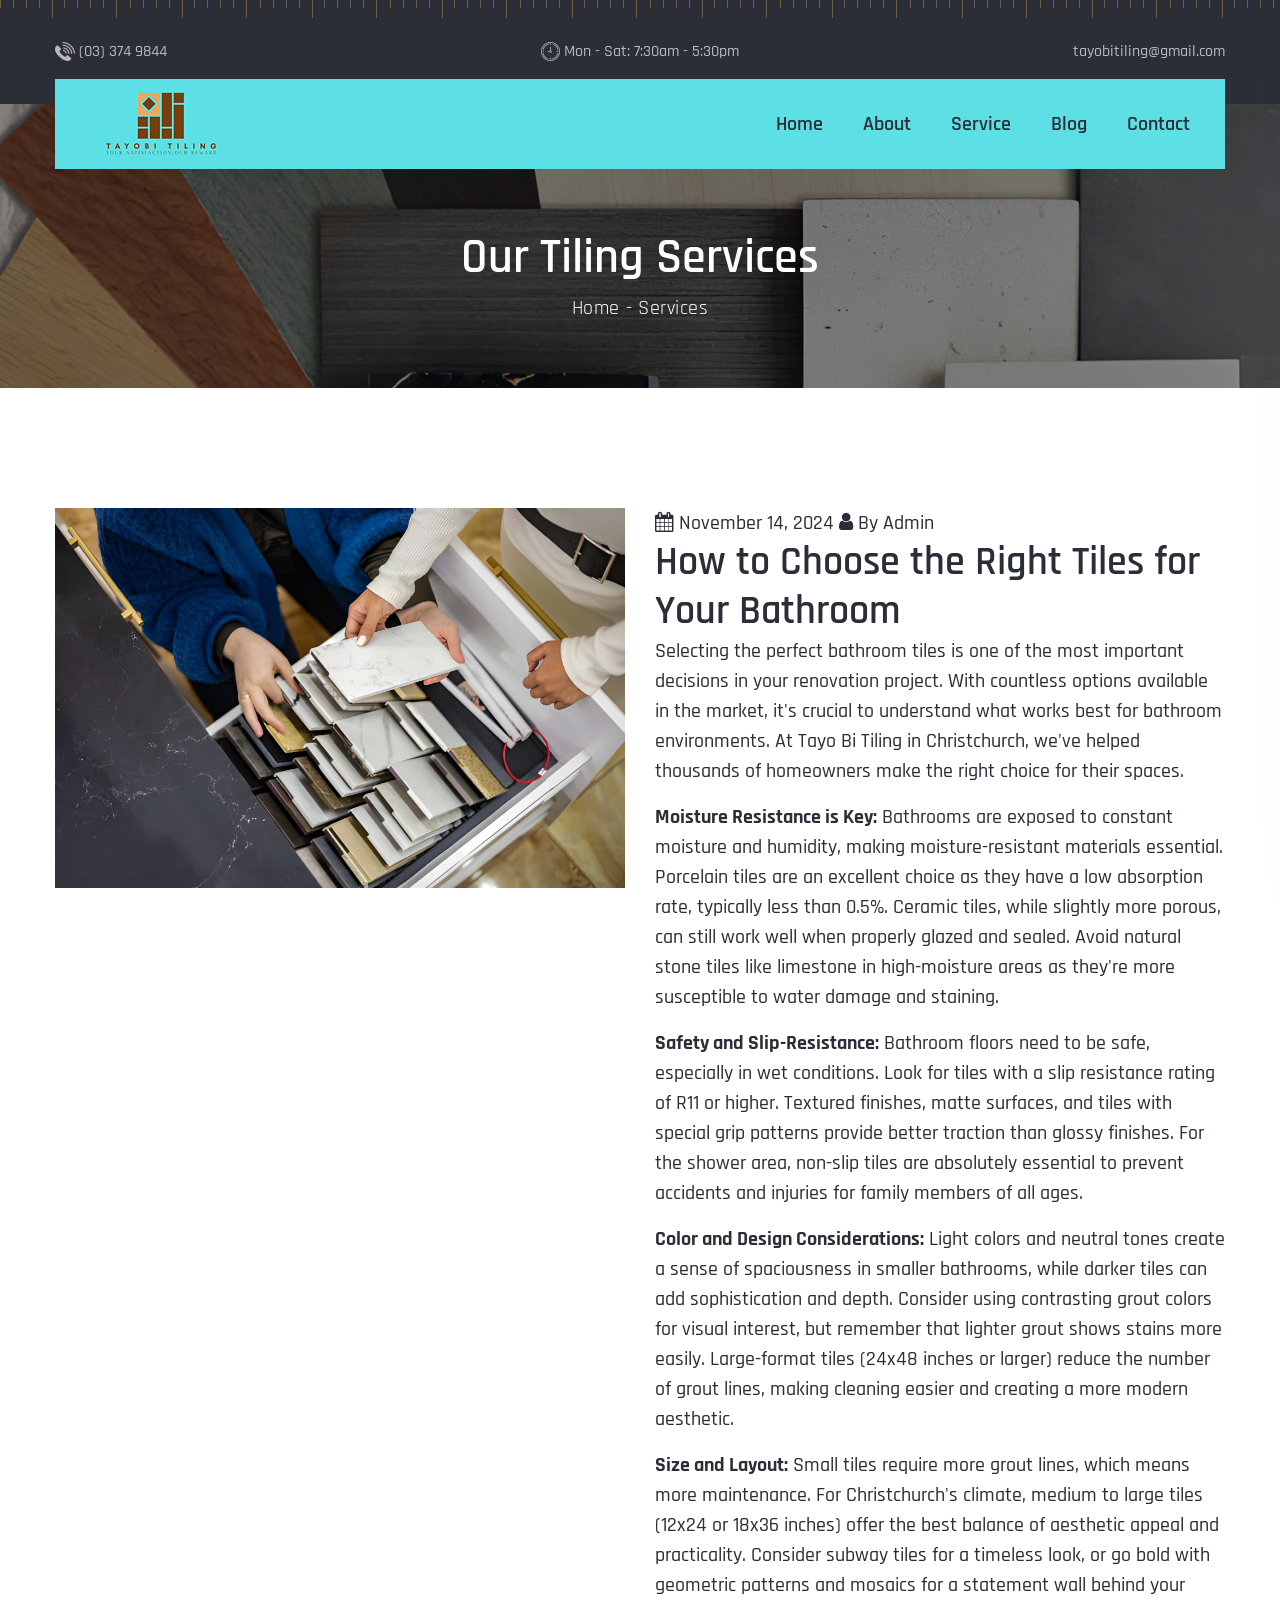
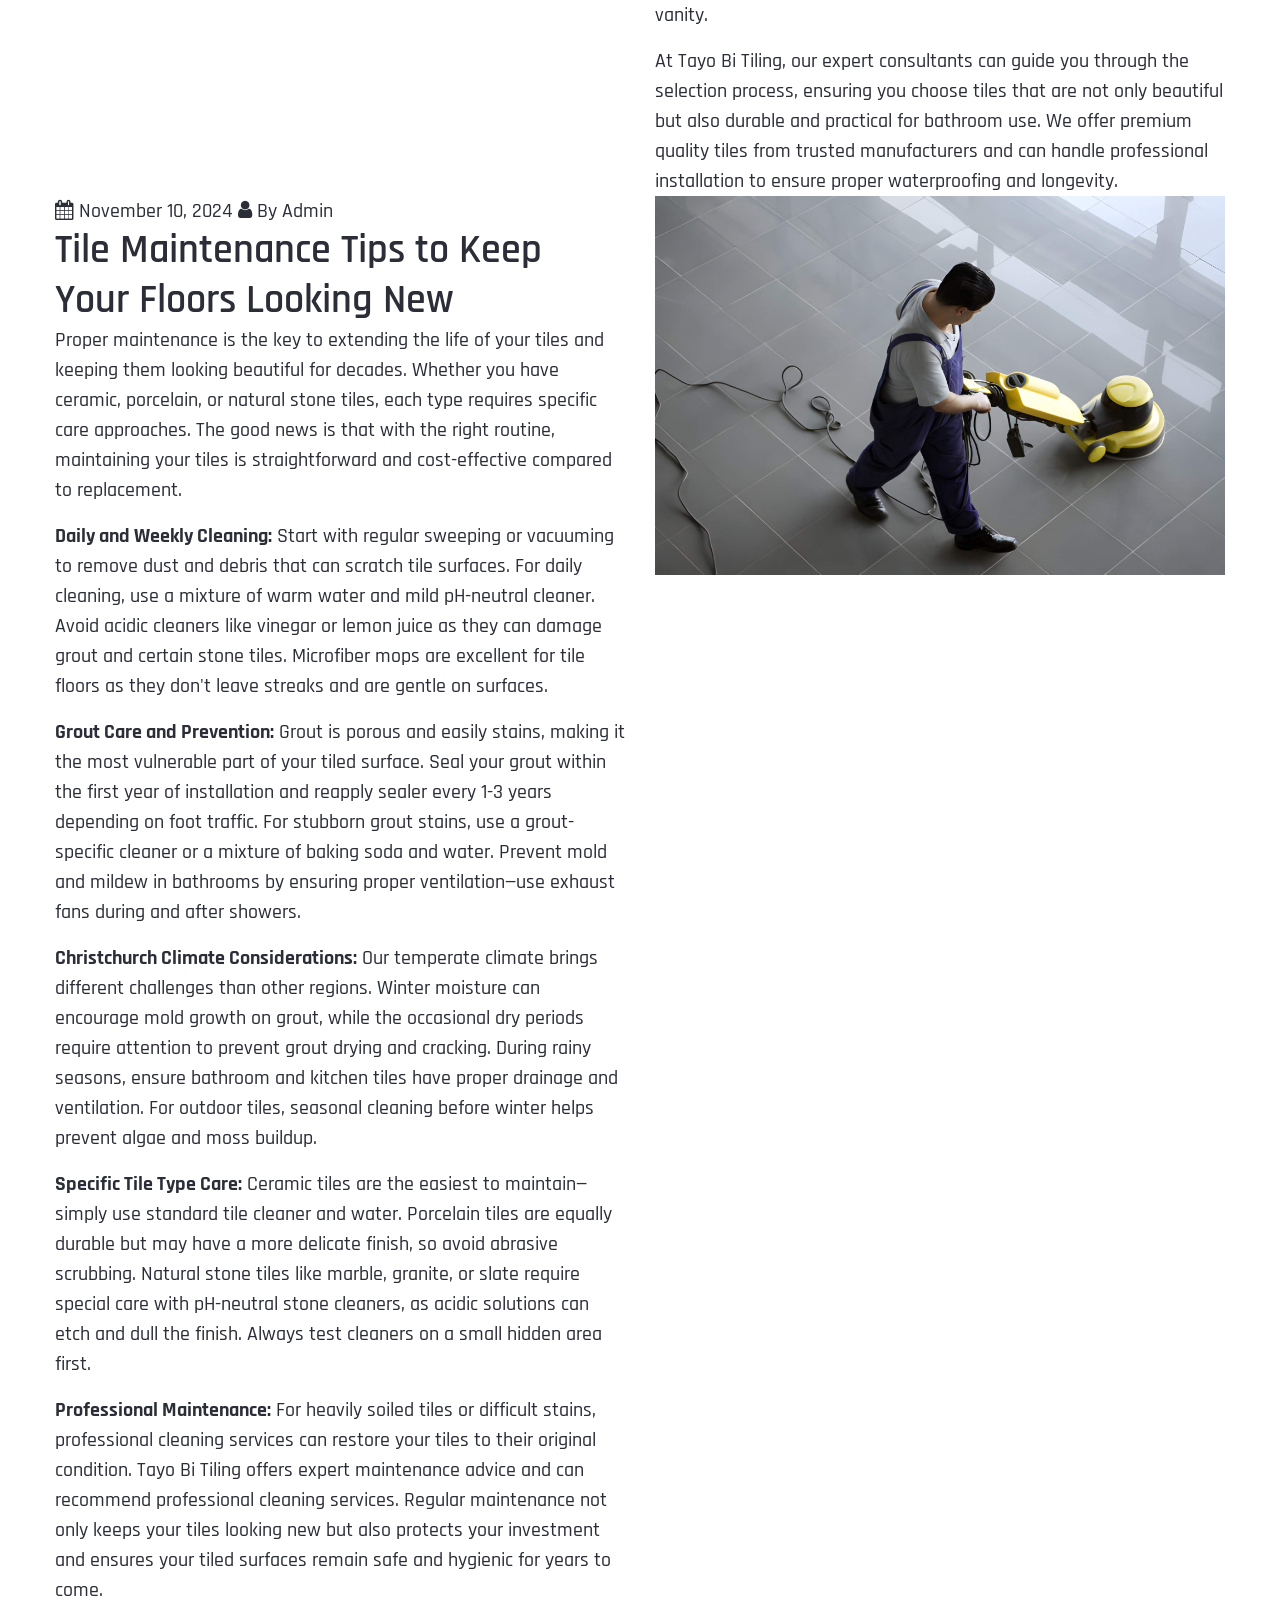
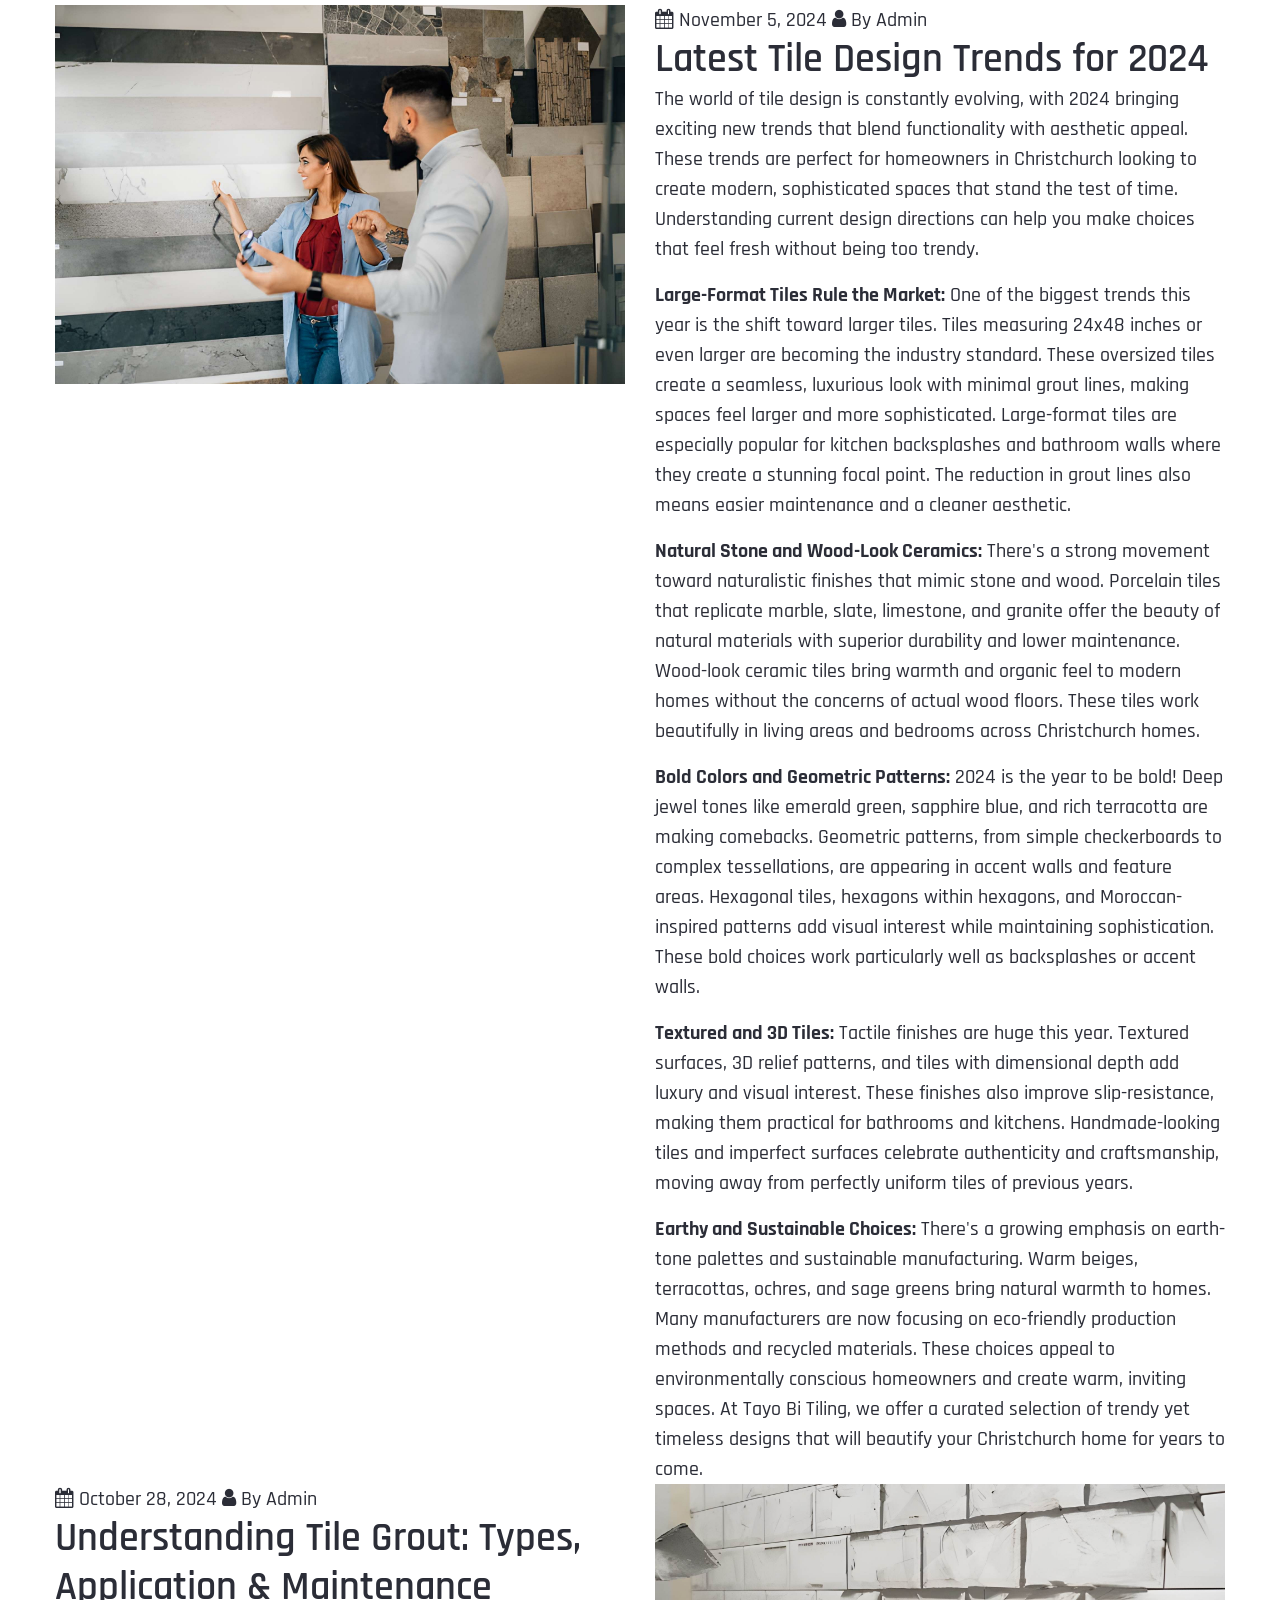
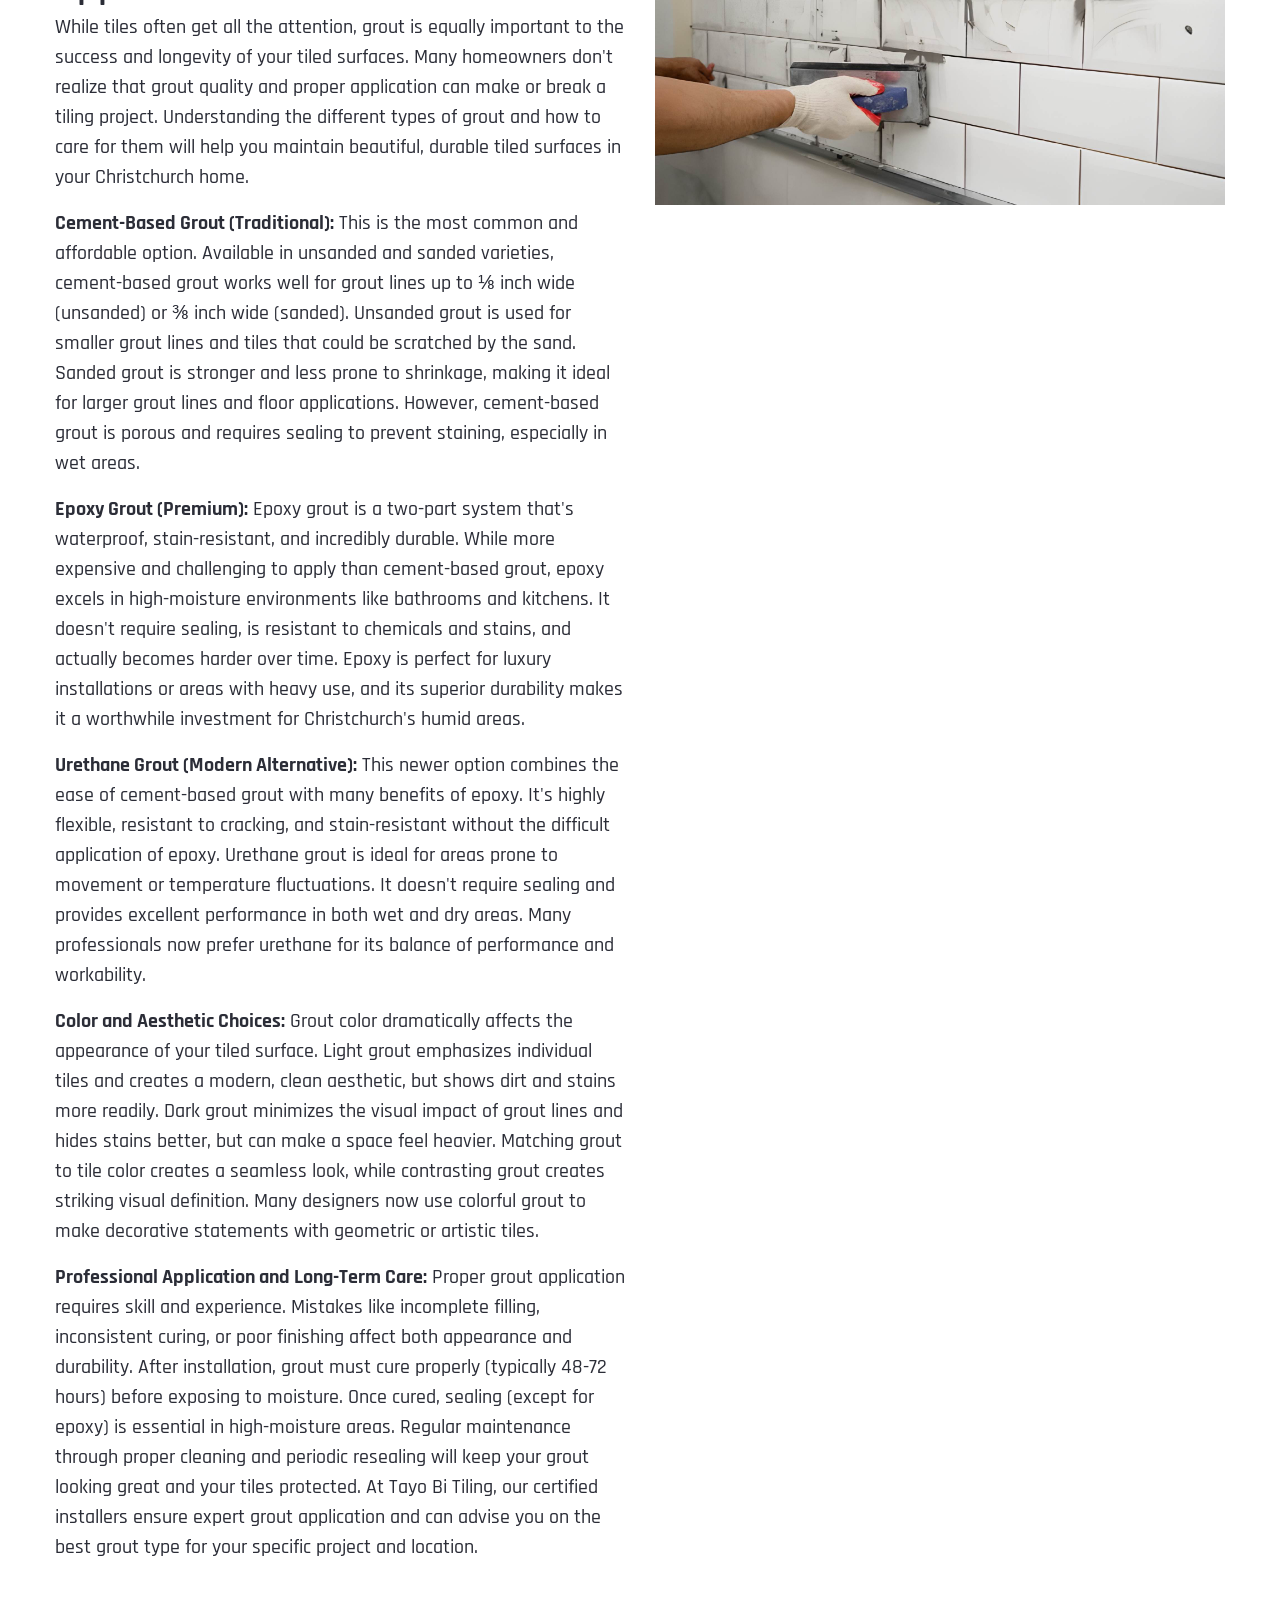
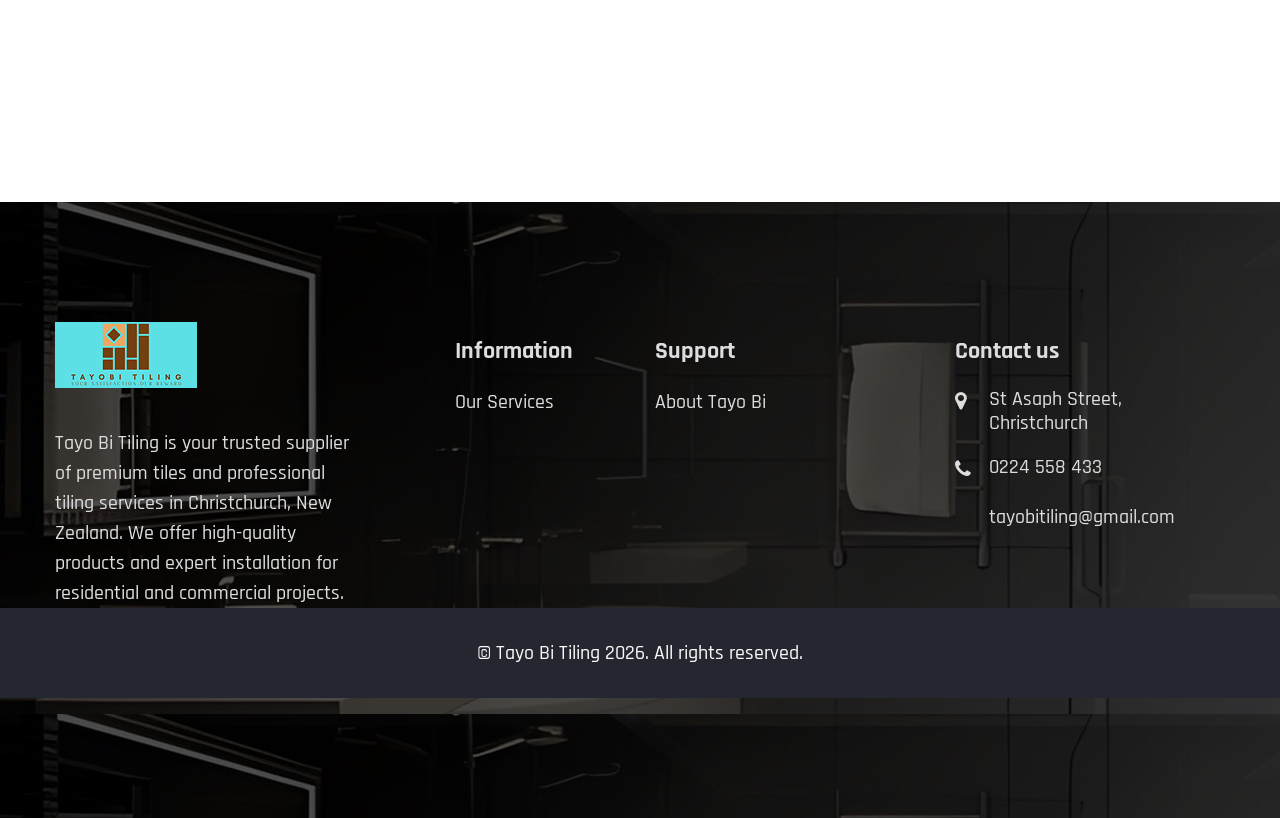
<file: blog.html>
<!DOCTYPE html>
<html class="no-js" lang="zxx">
<head>
    <meta charset="utf-8">
    <meta http-equiv="X-UA-Compatible" content="IE=edge">
    <title>Tayo Bi Tiling - Premium Tiles & Tiling Services in Christchurch, New Zealand</title>
    <meta name="description" content="Leading tile supplier and professional tiling services in Christchurch, NZ. High-quality tiles for residential and commercial projects.">
    <meta name="viewport" content="width=device-width, initial-scale=1">
    <!-- Favicon -->
    <link rel="icon" href="assets/img/favicon.ico">
    <!-- CSS
		============================================ -->
    <link rel="preconnect" href="https://fonts.googleapis.com">
    <link rel="preconnect" href="https://fonts.gstatic.com" crossorigin>
    <link href="https://fonts.googleapis.com/css2?family=Rajdhani:wght@300;400;500;600;700&display=swap" rel="stylesheet">
    <!-- Bootstrap CSS -->
    <link rel="stylesheet" href="assets/css/bootstrap.min.css">
    <!-- FontAwesome CSS -->
    <link rel="stylesheet" href="assets/css/font-awesome.min.css">
    <!-- Flaticon CSS -->
    <link rel="stylesheet" href="assets/css/flaticon.min.css">
    <!-- Slick Slider CSS -->
    <link rel="stylesheet" href="assets/css/plugins/slick.min.css">
    <!-- CSS Animation CSS -->
    <link rel="stylesheet" href="assets/css/plugins/cssanimation.min.css">
    <!-- Justified Gallery CSS -->
    <link rel="stylesheet" href="assets/css/plugins/justifiedGallery.min.css">
    <!-- Light Gallery CSS -->
    <link rel="stylesheet" href="assets/css/plugins/light-gallery.min.css">
    <!-- Vendor & Plugins CSS (Please remove the comment from below vendor.min.css & plugins.min.css for better website load performance and remove css files from avobe) -->
    <!--
		<link rel="stylesheet" href="assets/css/vendor.min.css">
		<link rel="stylesheet" href="assets/css/plugins/plugins.min.css">
		-->
    <!-- Main Style CSS -->
    <link rel="stylesheet" href="assets/css/style.css">
</head>
<body>
    <!--====================  header area ====================-->
    <div class="header-area header-sticky bg-img space__inner--y40 background-repeat--x background-color--dark d-none d-lg-block" data-bg="assets/img/icons/ruler.webp">
        <!-- header top -->
        <div class="header-top">
            <div class="container">
                <div class="row">
                    <div class="col-lg-4">
                        <div class="header-top-info">
                            <span class="header-top-info__image pr-1"><img width="20" height="19" src="assets/img/icons/phone.webp" alt=""></span>
                            <span class="header-top-info__text">(03) 374 9844</span>
                        </div>
                    </div>
                    <div class="col-lg-4">
                        <div class="header-top-info text-center">
                            <span class="header-top-info__image pr-1"><img width="19" height="19" src="assets/img/icons/clock.webp" alt=""></span>
                            <span class="header-top-info__text">Mon - Sat: 7:30am - 5:30pm</span>
                        </div>
                    </div>
                    <div class="col-lg-4">
                        <div class="header-top-info text-end">
                            <a href="mailto:christchurch@tiler.nz" class="header-top-info__text">tayobitiling@gmail.com</a>
                        </div>
                    </div>
                    <div class="col-lg-4">
                        <div class="header-top-info text-end">
                            
                        </div>
                    </div>
                </div>
            </div>
        </div>
        <!-- menu bar -->
        <div class="menu-bar">
            <div class="container">
                <div class="row">
                    <div class="col-lg-12  position-relative">
                        <div class="menu-bar-wrapper background-color--default space__inner--x35">
                            <div class="menu-bar-wrapper-inner">
                                <div class="row align-items-center">
                                    <div class="col-lg-2">
                                        <div class="brand-logo">
                                            <a href="index.html">
                                                <img width="142" height="31" src="assets/img/logo.jpg" class="img-fluid" alt="">
                                            </a>
                                        </div>
                                    </div>
                                    <div class="col-lg-10">
                                        <div class="navigation-area d-flex justify-content-end align-items-center">
                                            <!-- navigation menu -->
                                            <nav class="main-nav-menu">
                                                <ul class="d-flex justify-content-end">
                                                    <li class="">
                                                        <a href="index.html">Home</a>
                                                        
                                                    </li>
                                                    <li><a href="about.html">About</a></li>
                                                    <li class="">
                                                        <a href="service.html">Service</a>
                                                        
                                                    </li>
                                                    
                                                    <li class="">
                                                        <a href="blog.html">Blog</a>
                                                       
                                                    </li>
                                                    <li><a href="contact.html">Contact</a></li>
                                                </ul>
                                            </nav>
                                            <!-- search icon nav menu -->
                                            
                                        </div>
                                    </div>
                                </div>
                            </div>
                        </div>
                    </div>
                </div>
            </div>
        </div>
    </div>
    <!--====================  End of header area  ====================-->
    <!--====================  mobile header ====================-->
    <div class="mobile-header header-sticky bg-img space__inner--y30 background-repeat--x background-color--dark d-block d-lg-none" data-bg="assets/img/icons/ruler.webp">
        <div class="container">
            <div class="row align-items-center">
                <div class="col-6">
                    <div class="brand-logo">
                        <a href="index.html">
                            <img width="142" height="31" src="assets/img/logo.jpg" class="img-fluid" alt="">
                        </a>
                    </div>
                </div>
                <div class="col-6">
                    <div class="mobile-menu-trigger-wrapper text-end" id="mobile-menu-trigger">
                        <span class="mobile-menu-trigger"></span>
                    </div>
                </div>
            </div>
        </div>
    </div>
    <!--====================  End of mobile header  ====================-->
    <!--====================  offcanvas mobile menu ====================-->
    <div class="offcanvas-mobile-menu" id="mobile-menu-overlay">
        <a href="javascript:void(0)" class="offcanvas-menu-close" id="mobile-menu-close-trigger">
            <span class="menu-close"></span>
        </a>
        <div class="offcanvas-wrapper">
            <div class="offcanvas-inner-content">
                <div class="offcanvas-mobile-search-area">
                    <form action="#">
                        <input type="search" placeholder="Search ...">
                        <button type="submit"><i class="fa fa-search"></i></button>
                    </form>
                </div>
                <nav class="offcanvas-navigation">
                    <ul>
                        <li class="menu-item-has-children">
                            <a href="index.html">Home</a>
                            
                        </li>
                        <li><a href="about.html">About</a></li>
                        <li class="menu-item-has-children">
                            <a href="service.html">Service</a>
                            
                        </li>
                        
                        <li class="menu-item-has-children">
                            <a href="blog.html">Blog</a>
                           
                        </li>
                        <li><a href="contact.html">Contact</a></li>
                    </ul>
                </nav>
                <div class="offcanvas-widget-area">
                    <div class="off-canvas-contact-widget">
                        <div class="header-contact-info">
                            <ul class="header-contact-info__list">
                                <li><i class="fa fa-phone"></i> 01225 265 847</li>
                                <li><i class="fa fa-clock-o"></i> 9.00 am - 11.00 pm</li>
                                
                            </ul>
                        </div>
                    </div>
                    <!--Off Canvas Widget Social Start-->
                    
                    <!--Off Canvas Widget Social End-->
                </div>
            </div>
        </div>
    </div>
    <!--====================  End of offcanvas mobile menu  ====================-->
    <!--====================  breadcrumb area ====================-->
    <div class="page-breadcrumb bg-img space__bottom--r120" data-bg="assets/img/backgrounds/bc-bg.jpg">
        <div class="container">
            <div class="row">
                <div class="col">
                    <div class="page-breadcrumb-content text-center">
                        <h1>Our Tiling Services</h1>
                        <ul class="page-breadcrumb-links">
                            <li><a href="index.html">Home</a></li>
                            <li>Services</li>
                        </ul>
                    </div>
                </div>
            </div>
        </div>
    </div>
    <!--====================  End of breadcrumb area  ====================-->
    <!--====================  Blog Section  ====================-->
    <div class="blog-section space__bottom--r120">
        <div class="container">
            <div class="row">
                <div class="col-lg-12">
                    <!-- Blog Post 1 -->
                    <div class="blog-post space__bottom--80">
                        <div class="row">
                            <div class="col-lg-6">
                                <div class="blog-post__image">
                                    <img width="600" height="400" src="assets/img/blog/1.jpg" class="img-fluid" alt="How to Choose the Right Tiles for Your Bathroom">
                                </div>
                            </div>
                            <div class="col-lg-6 d-flex align-items-center">
                                <div class="blog-post__content">
                                    <div class="blog-post__meta">
                                        <span class="blog-post__date"><i class="fa fa-calendar"></i> November 14, 2024</span>
                                        <span class="blog-post__author"><i class="fa fa-user"></i> By Admin</span>
                                    </div>
                                    <h3 class="blog-post__title">
                                        <a href="#">How to Choose the Right Tiles for Your Bathroom</a>
                                    </h3>
                                    <p class="blog-post__text">
                                        Selecting the perfect bathroom tiles is one of the most important decisions in your renovation project. With countless options available in the market, it's crucial to understand what works best for bathroom environments. At Tayo Bi Tiling in Christchurch, we've helped thousands of homeowners make the right choice for their spaces.
                                    </p>
                                    <p class="blog-post__text">
                                        <strong>Moisture Resistance is Key:</strong> Bathrooms are exposed to constant moisture and humidity, making moisture-resistant materials essential. Porcelain tiles are an excellent choice as they have a low absorption rate, typically less than 0.5%. Ceramic tiles, while slightly more porous, can still work well when properly glazed and sealed. Avoid natural stone tiles like limestone in high-moisture areas as they're more susceptible to water damage and staining.
                                    </p>
                                    <p class="blog-post__text">
                                        <strong>Safety and Slip-Resistance:</strong> Bathroom floors need to be safe, especially in wet conditions. Look for tiles with a slip resistance rating of R11 or higher. Textured finishes, matte surfaces, and tiles with special grip patterns provide better traction than glossy finishes. For the shower area, non-slip tiles are absolutely essential to prevent accidents and injuries for family members of all ages.
                                    </p>
                                    <p class="blog-post__text">
                                        <strong>Color and Design Considerations:</strong> Light colors and neutral tones create a sense of spaciousness in smaller bathrooms, while darker tiles can add sophistication and depth. Consider using contrasting grout colors for visual interest, but remember that lighter grout shows stains more easily. Large-format tiles (24x48 inches or larger) reduce the number of grout lines, making cleaning easier and creating a more modern aesthetic.
                                    </p>
                                    <p class="blog-post__text">
                                        <strong>Size and Layout:</strong> Small tiles require more grout lines, which means more maintenance. For Christchurch's climate, medium to large tiles (12x24 or 18x36 inches) offer the best balance of aesthetic appeal and practicality. Consider subway tiles for a timeless look, or go bold with geometric patterns and mosaics for a statement wall behind your vanity.
                                    </p>
                                    <p class="blog-post__text">
                                        At Tayo Bi Tiling, our expert consultants can guide you through the selection process, ensuring you choose tiles that are not only beautiful but also durable and practical for bathroom use. We offer premium quality tiles from trusted manufacturers and can handle professional installation to ensure proper waterproofing and longevity.
                                    </p>
                                </div>
                            </div>
                        </div>
                    </div>

                    <!-- Blog Post 2 -->
                    <div class="blog-post space__bottom--80">
                        <div class="row">
                            <div class="col-lg-6 order-lg-2">
                                <div class="blog-post__image">
                                    <img width="600" height="400" src="assets/img/blog/2.jpg" class="img-fluid" alt="Tile Maintenance Tips to Keep Your Floors Looking New">
                                </div>
                            </div>
                            <div class="col-lg-6 order-lg-1 d-flex align-items-center">
                                <div class="blog-post__content">
                                    <div class="blog-post__meta">
                                        <span class="blog-post__date"><i class="fa fa-calendar"></i> November 10, 2024</span>
                                        <span class="blog-post__author"><i class="fa fa-user"></i> By Admin</span>
                                    </div>
                                    <h3 class="blog-post__title">
                                        <a href="#">Tile Maintenance Tips to Keep Your Floors Looking New</a>
                                    </h3>
                                    <p class="blog-post__text">
                                        Proper maintenance is the key to extending the life of your tiles and keeping them looking beautiful for decades. Whether you have ceramic, porcelain, or natural stone tiles, each type requires specific care approaches. The good news is that with the right routine, maintaining your tiles is straightforward and cost-effective compared to replacement.
                                    </p>
                                    <p class="blog-post__text">
                                        <strong>Daily and Weekly Cleaning:</strong> Start with regular sweeping or vacuuming to remove dust and debris that can scratch tile surfaces. For daily cleaning, use a mixture of warm water and mild pH-neutral cleaner. Avoid acidic cleaners like vinegar or lemon juice as they can damage grout and certain stone tiles. Microfiber mops are excellent for tile floors as they don't leave streaks and are gentle on surfaces.
                                    </p>
                                    <p class="blog-post__text">
                                        <strong>Grout Care and Prevention:</strong> Grout is porous and easily stains, making it the most vulnerable part of your tiled surface. Seal your grout within the first year of installation and reapply sealer every 1-3 years depending on foot traffic. For stubborn grout stains, use a grout-specific cleaner or a mixture of baking soda and water. Prevent mold and mildew in bathrooms by ensuring proper ventilation—use exhaust fans during and after showers.
                                    </p>
                                    <p class="blog-post__text">
                                        <strong>Christchurch Climate Considerations:</strong> Our temperate climate brings different challenges than other regions. Winter moisture can encourage mold growth on grout, while the occasional dry periods require attention to prevent grout drying and cracking. During rainy seasons, ensure bathroom and kitchen tiles have proper drainage and ventilation. For outdoor tiles, seasonal cleaning before winter helps prevent algae and moss buildup.
                                    </p>
                                    <p class="blog-post__text">
                                        <strong>Specific Tile Type Care:</strong> Ceramic tiles are the easiest to maintain—simply use standard tile cleaner and water. Porcelain tiles are equally durable but may have a more delicate finish, so avoid abrasive scrubbing. Natural stone tiles like marble, granite, or slate require special care with pH-neutral stone cleaners, as acidic solutions can etch and dull the finish. Always test cleaners on a small hidden area first.
                                    </p>
                                    <p class="blog-post__text">
                                        <strong>Professional Maintenance:</strong> For heavily soiled tiles or difficult stains, professional cleaning services can restore your tiles to their original condition. Tayo Bi Tiling offers expert maintenance advice and can recommend professional cleaning services. Regular maintenance not only keeps your tiles looking new but also protects your investment and ensures your tiled surfaces remain safe and hygienic for years to come.
                                    </p>
                                </div>
                            </div>
                        </div>
                    </div>

                    <!-- Blog Post 3 -->
                    <div class="blog-post space__bottom--80">
                        <div class="row">
                            <div class="col-lg-6">
                                <div class="blog-post__image">
                                    <img width="600" height="400" src="assets/img/blog/3.jpg" class="img-fluid" alt="Latest Tile Design Trends for 2024">
                                </div>
                            </div>
                            <div class="col-lg-6 d-flex align-items-center">
                                <div class="blog-post__content">
                                    <div class="blog-post__meta">
                                        <span class="blog-post__date"><i class="fa fa-calendar"></i> November 5, 2024</span>
                                        <span class="blog-post__author"><i class="fa fa-user"></i> By Admin</span>
                                    </div>
                                    <h3 class="blog-post__title">
                                        <a href="#">Latest Tile Design Trends for 2024</a>
                                    </h3>
                                    <p class="blog-post__text">
                                        The world of tile design is constantly evolving, with 2024 bringing exciting new trends that blend functionality with aesthetic appeal. These trends are perfect for homeowners in Christchurch looking to create modern, sophisticated spaces that stand the test of time. Understanding current design directions can help you make choices that feel fresh without being too trendy.
                                    </p>
                                    <p class="blog-post__text">
                                        <strong>Large-Format Tiles Rule the Market:</strong> One of the biggest trends this year is the shift toward larger tiles. Tiles measuring 24x48 inches or even larger are becoming the industry standard. These oversized tiles create a seamless, luxurious look with minimal grout lines, making spaces feel larger and more sophisticated. Large-format tiles are especially popular for kitchen backsplashes and bathroom walls where they create a stunning focal point. The reduction in grout lines also means easier maintenance and a cleaner aesthetic.
                                    </p>
                                    <p class="blog-post__text">
                                        <strong>Natural Stone and Wood-Look Ceramics:</strong> There's a strong movement toward naturalistic finishes that mimic stone and wood. Porcelain tiles that replicate marble, slate, limestone, and granite offer the beauty of natural materials with superior durability and lower maintenance. Wood-look ceramic tiles bring warmth and organic feel to modern homes without the concerns of actual wood floors. These tiles work beautifully in living areas and bedrooms across Christchurch homes.
                                    </p>
                                    <p class="blog-post__text">
                                        <strong>Bold Colors and Geometric Patterns:</strong> 2024 is the year to be bold! Deep jewel tones like emerald green, sapphire blue, and rich terracotta are making comebacks. Geometric patterns, from simple checkerboards to complex tessellations, are appearing in accent walls and feature areas. Hexagonal tiles, hexagons within hexagons, and Moroccan-inspired patterns add visual interest while maintaining sophistication. These bold choices work particularly well as backsplashes or accent walls.
                                    </p>
                                    <p class="blog-post__text">
                                        <strong>Textured and 3D Tiles:</strong> Tactile finishes are huge this year. Textured surfaces, 3D relief patterns, and tiles with dimensional depth add luxury and visual interest. These finishes also improve slip-resistance, making them practical for bathrooms and kitchens. Handmade-looking tiles and imperfect surfaces celebrate authenticity and craftsmanship, moving away from perfectly uniform tiles of previous years.
                                    </p>
                                    <p class="blog-post__text">
                                        <strong>Earthy and Sustainable Choices:</strong> There's a growing emphasis on earth-tone palettes and sustainable manufacturing. Warm beiges, terracottas, ochres, and sage greens bring natural warmth to homes. Many manufacturers are now focusing on eco-friendly production methods and recycled materials. These choices appeal to environmentally conscious homeowners and create warm, inviting spaces. At Tayo Bi Tiling, we offer a curated selection of trendy yet timeless designs that will beautify your Christchurch home for years to come.
                                    </p>
                                </div>
                            </div>
                        </div>
                    </div>

                    <!-- Blog Post 4 -->
                    <div class="blog-post space__bottom--80">
                        <div class="row">
                            <div class="col-lg-6 order-lg-2">
                                <div class="blog-post__image">
                                    <img width="600" height="400" src="assets/img/blog/4.jpg" class="img-fluid" alt="Understanding Tile Grout: Types, Application & Maintenance">
                                </div>
                            </div>
                            <div class="col-lg-6 order-lg-1 d-flex align-items-center">
                                <div class="blog-post__content">
                                    <div class="blog-post__meta">
                                        <span class="blog-post__date"><i class="fa fa-calendar"></i> October 28, 2024</span>
                                        <span class="blog-post__author"><i class="fa fa-user"></i> By Admin</span>
                                    </div>
                                    <h3 class="blog-post__title">
                                        <a href="#">Understanding Tile Grout: Types, Application & Maintenance</a>
                                    </h3>
                                    <p class="blog-post__text">
                                        While tiles often get all the attention, grout is equally important to the success and longevity of your tiled surfaces. Many homeowners don't realize that grout quality and proper application can make or break a tiling project. Understanding the different types of grout and how to care for them will help you maintain beautiful, durable tiled surfaces in your Christchurch home.
                                    </p>
                                    <p class="blog-post__text">
                                        <strong>Cement-Based Grout (Traditional):</strong> This is the most common and affordable option. Available in unsanded and sanded varieties, cement-based grout works well for grout lines up to ⅛ inch wide (unsanded) or ⅜ inch wide (sanded). Unsanded grout is used for smaller grout lines and tiles that could be scratched by the sand. Sanded grout is stronger and less prone to shrinkage, making it ideal for larger grout lines and floor applications. However, cement-based grout is porous and requires sealing to prevent staining, especially in wet areas.
                                    </p>
                                    <p class="blog-post__text">
                                        <strong>Epoxy Grout (Premium):</strong> Epoxy grout is a two-part system that's waterproof, stain-resistant, and incredibly durable. While more expensive and challenging to apply than cement-based grout, epoxy excels in high-moisture environments like bathrooms and kitchens. It doesn't require sealing, is resistant to chemicals and stains, and actually becomes harder over time. Epoxy is perfect for luxury installations or areas with heavy use, and its superior durability makes it a worthwhile investment for Christchurch's humid areas.
                                    </p>
                                    <p class="blog-post__text">
                                        <strong>Urethane Grout (Modern Alternative):</strong> This newer option combines the ease of cement-based grout with many benefits of epoxy. It's highly flexible, resistant to cracking, and stain-resistant without the difficult application of epoxy. Urethane grout is ideal for areas prone to movement or temperature fluctuations. It doesn't require sealing and provides excellent performance in both wet and dry areas. Many professionals now prefer urethane for its balance of performance and workability.
                                    </p>
                                    <p class="blog-post__text">
                                        <strong>Color and Aesthetic Choices:</strong> Grout color dramatically affects the appearance of your tiled surface. Light grout emphasizes individual tiles and creates a modern, clean aesthetic, but shows dirt and stains more readily. Dark grout minimizes the visual impact of grout lines and hides stains better, but can make a space feel heavier. Matching grout to tile color creates a seamless look, while contrasting grout creates striking visual definition. Many designers now use colorful grout to make decorative statements with geometric or artistic tiles.
                                    </p>
                                    <p class="blog-post__text">
                                        <strong>Professional Application and Long-Term Care:</strong> Proper grout application requires skill and experience. Mistakes like incomplete filling, inconsistent curing, or poor finishing affect both appearance and durability. After installation, grout must cure properly (typically 48-72 hours) before exposing to moisture. Once cured, sealing (except for epoxy) is essential in high-moisture areas. Regular maintenance through proper cleaning and periodic resealing will keep your grout looking great and your tiles protected. At Tayo Bi Tiling, our certified installers ensure expert grout application and can advise you on the best grout type for your specific project and location.
                                    </p>
                                </div>
                            </div>
                        </div>
                    </div>

                </div>
            </div>
        </div>
    </div>
    <!--====================  End of Blog Section  ====================-->
    <!--====================  brand logo area ====================-->
    <div class="brand-logo-area space__bottom--r120">
        <div class="container">
            <div class="row">
                <div class="col-lg-12">
                    <!-- brand logo slider -->
                    <div class="brand-logo-wrapper">
                     
                        </div>
                    </div>
                </div>
            </div>
        </div>
    </div>
    <!--====================  End of brand logo area  ====================-->
      <!--====================  End of newsletter area  ====================-->
    <!--====================  footer area ====================-->
    <div class="footer-area bg-img space__inner--ry120" data-bg="assets/img/backgrounds/footer-bg.jpg">
        <div class="container">
            <div class="row">
                <div class="col-lg-4 col-md-6">
                    <div class="footer-widget">
                        <div class="footer-widget__logo space__bottom--40">
                            <a href="index.html">
                                <img width="142" height="31" src="assets/img/logo.jpg" class="img-fluid" alt="">
                            </a>
                        </div>
                        <p class="footer-widget__text space__bottom--20">Tayo Bi Tiling is your trusted supplier of premium tiles and professional tiling services in Christchurch, New Zealand. We offer high-quality products and expert installation for residential and commercial projects.
                            </p>
                       
                    </div>
                </div>
                <div class="col-lg-2 col-md-6">
                    <div class="footer-widget space__top--15 space__top__md--40 space__top__lm--40">
                        <h5 class="footer-widget__title space__bottom--20">Information</h5>
                        <ul class="footer-widget__menu">
                         
                            <li><a href="#">Our Services</a></li>
                            
                        </ul>
                    </div>
                </div>
                <div class="col-lg-3 col-md-6">
                    <div class="footer-widget space__top--15 space__top__md--40 space__top__lm--40">
                        <h5 class="footer-widget__title space__bottom--20">Support</h5>
                        <ul class="footer-widget__menu">
                            <li><a href="#">About Tayo Bi </a></li>
                        
                        </ul>
                    </div>
                </div>
                <div class="col-lg-3 col-md-6">
                    <h5 class="footer-widget__title space__top--15 space__bottom--20 space__top__md--40 space__top__lm--40">
                        Contact us</h5>
                    <div class="footer-contact-wrapper">
                        <div class="single-footer-contact">
                            <div class="single-footer-contact__icon"><i class="fa fa-map-marker"></i></div>
                            <div class="single-footer-contact__text">St Asaph Street, Christchurch</div>
                        </div>
                        <div class="single-footer-contact">
                            <div class="single-footer-contact__icon"><i class="fa fa-phone"></i></div>
                            <div class="single-footer-contact__text"> <a href="tel:0224558433">0224 558 433</a> <br> </div>
                        </div>
                        <div class="single-footer-contact">
                            <div class="single-footer-contact__icon"><i class="fa fa-e-mail"></i></div>
                            <div class="single-footer-contact__text"><a href="mailto:tayobitiling@gmail.com">tayobitiling@gmail.com</a>
                                
                        </div>
                    </div>
                </div>
            </div>
        </div>
    </div>
<!-- copyright text -->
    <div class="copyright-area background-color--deep-dark space__inner--y30">
        <div class="container">
            <div class="row">
                <div class="col-lg-12 text-center">
                    <p class="copyright-text">&copy; Tayo Bi Tiling 2026. All rights reserved.</p>
                </div>
            </div>
        </div>
    </div>
    <!--====================  End of footer area  ====================-->
    <!--====================  scroll top ====================-->
    <button class="scroll-top" id="scroll-top">
        <i class="fa fa-angle-up"></i>
    </button>
    <!--====================  End of scroll top  ====================-->
    <!-- JS
    ============================================ -->
    <!-- Modernizer JS -->
    <script src="assets/js/modernizr-2.8.3.min.js"></script>
    <!-- jQuery JS -->
    <script src="assets/js/jquery.min.js"></script>
    <!-- Popper JS -->
    <script src="assets/js/popper.min.js"></script>
    <!-- Bootstrap JS -->
    <script src="assets/js/bootstrap.min.js"></script>
    <!-- Slick slider JS -->
    <script src="assets/js/plugins/slick.min.js"></script>
    <!-- Counterup JS -->
    <script src="assets/js/plugins/counterup.min.js"></script>
    <!-- Waypoint JS -->
    <script src="assets/js/plugins/waypoint.min.js"></script>
    <!-- Justified Gallery JS -->
    <script src="assets/js/plugins/justifiedGallery.min.js"></script>
    <!-- Image Loaded JS -->
    <script src="assets/js/plugins/imageloaded.min.js"></script>
    <!-- Maosnry JS -->
    <script src="assets/js/plugins/masonry.min.js"></script>
    <!-- Light Gallery JS -->
    <script src="assets/js/plugins/light-gallery.min.js"></script>
    <!-- Mailchimp JS -->
    <script src="assets/js/plugins/mailchimp-ajax-submit.min.js"></script>
    <!-- Plugins JS (Please remove the comment from below plugins.min.js for better website load performance and remove plugin js files from avobe) -->
    <!--
    <script src="assets/js/plugins/plugins.min.js"></script>
    -->
    <!-- Main JS -->
    <script src="assets/js/main.js"></script>
</body>
</html>
</file>
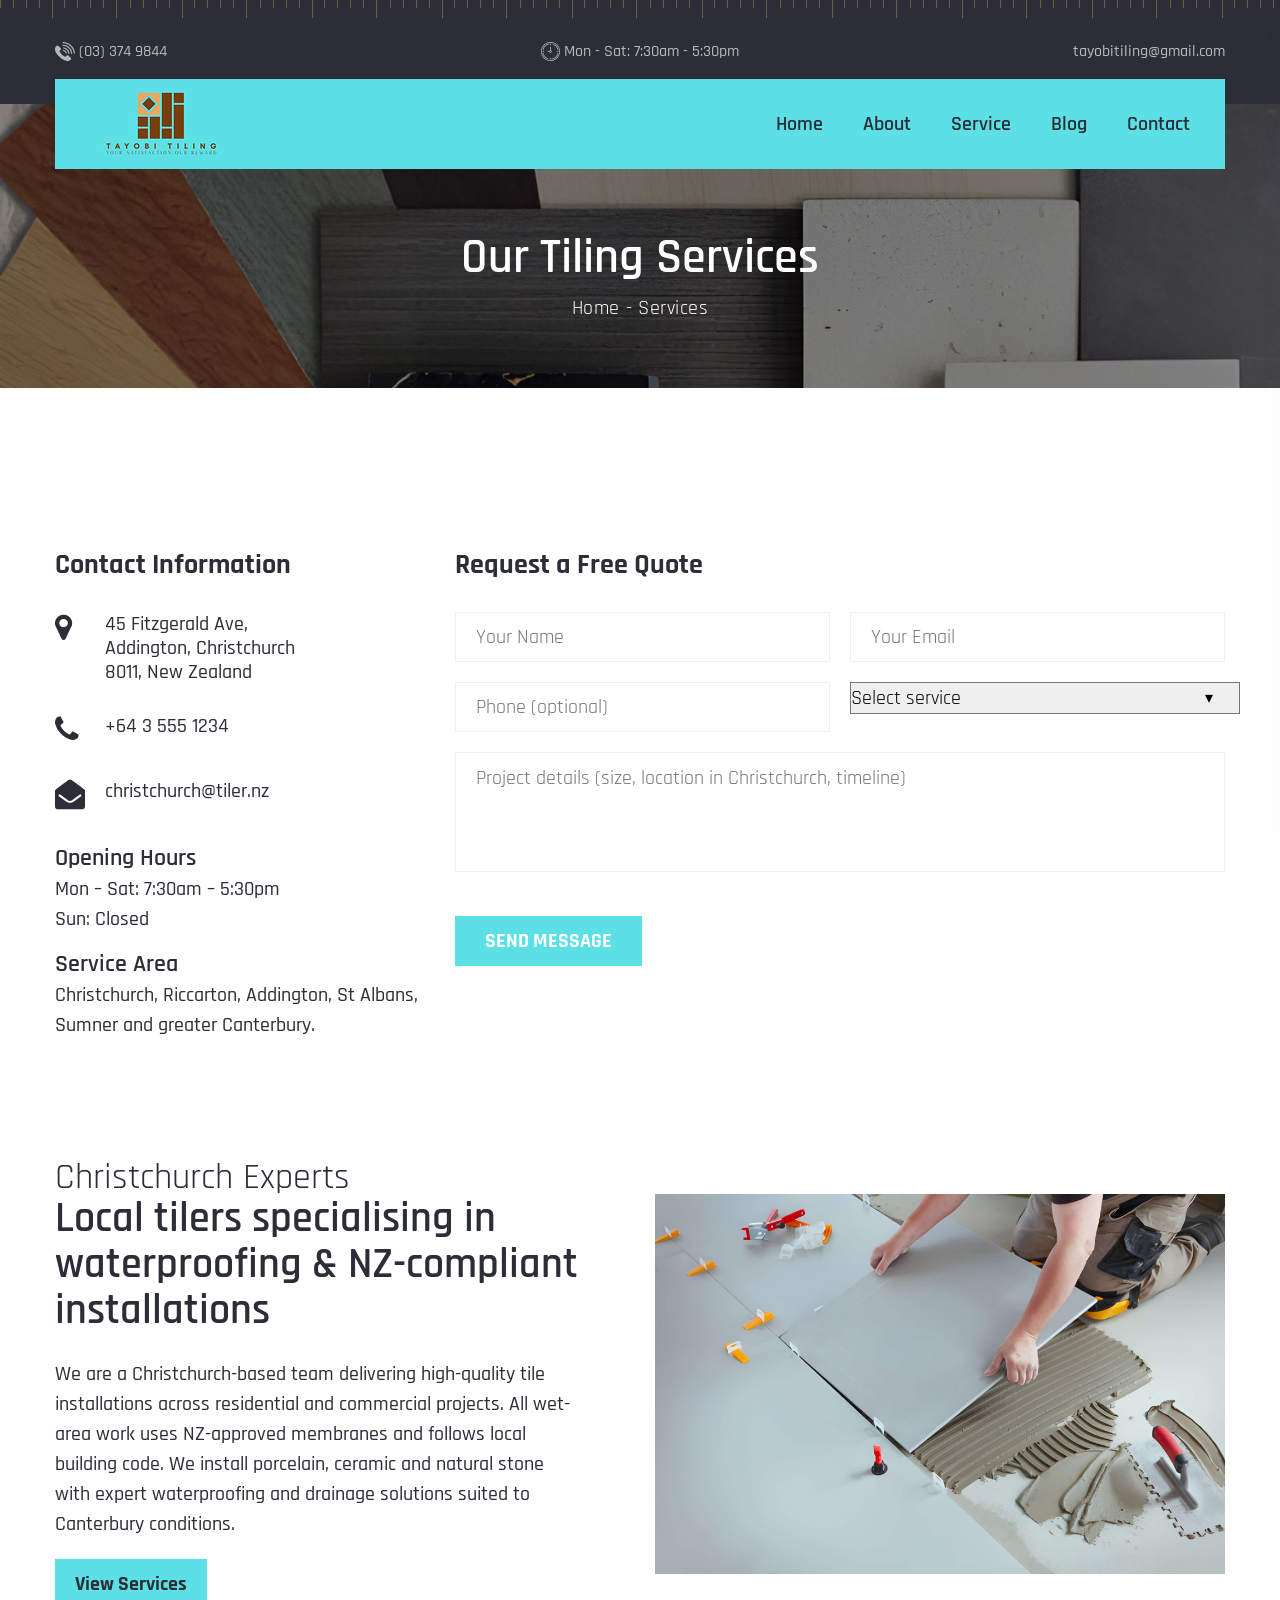
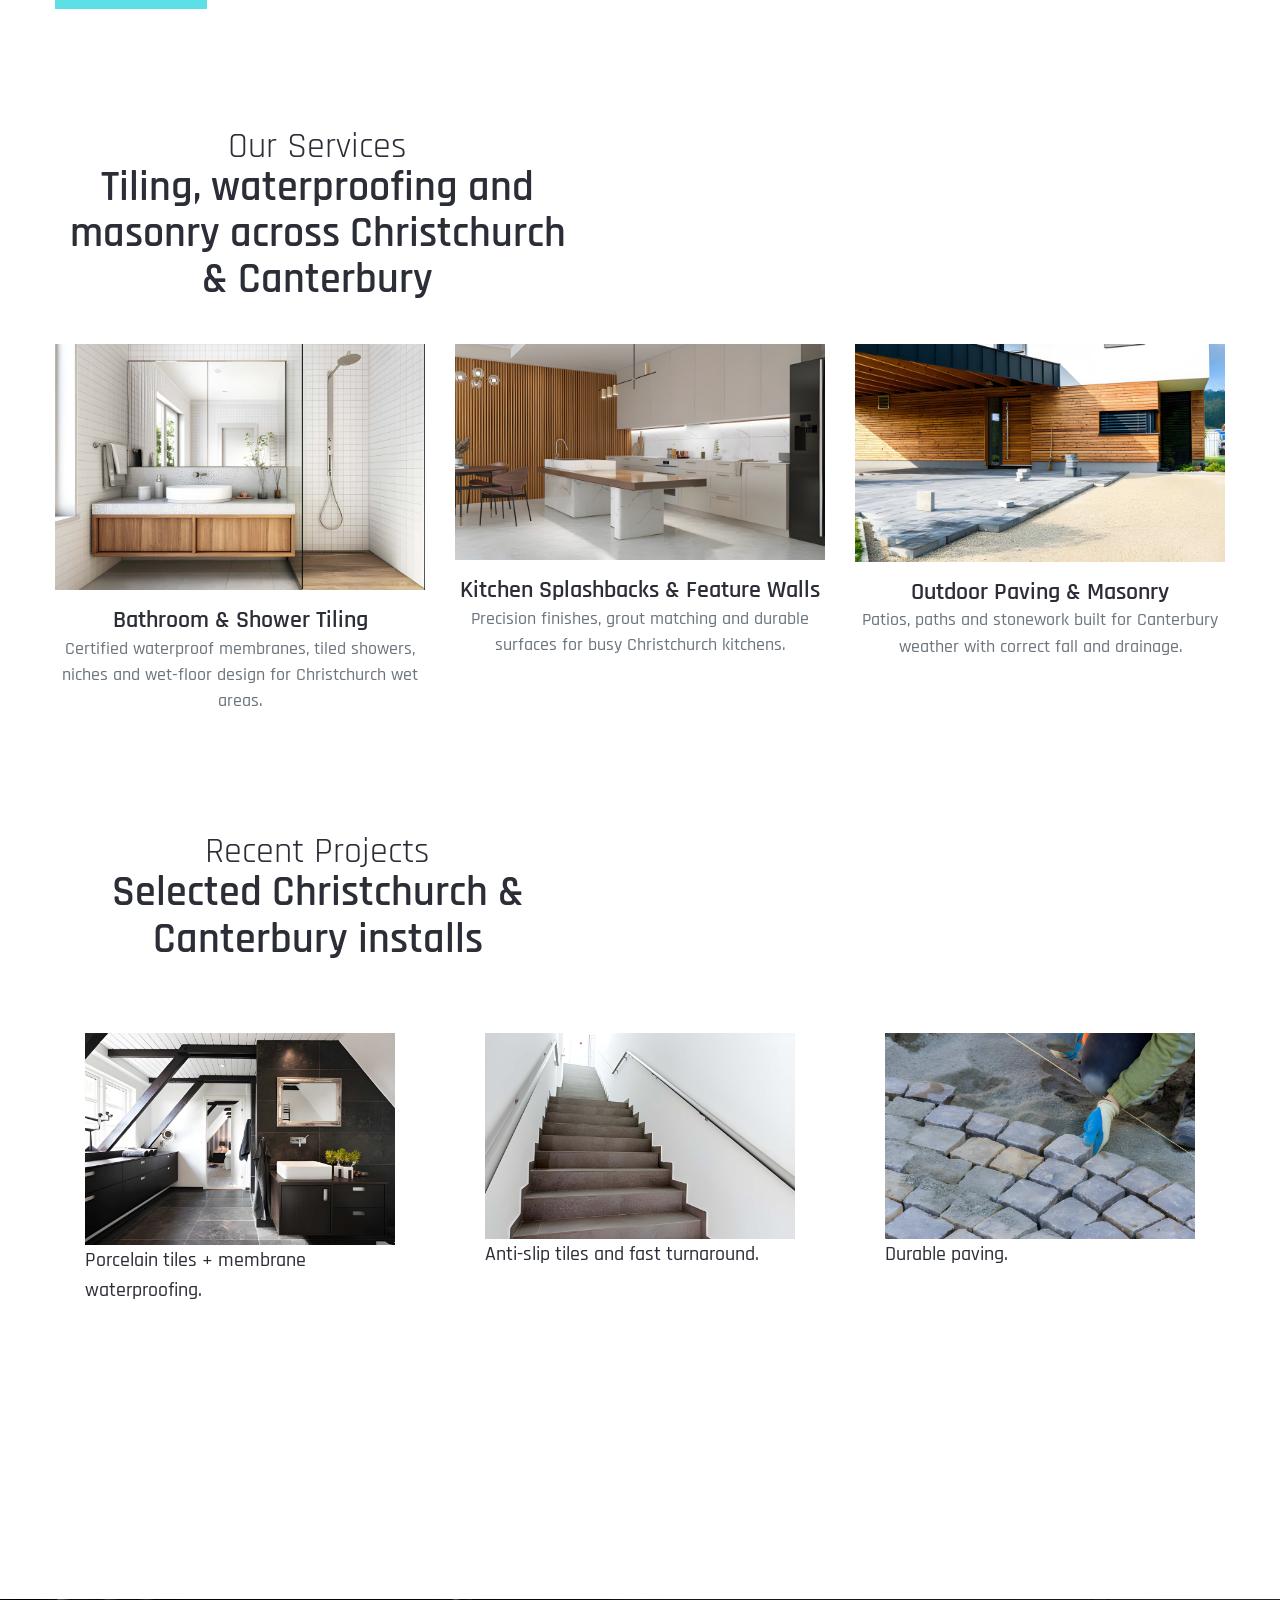
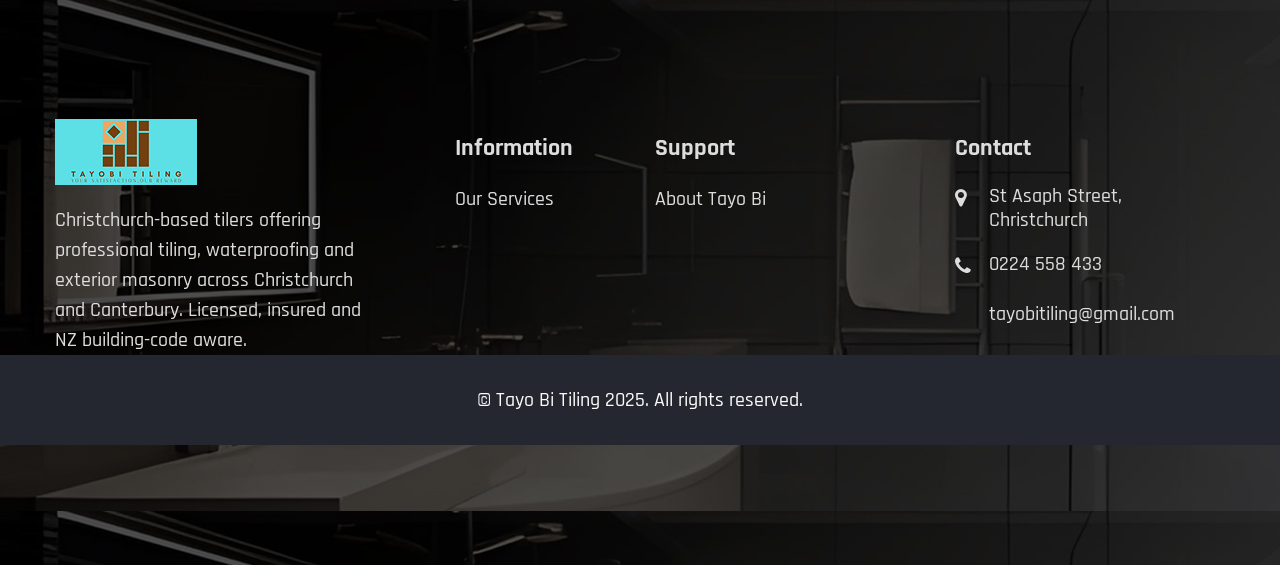
<file: contact.html>
<!DOCTYPE html>
<html class="no-js" lang="zxx">
<head>
    <meta charset="utf-8">
    <meta http-equiv="X-UA-Compatible" content="IE=edge">
    <title>Tayo Bi Tiling - Premium Tiles & Tiling Services in Christchurch, New Zealand</title>
    <meta name="description" content="Leading tile supplier and professional tiling services in Christchurch, NZ. High-quality tiles for residential and commercial projects.">
    <meta name="viewport" content="width=device-width, initial-scale=1">
    <!-- Favicon -->
    <link rel="icon" href="assets/img/favicon.ico">
    <!-- CSS
		============================================ -->
    <link rel="preconnect" href="https://fonts.googleapis.com">
    <link rel="preconnect" href="https://fonts.gstatic.com" crossorigin>
    <link href="https://fonts.googleapis.com/css2?family=Rajdhani:wght@300;400;500;600;700&display=swap" rel="stylesheet">
    <!-- Bootstrap CSS -->
    <link rel="stylesheet" href="assets/css/bootstrap.min.css">
    <!-- FontAwesome CSS -->
    <link rel="stylesheet" href="assets/css/font-awesome.min.css">
    <!-- Flaticon CSS -->
    <link rel="stylesheet" href="assets/css/flaticon.min.css">
    <!-- Slick Slider CSS -->
    <link rel="stylesheet" href="assets/css/plugins/slick.min.css">
    <!-- CSS Animation CSS -->
    <link rel="stylesheet" href="assets/css/plugins/cssanimation.min.css">
    <!-- Justified Gallery CSS -->
    <link rel="stylesheet" href="assets/css/plugins/justifiedGallery.min.css">
    <!-- Light Gallery CSS -->
    <link rel="stylesheet" href="assets/css/plugins/light-gallery.min.css">
    <!-- Vendor & Plugins CSS (Please remove the comment from below vendor.min.css & plugins.min.css for better website load performance and remove css files from avobe) -->
    <!--
		<link rel="stylesheet" href="assets/css/vendor.min.css">
		<link rel="stylesheet" href="assets/css/plugins/plugins.min.css">
		-->
    <!-- Main Style CSS -->
    <link rel="stylesheet" href="assets/css/style.css">
</head>
<body>
    <!--====================  header area ====================-->
    <div class="header-area header-sticky bg-img space__inner--y40 background-repeat--x background-color--dark d-none d-lg-block" data-bg="assets/img/icons/ruler.webp">
        <!-- header top -->
        <div class="header-top">
            <div class="container">
                <div class="row">
                    <div class="col-lg-4">
                        <div class="header-top-info">
                            <span class="header-top-info__image pr-1"><img width="20" height="19" src="assets/img/icons/phone.webp" alt=""></span>
                            <span class="header-top-info__text">(03) 374 9844</span>
                        </div>
                    </div>
                   <div class="col-lg-4">
                        <div class="header-top-info text-center">
                            <span class="header-top-info__image pr-1"><img width="19" height="19" src="assets/img/icons/clock.webp" alt=""></span>
                            <span class="header-top-info__text">Mon - Sat: 7:30am - 5:30pm</span>
                        </div>
                    </div>
                    <div class="col-lg-4">
                        <div class="header-top-info text-end">
                            <a href="mailto:christchurch@tiler.nz" class="header-top-info__text">tayobitiling@gmail.com</a>
                        </div>
                    </div>
                    <div class="col-lg-4">
                        <div class="header-top-info text-end">
                            
                        </div>
                    </div>
                </div>
            </div>
        </div>
        <!-- menu bar -->
        <div class="menu-bar">
            <div class="container">
                <div class="row">
                    <div class="col-lg-12  position-relative">
                        <div class="menu-bar-wrapper background-color--default space__inner--x35">
                            <div class="menu-bar-wrapper-inner">
                                <div class="row align-items-center">
                                    <div class="col-lg-2">
                                        <div class="brand-logo">
                                            <a href="index.html">
                                                <img width="142" height="31" src="assets/img/logo.jpg" class="img-fluid" alt="">
                                            </a>
                                        </div>
                                    </div>
                                    <div class="col-lg-10">
                                        <div class="navigation-area d-flex justify-content-end align-items-center">
                                            <!-- navigation menu -->
                                            <nav class="main-nav-menu">
                                                <ul class="d-flex justify-content-end">
                                                    <li class="">
                                                        <a href="index.html">Home</a>
                                                        
                                                    </li>
                                                    <li><a href="about.html">About</a></li>
                                                    <li class="">
                                                        <a href="service.html">Service</a>
                                                        
                                                    </li>
                                                    
                                                    <li class="">
                                                        <a href="blog.html">Blog</a>
                                                       
                                                    </li>
                                                    <li><a href="contact.html">Contact</a></li>
                                                </ul>
                                            </nav>
                                            <!-- search icon nav menu -->
                                            
                                        </div>
                                    </div>
                                </div>
                            </div>
                        </div>
                    </div>
                </div>
            </div>
        </div>
    </div>
    <!--====================  End of header area  ====================-->
    <!--====================  mobile header ====================-->
    <div class="mobile-header header-sticky bg-img space__inner--y30 background-repeat--x background-color--dark d-block d-lg-none" data-bg="assets/img/icons/ruler.webp">
        <div class="container">
            <div class="row align-items-center">
                <div class="col-6">
                    <div class="brand-logo">
                        <a href="index.html">
                            <img width="142" height="31" src="assets/img/logo.jpg" class="img-fluid" alt="">
                        </a>
                    </div>
                </div>
                <div class="col-6">
                    <div class="mobile-menu-trigger-wrapper text-end" id="mobile-menu-trigger">
                        <span class="mobile-menu-trigger"></span>
                    </div>
                </div>
            </div>
        </div>
    </div>
    <!--====================  End of mobile header  ====================-->
    <!--====================  offcanvas mobile menu ====================-->
    <div class="offcanvas-mobile-menu" id="mobile-menu-overlay">
        <a href="javascript:void(0)" class="offcanvas-menu-close" id="mobile-menu-close-trigger">
            <span class="menu-close"></span>
        </a>
        <div class="offcanvas-wrapper">
            <div class="offcanvas-inner-content">
                <div class="offcanvas-mobile-search-area">
                    <form action="#">
                        <input type="search" placeholder="Search ...">
                        <button type="submit"><i class="fa fa-search"></i></button>
                    </form>
                </div>
                <nav class="offcanvas-navigation">
                    <ul>
                        <li class="menu-item-has-children">
                            <a href="index.html">Home</a>
                            
                        </li>
                        <li><a href="about.html">About</a></li>
                        <li class="menu-item-has-children">
                            <a href="service.html">Service</a>
                            
                        </li>
                        
                        <li class="menu-item-has-children">
                            <a href="blog.html">Blog</a>
                           
                        </li>
                        <li><a href="contact.html">Contact</a></li>
                    </ul>
                </nav>
                <div class="offcanvas-widget-area">
                    <div class="off-canvas-contact-widget">
                        <div class="header-contact-info">
                            <ul class="header-contact-info__list">
                                <li><i class="fa fa-phone"></i> 01225 265 847</li>
                                <li><i class="fa fa-clock-o"></i> 9.00 am - 11.00 pm</li>
                                
                            </ul>
                        </div>
                    </div>
                    <!--Off Canvas Widget Social Start-->
                    <div class="off-canvas-widget-social">
                       
                    </div>
                    <!--Off Canvas Widget Social End-->
                </div>
            </div>
        </div>
    </div>
    <!--====================  End of offcanvas mobile menu  ====================-->
    <!--====================  breadcrumb area ====================-->
    <div class="page-breadcrumb bg-img space__bottom--r120" data-bg="assets/img/backgrounds/bc-bg.jpg">
        <div class="container">
            <div class="row">
                <div class="col">
                    <div class="page-breadcrumb-content text-center">
                        <h1>Our Tiling Services</h1>
                        <ul class="page-breadcrumb-links">
                            <li><a href="index.html">Home</a></li>
                            <li>Services</li>
                        </ul>
                    </div>
                </div>
            </div>
        </div>
    </div>
    <!--====================  End of breadcrumb area  ====================-->
    

    <!--====================  contact area ====================-->
    <div class="conact-section space__bottom--r120">
        <div class="container">
            <div class="row">
                <div class="col space__bottom--40">
                    
                </div>
            </div>
            <div class="row">
                <div class="col-lg-4 col-12">
                    <div class="contact-information">
                        <h4 class="space__bottom--30">Contact Information</h4>
                        <ul>
                            <li>
                                <span class="icon"><i class="fa fa-map-marker"></i></span>
                                <span class="text"><span>45 Fitzgerald Ave, Addington, Christchurch 8011, New Zealand</span></span>
                            </li>
                            <li>
                                <span class="icon"><i class="fa fa-phone"></i></span>
                                <span class="text"><a href="tel:+6435551234">+64 3 555 1234</a></span>
                            </li>
                            <li>
                                <span class="icon"><i class="fa fa-envelope-open"></i></span>
                                <span class="text"><a href="mailto:christchurch@tiler.nz">christchurch@tiler.nz</a></span>
                            </li>
                        </ul>

                        <h5 class="space__top--30">Opening Hours</h5>
                        <p>Mon – Sat: 7:30am – 5:30pm<br>Sun: Closed</p>

                        <h5 class="space__top--20">Service Area</h5>
                        <p>Christchurch, Riccarton, Addington, St Albans, Sumner and greater Canterbury.</p>
                    </div>
                </div>

                <div class="col-lg-8 col-12">
                    <div class="contact-form" id="contact-form">
                        <h4 class="space__bottom--30">Request a Free Quote</h4>
                        <form id="contact-form-submit" action="assets/php/mail.php" method="post">
                            <div class="row row-10">
                                <div class="col-md-6 col-12 space__bottom--20"><input name="con_name" type="text" placeholder="Your Name" required></div>
                                <div class="col-md-6 col-12 space__bottom--20"><input name="con_email" type="email" placeholder="Your Email" required></div>
                                <div class="col-md-6 col-12 space__bottom--20"><input name="con_phone" type="tel" placeholder="Phone (optional)"></div>
                                <div class="col-md-6 col-12 space__bottom--20">
                                    <select name="service_type" required>
                                        <option value="">Select service</option>
                                        <option>Bathroom / Shower Tiling (with waterproofing)</option>
                                        <option>Kitchen splashback / Feature wall</option>
                                        <option>Floor tiling & heated floors</option>
                                        <option>Outdoor paving & masonry</option>
                                        <option>Repairs, regrouting & sealing</option>
                                    </select>
                                </div>
                                <div class="col-12 space__bottom--20"><textarea name="con_message" placeholder="Project details (size, location in Christchurch, timeline)"></textarea></div>
                                <div class="col-12"><button class="default-btn" type="submit">Send Message</button></div>
                            </div>
                        </form>
                        <p class="form-message"></p>
                    </div>
                </div>
            </div>
        </div>
    </div>

    <!--====================  about summary (contact page) ====================-->
    <div class="about-area space__bottom--r120">
        <div class="container">
            <div class="row align-items-center row-25">
                <div class="col-md-6">
                    <div class="about-content">
                        <div class="section-title space__bottom--25">
                            <h3 class="section-title__sub">Christchurch Experts</h3>
                            <h2 class="section-title__title">Local tilers specialising in waterproofing & NZ-compliant installations</h2>
                        </div>
                        <p class="about-content__text space__bottom--20">We are a Christchurch-based team delivering high-quality tile installations across residential and commercial projects. All wet-area work uses NZ-approved membranes and follows local building code. We install porcelain, ceramic and natural stone with expert waterproofing and drainage solutions suited to Canterbury conditions.</p>
                        <a href="service.html" class="default-btn">View Services</a>
                    </div>
                </div>
                <div class="col-md-6">
                    <img src="assets/img/service/contact-about.jpg" alt="Christchurch tiler" class="img-fluid">
                </div>
            </div>
        </div>
    </div>

    <!--====================  services brief ====================-->
    <div class="service-area space__bottom--r120">
        <div class="container">
            <div class="row">
                <div class="col-lg-12">
                    <div class="section-title text-center space__bottom--40">
                        <h3 class="section-title__sub">Our Services</h3>
                        <h2 class="section-title__title">Tiling, waterproofing and masonry across Christchurch & Canterbury</h2>
                    </div>
                </div>
            </div>
            <div class="row g-4">
                <div class="col-md-4">
                    <div class="single-service text-center">
                        <img src="assets/img/service/service-4.jpg" alt="Bathroom Tiling" class="img-fluid mb-3">
                        <h5>Bathroom & Shower Tiling</h5>
                        <p class="small text-muted">Certified waterproof membranes, tiled showers, niches and wet-floor design for Christchurch wet areas.</p>
                    </div>
                </div>
                <div class="col-md-4">
                    <div class="single-service text-center">
                        <img src="assets/img/service/service-5.jpg" alt="Kitchen Splashbacks" class="img-fluid mb-3">
                        <h5>Kitchen Splashbacks & Feature Walls</h5>
                        <p class="small text-muted">Precision finishes, grout matching and durable surfaces for busy Christchurch kitchens.</p>
                    </div>
                </div>
                <div class="col-md-4">
                    <div class="single-service text-center">
                        <img src="assets/img/service/service-1.jpg" alt="Outdoor Paving" class="img-fluid mb-3">
                        <h5>Outdoor Paving & Masonry</h5>
                        <p class="small text-muted">Patios, paths and stonework built for Canterbury weather with correct fall and drainage.</p>
                    </div>
                </div>
            </div>
        </div>
    </div>

    <!--====================  projects preview ====================-->
    <div class="project-area space__bottom--r120">
        <div class="container">
            <div class="section-title text-center space__bottom--40">
                <h3 class="section-title__sub">Recent Projects</h3>
                <h2 class="section-title__title">Selected Christchurch & Canterbury installs</h2>
            </div>
            <div class="project-wrapper row">
                <div class="col-md-4 mb-4">
                    <a href="project-details.html" class="single-project-item">
                        <img src="assets/img/service/service-7.jpg" class="img-fluid" alt="Sumner Apartment">
                        <div class="single-project-title">Sumner Apartment — Bathroom</div>
                        <div class="single-project-desc">Porcelain tiles + membrane waterproofing.</div>
                    </a>
                </div>
                <div class="col-md-4 mb-4">
                    <a href="project-details.html" class="single-project-item">
                        <img src="assets/img/service/service-8.jpg" class="img-fluid" alt="Riccarton Café">
                        <div class="single-project-title">Riccarton Café — Commercial Floor</div>
                        <div class="single-project-desc">Anti-slip tiles and fast turnaround.</div>
                    </a>
                </div>
                <div class="col-md-4 mb-4">
                    <a href="project-details.html" class="single-project-item">
                        <img src="assets/img/service/service-9.jpg" class="img-fluid" alt="Lyttelton Patio">
                        <div class="single-project-title">Lyttelton Patio — Outdoor Paving</div>
                        <div class="single-project-desc">Durable paving.</div>
                    </a>
                </div>
            </div>
        </div>
    </div>

   

    <!--====================  brand logos (partners) ====================-->
    <div class="brand-logo-area space__bottom--r120">
        <div class="container">
            <div class="brand-logo-wrapper text-center">
             
            </div>
        </div>
    </div>

    <!--====================  footer area ====================-->
    <div class="footer-area bg-img space__inner--ry120" data-bg="assets/img/backgrounds/footer-bg.jpg">
        <div class="container">
            <div class="row">
                <div class="col-lg-4 col-md-6">
                    <div class="footer-widget">
                        <div class="footer-widget__logo space__bottom--20">
                            <a href="index.html">
                                <img width="142" height="31" src="assets/img/logo.jpg" class="img-fluid" alt="Christchurch Tiler">
                            </a>
                        </div>
                        <p class="footer-widget__text space__bottom--20">Christchurch-based tilers offering professional tiling, waterproofing and exterior masonry across Christchurch and Canterbury. Licensed, insured and NZ building-code aware.</p>
                        
                    </div>
                </div>
                <div class="col-lg-2 col-md-6">
                    <div class="footer-widget space__top--15 space__top__md--40 space__top__lm--40">
                        <h5 class="footer-widget__title space__bottom--20">Information</h5>
                        <ul class="footer-widget__menu">
                         
                            <li><a href="#">Our Services</a></li>
                            
                        </ul>
                    </div>
                </div>
                <div class="col-lg-3 col-md-6">
                    <div class="footer-widget space__top--15 space__top__md--40 space__top__lm--40">
                        <h5 class="footer-widget__title space__bottom--20">Support</h5>
                        <ul class="footer-widget__menu">
                            <li><a href="#">About Tayo Bi </a></li>
                        
                        </ul>
                    </div>
                </div>
                <div class="col-lg-3 col-md-6">
                    <h5 class="footer-widget__title space__top--15 space__bottom--20 space__top__md--40 space__top__lm--40">Contact</h5>
                    <div class="footer-contact-wrapper">
                        <div class="single-footer-contact">
                            <div class="single-footer-contact__icon"><i class="fa fa-map-marker"></i></div>
                            <div class="single-footer-contact__text">St Asaph Street, Christchurch</div>
                        </div>
                        <div class="single-footer-contact">
                            <div class="single-footer-contact__icon"><i class="fa fa-phone"></i></div>
                            <div class="single-footer-contact__text"> <a href="tel:0224558433">0224 558 433</a> <br> </div>
                        </div>
                        <div class="single-footer-contact">
                            <div class="single-footer-contact__icon"><i class="fa fa-e-mail"></i></div>
                            <div class="single-footer-contact__text"><a href="mailto:tayobitiling@gmail.com">tayobitiling@gmail.com</a>
                                
                        </div>
                    </div>
                </div>
            </div>
        </div>
    </div>

<!-- copyright text -->
    <div class="copyright-area background-color--deep-dark space__inner--y30">
        <div class="container">
            <div class="row">
                <div class="col-lg-12 text-center">
                    <p class="copyright-text">&copy; Tayo Bi Tiling 2025. All rights reserved.</p>
                </div>
            </div>
        </div>
    </div>

    <!-- scroll top -->
    <button class="scroll-top" id="scroll-top">
        <i class="fa fa-angle-up"></i>
    </button>

    <!-- JS
    ============================================ -->
    <script src="assets/js/modernizr-2.8.3.min.js"></script>
    <script src="assets/js/jquery.min.js"></script>
    <script src="assets/js/popper.min.js"></script>
    <script src="assets/js/bootstrap.min.js"></script>
    <script src="assets/js/plugins/slick.min.js"></script>
    <script src="assets/js/plugins/counterup.min.js"></script>
    <script src="assets/js/plugins/waypoint.min.js"></script>
    <script src="assets/js/plugins/justifiedGallery.min.js"></script>
    <script src="assets/js/plugins/imageloaded.min.js"></script>
    <script src="assets/js/plugins/masonry.min.js"></script>
    <script src="assets/js/plugins/light-gallery.min.js"></script>
    <script src="assets/js/plugins/mailchimp-ajax-submit.min.js"></script>
    <script src="assets/js/main.js"></script>
</body>
</html>
</file>
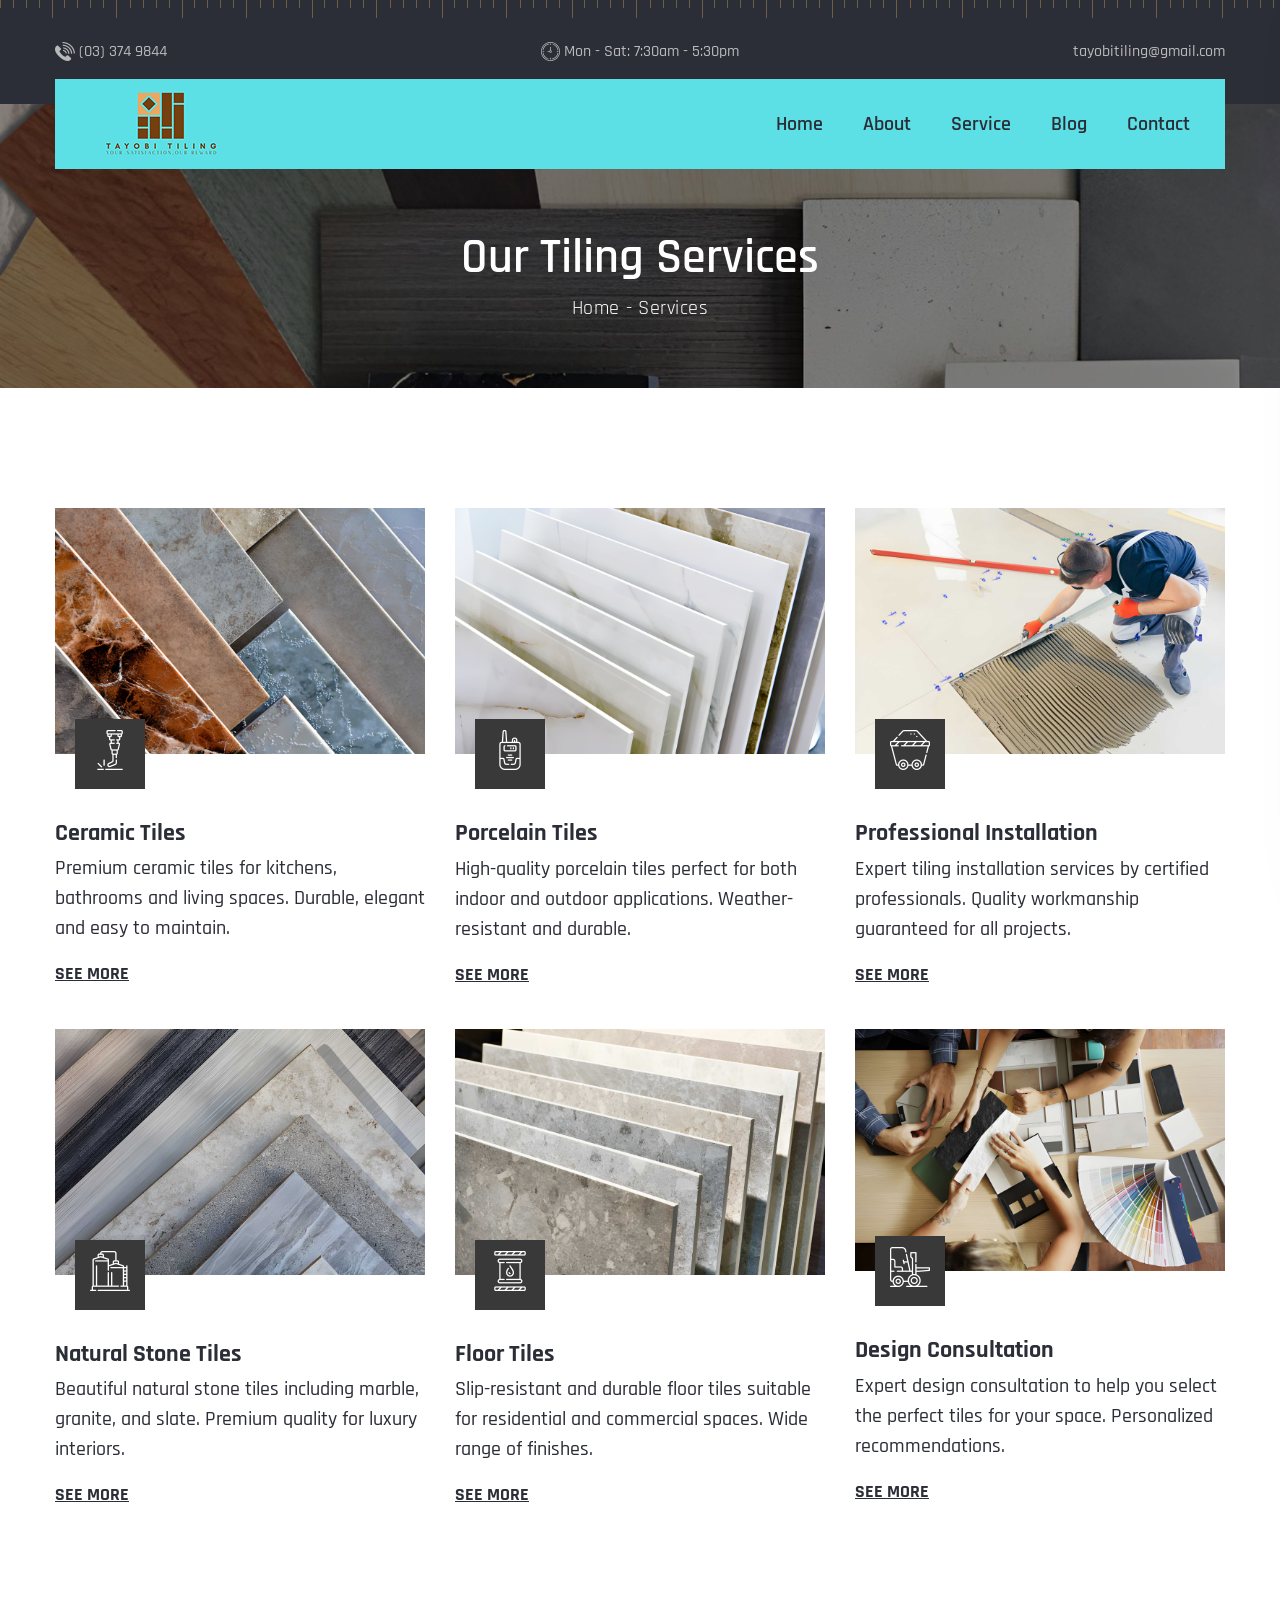
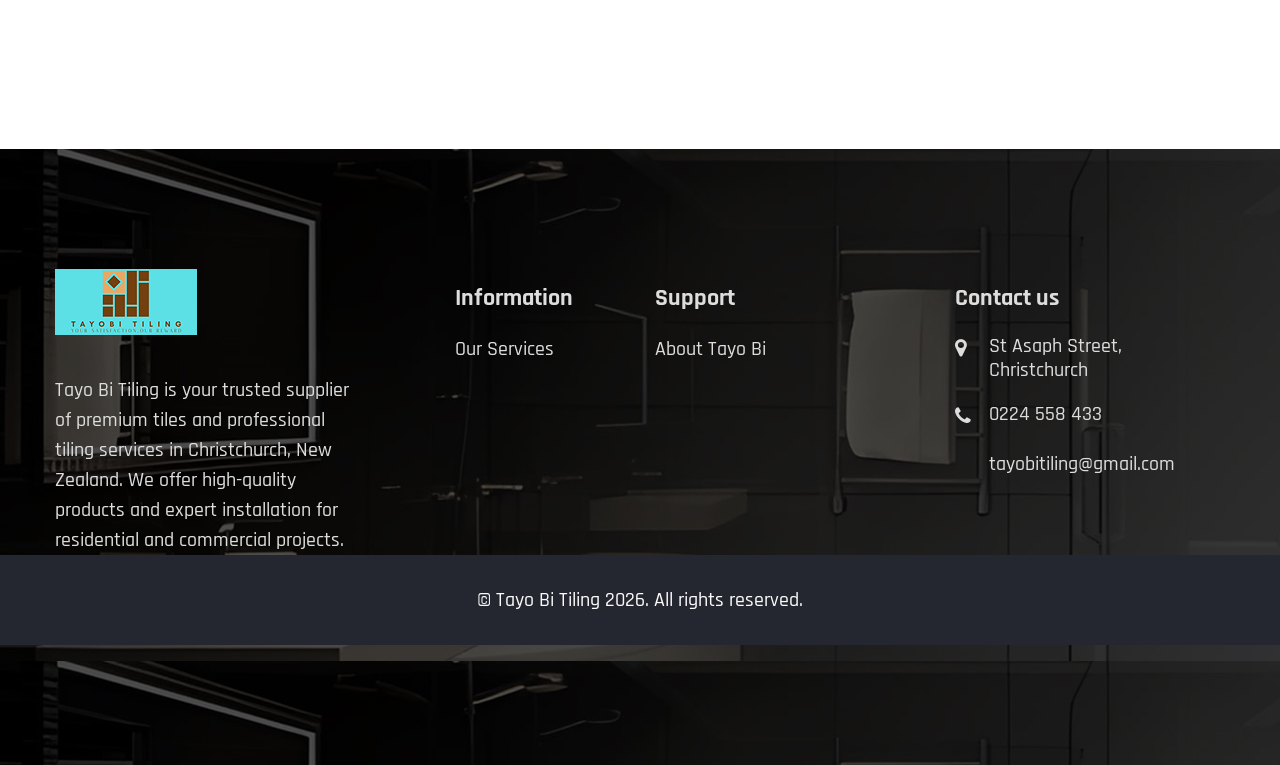
<file: service.html>
<!DOCTYPE html>
<html class="no-js" lang="zxx">
<head>
    <meta charset="utf-8">
    <meta http-equiv="X-UA-Compatible" content="IE=edge">
    <title>Tayo Bi Tiling - Premium Tiles & Tiling Services in Christchurch, New Zealand</title>
    <meta name="description" content="Leading tile supplier and professional tiling services in Christchurch, NZ. High-quality tiles for residential and commercial projects.">
    <meta name="viewport" content="width=device-width, initial-scale=1">
    <!-- Favicon -->
    <link rel="icon" href="assets/img/favicon.ico">
    <!-- CSS
		============================================ -->
    <link rel="preconnect" href="https://fonts.googleapis.com">
    <link rel="preconnect" href="https://fonts.gstatic.com" crossorigin>
    <link href="https://fonts.googleapis.com/css2?family=Rajdhani:wght@300;400;500;600;700&display=swap" rel="stylesheet">
    <!-- Bootstrap CSS -->
    <link rel="stylesheet" href="assets/css/bootstrap.min.css">
    <!-- FontAwesome CSS -->
    <link rel="stylesheet" href="assets/css/font-awesome.min.css">
    <!-- Flaticon CSS -->
    <link rel="stylesheet" href="assets/css/flaticon.min.css">
    <!-- Slick Slider CSS -->
    <link rel="stylesheet" href="assets/css/plugins/slick.min.css">
    <!-- CSS Animation CSS -->
    <link rel="stylesheet" href="assets/css/plugins/cssanimation.min.css">
    <!-- Justified Gallery CSS -->
    <link rel="stylesheet" href="assets/css/plugins/justifiedGallery.min.css">
    <!-- Light Gallery CSS -->
    <link rel="stylesheet" href="assets/css/plugins/light-gallery.min.css">
    <!-- Vendor & Plugins CSS (Please remove the comment from below vendor.min.css & plugins.min.css for better website load performance and remove css files from avobe) -->
    <!--
		<link rel="stylesheet" href="assets/css/vendor.min.css">
		<link rel="stylesheet" href="assets/css/plugins/plugins.min.css">
		-->
    <!-- Main Style CSS -->
    <link rel="stylesheet" href="assets/css/style.css">
</head>
<body>
    <!--====================  header area ====================-->
    <div class="header-area header-sticky bg-img space__inner--y40 background-repeat--x background-color--dark d-none d-lg-block" data-bg="assets/img/icons/ruler.webp">
        <!-- header top -->
        <div class="header-top">
            <div class="container">
                <div class="row">
                    <div class="col-lg-4">
                        <div class="header-top-info">
                            <span class="header-top-info__image pr-1"><img width="20" height="19" src="assets/img/icons/phone.webp" alt=""></span>
                            <span class="header-top-info__text">(03) 374 9844</span>
                        </div>
                    </div>
                    <div class="col-lg-4">
                        <div class="header-top-info text-center">
                            <span class="header-top-info__image pr-1"><img width="19" height="19" src="assets/img/icons/clock.webp" alt=""></span>
                            <span class="header-top-info__text">Mon - Sat: 7:30am - 5:30pm</span>
                        </div>
                    </div>
                    <div class="col-lg-4">
                        <div class="header-top-info text-end">
                            <a href="mailto:christchurch@tiler.nz" class="header-top-info__text">tayobitiling@gmail.com</a>
                        </div>
                    </div>
                    <div class="col-lg-4">
                        <div class="header-top-info text-end">
                            
                        </div>
                    </div>
                </div>
            </div>
        </div>
        <!-- menu bar -->
        <div class="menu-bar">
            <div class="container">
                <div class="row">
                    <div class="col-lg-12  position-relative">
                        <div class="menu-bar-wrapper background-color--default space__inner--x35">
                            <div class="menu-bar-wrapper-inner">
                                <div class="row align-items-center">
                                    <div class="col-lg-2">
                                        <div class="brand-logo">
                                            <a href="index.html">
                                                <img width="142" height="31" src="assets/img/logo.jpg" class="img-fluid" alt="">
                                            </a>
                                        </div>
                                    </div>
                                    <div class="col-lg-10">
                                        <div class="navigation-area d-flex justify-content-end align-items-center">
                                            <!-- navigation menu -->
                                            <nav class="main-nav-menu">
                                                <ul class="d-flex justify-content-end">
                                                    <li class="">
                                                        <a href="index.html">Home</a>
                                                        
                                                    </li>
                                                    <li><a href="about.html">About</a></li>
                                                    <li class="">
                                                        <a href="service.html">Service</a>
                                                        
                                                    </li>
                                                    
                                                    <li class="">
                                                        <a href="blog.html">Blog</a>
                                                       
                                                    </li>
                                                    <li><a href="contact.html">Contact</a></li>
                                                </ul>
                                            </nav>
                                            <!-- search icon nav menu -->
                                            
                                        </div>
                                    </div>
                                </div>
                            </div>
                        </div>
                    </div>
                </div>
            </div>
        </div>
    </div>
    <!--====================  End of header area  ====================-->
    <!--====================  mobile header ====================-->
    <div class="mobile-header header-sticky bg-img space__inner--y30 background-repeat--x background-color--dark d-block d-lg-none" data-bg="assets/img/icons/ruler.webp">
        <div class="container">
            <div class="row align-items-center">
                <div class="col-6">
                    <div class="brand-logo">
                        <a href="index.html">
                            <img width="142" height="31" src="assets/img/logo.jpg" class="img-fluid" alt="">
                        </a>
                    </div>
                </div>
                <div class="col-6">
                    <div class="mobile-menu-trigger-wrapper text-end" id="mobile-menu-trigger">
                        <span class="mobile-menu-trigger"></span>
                    </div>
                </div>
            </div>
        </div>
    </div>
    <!--====================  End of mobile header  ====================-->
    <!--====================  offcanvas mobile menu ====================-->
    <div class="offcanvas-mobile-menu" id="mobile-menu-overlay">
        <a href="javascript:void(0)" class="offcanvas-menu-close" id="mobile-menu-close-trigger">
            <span class="menu-close"></span>
        </a>
        <div class="offcanvas-wrapper">
            <div class="offcanvas-inner-content">
                <div class="offcanvas-mobile-search-area">
                    <form action="#">
                        <input type="search" placeholder="Search ...">
                        <button type="submit"><i class="fa fa-search"></i></button>
                    </form>
                </div>
                <nav class="offcanvas-navigation">
                    <ul>
                        <li class="menu-item-has-children">
                            <a href="index.html">Home</a>
                            
                        </li>
                        <li><a href="about.html">About</a></li>
                        <li class="menu-item-has-children">
                            <a href="service.html">Service</a>
                            
                        </li>
                        
                        <li class="menu-item-has-children">
                            <a href="blog.html">Blog</a>
                           
                        </li>
                        <li><a href="contact.html">Contact</a></li>
                    </ul>
                </nav>
                <div class="offcanvas-widget-area">
                    <div class="off-canvas-contact-widget">
                        <div class="header-contact-info">
                            <ul class="header-contact-info__list">
                                <li><i class="fa fa-phone"></i> 01225 265 847</li>
                                <li><i class="fa fa-clock-o"></i> 9.00 am - 11.00 pm</li>
                                
                            </ul>
                        </div>
                    </div>
                    <!--Off Canvas Widget Social Start-->
                    
                    <!--Off Canvas Widget Social End-->
                </div>
            </div>
        </div>
    </div>
    <!--====================  End of offcanvas mobile menu  ====================-->
    <!--====================  breadcrumb area ====================-->
    <div class="page-breadcrumb bg-img space__bottom--r120" data-bg="assets/img/backgrounds/bc-bg.jpg">
        <div class="container">
            <div class="row">
                <div class="col">
                    <div class="page-breadcrumb-content text-center">
                        <h1>Our Tiling Services</h1>
                        <ul class="page-breadcrumb-links">
                            <li><a href="index.html">Home</a></li>
                            <li>Services</li>
                        </ul>
                    </div>
                </div>
            </div>
        </div>
    </div>
    <!--====================  End of breadcrumb area  ====================-->
    <div class="service-section space__bottom--r120">
        <div class="container">
            <div class="row">
                <div class="col-lg-12">
                    <div class="service-item-wrapper space__bottom--m40">
                        <div class="row">
                            <div class="col-lg-4 col-md-6 col-12 space__bottom--40">
                                <div class="service-grid-item">
                                    <div class="service-grid-item__image">
                                        <div class="service-grid-item__image-wrapper">
                                            <a href="service-details.html">
                                                <img width="370" height="247" src="assets/img/service/1.jpg" class="img-fluid" alt="Ceramic Tiles Christchurch" />
                                            </a>
                                        </div>
                                        <div class="icon">
                                            <i class="flaticon-002-welding"></i>
                                        </div>
                                    </div>
                                    <div class="service-grid-item__content">
                                        <h3 class="title">
                                            <a href="service-details.html">Ceramic Tiles</a>
                                        </h3>
                                        <p class="subtitle">
                                            Premium ceramic tiles for kitchens, bathrooms and living spaces. Durable, elegant and easy to maintain.
                                        </p>
                                        <a href="service-details.html" class="see-more-link">SEE MORE</a>
                                    </div>
                                </div>
                            </div>
                            <div class="col-lg-4 col-md-6 col-12 space__bottom--40">
                                <div class="service-grid-item">
                                    <div class="service-grid-item__image">
                                        <div class="service-grid-item__image-wrapper">
                                            <a href="service-details.html">
                                                <img width="370" height="246" src="assets/img/service/2.jpg" class="img-fluid" alt="Porcelain Tiles Christchurch" />
                                            </a>
                                        </div>
                                        <div class="icon">
                                            <i class="flaticon-004-walkie-talkie"></i>
                                        </div>
                                    </div>
                                    <div class="service-grid-item__content">
                                        <h3 class="title">
                                            <a href="service-details.html">Porcelain Tiles</a>
                                        </h3>
                                        <p class="subtitle">
                                            High-quality porcelain tiles perfect for both indoor and outdoor applications. Weather-resistant and durable.
                                        </p>
                                        <a href="service-details.html" class="see-more-link">SEE MORE</a>
                                    </div>
                                </div>
                            </div>
                            <div class="col-lg-4 col-md-6 col-12 space__bottom--40">
                                <div class="service-grid-item">
                                    <div class="service-grid-item__image">
                                        <div class="service-grid-item__image-wrapper">
                                            <a href="service-details.html">
                                                <img width="370" height="247" src="assets/img/service/3.jpg" class="img-fluid" alt="Professional Tiling Installation Christchurch" />
                                            </a>
                                        </div>
                                        <div class="icon">
                                            <i class="flaticon-015-cart"></i>
                                        </div>
                                    </div>
                                    <div class="service-grid-item__content">
                                        <h3 class="title">
                                            <a href="service-details.html">Professional Installation</a>
                                        </h3>
                                        <p class="subtitle">
                                            Expert tiling installation services by certified professionals. Quality workmanship guaranteed for all projects.
                                        </p>
                                        <a href="service-details.html" class="see-more-link">SEE MORE</a>
                                    </div>
                                </div>
                            </div>
                            <div class="col-lg-4 col-md-6 col-12 space__bottom--40">
                                <div class="service-grid-item">
                                    <div class="service-grid-item__image">
                                        <div class="service-grid-item__image-wrapper">
                                            <a href="service-details.html">
                                                <img width="370" height="246" src="assets/img/service/4.jpg" class="img-fluid" alt="Natural Stone Tiles Christchurch" />
                                            </a>
                                        </div>
                                        <div class="icon">
                                            <i class="flaticon-010-tank-1"></i>
                                        </div>
                                    </div>
                                    <div class="service-grid-item__content">
                                        <h3 class="title">
                                            <a href="service-details.html">Natural Stone Tiles</a>
                                        </h3>
                                        <p class="subtitle">
                                            Beautiful natural stone tiles including marble, granite, and slate. Premium quality for luxury interiors.
                                        </p>
                                        <a href="service-details.html" class="see-more-link">SEE MORE</a>
                                    </div>
                                </div>
                            </div>
                            <div class="col-lg-4 col-md-6 col-12 space__bottom--40">
                                <div class="service-grid-item">
                                    <div class="service-grid-item__image">
                                        <div class="service-grid-item__image-wrapper">
                                            <a href="service-details.html">
                                                <img width="370" height="247" src="assets/img/service/5.jpg" class="img-fluid" alt="Floor Tiles Christchurch" />
                                            </a>
                                        </div>
                                        <div class="icon">
                                            <i class="flaticon-048-chemical"></i>
                                        </div>
                                    </div>
                                    <div class="service-grid-item__content">
                                        <h3 class="title">
                                            <a href="service-details.html">Floor Tiles</a>
                                        </h3>
                                        <p class="subtitle">
                                            Slip-resistant and durable floor tiles suitable for residential and commercial spaces. Wide range of finishes.
                                        </p>
                                        <a href="service-details.html" class="see-more-link">SEE MORE</a>
                                    </div>
                                </div>
                            </div>
                            <div class="col-lg-4 col-md-6 col-12 space__bottom--40">
                                <div class="service-grid-item">
                                    <div class="service-grid-item__image">
                                        <div class="service-grid-item__image-wrapper">
                                            <a href="service-details.html">
                                                <img width="370" height="247" src="assets/img/service/6.jpg" class="img-fluid" alt="Tile Design Consultation Christchurch" />
                                            </a>
                                        </div>
                                        <div class="icon">
                                            <i class="flaticon-037-forklift"></i>
                                        </div>
                                    </div>
                                    <div class="service-grid-item__content">
                                        <h3 class="title">
                                            <a href="service-details.html">Design Consultation</a>
                                        </h3>
                                        <p class="subtitle">
                                            Expert design consultation to help you select the perfect tiles for your space. Personalized recommendations.
                                        </p>
                                        <a href="service-details.html" class="see-more-link">SEE MORE</a>
                                    </div>
                                </div>
                            </div>
                        </div>
                    </div>
                </div>
            </div>
        </div>
    </div>
    <!--====================  brand logo area ====================-->
    <div class="brand-logo-area space__bottom--r120">
        <div class="container">
            <div class="row">
                <div class="col-lg-12">
                    <!-- brand logo slider -->
                  
                </div>
            </div>
        </div>
    </div>
    <!--====================  End of brand logo area  ====================-->
    <!--====================  End of newsletter area  ====================-->
    <!--====================  footer area ====================-->
    <div class="footer-area bg-img space__inner--ry120" data-bg="assets/img/backgrounds/footer-bg.jpg">
        <div class="container">
            <div class="row">
                <div class="col-lg-4 col-md-6">
                    <div class="footer-widget">
                        <div class="footer-widget__logo space__bottom--40">
                            <a href="index.html">
                                <img width="142" height="31" src="assets/img/logo.jpg" class="img-fluid" alt="">
                            </a>
                        </div>
                        <p class="footer-widget__text space__bottom--20">Tayo Bi Tiling is your trusted supplier of premium tiles and professional tiling services in Christchurch, New Zealand. We offer high-quality products and expert installation for residential and commercial projects.
                            </p>
                       
                    </div>
                </div>
                <div class="col-lg-2 col-md-6">
                    <div class="footer-widget space__top--15 space__top__md--40 space__top__lm--40">
                        <h5 class="footer-widget__title space__bottom--20">Information</h5>
                        <ul class="footer-widget__menu">
                         
                            <li><a href="#">Our Services</a></li>
                            
                        </ul>
                    </div>
                </div>
                <div class="col-lg-3 col-md-6">
                    <div class="footer-widget space__top--15 space__top__md--40 space__top__lm--40">
                        <h5 class="footer-widget__title space__bottom--20">Support</h5>
                        <ul class="footer-widget__menu">
                            <li><a href="#">About Tayo Bi </a></li>
                        
                        </ul>
                    </div>
                </div>
                <div class="col-lg-3 col-md-6">
                    <h5 class="footer-widget__title space__top--15 space__bottom--20 space__top__md--40 space__top__lm--40">
                        Contact us</h5>
                    <div class="footer-contact-wrapper">
                        <div class="single-footer-contact">
                            <div class="single-footer-contact__icon"><i class="fa fa-map-marker"></i></div>
                            <div class="single-footer-contact__text">St Asaph Street, Christchurch</div>
                        </div>
                        <div class="single-footer-contact">
                            <div class="single-footer-contact__icon"><i class="fa fa-phone"></i></div>
                            <div class="single-footer-contact__text"> <a href="tel:0224558433">0224 558 433</a> <br> </div>
                        </div>
                        <div class="single-footer-contact">
                            <div class="single-footer-contact__icon"><i class="fa fa-e-mail"></i></div>
                            <div class="single-footer-contact__text"><a href="mailto:tayobitiling@gmail.com">tayobitiling@gmail.com</a>
                                
                        </div>
                    </div>
                </div>
            </div>
        </div>
    </div>
<!-- copyright text -->
    <div class="copyright-area background-color--deep-dark space__inner--y30">
        <div class="container">
            <div class="row">
                <div class="col-lg-12 text-center">
                    <p class="copyright-text">&copy; Tayo Bi Tiling 2026. All rights reserved.</p>
                </div>
            </div>
        </div>
    </div>
    <!--====================  End of footer area  ====================-->
    <!--====================  scroll top ====================-->
    <button class="scroll-top" id="scroll-top">
        <i class="fa fa-angle-up"></i>
    </button>
    <!--====================  End of scroll top  ====================-->
    <!-- JS
    ============================================ -->
    <!-- Modernizer JS -->
    <script src="assets/js/modernizr-2.8.3.min.js"></script>
    <!-- jQuery JS -->
    <script src="assets/js/jquery.min.js"></script>
    <!-- Popper JS -->
    <script src="assets/js/popper.min.js"></script>
    <!-- Bootstrap JS -->
    <script src="assets/js/bootstrap.min.js"></script>
    <!-- Slick slider JS -->
    <script src="assets/js/plugins/slick.min.js"></script>
    <!-- Counterup JS -->
    <script src="assets/js/plugins/counterup.min.js"></script>
    <!-- Waypoint JS -->
    <script src="assets/js/plugins/waypoint.min.js"></script>
    <!-- Justified Gallery JS -->
    <script src="assets/js/plugins/justifiedGallery.min.js"></script>
    <!-- Image Loaded JS -->
    <script src="assets/js/plugins/imageloaded.min.js"></script>
    <!-- Maosnry JS -->
    <script src="assets/js/plugins/masonry.min.js"></script>
    <!-- Light Gallery JS -->
    <script src="assets/js/plugins/light-gallery.min.js"></script>
    <!-- Mailchimp JS -->
    <script src="assets/js/plugins/mailchimp-ajax-submit.min.js"></script>
    <!-- Plugins JS (Please remove the comment from below plugins.min.js for better website load performance and remove plugin js files from avobe) -->
    <!--
    <script src="assets/js/plugins/plugins.min.js"></script>
    -->
    <!-- Main JS -->
    <script src="assets/js/main.js"></script>
</body>
</html>
</file>
<file: assets/css/style.css>
@charset "UTF-8";
/*=============================================
=            CSS Index            =
=============================================

    -> Helper CSS
    -> Default styles
    -> Spacing
    -> Header
    -> Footer
    -> Sidebar
    -> Container
    -> Button
    -> Section title
    -> Backgrounds
    -> Scroll top
    -> Breadcrumb
    -> Pagination
    -> Hero slider
    -> About
    -> Feature
    -> Service
    -> Fun fact
    -> Brand logo
    -> Newsletter
    -> CTA
    -> Testimonial
    -> Team
    -> Contact
    -> Login


/*=====  End of CSS Index  ======*/
/*=============================================
=            Helper CSS            =
=============================================*/
.row-0 {
  margin-right: 0px;
  margin-left: 0px;
}
.row-0 > [class*=col] {
  padding-right: 0px;
  padding-left: 0px;
}

.row-1 {
  margin-right: -1px;
  margin-left: -1px;
}
.row-1 > [class*=col] {
  padding-right: 1px;
  padding-left: 1px;
}

.row-2 {
  margin-right: -2px;
  margin-left: -2px;
}
.row-2 > [class*=col] {
  padding-right: 2px;
  padding-left: 2px;
}

.row-3 {
  margin-right: -3px;
  margin-left: -3px;
}
.row-3 > [class*=col] {
  padding-right: 3px;
  padding-left: 3px;
}

.row-4 {
  margin-right: -4px;
  margin-left: -4px;
}
.row-4 > [class*=col] {
  padding-right: 4px;
  padding-left: 4px;
}

.row-5 {
  margin-right: -5px;
  margin-left: -5px;
}
.row-5 > [class*=col] {
  padding-right: 5px;
  padding-left: 5px;
}

.row-6 {
  margin-right: -6px;
  margin-left: -6px;
}
.row-6 > [class*=col] {
  padding-right: 6px;
  padding-left: 6px;
}

.row-7 {
  margin-right: -7px;
  margin-left: -7px;
}
.row-7 > [class*=col] {
  padding-right: 7px;
  padding-left: 7px;
}

.row-8 {
  margin-right: -8px;
  margin-left: -8px;
}
.row-8 > [class*=col] {
  padding-right: 8px;
  padding-left: 8px;
}

.row-9 {
  margin-right: -9px;
  margin-left: -9px;
}
.row-9 > [class*=col] {
  padding-right: 9px;
  padding-left: 9px;
}

.row-10 {
  margin-right: -10px;
  margin-left: -10px;
}
.row-10 > [class*=col] {
  padding-right: 10px;
  padding-left: 10px;
}

.row-11 {
  margin-right: -11px;
  margin-left: -11px;
}
.row-11 > [class*=col] {
  padding-right: 11px;
  padding-left: 11px;
}

.row-12 {
  margin-right: -12px;
  margin-left: -12px;
}
.row-12 > [class*=col] {
  padding-right: 12px;
  padding-left: 12px;
}

.row-13 {
  margin-right: -13px;
  margin-left: -13px;
}
.row-13 > [class*=col] {
  padding-right: 13px;
  padding-left: 13px;
}

.row-14 {
  margin-right: -14px;
  margin-left: -14px;
}
.row-14 > [class*=col] {
  padding-right: 14px;
  padding-left: 14px;
}

.row-15 {
  margin-right: -15px;
  margin-left: -15px;
}
.row-15 > [class*=col] {
  padding-right: 15px;
  padding-left: 15px;
}

.row-16 {
  margin-right: -16px;
  margin-left: -16px;
}
@media only screen and (min-width: 1200px) and (max-width: 1499px) {
  .row-16 {
    margin-right: -15px;
    margin-left: -15px;
  }
}
@media only screen and (min-width: 992px) and (max-width: 1199px) {
  .row-16 {
    margin-right: -15px;
    margin-left: -15px;
  }
}
@media only screen and (min-width: 768px) and (max-width: 991px) {
  .row-16 {
    margin-right: -15px;
    margin-left: -15px;
  }
}
@media only screen and (max-width: 767px) {
  .row-16 {
    margin-right: -15px;
    margin-left: -15px;
  }
}
.row-16 > [class*=col] {
  padding-right: 16px;
  padding-left: 16px;
}
@media only screen and (min-width: 1200px) and (max-width: 1499px) {
  .row-16 > [class*=col] {
    padding-right: 15px;
    padding-left: 15px;
  }
}
@media only screen and (min-width: 992px) and (max-width: 1199px) {
  .row-16 > [class*=col] {
    padding-right: 15px;
    padding-left: 15px;
  }
}
@media only screen and (min-width: 768px) and (max-width: 991px) {
  .row-16 > [class*=col] {
    padding-right: 15px;
    padding-left: 15px;
  }
}
@media only screen and (max-width: 767px) {
  .row-16 > [class*=col] {
    padding-right: 15px;
    padding-left: 15px;
  }
}

.row-17 {
  margin-right: -17px;
  margin-left: -17px;
}
@media only screen and (min-width: 1200px) and (max-width: 1499px) {
  .row-17 {
    margin-right: -15px;
    margin-left: -15px;
  }
}
@media only screen and (min-width: 992px) and (max-width: 1199px) {
  .row-17 {
    margin-right: -15px;
    margin-left: -15px;
  }
}
@media only screen and (min-width: 768px) and (max-width: 991px) {
  .row-17 {
    margin-right: -15px;
    margin-left: -15px;
  }
}
@media only screen and (max-width: 767px) {
  .row-17 {
    margin-right: -15px;
    margin-left: -15px;
  }
}
.row-17 > [class*=col] {
  padding-right: 17px;
  padding-left: 17px;
}
@media only screen and (min-width: 1200px) and (max-width: 1499px) {
  .row-17 > [class*=col] {
    padding-right: 15px;
    padding-left: 15px;
  }
}
@media only screen and (min-width: 992px) and (max-width: 1199px) {
  .row-17 > [class*=col] {
    padding-right: 15px;
    padding-left: 15px;
  }
}
@media only screen and (min-width: 768px) and (max-width: 991px) {
  .row-17 > [class*=col] {
    padding-right: 15px;
    padding-left: 15px;
  }
}
@media only screen and (max-width: 767px) {
  .row-17 > [class*=col] {
    padding-right: 15px;
    padding-left: 15px;
  }
}

.row-18 {
  margin-right: -18px;
  margin-left: -18px;
}
@media only screen and (min-width: 1200px) and (max-width: 1499px) {
  .row-18 {
    margin-right: -15px;
    margin-left: -15px;
  }
}
@media only screen and (min-width: 992px) and (max-width: 1199px) {
  .row-18 {
    margin-right: -15px;
    margin-left: -15px;
  }
}
@media only screen and (min-width: 768px) and (max-width: 991px) {
  .row-18 {
    margin-right: -15px;
    margin-left: -15px;
  }
}
@media only screen and (max-width: 767px) {
  .row-18 {
    margin-right: -15px;
    margin-left: -15px;
  }
}
.row-18 > [class*=col] {
  padding-right: 18px;
  padding-left: 18px;
}
@media only screen and (min-width: 1200px) and (max-width: 1499px) {
  .row-18 > [class*=col] {
    padding-right: 15px;
    padding-left: 15px;
  }
}
@media only screen and (min-width: 992px) and (max-width: 1199px) {
  .row-18 > [class*=col] {
    padding-right: 15px;
    padding-left: 15px;
  }
}
@media only screen and (min-width: 768px) and (max-width: 991px) {
  .row-18 > [class*=col] {
    padding-right: 15px;
    padding-left: 15px;
  }
}
@media only screen and (max-width: 767px) {
  .row-18 > [class*=col] {
    padding-right: 15px;
    padding-left: 15px;
  }
}

.row-19 {
  margin-right: -19px;
  margin-left: -19px;
}
@media only screen and (min-width: 1200px) and (max-width: 1499px) {
  .row-19 {
    margin-right: -15px;
    margin-left: -15px;
  }
}
@media only screen and (min-width: 992px) and (max-width: 1199px) {
  .row-19 {
    margin-right: -15px;
    margin-left: -15px;
  }
}
@media only screen and (min-width: 768px) and (max-width: 991px) {
  .row-19 {
    margin-right: -15px;
    margin-left: -15px;
  }
}
@media only screen and (max-width: 767px) {
  .row-19 {
    margin-right: -15px;
    margin-left: -15px;
  }
}
.row-19 > [class*=col] {
  padding-right: 19px;
  padding-left: 19px;
}
@media only screen and (min-width: 1200px) and (max-width: 1499px) {
  .row-19 > [class*=col] {
    padding-right: 15px;
    padding-left: 15px;
  }
}
@media only screen and (min-width: 992px) and (max-width: 1199px) {
  .row-19 > [class*=col] {
    padding-right: 15px;
    padding-left: 15px;
  }
}
@media only screen and (min-width: 768px) and (max-width: 991px) {
  .row-19 > [class*=col] {
    padding-right: 15px;
    padding-left: 15px;
  }
}
@media only screen and (max-width: 767px) {
  .row-19 > [class*=col] {
    padding-right: 15px;
    padding-left: 15px;
  }
}

.row-20 {
  margin-right: -20px;
  margin-left: -20px;
}
@media only screen and (min-width: 1200px) and (max-width: 1499px) {
  .row-20 {
    margin-right: -15px;
    margin-left: -15px;
  }
}
@media only screen and (min-width: 992px) and (max-width: 1199px) {
  .row-20 {
    margin-right: -15px;
    margin-left: -15px;
  }
}
@media only screen and (min-width: 768px) and (max-width: 991px) {
  .row-20 {
    margin-right: -15px;
    margin-left: -15px;
  }
}
@media only screen and (max-width: 767px) {
  .row-20 {
    margin-right: -15px;
    margin-left: -15px;
  }
}
.row-20 > [class*=col] {
  padding-right: 20px;
  padding-left: 20px;
}
@media only screen and (min-width: 1200px) and (max-width: 1499px) {
  .row-20 > [class*=col] {
    padding-right: 15px;
    padding-left: 15px;
  }
}
@media only screen and (min-width: 992px) and (max-width: 1199px) {
  .row-20 > [class*=col] {
    padding-right: 15px;
    padding-left: 15px;
  }
}
@media only screen and (min-width: 768px) and (max-width: 991px) {
  .row-20 > [class*=col] {
    padding-right: 15px;
    padding-left: 15px;
  }
}
@media only screen and (max-width: 767px) {
  .row-20 > [class*=col] {
    padding-right: 15px;
    padding-left: 15px;
  }
}

.row-21 {
  margin-right: -21px;
  margin-left: -21px;
}
@media only screen and (min-width: 1200px) and (max-width: 1499px) {
  .row-21 {
    margin-right: -15px;
    margin-left: -15px;
  }
}
@media only screen and (min-width: 992px) and (max-width: 1199px) {
  .row-21 {
    margin-right: -15px;
    margin-left: -15px;
  }
}
@media only screen and (min-width: 768px) and (max-width: 991px) {
  .row-21 {
    margin-right: -15px;
    margin-left: -15px;
  }
}
@media only screen and (max-width: 767px) {
  .row-21 {
    margin-right: -15px;
    margin-left: -15px;
  }
}
.row-21 > [class*=col] {
  padding-right: 21px;
  padding-left: 21px;
}
@media only screen and (min-width: 1200px) and (max-width: 1499px) {
  .row-21 > [class*=col] {
    padding-right: 15px;
    padding-left: 15px;
  }
}
@media only screen and (min-width: 992px) and (max-width: 1199px) {
  .row-21 > [class*=col] {
    padding-right: 15px;
    padding-left: 15px;
  }
}
@media only screen and (min-width: 768px) and (max-width: 991px) {
  .row-21 > [class*=col] {
    padding-right: 15px;
    padding-left: 15px;
  }
}
@media only screen and (max-width: 767px) {
  .row-21 > [class*=col] {
    padding-right: 15px;
    padding-left: 15px;
  }
}

.row-22 {
  margin-right: -22px;
  margin-left: -22px;
}
@media only screen and (min-width: 1200px) and (max-width: 1499px) {
  .row-22 {
    margin-right: -15px;
    margin-left: -15px;
  }
}
@media only screen and (min-width: 992px) and (max-width: 1199px) {
  .row-22 {
    margin-right: -15px;
    margin-left: -15px;
  }
}
@media only screen and (min-width: 768px) and (max-width: 991px) {
  .row-22 {
    margin-right: -15px;
    margin-left: -15px;
  }
}
@media only screen and (max-width: 767px) {
  .row-22 {
    margin-right: -15px;
    margin-left: -15px;
  }
}
.row-22 > [class*=col] {
  padding-right: 22px;
  padding-left: 22px;
}
@media only screen and (min-width: 1200px) and (max-width: 1499px) {
  .row-22 > [class*=col] {
    padding-right: 15px;
    padding-left: 15px;
  }
}
@media only screen and (min-width: 992px) and (max-width: 1199px) {
  .row-22 > [class*=col] {
    padding-right: 15px;
    padding-left: 15px;
  }
}
@media only screen and (min-width: 768px) and (max-width: 991px) {
  .row-22 > [class*=col] {
    padding-right: 15px;
    padding-left: 15px;
  }
}
@media only screen and (max-width: 767px) {
  .row-22 > [class*=col] {
    padding-right: 15px;
    padding-left: 15px;
  }
}

.row-23 {
  margin-right: -23px;
  margin-left: -23px;
}
@media only screen and (min-width: 1200px) and (max-width: 1499px) {
  .row-23 {
    margin-right: -15px;
    margin-left: -15px;
  }
}
@media only screen and (min-width: 992px) and (max-width: 1199px) {
  .row-23 {
    margin-right: -15px;
    margin-left: -15px;
  }
}
@media only screen and (min-width: 768px) and (max-width: 991px) {
  .row-23 {
    margin-right: -15px;
    margin-left: -15px;
  }
}
@media only screen and (max-width: 767px) {
  .row-23 {
    margin-right: -15px;
    margin-left: -15px;
  }
}
.row-23 > [class*=col] {
  padding-right: 23px;
  padding-left: 23px;
}
@media only screen and (min-width: 1200px) and (max-width: 1499px) {
  .row-23 > [class*=col] {
    padding-right: 15px;
    padding-left: 15px;
  }
}
@media only screen and (min-width: 992px) and (max-width: 1199px) {
  .row-23 > [class*=col] {
    padding-right: 15px;
    padding-left: 15px;
  }
}
@media only screen and (min-width: 768px) and (max-width: 991px) {
  .row-23 > [class*=col] {
    padding-right: 15px;
    padding-left: 15px;
  }
}
@media only screen and (max-width: 767px) {
  .row-23 > [class*=col] {
    padding-right: 15px;
    padding-left: 15px;
  }
}

.row-24 {
  margin-right: -24px;
  margin-left: -24px;
}
@media only screen and (min-width: 1200px) and (max-width: 1499px) {
  .row-24 {
    margin-right: -15px;
    margin-left: -15px;
  }
}
@media only screen and (min-width: 992px) and (max-width: 1199px) {
  .row-24 {
    margin-right: -15px;
    margin-left: -15px;
  }
}
@media only screen and (min-width: 768px) and (max-width: 991px) {
  .row-24 {
    margin-right: -15px;
    margin-left: -15px;
  }
}
@media only screen and (max-width: 767px) {
  .row-24 {
    margin-right: -15px;
    margin-left: -15px;
  }
}
.row-24 > [class*=col] {
  padding-right: 24px;
  padding-left: 24px;
}
@media only screen and (min-width: 1200px) and (max-width: 1499px) {
  .row-24 > [class*=col] {
    padding-right: 15px;
    padding-left: 15px;
  }
}
@media only screen and (min-width: 992px) and (max-width: 1199px) {
  .row-24 > [class*=col] {
    padding-right: 15px;
    padding-left: 15px;
  }
}
@media only screen and (min-width: 768px) and (max-width: 991px) {
  .row-24 > [class*=col] {
    padding-right: 15px;
    padding-left: 15px;
  }
}
@media only screen and (max-width: 767px) {
  .row-24 > [class*=col] {
    padding-right: 15px;
    padding-left: 15px;
  }
}

.row-25 {
  margin-right: -25px;
  margin-left: -25px;
}
@media only screen and (min-width: 1200px) and (max-width: 1499px) {
  .row-25 {
    margin-right: -15px;
    margin-left: -15px;
  }
}
@media only screen and (min-width: 992px) and (max-width: 1199px) {
  .row-25 {
    margin-right: -15px;
    margin-left: -15px;
  }
}
@media only screen and (min-width: 768px) and (max-width: 991px) {
  .row-25 {
    margin-right: -15px;
    margin-left: -15px;
  }
}
@media only screen and (max-width: 767px) {
  .row-25 {
    margin-right: -15px;
    margin-left: -15px;
  }
}
.row-25 > [class*=col] {
  padding-right: 25px;
  padding-left: 25px;
}
@media only screen and (min-width: 1200px) and (max-width: 1499px) {
  .row-25 > [class*=col] {
    padding-right: 15px;
    padding-left: 15px;
  }
}
@media only screen and (min-width: 992px) and (max-width: 1199px) {
  .row-25 > [class*=col] {
    padding-right: 15px;
    padding-left: 15px;
  }
}
@media only screen and (min-width: 768px) and (max-width: 991px) {
  .row-25 > [class*=col] {
    padding-right: 15px;
    padding-left: 15px;
  }
}
@media only screen and (max-width: 767px) {
  .row-25 > [class*=col] {
    padding-right: 15px;
    padding-left: 15px;
  }
}

.row-26 {
  margin-right: -26px;
  margin-left: -26px;
}
@media only screen and (min-width: 1200px) and (max-width: 1499px) {
  .row-26 {
    margin-right: -15px;
    margin-left: -15px;
  }
}
@media only screen and (min-width: 992px) and (max-width: 1199px) {
  .row-26 {
    margin-right: -15px;
    margin-left: -15px;
  }
}
@media only screen and (min-width: 768px) and (max-width: 991px) {
  .row-26 {
    margin-right: -15px;
    margin-left: -15px;
  }
}
@media only screen and (max-width: 767px) {
  .row-26 {
    margin-right: -15px;
    margin-left: -15px;
  }
}
.row-26 > [class*=col] {
  padding-right: 26px;
  padding-left: 26px;
}
@media only screen and (min-width: 1200px) and (max-width: 1499px) {
  .row-26 > [class*=col] {
    padding-right: 15px;
    padding-left: 15px;
  }
}
@media only screen and (min-width: 992px) and (max-width: 1199px) {
  .row-26 > [class*=col] {
    padding-right: 15px;
    padding-left: 15px;
  }
}
@media only screen and (min-width: 768px) and (max-width: 991px) {
  .row-26 > [class*=col] {
    padding-right: 15px;
    padding-left: 15px;
  }
}
@media only screen and (max-width: 767px) {
  .row-26 > [class*=col] {
    padding-right: 15px;
    padding-left: 15px;
  }
}

.row-27 {
  margin-right: -27px;
  margin-left: -27px;
}
@media only screen and (min-width: 1200px) and (max-width: 1499px) {
  .row-27 {
    margin-right: -15px;
    margin-left: -15px;
  }
}
@media only screen and (min-width: 992px) and (max-width: 1199px) {
  .row-27 {
    margin-right: -15px;
    margin-left: -15px;
  }
}
@media only screen and (min-width: 768px) and (max-width: 991px) {
  .row-27 {
    margin-right: -15px;
    margin-left: -15px;
  }
}
@media only screen and (max-width: 767px) {
  .row-27 {
    margin-right: -15px;
    margin-left: -15px;
  }
}
.row-27 > [class*=col] {
  padding-right: 27px;
  padding-left: 27px;
}
@media only screen and (min-width: 1200px) and (max-width: 1499px) {
  .row-27 > [class*=col] {
    padding-right: 15px;
    padding-left: 15px;
  }
}
@media only screen and (min-width: 992px) and (max-width: 1199px) {
  .row-27 > [class*=col] {
    padding-right: 15px;
    padding-left: 15px;
  }
}
@media only screen and (min-width: 768px) and (max-width: 991px) {
  .row-27 > [class*=col] {
    padding-right: 15px;
    padding-left: 15px;
  }
}
@media only screen and (max-width: 767px) {
  .row-27 > [class*=col] {
    padding-right: 15px;
    padding-left: 15px;
  }
}

.row-28 {
  margin-right: -28px;
  margin-left: -28px;
}
@media only screen and (min-width: 1200px) and (max-width: 1499px) {
  .row-28 {
    margin-right: -15px;
    margin-left: -15px;
  }
}
@media only screen and (min-width: 992px) and (max-width: 1199px) {
  .row-28 {
    margin-right: -15px;
    margin-left: -15px;
  }
}
@media only screen and (min-width: 768px) and (max-width: 991px) {
  .row-28 {
    margin-right: -15px;
    margin-left: -15px;
  }
}
@media only screen and (max-width: 767px) {
  .row-28 {
    margin-right: -15px;
    margin-left: -15px;
  }
}
.row-28 > [class*=col] {
  padding-right: 28px;
  padding-left: 28px;
}
@media only screen and (min-width: 1200px) and (max-width: 1499px) {
  .row-28 > [class*=col] {
    padding-right: 15px;
    padding-left: 15px;
  }
}
@media only screen and (min-width: 992px) and (max-width: 1199px) {
  .row-28 > [class*=col] {
    padding-right: 15px;
    padding-left: 15px;
  }
}
@media only screen and (min-width: 768px) and (max-width: 991px) {
  .row-28 > [class*=col] {
    padding-right: 15px;
    padding-left: 15px;
  }
}
@media only screen and (max-width: 767px) {
  .row-28 > [class*=col] {
    padding-right: 15px;
    padding-left: 15px;
  }
}

.row-29 {
  margin-right: -29px;
  margin-left: -29px;
}
@media only screen and (min-width: 1200px) and (max-width: 1499px) {
  .row-29 {
    margin-right: -15px;
    margin-left: -15px;
  }
}
@media only screen and (min-width: 992px) and (max-width: 1199px) {
  .row-29 {
    margin-right: -15px;
    margin-left: -15px;
  }
}
@media only screen and (min-width: 768px) and (max-width: 991px) {
  .row-29 {
    margin-right: -15px;
    margin-left: -15px;
  }
}
@media only screen and (max-width: 767px) {
  .row-29 {
    margin-right: -15px;
    margin-left: -15px;
  }
}
.row-29 > [class*=col] {
  padding-right: 29px;
  padding-left: 29px;
}
@media only screen and (min-width: 1200px) and (max-width: 1499px) {
  .row-29 > [class*=col] {
    padding-right: 15px;
    padding-left: 15px;
  }
}
@media only screen and (min-width: 992px) and (max-width: 1199px) {
  .row-29 > [class*=col] {
    padding-right: 15px;
    padding-left: 15px;
  }
}
@media only screen and (min-width: 768px) and (max-width: 991px) {
  .row-29 > [class*=col] {
    padding-right: 15px;
    padding-left: 15px;
  }
}
@media only screen and (max-width: 767px) {
  .row-29 > [class*=col] {
    padding-right: 15px;
    padding-left: 15px;
  }
}

.row-30 {
  margin-right: -30px;
  margin-left: -30px;
}
@media only screen and (min-width: 1200px) and (max-width: 1499px) {
  .row-30 {
    margin-right: -15px;
    margin-left: -15px;
  }
}
@media only screen and (min-width: 992px) and (max-width: 1199px) {
  .row-30 {
    margin-right: -15px;
    margin-left: -15px;
  }
}
@media only screen and (min-width: 768px) and (max-width: 991px) {
  .row-30 {
    margin-right: -15px;
    margin-left: -15px;
  }
}
@media only screen and (max-width: 767px) {
  .row-30 {
    margin-right: -15px;
    margin-left: -15px;
  }
}
.row-30 > [class*=col] {
  padding-right: 30px;
  padding-left: 30px;
}
@media only screen and (min-width: 1200px) and (max-width: 1499px) {
  .row-30 > [class*=col] {
    padding-right: 15px;
    padding-left: 15px;
  }
}
@media only screen and (min-width: 992px) and (max-width: 1199px) {
  .row-30 > [class*=col] {
    padding-right: 15px;
    padding-left: 15px;
  }
}
@media only screen and (min-width: 768px) and (max-width: 991px) {
  .row-30 > [class*=col] {
    padding-right: 15px;
    padding-left: 15px;
  }
}
@media only screen and (max-width: 767px) {
  .row-30 > [class*=col] {
    padding-right: 15px;
    padding-left: 15px;
  }
}

.row-31 {
  margin-right: -31px;
  margin-left: -31px;
}
@media only screen and (min-width: 1200px) and (max-width: 1499px) {
  .row-31 {
    margin-right: -15px;
    margin-left: -15px;
  }
}
@media only screen and (min-width: 992px) and (max-width: 1199px) {
  .row-31 {
    margin-right: -15px;
    margin-left: -15px;
  }
}
@media only screen and (min-width: 768px) and (max-width: 991px) {
  .row-31 {
    margin-right: -15px;
    margin-left: -15px;
  }
}
@media only screen and (max-width: 767px) {
  .row-31 {
    margin-right: -15px;
    margin-left: -15px;
  }
}
.row-31 > [class*=col] {
  padding-right: 31px;
  padding-left: 31px;
}
@media only screen and (min-width: 1200px) and (max-width: 1499px) {
  .row-31 > [class*=col] {
    padding-right: 15px;
    padding-left: 15px;
  }
}
@media only screen and (min-width: 992px) and (max-width: 1199px) {
  .row-31 > [class*=col] {
    padding-right: 15px;
    padding-left: 15px;
  }
}
@media only screen and (min-width: 768px) and (max-width: 991px) {
  .row-31 > [class*=col] {
    padding-right: 15px;
    padding-left: 15px;
  }
}
@media only screen and (max-width: 767px) {
  .row-31 > [class*=col] {
    padding-right: 15px;
    padding-left: 15px;
  }
}

.row-32 {
  margin-right: -32px;
  margin-left: -32px;
}
@media only screen and (min-width: 1200px) and (max-width: 1499px) {
  .row-32 {
    margin-right: -15px;
    margin-left: -15px;
  }
}
@media only screen and (min-width: 992px) and (max-width: 1199px) {
  .row-32 {
    margin-right: -15px;
    margin-left: -15px;
  }
}
@media only screen and (min-width: 768px) and (max-width: 991px) {
  .row-32 {
    margin-right: -15px;
    margin-left: -15px;
  }
}
@media only screen and (max-width: 767px) {
  .row-32 {
    margin-right: -15px;
    margin-left: -15px;
  }
}
.row-32 > [class*=col] {
  padding-right: 32px;
  padding-left: 32px;
}
@media only screen and (min-width: 1200px) and (max-width: 1499px) {
  .row-32 > [class*=col] {
    padding-right: 15px;
    padding-left: 15px;
  }
}
@media only screen and (min-width: 992px) and (max-width: 1199px) {
  .row-32 > [class*=col] {
    padding-right: 15px;
    padding-left: 15px;
  }
}
@media only screen and (min-width: 768px) and (max-width: 991px) {
  .row-32 > [class*=col] {
    padding-right: 15px;
    padding-left: 15px;
  }
}
@media only screen and (max-width: 767px) {
  .row-32 > [class*=col] {
    padding-right: 15px;
    padding-left: 15px;
  }
}

.row-33 {
  margin-right: -33px;
  margin-left: -33px;
}
@media only screen and (min-width: 1200px) and (max-width: 1499px) {
  .row-33 {
    margin-right: -15px;
    margin-left: -15px;
  }
}
@media only screen and (min-width: 992px) and (max-width: 1199px) {
  .row-33 {
    margin-right: -15px;
    margin-left: -15px;
  }
}
@media only screen and (min-width: 768px) and (max-width: 991px) {
  .row-33 {
    margin-right: -15px;
    margin-left: -15px;
  }
}
@media only screen and (max-width: 767px) {
  .row-33 {
    margin-right: -15px;
    margin-left: -15px;
  }
}
.row-33 > [class*=col] {
  padding-right: 33px;
  padding-left: 33px;
}
@media only screen and (min-width: 1200px) and (max-width: 1499px) {
  .row-33 > [class*=col] {
    padding-right: 15px;
    padding-left: 15px;
  }
}
@media only screen and (min-width: 992px) and (max-width: 1199px) {
  .row-33 > [class*=col] {
    padding-right: 15px;
    padding-left: 15px;
  }
}
@media only screen and (min-width: 768px) and (max-width: 991px) {
  .row-33 > [class*=col] {
    padding-right: 15px;
    padding-left: 15px;
  }
}
@media only screen and (max-width: 767px) {
  .row-33 > [class*=col] {
    padding-right: 15px;
    padding-left: 15px;
  }
}

.row-34 {
  margin-right: -34px;
  margin-left: -34px;
}
@media only screen and (min-width: 1200px) and (max-width: 1499px) {
  .row-34 {
    margin-right: -15px;
    margin-left: -15px;
  }
}
@media only screen and (min-width: 992px) and (max-width: 1199px) {
  .row-34 {
    margin-right: -15px;
    margin-left: -15px;
  }
}
@media only screen and (min-width: 768px) and (max-width: 991px) {
  .row-34 {
    margin-right: -15px;
    margin-left: -15px;
  }
}
@media only screen and (max-width: 767px) {
  .row-34 {
    margin-right: -15px;
    margin-left: -15px;
  }
}
.row-34 > [class*=col] {
  padding-right: 34px;
  padding-left: 34px;
}
@media only screen and (min-width: 1200px) and (max-width: 1499px) {
  .row-34 > [class*=col] {
    padding-right: 15px;
    padding-left: 15px;
  }
}
@media only screen and (min-width: 992px) and (max-width: 1199px) {
  .row-34 > [class*=col] {
    padding-right: 15px;
    padding-left: 15px;
  }
}
@media only screen and (min-width: 768px) and (max-width: 991px) {
  .row-34 > [class*=col] {
    padding-right: 15px;
    padding-left: 15px;
  }
}
@media only screen and (max-width: 767px) {
  .row-34 > [class*=col] {
    padding-right: 15px;
    padding-left: 15px;
  }
}

.row-35 {
  margin-right: -35px;
  margin-left: -35px;
}
@media only screen and (min-width: 1200px) and (max-width: 1499px) {
  .row-35 {
    margin-right: -15px;
    margin-left: -15px;
  }
}
@media only screen and (min-width: 992px) and (max-width: 1199px) {
  .row-35 {
    margin-right: -15px;
    margin-left: -15px;
  }
}
@media only screen and (min-width: 768px) and (max-width: 991px) {
  .row-35 {
    margin-right: -15px;
    margin-left: -15px;
  }
}
@media only screen and (max-width: 767px) {
  .row-35 {
    margin-right: -15px;
    margin-left: -15px;
  }
}
.row-35 > [class*=col] {
  padding-right: 35px;
  padding-left: 35px;
}
@media only screen and (min-width: 1200px) and (max-width: 1499px) {
  .row-35 > [class*=col] {
    padding-right: 15px;
    padding-left: 15px;
  }
}
@media only screen and (min-width: 992px) and (max-width: 1199px) {
  .row-35 > [class*=col] {
    padding-right: 15px;
    padding-left: 15px;
  }
}
@media only screen and (min-width: 768px) and (max-width: 991px) {
  .row-35 > [class*=col] {
    padding-right: 15px;
    padding-left: 15px;
  }
}
@media only screen and (max-width: 767px) {
  .row-35 > [class*=col] {
    padding-right: 15px;
    padding-left: 15px;
  }
}

.row-36 {
  margin-right: -36px;
  margin-left: -36px;
}
@media only screen and (min-width: 1200px) and (max-width: 1499px) {
  .row-36 {
    margin-right: -15px;
    margin-left: -15px;
  }
}
@media only screen and (min-width: 992px) and (max-width: 1199px) {
  .row-36 {
    margin-right: -15px;
    margin-left: -15px;
  }
}
@media only screen and (min-width: 768px) and (max-width: 991px) {
  .row-36 {
    margin-right: -15px;
    margin-left: -15px;
  }
}
@media only screen and (max-width: 767px) {
  .row-36 {
    margin-right: -15px;
    margin-left: -15px;
  }
}
.row-36 > [class*=col] {
  padding-right: 36px;
  padding-left: 36px;
}
@media only screen and (min-width: 1200px) and (max-width: 1499px) {
  .row-36 > [class*=col] {
    padding-right: 15px;
    padding-left: 15px;
  }
}
@media only screen and (min-width: 992px) and (max-width: 1199px) {
  .row-36 > [class*=col] {
    padding-right: 15px;
    padding-left: 15px;
  }
}
@media only screen and (min-width: 768px) and (max-width: 991px) {
  .row-36 > [class*=col] {
    padding-right: 15px;
    padding-left: 15px;
  }
}
@media only screen and (max-width: 767px) {
  .row-36 > [class*=col] {
    padding-right: 15px;
    padding-left: 15px;
  }
}

.row-37 {
  margin-right: -37px;
  margin-left: -37px;
}
@media only screen and (min-width: 1200px) and (max-width: 1499px) {
  .row-37 {
    margin-right: -15px;
    margin-left: -15px;
  }
}
@media only screen and (min-width: 992px) and (max-width: 1199px) {
  .row-37 {
    margin-right: -15px;
    margin-left: -15px;
  }
}
@media only screen and (min-width: 768px) and (max-width: 991px) {
  .row-37 {
    margin-right: -15px;
    margin-left: -15px;
  }
}
@media only screen and (max-width: 767px) {
  .row-37 {
    margin-right: -15px;
    margin-left: -15px;
  }
}
.row-37 > [class*=col] {
  padding-right: 37px;
  padding-left: 37px;
}
@media only screen and (min-width: 1200px) and (max-width: 1499px) {
  .row-37 > [class*=col] {
    padding-right: 15px;
    padding-left: 15px;
  }
}
@media only screen and (min-width: 992px) and (max-width: 1199px) {
  .row-37 > [class*=col] {
    padding-right: 15px;
    padding-left: 15px;
  }
}
@media only screen and (min-width: 768px) and (max-width: 991px) {
  .row-37 > [class*=col] {
    padding-right: 15px;
    padding-left: 15px;
  }
}
@media only screen and (max-width: 767px) {
  .row-37 > [class*=col] {
    padding-right: 15px;
    padding-left: 15px;
  }
}

.row-38 {
  margin-right: -38px;
  margin-left: -38px;
}
@media only screen and (min-width: 1200px) and (max-width: 1499px) {
  .row-38 {
    margin-right: -15px;
    margin-left: -15px;
  }
}
@media only screen and (min-width: 992px) and (max-width: 1199px) {
  .row-38 {
    margin-right: -15px;
    margin-left: -15px;
  }
}
@media only screen and (min-width: 768px) and (max-width: 991px) {
  .row-38 {
    margin-right: -15px;
    margin-left: -15px;
  }
}
@media only screen and (max-width: 767px) {
  .row-38 {
    margin-right: -15px;
    margin-left: -15px;
  }
}
.row-38 > [class*=col] {
  padding-right: 38px;
  padding-left: 38px;
}
@media only screen and (min-width: 1200px) and (max-width: 1499px) {
  .row-38 > [class*=col] {
    padding-right: 15px;
    padding-left: 15px;
  }
}
@media only screen and (min-width: 992px) and (max-width: 1199px) {
  .row-38 > [class*=col] {
    padding-right: 15px;
    padding-left: 15px;
  }
}
@media only screen and (min-width: 768px) and (max-width: 991px) {
  .row-38 > [class*=col] {
    padding-right: 15px;
    padding-left: 15px;
  }
}
@media only screen and (max-width: 767px) {
  .row-38 > [class*=col] {
    padding-right: 15px;
    padding-left: 15px;
  }
}

.row-39 {
  margin-right: -39px;
  margin-left: -39px;
}
@media only screen and (min-width: 1200px) and (max-width: 1499px) {
  .row-39 {
    margin-right: -15px;
    margin-left: -15px;
  }
}
@media only screen and (min-width: 992px) and (max-width: 1199px) {
  .row-39 {
    margin-right: -15px;
    margin-left: -15px;
  }
}
@media only screen and (min-width: 768px) and (max-width: 991px) {
  .row-39 {
    margin-right: -15px;
    margin-left: -15px;
  }
}
@media only screen and (max-width: 767px) {
  .row-39 {
    margin-right: -15px;
    margin-left: -15px;
  }
}
.row-39 > [class*=col] {
  padding-right: 39px;
  padding-left: 39px;
}
@media only screen and (min-width: 1200px) and (max-width: 1499px) {
  .row-39 > [class*=col] {
    padding-right: 15px;
    padding-left: 15px;
  }
}
@media only screen and (min-width: 992px) and (max-width: 1199px) {
  .row-39 > [class*=col] {
    padding-right: 15px;
    padding-left: 15px;
  }
}
@media only screen and (min-width: 768px) and (max-width: 991px) {
  .row-39 > [class*=col] {
    padding-right: 15px;
    padding-left: 15px;
  }
}
@media only screen and (max-width: 767px) {
  .row-39 > [class*=col] {
    padding-right: 15px;
    padding-left: 15px;
  }
}

.row-40 {
  margin-right: -40px;
  margin-left: -40px;
}
@media only screen and (min-width: 1200px) and (max-width: 1499px) {
  .row-40 {
    margin-right: -15px;
    margin-left: -15px;
  }
}
@media only screen and (min-width: 992px) and (max-width: 1199px) {
  .row-40 {
    margin-right: -15px;
    margin-left: -15px;
  }
}
@media only screen and (min-width: 768px) and (max-width: 991px) {
  .row-40 {
    margin-right: -15px;
    margin-left: -15px;
  }
}
@media only screen and (max-width: 767px) {
  .row-40 {
    margin-right: -15px;
    margin-left: -15px;
  }
}
.row-40 > [class*=col] {
  padding-right: 40px;
  padding-left: 40px;
}
@media only screen and (min-width: 1200px) and (max-width: 1499px) {
  .row-40 > [class*=col] {
    padding-right: 15px;
    padding-left: 15px;
  }
}
@media only screen and (min-width: 992px) and (max-width: 1199px) {
  .row-40 > [class*=col] {
    padding-right: 15px;
    padding-left: 15px;
  }
}
@media only screen and (min-width: 768px) and (max-width: 991px) {
  .row-40 > [class*=col] {
    padding-right: 15px;
    padding-left: 15px;
  }
}
@media only screen and (max-width: 767px) {
  .row-40 > [class*=col] {
    padding-right: 15px;
    padding-left: 15px;
  }
}

.row-41 {
  margin-right: -41px;
  margin-left: -41px;
}
@media only screen and (min-width: 1200px) and (max-width: 1499px) {
  .row-41 {
    margin-right: -15px;
    margin-left: -15px;
  }
}
@media only screen and (min-width: 992px) and (max-width: 1199px) {
  .row-41 {
    margin-right: -15px;
    margin-left: -15px;
  }
}
@media only screen and (min-width: 768px) and (max-width: 991px) {
  .row-41 {
    margin-right: -15px;
    margin-left: -15px;
  }
}
@media only screen and (max-width: 767px) {
  .row-41 {
    margin-right: -15px;
    margin-left: -15px;
  }
}
.row-41 > [class*=col] {
  padding-right: 41px;
  padding-left: 41px;
}
@media only screen and (min-width: 1200px) and (max-width: 1499px) {
  .row-41 > [class*=col] {
    padding-right: 15px;
    padding-left: 15px;
  }
}
@media only screen and (min-width: 992px) and (max-width: 1199px) {
  .row-41 > [class*=col] {
    padding-right: 15px;
    padding-left: 15px;
  }
}
@media only screen and (min-width: 768px) and (max-width: 991px) {
  .row-41 > [class*=col] {
    padding-right: 15px;
    padding-left: 15px;
  }
}
@media only screen and (max-width: 767px) {
  .row-41 > [class*=col] {
    padding-right: 15px;
    padding-left: 15px;
  }
}

.row-42 {
  margin-right: -42px;
  margin-left: -42px;
}
@media only screen and (min-width: 1200px) and (max-width: 1499px) {
  .row-42 {
    margin-right: -15px;
    margin-left: -15px;
  }
}
@media only screen and (min-width: 992px) and (max-width: 1199px) {
  .row-42 {
    margin-right: -15px;
    margin-left: -15px;
  }
}
@media only screen and (min-width: 768px) and (max-width: 991px) {
  .row-42 {
    margin-right: -15px;
    margin-left: -15px;
  }
}
@media only screen and (max-width: 767px) {
  .row-42 {
    margin-right: -15px;
    margin-left: -15px;
  }
}
.row-42 > [class*=col] {
  padding-right: 42px;
  padding-left: 42px;
}
@media only screen and (min-width: 1200px) and (max-width: 1499px) {
  .row-42 > [class*=col] {
    padding-right: 15px;
    padding-left: 15px;
  }
}
@media only screen and (min-width: 992px) and (max-width: 1199px) {
  .row-42 > [class*=col] {
    padding-right: 15px;
    padding-left: 15px;
  }
}
@media only screen and (min-width: 768px) and (max-width: 991px) {
  .row-42 > [class*=col] {
    padding-right: 15px;
    padding-left: 15px;
  }
}
@media only screen and (max-width: 767px) {
  .row-42 > [class*=col] {
    padding-right: 15px;
    padding-left: 15px;
  }
}

.row-43 {
  margin-right: -43px;
  margin-left: -43px;
}
@media only screen and (min-width: 1200px) and (max-width: 1499px) {
  .row-43 {
    margin-right: -15px;
    margin-left: -15px;
  }
}
@media only screen and (min-width: 992px) and (max-width: 1199px) {
  .row-43 {
    margin-right: -15px;
    margin-left: -15px;
  }
}
@media only screen and (min-width: 768px) and (max-width: 991px) {
  .row-43 {
    margin-right: -15px;
    margin-left: -15px;
  }
}
@media only screen and (max-width: 767px) {
  .row-43 {
    margin-right: -15px;
    margin-left: -15px;
  }
}
.row-43 > [class*=col] {
  padding-right: 43px;
  padding-left: 43px;
}
@media only screen and (min-width: 1200px) and (max-width: 1499px) {
  .row-43 > [class*=col] {
    padding-right: 15px;
    padding-left: 15px;
  }
}
@media only screen and (min-width: 992px) and (max-width: 1199px) {
  .row-43 > [class*=col] {
    padding-right: 15px;
    padding-left: 15px;
  }
}
@media only screen and (min-width: 768px) and (max-width: 991px) {
  .row-43 > [class*=col] {
    padding-right: 15px;
    padding-left: 15px;
  }
}
@media only screen and (max-width: 767px) {
  .row-43 > [class*=col] {
    padding-right: 15px;
    padding-left: 15px;
  }
}

.row-44 {
  margin-right: -44px;
  margin-left: -44px;
}
@media only screen and (min-width: 1200px) and (max-width: 1499px) {
  .row-44 {
    margin-right: -15px;
    margin-left: -15px;
  }
}
@media only screen and (min-width: 992px) and (max-width: 1199px) {
  .row-44 {
    margin-right: -15px;
    margin-left: -15px;
  }
}
@media only screen and (min-width: 768px) and (max-width: 991px) {
  .row-44 {
    margin-right: -15px;
    margin-left: -15px;
  }
}
@media only screen and (max-width: 767px) {
  .row-44 {
    margin-right: -15px;
    margin-left: -15px;
  }
}
.row-44 > [class*=col] {
  padding-right: 44px;
  padding-left: 44px;
}
@media only screen and (min-width: 1200px) and (max-width: 1499px) {
  .row-44 > [class*=col] {
    padding-right: 15px;
    padding-left: 15px;
  }
}
@media only screen and (min-width: 992px) and (max-width: 1199px) {
  .row-44 > [class*=col] {
    padding-right: 15px;
    padding-left: 15px;
  }
}
@media only screen and (min-width: 768px) and (max-width: 991px) {
  .row-44 > [class*=col] {
    padding-right: 15px;
    padding-left: 15px;
  }
}
@media only screen and (max-width: 767px) {
  .row-44 > [class*=col] {
    padding-right: 15px;
    padding-left: 15px;
  }
}

.row-45 {
  margin-right: -45px;
  margin-left: -45px;
}
@media only screen and (min-width: 1200px) and (max-width: 1499px) {
  .row-45 {
    margin-right: -15px;
    margin-left: -15px;
  }
}
@media only screen and (min-width: 992px) and (max-width: 1199px) {
  .row-45 {
    margin-right: -15px;
    margin-left: -15px;
  }
}
@media only screen and (min-width: 768px) and (max-width: 991px) {
  .row-45 {
    margin-right: -15px;
    margin-left: -15px;
  }
}
@media only screen and (max-width: 767px) {
  .row-45 {
    margin-right: -15px;
    margin-left: -15px;
  }
}
.row-45 > [class*=col] {
  padding-right: 45px;
  padding-left: 45px;
}
@media only screen and (min-width: 1200px) and (max-width: 1499px) {
  .row-45 > [class*=col] {
    padding-right: 15px;
    padding-left: 15px;
  }
}
@media only screen and (min-width: 992px) and (max-width: 1199px) {
  .row-45 > [class*=col] {
    padding-right: 15px;
    padding-left: 15px;
  }
}
@media only screen and (min-width: 768px) and (max-width: 991px) {
  .row-45 > [class*=col] {
    padding-right: 15px;
    padding-left: 15px;
  }
}
@media only screen and (max-width: 767px) {
  .row-45 > [class*=col] {
    padding-right: 15px;
    padding-left: 15px;
  }
}

.row-46 {
  margin-right: -46px;
  margin-left: -46px;
}
@media only screen and (min-width: 1200px) and (max-width: 1499px) {
  .row-46 {
    margin-right: -15px;
    margin-left: -15px;
  }
}
@media only screen and (min-width: 992px) and (max-width: 1199px) {
  .row-46 {
    margin-right: -15px;
    margin-left: -15px;
  }
}
@media only screen and (min-width: 768px) and (max-width: 991px) {
  .row-46 {
    margin-right: -15px;
    margin-left: -15px;
  }
}
@media only screen and (max-width: 767px) {
  .row-46 {
    margin-right: -15px;
    margin-left: -15px;
  }
}
.row-46 > [class*=col] {
  padding-right: 46px;
  padding-left: 46px;
}
@media only screen and (min-width: 1200px) and (max-width: 1499px) {
  .row-46 > [class*=col] {
    padding-right: 15px;
    padding-left: 15px;
  }
}
@media only screen and (min-width: 992px) and (max-width: 1199px) {
  .row-46 > [class*=col] {
    padding-right: 15px;
    padding-left: 15px;
  }
}
@media only screen and (min-width: 768px) and (max-width: 991px) {
  .row-46 > [class*=col] {
    padding-right: 15px;
    padding-left: 15px;
  }
}
@media only screen and (max-width: 767px) {
  .row-46 > [class*=col] {
    padding-right: 15px;
    padding-left: 15px;
  }
}

.row-47 {
  margin-right: -47px;
  margin-left: -47px;
}
@media only screen and (min-width: 1200px) and (max-width: 1499px) {
  .row-47 {
    margin-right: -15px;
    margin-left: -15px;
  }
}
@media only screen and (min-width: 992px) and (max-width: 1199px) {
  .row-47 {
    margin-right: -15px;
    margin-left: -15px;
  }
}
@media only screen and (min-width: 768px) and (max-width: 991px) {
  .row-47 {
    margin-right: -15px;
    margin-left: -15px;
  }
}
@media only screen and (max-width: 767px) {
  .row-47 {
    margin-right: -15px;
    margin-left: -15px;
  }
}
.row-47 > [class*=col] {
  padding-right: 47px;
  padding-left: 47px;
}
@media only screen and (min-width: 1200px) and (max-width: 1499px) {
  .row-47 > [class*=col] {
    padding-right: 15px;
    padding-left: 15px;
  }
}
@media only screen and (min-width: 992px) and (max-width: 1199px) {
  .row-47 > [class*=col] {
    padding-right: 15px;
    padding-left: 15px;
  }
}
@media only screen and (min-width: 768px) and (max-width: 991px) {
  .row-47 > [class*=col] {
    padding-right: 15px;
    padding-left: 15px;
  }
}
@media only screen and (max-width: 767px) {
  .row-47 > [class*=col] {
    padding-right: 15px;
    padding-left: 15px;
  }
}

.row-48 {
  margin-right: -48px;
  margin-left: -48px;
}
@media only screen and (min-width: 1200px) and (max-width: 1499px) {
  .row-48 {
    margin-right: -15px;
    margin-left: -15px;
  }
}
@media only screen and (min-width: 992px) and (max-width: 1199px) {
  .row-48 {
    margin-right: -15px;
    margin-left: -15px;
  }
}
@media only screen and (min-width: 768px) and (max-width: 991px) {
  .row-48 {
    margin-right: -15px;
    margin-left: -15px;
  }
}
@media only screen and (max-width: 767px) {
  .row-48 {
    margin-right: -15px;
    margin-left: -15px;
  }
}
.row-48 > [class*=col] {
  padding-right: 48px;
  padding-left: 48px;
}
@media only screen and (min-width: 1200px) and (max-width: 1499px) {
  .row-48 > [class*=col] {
    padding-right: 15px;
    padding-left: 15px;
  }
}
@media only screen and (min-width: 992px) and (max-width: 1199px) {
  .row-48 > [class*=col] {
    padding-right: 15px;
    padding-left: 15px;
  }
}
@media only screen and (min-width: 768px) and (max-width: 991px) {
  .row-48 > [class*=col] {
    padding-right: 15px;
    padding-left: 15px;
  }
}
@media only screen and (max-width: 767px) {
  .row-48 > [class*=col] {
    padding-right: 15px;
    padding-left: 15px;
  }
}

.row-49 {
  margin-right: -49px;
  margin-left: -49px;
}
@media only screen and (min-width: 1200px) and (max-width: 1499px) {
  .row-49 {
    margin-right: -15px;
    margin-left: -15px;
  }
}
@media only screen and (min-width: 992px) and (max-width: 1199px) {
  .row-49 {
    margin-right: -15px;
    margin-left: -15px;
  }
}
@media only screen and (min-width: 768px) and (max-width: 991px) {
  .row-49 {
    margin-right: -15px;
    margin-left: -15px;
  }
}
@media only screen and (max-width: 767px) {
  .row-49 {
    margin-right: -15px;
    margin-left: -15px;
  }
}
.row-49 > [class*=col] {
  padding-right: 49px;
  padding-left: 49px;
}
@media only screen and (min-width: 1200px) and (max-width: 1499px) {
  .row-49 > [class*=col] {
    padding-right: 15px;
    padding-left: 15px;
  }
}
@media only screen and (min-width: 992px) and (max-width: 1199px) {
  .row-49 > [class*=col] {
    padding-right: 15px;
    padding-left: 15px;
  }
}
@media only screen and (min-width: 768px) and (max-width: 991px) {
  .row-49 > [class*=col] {
    padding-right: 15px;
    padding-left: 15px;
  }
}
@media only screen and (max-width: 767px) {
  .row-49 > [class*=col] {
    padding-right: 15px;
    padding-left: 15px;
  }
}

.row-50 {
  margin-right: -50px;
  margin-left: -50px;
}
@media only screen and (min-width: 1200px) and (max-width: 1499px) {
  .row-50 {
    margin-right: -15px;
    margin-left: -15px;
  }
}
@media only screen and (min-width: 992px) and (max-width: 1199px) {
  .row-50 {
    margin-right: -15px;
    margin-left: -15px;
  }
}
@media only screen and (min-width: 768px) and (max-width: 991px) {
  .row-50 {
    margin-right: -15px;
    margin-left: -15px;
  }
}
@media only screen and (max-width: 767px) {
  .row-50 {
    margin-right: -15px;
    margin-left: -15px;
  }
}
.row-50 > [class*=col] {
  padding-right: 50px;
  padding-left: 50px;
}
@media only screen and (min-width: 1200px) and (max-width: 1499px) {
  .row-50 > [class*=col] {
    padding-right: 15px;
    padding-left: 15px;
  }
}
@media only screen and (min-width: 992px) and (max-width: 1199px) {
  .row-50 > [class*=col] {
    padding-right: 15px;
    padding-left: 15px;
  }
}
@media only screen and (min-width: 768px) and (max-width: 991px) {
  .row-50 > [class*=col] {
    padding-right: 15px;
    padding-left: 15px;
  }
}
@media only screen and (max-width: 767px) {
  .row-50 > [class*=col] {
    padding-right: 15px;
    padding-left: 15px;
  }
}

.row-51 {
  margin-right: -51px;
  margin-left: -51px;
}
@media only screen and (min-width: 1200px) and (max-width: 1499px) {
  .row-51 {
    margin-right: -15px;
    margin-left: -15px;
  }
}
@media only screen and (min-width: 992px) and (max-width: 1199px) {
  .row-51 {
    margin-right: -15px;
    margin-left: -15px;
  }
}
@media only screen and (min-width: 768px) and (max-width: 991px) {
  .row-51 {
    margin-right: -15px;
    margin-left: -15px;
  }
}
@media only screen and (max-width: 767px) {
  .row-51 {
    margin-right: -15px;
    margin-left: -15px;
  }
}
.row-51 > [class*=col] {
  padding-right: 51px;
  padding-left: 51px;
}
@media only screen and (min-width: 1200px) and (max-width: 1499px) {
  .row-51 > [class*=col] {
    padding-right: 15px;
    padding-left: 15px;
  }
}
@media only screen and (min-width: 992px) and (max-width: 1199px) {
  .row-51 > [class*=col] {
    padding-right: 15px;
    padding-left: 15px;
  }
}
@media only screen and (min-width: 768px) and (max-width: 991px) {
  .row-51 > [class*=col] {
    padding-right: 15px;
    padding-left: 15px;
  }
}
@media only screen and (max-width: 767px) {
  .row-51 > [class*=col] {
    padding-right: 15px;
    padding-left: 15px;
  }
}

.row-52 {
  margin-right: -52px;
  margin-left: -52px;
}
@media only screen and (min-width: 1200px) and (max-width: 1499px) {
  .row-52 {
    margin-right: -15px;
    margin-left: -15px;
  }
}
@media only screen and (min-width: 992px) and (max-width: 1199px) {
  .row-52 {
    margin-right: -15px;
    margin-left: -15px;
  }
}
@media only screen and (min-width: 768px) and (max-width: 991px) {
  .row-52 {
    margin-right: -15px;
    margin-left: -15px;
  }
}
@media only screen and (max-width: 767px) {
  .row-52 {
    margin-right: -15px;
    margin-left: -15px;
  }
}
.row-52 > [class*=col] {
  padding-right: 52px;
  padding-left: 52px;
}
@media only screen and (min-width: 1200px) and (max-width: 1499px) {
  .row-52 > [class*=col] {
    padding-right: 15px;
    padding-left: 15px;
  }
}
@media only screen and (min-width: 992px) and (max-width: 1199px) {
  .row-52 > [class*=col] {
    padding-right: 15px;
    padding-left: 15px;
  }
}
@media only screen and (min-width: 768px) and (max-width: 991px) {
  .row-52 > [class*=col] {
    padding-right: 15px;
    padding-left: 15px;
  }
}
@media only screen and (max-width: 767px) {
  .row-52 > [class*=col] {
    padding-right: 15px;
    padding-left: 15px;
  }
}

.row-53 {
  margin-right: -53px;
  margin-left: -53px;
}
@media only screen and (min-width: 1200px) and (max-width: 1499px) {
  .row-53 {
    margin-right: -15px;
    margin-left: -15px;
  }
}
@media only screen and (min-width: 992px) and (max-width: 1199px) {
  .row-53 {
    margin-right: -15px;
    margin-left: -15px;
  }
}
@media only screen and (min-width: 768px) and (max-width: 991px) {
  .row-53 {
    margin-right: -15px;
    margin-left: -15px;
  }
}
@media only screen and (max-width: 767px) {
  .row-53 {
    margin-right: -15px;
    margin-left: -15px;
  }
}
.row-53 > [class*=col] {
  padding-right: 53px;
  padding-left: 53px;
}
@media only screen and (min-width: 1200px) and (max-width: 1499px) {
  .row-53 > [class*=col] {
    padding-right: 15px;
    padding-left: 15px;
  }
}
@media only screen and (min-width: 992px) and (max-width: 1199px) {
  .row-53 > [class*=col] {
    padding-right: 15px;
    padding-left: 15px;
  }
}
@media only screen and (min-width: 768px) and (max-width: 991px) {
  .row-53 > [class*=col] {
    padding-right: 15px;
    padding-left: 15px;
  }
}
@media only screen and (max-width: 767px) {
  .row-53 > [class*=col] {
    padding-right: 15px;
    padding-left: 15px;
  }
}

.row-54 {
  margin-right: -54px;
  margin-left: -54px;
}
@media only screen and (min-width: 1200px) and (max-width: 1499px) {
  .row-54 {
    margin-right: -15px;
    margin-left: -15px;
  }
}
@media only screen and (min-width: 992px) and (max-width: 1199px) {
  .row-54 {
    margin-right: -15px;
    margin-left: -15px;
  }
}
@media only screen and (min-width: 768px) and (max-width: 991px) {
  .row-54 {
    margin-right: -15px;
    margin-left: -15px;
  }
}
@media only screen and (max-width: 767px) {
  .row-54 {
    margin-right: -15px;
    margin-left: -15px;
  }
}
.row-54 > [class*=col] {
  padding-right: 54px;
  padding-left: 54px;
}
@media only screen and (min-width: 1200px) and (max-width: 1499px) {
  .row-54 > [class*=col] {
    padding-right: 15px;
    padding-left: 15px;
  }
}
@media only screen and (min-width: 992px) and (max-width: 1199px) {
  .row-54 > [class*=col] {
    padding-right: 15px;
    padding-left: 15px;
  }
}
@media only screen and (min-width: 768px) and (max-width: 991px) {
  .row-54 > [class*=col] {
    padding-right: 15px;
    padding-left: 15px;
  }
}
@media only screen and (max-width: 767px) {
  .row-54 > [class*=col] {
    padding-right: 15px;
    padding-left: 15px;
  }
}

.row-55 {
  margin-right: -55px;
  margin-left: -55px;
}
@media only screen and (min-width: 1200px) and (max-width: 1499px) {
  .row-55 {
    margin-right: -15px;
    margin-left: -15px;
  }
}
@media only screen and (min-width: 992px) and (max-width: 1199px) {
  .row-55 {
    margin-right: -15px;
    margin-left: -15px;
  }
}
@media only screen and (min-width: 768px) and (max-width: 991px) {
  .row-55 {
    margin-right: -15px;
    margin-left: -15px;
  }
}
@media only screen and (max-width: 767px) {
  .row-55 {
    margin-right: -15px;
    margin-left: -15px;
  }
}
.row-55 > [class*=col] {
  padding-right: 55px;
  padding-left: 55px;
}
@media only screen and (min-width: 1200px) and (max-width: 1499px) {
  .row-55 > [class*=col] {
    padding-right: 15px;
    padding-left: 15px;
  }
}
@media only screen and (min-width: 992px) and (max-width: 1199px) {
  .row-55 > [class*=col] {
    padding-right: 15px;
    padding-left: 15px;
  }
}
@media only screen and (min-width: 768px) and (max-width: 991px) {
  .row-55 > [class*=col] {
    padding-right: 15px;
    padding-left: 15px;
  }
}
@media only screen and (max-width: 767px) {
  .row-55 > [class*=col] {
    padding-right: 15px;
    padding-left: 15px;
  }
}

.row-56 {
  margin-right: -56px;
  margin-left: -56px;
}
@media only screen and (min-width: 1200px) and (max-width: 1499px) {
  .row-56 {
    margin-right: -15px;
    margin-left: -15px;
  }
}
@media only screen and (min-width: 992px) and (max-width: 1199px) {
  .row-56 {
    margin-right: -15px;
    margin-left: -15px;
  }
}
@media only screen and (min-width: 768px) and (max-width: 991px) {
  .row-56 {
    margin-right: -15px;
    margin-left: -15px;
  }
}
@media only screen and (max-width: 767px) {
  .row-56 {
    margin-right: -15px;
    margin-left: -15px;
  }
}
.row-56 > [class*=col] {
  padding-right: 56px;
  padding-left: 56px;
}
@media only screen and (min-width: 1200px) and (max-width: 1499px) {
  .row-56 > [class*=col] {
    padding-right: 15px;
    padding-left: 15px;
  }
}
@media only screen and (min-width: 992px) and (max-width: 1199px) {
  .row-56 > [class*=col] {
    padding-right: 15px;
    padding-left: 15px;
  }
}
@media only screen and (min-width: 768px) and (max-width: 991px) {
  .row-56 > [class*=col] {
    padding-right: 15px;
    padding-left: 15px;
  }
}
@media only screen and (max-width: 767px) {
  .row-56 > [class*=col] {
    padding-right: 15px;
    padding-left: 15px;
  }
}

.row-57 {
  margin-right: -57px;
  margin-left: -57px;
}
@media only screen and (min-width: 1200px) and (max-width: 1499px) {
  .row-57 {
    margin-right: -15px;
    margin-left: -15px;
  }
}
@media only screen and (min-width: 992px) and (max-width: 1199px) {
  .row-57 {
    margin-right: -15px;
    margin-left: -15px;
  }
}
@media only screen and (min-width: 768px) and (max-width: 991px) {
  .row-57 {
    margin-right: -15px;
    margin-left: -15px;
  }
}
@media only screen and (max-width: 767px) {
  .row-57 {
    margin-right: -15px;
    margin-left: -15px;
  }
}
.row-57 > [class*=col] {
  padding-right: 57px;
  padding-left: 57px;
}
@media only screen and (min-width: 1200px) and (max-width: 1499px) {
  .row-57 > [class*=col] {
    padding-right: 15px;
    padding-left: 15px;
  }
}
@media only screen and (min-width: 992px) and (max-width: 1199px) {
  .row-57 > [class*=col] {
    padding-right: 15px;
    padding-left: 15px;
  }
}
@media only screen and (min-width: 768px) and (max-width: 991px) {
  .row-57 > [class*=col] {
    padding-right: 15px;
    padding-left: 15px;
  }
}
@media only screen and (max-width: 767px) {
  .row-57 > [class*=col] {
    padding-right: 15px;
    padding-left: 15px;
  }
}

.row-58 {
  margin-right: -58px;
  margin-left: -58px;
}
@media only screen and (min-width: 1200px) and (max-width: 1499px) {
  .row-58 {
    margin-right: -15px;
    margin-left: -15px;
  }
}
@media only screen and (min-width: 992px) and (max-width: 1199px) {
  .row-58 {
    margin-right: -15px;
    margin-left: -15px;
  }
}
@media only screen and (min-width: 768px) and (max-width: 991px) {
  .row-58 {
    margin-right: -15px;
    margin-left: -15px;
  }
}
@media only screen and (max-width: 767px) {
  .row-58 {
    margin-right: -15px;
    margin-left: -15px;
  }
}
.row-58 > [class*=col] {
  padding-right: 58px;
  padding-left: 58px;
}
@media only screen and (min-width: 1200px) and (max-width: 1499px) {
  .row-58 > [class*=col] {
    padding-right: 15px;
    padding-left: 15px;
  }
}
@media only screen and (min-width: 992px) and (max-width: 1199px) {
  .row-58 > [class*=col] {
    padding-right: 15px;
    padding-left: 15px;
  }
}
@media only screen and (min-width: 768px) and (max-width: 991px) {
  .row-58 > [class*=col] {
    padding-right: 15px;
    padding-left: 15px;
  }
}
@media only screen and (max-width: 767px) {
  .row-58 > [class*=col] {
    padding-right: 15px;
    padding-left: 15px;
  }
}

.row-59 {
  margin-right: -59px;
  margin-left: -59px;
}
@media only screen and (min-width: 1200px) and (max-width: 1499px) {
  .row-59 {
    margin-right: -15px;
    margin-left: -15px;
  }
}
@media only screen and (min-width: 992px) and (max-width: 1199px) {
  .row-59 {
    margin-right: -15px;
    margin-left: -15px;
  }
}
@media only screen and (min-width: 768px) and (max-width: 991px) {
  .row-59 {
    margin-right: -15px;
    margin-left: -15px;
  }
}
@media only screen and (max-width: 767px) {
  .row-59 {
    margin-right: -15px;
    margin-left: -15px;
  }
}
.row-59 > [class*=col] {
  padding-right: 59px;
  padding-left: 59px;
}
@media only screen and (min-width: 1200px) and (max-width: 1499px) {
  .row-59 > [class*=col] {
    padding-right: 15px;
    padding-left: 15px;
  }
}
@media only screen and (min-width: 992px) and (max-width: 1199px) {
  .row-59 > [class*=col] {
    padding-right: 15px;
    padding-left: 15px;
  }
}
@media only screen and (min-width: 768px) and (max-width: 991px) {
  .row-59 > [class*=col] {
    padding-right: 15px;
    padding-left: 15px;
  }
}
@media only screen and (max-width: 767px) {
  .row-59 > [class*=col] {
    padding-right: 15px;
    padding-left: 15px;
  }
}

.row-60 {
  margin-right: -60px;
  margin-left: -60px;
}
@media only screen and (min-width: 1200px) and (max-width: 1499px) {
  .row-60 {
    margin-right: -15px;
    margin-left: -15px;
  }
}
@media only screen and (min-width: 992px) and (max-width: 1199px) {
  .row-60 {
    margin-right: -15px;
    margin-left: -15px;
  }
}
@media only screen and (min-width: 768px) and (max-width: 991px) {
  .row-60 {
    margin-right: -15px;
    margin-left: -15px;
  }
}
@media only screen and (max-width: 767px) {
  .row-60 {
    margin-right: -15px;
    margin-left: -15px;
  }
}
.row-60 > [class*=col] {
  padding-right: 60px;
  padding-left: 60px;
}
@media only screen and (min-width: 1200px) and (max-width: 1499px) {
  .row-60 > [class*=col] {
    padding-right: 15px;
    padding-left: 15px;
  }
}
@media only screen and (min-width: 992px) and (max-width: 1199px) {
  .row-60 > [class*=col] {
    padding-right: 15px;
    padding-left: 15px;
  }
}
@media only screen and (min-width: 768px) and (max-width: 991px) {
  .row-60 > [class*=col] {
    padding-right: 15px;
    padding-left: 15px;
  }
}
@media only screen and (max-width: 767px) {
  .row-60 > [class*=col] {
    padding-right: 15px;
    padding-left: 15px;
  }
}

.row-61 {
  margin-right: -61px;
  margin-left: -61px;
}
@media only screen and (min-width: 1200px) and (max-width: 1499px) {
  .row-61 {
    margin-right: -15px;
    margin-left: -15px;
  }
}
@media only screen and (min-width: 992px) and (max-width: 1199px) {
  .row-61 {
    margin-right: -15px;
    margin-left: -15px;
  }
}
@media only screen and (min-width: 768px) and (max-width: 991px) {
  .row-61 {
    margin-right: -15px;
    margin-left: -15px;
  }
}
@media only screen and (max-width: 767px) {
  .row-61 {
    margin-right: -15px;
    margin-left: -15px;
  }
}
.row-61 > [class*=col] {
  padding-right: 61px;
  padding-left: 61px;
}
@media only screen and (min-width: 1200px) and (max-width: 1499px) {
  .row-61 > [class*=col] {
    padding-right: 15px;
    padding-left: 15px;
  }
}
@media only screen and (min-width: 992px) and (max-width: 1199px) {
  .row-61 > [class*=col] {
    padding-right: 15px;
    padding-left: 15px;
  }
}
@media only screen and (min-width: 768px) and (max-width: 991px) {
  .row-61 > [class*=col] {
    padding-right: 15px;
    padding-left: 15px;
  }
}
@media only screen and (max-width: 767px) {
  .row-61 > [class*=col] {
    padding-right: 15px;
    padding-left: 15px;
  }
}

.row-62 {
  margin-right: -62px;
  margin-left: -62px;
}
@media only screen and (min-width: 1200px) and (max-width: 1499px) {
  .row-62 {
    margin-right: -15px;
    margin-left: -15px;
  }
}
@media only screen and (min-width: 992px) and (max-width: 1199px) {
  .row-62 {
    margin-right: -15px;
    margin-left: -15px;
  }
}
@media only screen and (min-width: 768px) and (max-width: 991px) {
  .row-62 {
    margin-right: -15px;
    margin-left: -15px;
  }
}
@media only screen and (max-width: 767px) {
  .row-62 {
    margin-right: -15px;
    margin-left: -15px;
  }
}
.row-62 > [class*=col] {
  padding-right: 62px;
  padding-left: 62px;
}
@media only screen and (min-width: 1200px) and (max-width: 1499px) {
  .row-62 > [class*=col] {
    padding-right: 15px;
    padding-left: 15px;
  }
}
@media only screen and (min-width: 992px) and (max-width: 1199px) {
  .row-62 > [class*=col] {
    padding-right: 15px;
    padding-left: 15px;
  }
}
@media only screen and (min-width: 768px) and (max-width: 991px) {
  .row-62 > [class*=col] {
    padding-right: 15px;
    padding-left: 15px;
  }
}
@media only screen and (max-width: 767px) {
  .row-62 > [class*=col] {
    padding-right: 15px;
    padding-left: 15px;
  }
}

.row-63 {
  margin-right: -63px;
  margin-left: -63px;
}
@media only screen and (min-width: 1200px) and (max-width: 1499px) {
  .row-63 {
    margin-right: -15px;
    margin-left: -15px;
  }
}
@media only screen and (min-width: 992px) and (max-width: 1199px) {
  .row-63 {
    margin-right: -15px;
    margin-left: -15px;
  }
}
@media only screen and (min-width: 768px) and (max-width: 991px) {
  .row-63 {
    margin-right: -15px;
    margin-left: -15px;
  }
}
@media only screen and (max-width: 767px) {
  .row-63 {
    margin-right: -15px;
    margin-left: -15px;
  }
}
.row-63 > [class*=col] {
  padding-right: 63px;
  padding-left: 63px;
}
@media only screen and (min-width: 1200px) and (max-width: 1499px) {
  .row-63 > [class*=col] {
    padding-right: 15px;
    padding-left: 15px;
  }
}
@media only screen and (min-width: 992px) and (max-width: 1199px) {
  .row-63 > [class*=col] {
    padding-right: 15px;
    padding-left: 15px;
  }
}
@media only screen and (min-width: 768px) and (max-width: 991px) {
  .row-63 > [class*=col] {
    padding-right: 15px;
    padding-left: 15px;
  }
}
@media only screen and (max-width: 767px) {
  .row-63 > [class*=col] {
    padding-right: 15px;
    padding-left: 15px;
  }
}

.row-64 {
  margin-right: -64px;
  margin-left: -64px;
}
@media only screen and (min-width: 1200px) and (max-width: 1499px) {
  .row-64 {
    margin-right: -15px;
    margin-left: -15px;
  }
}
@media only screen and (min-width: 992px) and (max-width: 1199px) {
  .row-64 {
    margin-right: -15px;
    margin-left: -15px;
  }
}
@media only screen and (min-width: 768px) and (max-width: 991px) {
  .row-64 {
    margin-right: -15px;
    margin-left: -15px;
  }
}
@media only screen and (max-width: 767px) {
  .row-64 {
    margin-right: -15px;
    margin-left: -15px;
  }
}
.row-64 > [class*=col] {
  padding-right: 64px;
  padding-left: 64px;
}
@media only screen and (min-width: 1200px) and (max-width: 1499px) {
  .row-64 > [class*=col] {
    padding-right: 15px;
    padding-left: 15px;
  }
}
@media only screen and (min-width: 992px) and (max-width: 1199px) {
  .row-64 > [class*=col] {
    padding-right: 15px;
    padding-left: 15px;
  }
}
@media only screen and (min-width: 768px) and (max-width: 991px) {
  .row-64 > [class*=col] {
    padding-right: 15px;
    padding-left: 15px;
  }
}
@media only screen and (max-width: 767px) {
  .row-64 > [class*=col] {
    padding-right: 15px;
    padding-left: 15px;
  }
}

.row-65 {
  margin-right: -65px;
  margin-left: -65px;
}
@media only screen and (min-width: 1200px) and (max-width: 1499px) {
  .row-65 {
    margin-right: -15px;
    margin-left: -15px;
  }
}
@media only screen and (min-width: 992px) and (max-width: 1199px) {
  .row-65 {
    margin-right: -15px;
    margin-left: -15px;
  }
}
@media only screen and (min-width: 768px) and (max-width: 991px) {
  .row-65 {
    margin-right: -15px;
    margin-left: -15px;
  }
}
@media only screen and (max-width: 767px) {
  .row-65 {
    margin-right: -15px;
    margin-left: -15px;
  }
}
.row-65 > [class*=col] {
  padding-right: 65px;
  padding-left: 65px;
}
@media only screen and (min-width: 1200px) and (max-width: 1499px) {
  .row-65 > [class*=col] {
    padding-right: 15px;
    padding-left: 15px;
  }
}
@media only screen and (min-width: 992px) and (max-width: 1199px) {
  .row-65 > [class*=col] {
    padding-right: 15px;
    padding-left: 15px;
  }
}
@media only screen and (min-width: 768px) and (max-width: 991px) {
  .row-65 > [class*=col] {
    padding-right: 15px;
    padding-left: 15px;
  }
}
@media only screen and (max-width: 767px) {
  .row-65 > [class*=col] {
    padding-right: 15px;
    padding-left: 15px;
  }
}

.row-66 {
  margin-right: -66px;
  margin-left: -66px;
}
@media only screen and (min-width: 1200px) and (max-width: 1499px) {
  .row-66 {
    margin-right: -15px;
    margin-left: -15px;
  }
}
@media only screen and (min-width: 992px) and (max-width: 1199px) {
  .row-66 {
    margin-right: -15px;
    margin-left: -15px;
  }
}
@media only screen and (min-width: 768px) and (max-width: 991px) {
  .row-66 {
    margin-right: -15px;
    margin-left: -15px;
  }
}
@media only screen and (max-width: 767px) {
  .row-66 {
    margin-right: -15px;
    margin-left: -15px;
  }
}
.row-66 > [class*=col] {
  padding-right: 66px;
  padding-left: 66px;
}
@media only screen and (min-width: 1200px) and (max-width: 1499px) {
  .row-66 > [class*=col] {
    padding-right: 15px;
    padding-left: 15px;
  }
}
@media only screen and (min-width: 992px) and (max-width: 1199px) {
  .row-66 > [class*=col] {
    padding-right: 15px;
    padding-left: 15px;
  }
}
@media only screen and (min-width: 768px) and (max-width: 991px) {
  .row-66 > [class*=col] {
    padding-right: 15px;
    padding-left: 15px;
  }
}
@media only screen and (max-width: 767px) {
  .row-66 > [class*=col] {
    padding-right: 15px;
    padding-left: 15px;
  }
}

.row-67 {
  margin-right: -67px;
  margin-left: -67px;
}
@media only screen and (min-width: 1200px) and (max-width: 1499px) {
  .row-67 {
    margin-right: -15px;
    margin-left: -15px;
  }
}
@media only screen and (min-width: 992px) and (max-width: 1199px) {
  .row-67 {
    margin-right: -15px;
    margin-left: -15px;
  }
}
@media only screen and (min-width: 768px) and (max-width: 991px) {
  .row-67 {
    margin-right: -15px;
    margin-left: -15px;
  }
}
@media only screen and (max-width: 767px) {
  .row-67 {
    margin-right: -15px;
    margin-left: -15px;
  }
}
.row-67 > [class*=col] {
  padding-right: 67px;
  padding-left: 67px;
}
@media only screen and (min-width: 1200px) and (max-width: 1499px) {
  .row-67 > [class*=col] {
    padding-right: 15px;
    padding-left: 15px;
  }
}
@media only screen and (min-width: 992px) and (max-width: 1199px) {
  .row-67 > [class*=col] {
    padding-right: 15px;
    padding-left: 15px;
  }
}
@media only screen and (min-width: 768px) and (max-width: 991px) {
  .row-67 > [class*=col] {
    padding-right: 15px;
    padding-left: 15px;
  }
}
@media only screen and (max-width: 767px) {
  .row-67 > [class*=col] {
    padding-right: 15px;
    padding-left: 15px;
  }
}

.row-68 {
  margin-right: -68px;
  margin-left: -68px;
}
@media only screen and (min-width: 1200px) and (max-width: 1499px) {
  .row-68 {
    margin-right: -15px;
    margin-left: -15px;
  }
}
@media only screen and (min-width: 992px) and (max-width: 1199px) {
  .row-68 {
    margin-right: -15px;
    margin-left: -15px;
  }
}
@media only screen and (min-width: 768px) and (max-width: 991px) {
  .row-68 {
    margin-right: -15px;
    margin-left: -15px;
  }
}
@media only screen and (max-width: 767px) {
  .row-68 {
    margin-right: -15px;
    margin-left: -15px;
  }
}
.row-68 > [class*=col] {
  padding-right: 68px;
  padding-left: 68px;
}
@media only screen and (min-width: 1200px) and (max-width: 1499px) {
  .row-68 > [class*=col] {
    padding-right: 15px;
    padding-left: 15px;
  }
}
@media only screen and (min-width: 992px) and (max-width: 1199px) {
  .row-68 > [class*=col] {
    padding-right: 15px;
    padding-left: 15px;
  }
}
@media only screen and (min-width: 768px) and (max-width: 991px) {
  .row-68 > [class*=col] {
    padding-right: 15px;
    padding-left: 15px;
  }
}
@media only screen and (max-width: 767px) {
  .row-68 > [class*=col] {
    padding-right: 15px;
    padding-left: 15px;
  }
}

.row-69 {
  margin-right: -69px;
  margin-left: -69px;
}
@media only screen and (min-width: 1200px) and (max-width: 1499px) {
  .row-69 {
    margin-right: -15px;
    margin-left: -15px;
  }
}
@media only screen and (min-width: 992px) and (max-width: 1199px) {
  .row-69 {
    margin-right: -15px;
    margin-left: -15px;
  }
}
@media only screen and (min-width: 768px) and (max-width: 991px) {
  .row-69 {
    margin-right: -15px;
    margin-left: -15px;
  }
}
@media only screen and (max-width: 767px) {
  .row-69 {
    margin-right: -15px;
    margin-left: -15px;
  }
}
.row-69 > [class*=col] {
  padding-right: 69px;
  padding-left: 69px;
}
@media only screen and (min-width: 1200px) and (max-width: 1499px) {
  .row-69 > [class*=col] {
    padding-right: 15px;
    padding-left: 15px;
  }
}
@media only screen and (min-width: 992px) and (max-width: 1199px) {
  .row-69 > [class*=col] {
    padding-right: 15px;
    padding-left: 15px;
  }
}
@media only screen and (min-width: 768px) and (max-width: 991px) {
  .row-69 > [class*=col] {
    padding-right: 15px;
    padding-left: 15px;
  }
}
@media only screen and (max-width: 767px) {
  .row-69 > [class*=col] {
    padding-right: 15px;
    padding-left: 15px;
  }
}

.row-70 {
  margin-right: -70px;
  margin-left: -70px;
}
@media only screen and (min-width: 1200px) and (max-width: 1499px) {
  .row-70 {
    margin-right: -15px;
    margin-left: -15px;
  }
}
@media only screen and (min-width: 992px) and (max-width: 1199px) {
  .row-70 {
    margin-right: -15px;
    margin-left: -15px;
  }
}
@media only screen and (min-width: 768px) and (max-width: 991px) {
  .row-70 {
    margin-right: -15px;
    margin-left: -15px;
  }
}
@media only screen and (max-width: 767px) {
  .row-70 {
    margin-right: -15px;
    margin-left: -15px;
  }
}
.row-70 > [class*=col] {
  padding-right: 70px;
  padding-left: 70px;
}
@media only screen and (min-width: 1200px) and (max-width: 1499px) {
  .row-70 > [class*=col] {
    padding-right: 15px;
    padding-left: 15px;
  }
}
@media only screen and (min-width: 992px) and (max-width: 1199px) {
  .row-70 > [class*=col] {
    padding-right: 15px;
    padding-left: 15px;
  }
}
@media only screen and (min-width: 768px) and (max-width: 991px) {
  .row-70 > [class*=col] {
    padding-right: 15px;
    padding-left: 15px;
  }
}
@media only screen and (max-width: 767px) {
  .row-70 > [class*=col] {
    padding-right: 15px;
    padding-left: 15px;
  }
}

.row-71 {
  margin-right: -71px;
  margin-left: -71px;
}
@media only screen and (min-width: 1200px) and (max-width: 1499px) {
  .row-71 {
    margin-right: -15px;
    margin-left: -15px;
  }
}
@media only screen and (min-width: 992px) and (max-width: 1199px) {
  .row-71 {
    margin-right: -15px;
    margin-left: -15px;
  }
}
@media only screen and (min-width: 768px) and (max-width: 991px) {
  .row-71 {
    margin-right: -15px;
    margin-left: -15px;
  }
}
@media only screen and (max-width: 767px) {
  .row-71 {
    margin-right: -15px;
    margin-left: -15px;
  }
}
.row-71 > [class*=col] {
  padding-right: 71px;
  padding-left: 71px;
}
@media only screen and (min-width: 1200px) and (max-width: 1499px) {
  .row-71 > [class*=col] {
    padding-right: 15px;
    padding-left: 15px;
  }
}
@media only screen and (min-width: 992px) and (max-width: 1199px) {
  .row-71 > [class*=col] {
    padding-right: 15px;
    padding-left: 15px;
  }
}
@media only screen and (min-width: 768px) and (max-width: 991px) {
  .row-71 > [class*=col] {
    padding-right: 15px;
    padding-left: 15px;
  }
}
@media only screen and (max-width: 767px) {
  .row-71 > [class*=col] {
    padding-right: 15px;
    padding-left: 15px;
  }
}

.row-72 {
  margin-right: -72px;
  margin-left: -72px;
}
@media only screen and (min-width: 1200px) and (max-width: 1499px) {
  .row-72 {
    margin-right: -15px;
    margin-left: -15px;
  }
}
@media only screen and (min-width: 992px) and (max-width: 1199px) {
  .row-72 {
    margin-right: -15px;
    margin-left: -15px;
  }
}
@media only screen and (min-width: 768px) and (max-width: 991px) {
  .row-72 {
    margin-right: -15px;
    margin-left: -15px;
  }
}
@media only screen and (max-width: 767px) {
  .row-72 {
    margin-right: -15px;
    margin-left: -15px;
  }
}
.row-72 > [class*=col] {
  padding-right: 72px;
  padding-left: 72px;
}
@media only screen and (min-width: 1200px) and (max-width: 1499px) {
  .row-72 > [class*=col] {
    padding-right: 15px;
    padding-left: 15px;
  }
}
@media only screen and (min-width: 992px) and (max-width: 1199px) {
  .row-72 > [class*=col] {
    padding-right: 15px;
    padding-left: 15px;
  }
}
@media only screen and (min-width: 768px) and (max-width: 991px) {
  .row-72 > [class*=col] {
    padding-right: 15px;
    padding-left: 15px;
  }
}
@media only screen and (max-width: 767px) {
  .row-72 > [class*=col] {
    padding-right: 15px;
    padding-left: 15px;
  }
}

.row-73 {
  margin-right: -73px;
  margin-left: -73px;
}
@media only screen and (min-width: 1200px) and (max-width: 1499px) {
  .row-73 {
    margin-right: -15px;
    margin-left: -15px;
  }
}
@media only screen and (min-width: 992px) and (max-width: 1199px) {
  .row-73 {
    margin-right: -15px;
    margin-left: -15px;
  }
}
@media only screen and (min-width: 768px) and (max-width: 991px) {
  .row-73 {
    margin-right: -15px;
    margin-left: -15px;
  }
}
@media only screen and (max-width: 767px) {
  .row-73 {
    margin-right: -15px;
    margin-left: -15px;
  }
}
.row-73 > [class*=col] {
  padding-right: 73px;
  padding-left: 73px;
}
@media only screen and (min-width: 1200px) and (max-width: 1499px) {
  .row-73 > [class*=col] {
    padding-right: 15px;
    padding-left: 15px;
  }
}
@media only screen and (min-width: 992px) and (max-width: 1199px) {
  .row-73 > [class*=col] {
    padding-right: 15px;
    padding-left: 15px;
  }
}
@media only screen and (min-width: 768px) and (max-width: 991px) {
  .row-73 > [class*=col] {
    padding-right: 15px;
    padding-left: 15px;
  }
}
@media only screen and (max-width: 767px) {
  .row-73 > [class*=col] {
    padding-right: 15px;
    padding-left: 15px;
  }
}

.row-74 {
  margin-right: -74px;
  margin-left: -74px;
}
@media only screen and (min-width: 1200px) and (max-width: 1499px) {
  .row-74 {
    margin-right: -15px;
    margin-left: -15px;
  }
}
@media only screen and (min-width: 992px) and (max-width: 1199px) {
  .row-74 {
    margin-right: -15px;
    margin-left: -15px;
  }
}
@media only screen and (min-width: 768px) and (max-width: 991px) {
  .row-74 {
    margin-right: -15px;
    margin-left: -15px;
  }
}
@media only screen and (max-width: 767px) {
  .row-74 {
    margin-right: -15px;
    margin-left: -15px;
  }
}
.row-74 > [class*=col] {
  padding-right: 74px;
  padding-left: 74px;
}
@media only screen and (min-width: 1200px) and (max-width: 1499px) {
  .row-74 > [class*=col] {
    padding-right: 15px;
    padding-left: 15px;
  }
}
@media only screen and (min-width: 992px) and (max-width: 1199px) {
  .row-74 > [class*=col] {
    padding-right: 15px;
    padding-left: 15px;
  }
}
@media only screen and (min-width: 768px) and (max-width: 991px) {
  .row-74 > [class*=col] {
    padding-right: 15px;
    padding-left: 15px;
  }
}
@media only screen and (max-width: 767px) {
  .row-74 > [class*=col] {
    padding-right: 15px;
    padding-left: 15px;
  }
}

.row-75 {
  margin-right: -75px;
  margin-left: -75px;
}
@media only screen and (min-width: 1200px) and (max-width: 1499px) {
  .row-75 {
    margin-right: -15px;
    margin-left: -15px;
  }
}
@media only screen and (min-width: 992px) and (max-width: 1199px) {
  .row-75 {
    margin-right: -15px;
    margin-left: -15px;
  }
}
@media only screen and (min-width: 768px) and (max-width: 991px) {
  .row-75 {
    margin-right: -15px;
    margin-left: -15px;
  }
}
@media only screen and (max-width: 767px) {
  .row-75 {
    margin-right: -15px;
    margin-left: -15px;
  }
}
.row-75 > [class*=col] {
  padding-right: 75px;
  padding-left: 75px;
}
@media only screen and (min-width: 1200px) and (max-width: 1499px) {
  .row-75 > [class*=col] {
    padding-right: 15px;
    padding-left: 15px;
  }
}
@media only screen and (min-width: 992px) and (max-width: 1199px) {
  .row-75 > [class*=col] {
    padding-right: 15px;
    padding-left: 15px;
  }
}
@media only screen and (min-width: 768px) and (max-width: 991px) {
  .row-75 > [class*=col] {
    padding-right: 15px;
    padding-left: 15px;
  }
}
@media only screen and (max-width: 767px) {
  .row-75 > [class*=col] {
    padding-right: 15px;
    padding-left: 15px;
  }
}

.row-76 {
  margin-right: -76px;
  margin-left: -76px;
}
@media only screen and (min-width: 1200px) and (max-width: 1499px) {
  .row-76 {
    margin-right: -15px;
    margin-left: -15px;
  }
}
@media only screen and (min-width: 992px) and (max-width: 1199px) {
  .row-76 {
    margin-right: -15px;
    margin-left: -15px;
  }
}
@media only screen and (min-width: 768px) and (max-width: 991px) {
  .row-76 {
    margin-right: -15px;
    margin-left: -15px;
  }
}
@media only screen and (max-width: 767px) {
  .row-76 {
    margin-right: -15px;
    margin-left: -15px;
  }
}
.row-76 > [class*=col] {
  padding-right: 76px;
  padding-left: 76px;
}
@media only screen and (min-width: 1200px) and (max-width: 1499px) {
  .row-76 > [class*=col] {
    padding-right: 15px;
    padding-left: 15px;
  }
}
@media only screen and (min-width: 992px) and (max-width: 1199px) {
  .row-76 > [class*=col] {
    padding-right: 15px;
    padding-left: 15px;
  }
}
@media only screen and (min-width: 768px) and (max-width: 991px) {
  .row-76 > [class*=col] {
    padding-right: 15px;
    padding-left: 15px;
  }
}
@media only screen and (max-width: 767px) {
  .row-76 > [class*=col] {
    padding-right: 15px;
    padding-left: 15px;
  }
}

.row-77 {
  margin-right: -77px;
  margin-left: -77px;
}
@media only screen and (min-width: 1200px) and (max-width: 1499px) {
  .row-77 {
    margin-right: -15px;
    margin-left: -15px;
  }
}
@media only screen and (min-width: 992px) and (max-width: 1199px) {
  .row-77 {
    margin-right: -15px;
    margin-left: -15px;
  }
}
@media only screen and (min-width: 768px) and (max-width: 991px) {
  .row-77 {
    margin-right: -15px;
    margin-left: -15px;
  }
}
@media only screen and (max-width: 767px) {
  .row-77 {
    margin-right: -15px;
    margin-left: -15px;
  }
}
.row-77 > [class*=col] {
  padding-right: 77px;
  padding-left: 77px;
}
@media only screen and (min-width: 1200px) and (max-width: 1499px) {
  .row-77 > [class*=col] {
    padding-right: 15px;
    padding-left: 15px;
  }
}
@media only screen and (min-width: 992px) and (max-width: 1199px) {
  .row-77 > [class*=col] {
    padding-right: 15px;
    padding-left: 15px;
  }
}
@media only screen and (min-width: 768px) and (max-width: 991px) {
  .row-77 > [class*=col] {
    padding-right: 15px;
    padding-left: 15px;
  }
}
@media only screen and (max-width: 767px) {
  .row-77 > [class*=col] {
    padding-right: 15px;
    padding-left: 15px;
  }
}

.row-78 {
  margin-right: -78px;
  margin-left: -78px;
}
@media only screen and (min-width: 1200px) and (max-width: 1499px) {
  .row-78 {
    margin-right: -15px;
    margin-left: -15px;
  }
}
@media only screen and (min-width: 992px) and (max-width: 1199px) {
  .row-78 {
    margin-right: -15px;
    margin-left: -15px;
  }
}
@media only screen and (min-width: 768px) and (max-width: 991px) {
  .row-78 {
    margin-right: -15px;
    margin-left: -15px;
  }
}
@media only screen and (max-width: 767px) {
  .row-78 {
    margin-right: -15px;
    margin-left: -15px;
  }
}
.row-78 > [class*=col] {
  padding-right: 78px;
  padding-left: 78px;
}
@media only screen and (min-width: 1200px) and (max-width: 1499px) {
  .row-78 > [class*=col] {
    padding-right: 15px;
    padding-left: 15px;
  }
}
@media only screen and (min-width: 992px) and (max-width: 1199px) {
  .row-78 > [class*=col] {
    padding-right: 15px;
    padding-left: 15px;
  }
}
@media only screen and (min-width: 768px) and (max-width: 991px) {
  .row-78 > [class*=col] {
    padding-right: 15px;
    padding-left: 15px;
  }
}
@media only screen and (max-width: 767px) {
  .row-78 > [class*=col] {
    padding-right: 15px;
    padding-left: 15px;
  }
}

.row-79 {
  margin-right: -79px;
  margin-left: -79px;
}
@media only screen and (min-width: 1200px) and (max-width: 1499px) {
  .row-79 {
    margin-right: -15px;
    margin-left: -15px;
  }
}
@media only screen and (min-width: 992px) and (max-width: 1199px) {
  .row-79 {
    margin-right: -15px;
    margin-left: -15px;
  }
}
@media only screen and (min-width: 768px) and (max-width: 991px) {
  .row-79 {
    margin-right: -15px;
    margin-left: -15px;
  }
}
@media only screen and (max-width: 767px) {
  .row-79 {
    margin-right: -15px;
    margin-left: -15px;
  }
}
.row-79 > [class*=col] {
  padding-right: 79px;
  padding-left: 79px;
}
@media only screen and (min-width: 1200px) and (max-width: 1499px) {
  .row-79 > [class*=col] {
    padding-right: 15px;
    padding-left: 15px;
  }
}
@media only screen and (min-width: 992px) and (max-width: 1199px) {
  .row-79 > [class*=col] {
    padding-right: 15px;
    padding-left: 15px;
  }
}
@media only screen and (min-width: 768px) and (max-width: 991px) {
  .row-79 > [class*=col] {
    padding-right: 15px;
    padding-left: 15px;
  }
}
@media only screen and (max-width: 767px) {
  .row-79 > [class*=col] {
    padding-right: 15px;
    padding-left: 15px;
  }
}

.row-80 {
  margin-right: -80px;
  margin-left: -80px;
}
@media only screen and (min-width: 1200px) and (max-width: 1499px) {
  .row-80 {
    margin-right: -15px;
    margin-left: -15px;
  }
}
@media only screen and (min-width: 992px) and (max-width: 1199px) {
  .row-80 {
    margin-right: -15px;
    margin-left: -15px;
  }
}
@media only screen and (min-width: 768px) and (max-width: 991px) {
  .row-80 {
    margin-right: -15px;
    margin-left: -15px;
  }
}
@media only screen and (max-width: 767px) {
  .row-80 {
    margin-right: -15px;
    margin-left: -15px;
  }
}
.row-80 > [class*=col] {
  padding-right: 80px;
  padding-left: 80px;
}
@media only screen and (min-width: 1200px) and (max-width: 1499px) {
  .row-80 > [class*=col] {
    padding-right: 15px;
    padding-left: 15px;
  }
}
@media only screen and (min-width: 992px) and (max-width: 1199px) {
  .row-80 > [class*=col] {
    padding-right: 15px;
    padding-left: 15px;
  }
}
@media only screen and (min-width: 768px) and (max-width: 991px) {
  .row-80 > [class*=col] {
    padding-right: 15px;
    padding-left: 15px;
  }
}
@media only screen and (max-width: 767px) {
  .row-80 > [class*=col] {
    padding-right: 15px;
    padding-left: 15px;
  }
}

/* no gutters */
.no-gutters {
  margin-right: 0;
  margin-left: 0;
}
.no-gutters > .col, .no-gutters > [class*=col-] {
  margin: 0;
  padding-right: 0;
  padding-left: 0;
}

/*=====  End of Helper CSS  ======*/
/*=============================================
=            Default CSS            =
=============================================*/
*,
*::after,
*::before {
  -webkit-box-sizing: border-box;
          box-sizing: border-box;
}

html,
body {
  height: 100%;
}

body {
  font-family: "Rajdhani", sans-serif;
  font-size: 20px;
  font-weight: 500;
  font-style: normal;
  line-height: 1.5;
  position: relative;
  visibility: visible;
  color: #2B2D37;
  background-color: #FFFFFF;
}
body.no-overflow {
  overflow: hidden;
}

h1,
h2,
h3,
h4,
h5,
h6 {
  font-family: "Rajdhani", sans-serif;
  font-weight: 600;
  line-height: 1.23;
  margin-top: 0;
  margin-bottom: 0;
  color: #2B2D37;
}

h1 {
  font-size: 56px;
}

h2 {
  font-size: 48px;
}
@media only screen and (min-width: 992px) and (max-width: 1199px) {
  h2 {
    font-size: 36px;
  }
}
@media only screen and (min-width: 768px) and (max-width: 991px) {
  h2 {
    font-size: 36px;
  }
}
@media only screen and (max-width: 767px) {
  h2 {
    font-size: 30px;
  }
}

h3 {
  font-size: 40px;
}
@media only screen and (min-width: 992px) and (max-width: 1199px) {
  h3 {
    font-size: 32px;
  }
}
@media only screen and (min-width: 768px) and (max-width: 991px) {
  h3 {
    font-size: 28px;
  }
}
@media only screen and (max-width: 767px) {
  h3 {
    font-size: 25px;
  }
}

h4 {
  font-size: 28px;
}
@media only screen and (min-width: 768px) and (max-width: 991px) {
  h4 {
    font-size: 25px;
  }
}
@media only screen and (max-width: 767px) {
  h4 {
    font-size: 20px;
  }
}

h5 {
  font-size: 24px;
}

h6 {
  font-size: 18px;
}

p:last-child {
  margin-bottom: 0;
}

a,
button {
  line-height: inherit;
  display: inline-block;
  cursor: pointer;
  text-decoration: none;
  color: inherit;
}

a,
button,
img,
input,
span {
  -webkit-transition: 0.3s;
  transition: 0.3s;
}

*:focus {
  outline: none !important;
}

a:focus {
  text-decoration: none;
  color: inherit;
  outline: none;
}

a:hover {
  text-decoration: none;
  color: #5ce0e5;
}

button,
input[type=submit] {
  cursor: pointer;
}

ul {
  margin: 0;
  padding: 0;
  list-style: outside none none;
}

/*************************
 Bootstrap Custom Container
************************/
.container,
.container-fluid,
.container-lg,
.container-md,
.container-sm,
.container-xl,
.container-xxl {
  width: 100%;
  padding-right: 15px;
  padding-left: 15px;
  margin-right: auto;
  margin-left: auto;
}

@media (min-width: 576px) {
  .container,
.container-sm {
    max-width: 540px;
  }
}
@media (min-width: 768px) {
  .container,
.container-md,
.container-sm {
    max-width: 720px;
  }
}
@media (min-width: 992px) {
  .container,
.container-lg,
.container-md,
.container-sm {
    max-width: 960px;
  }
}
@media (min-width: 1200px) {
  .container,
.container-lg,
.container-md,
.container-sm,
.container-xl {
    max-width: 1200px;
  }
}
@media (min-width: 1400px) {
  .container,
.container-lg,
.container-md,
.container-sm,
.container-xl,
.container-xxl {
    max-width: 1200px;
  }
}
.row {
  --bs-gutter-x: 30px;
}

/*-- Tab Content & Pane Fix --*/
select {
  padding-right: 15px;
  background-image: url("data:image/svg+xml;charset=utf8,%3Csvg xmlns='http://www.w3.org/2000/svg' version='1.1' height='10px' width='15px'%3E%3Ctext x='0' y='10' fill='black'%3E%E2%96%BE%3C/text%3E%3C/svg%3E");
  background-repeat: no-repeat;
  background-position: 95% 50%;
  -webkit-appearance: none;
  -moz-appearance: none;
}

/*----------  Sharp border tippyjs theme  ----------*/
/* If `animateFill: true` (default) */
.tippy-tooltip.sharpborder__yellow-theme .tippy-backdrop {
  font-weight: 400;
  color: #FFF;
  background-color: #5ce0e5;
}

/* If `animateFill: false` */
.tippy-tooltip.sharpborder__yellow-theme {
  font-size: 12px;
  font-weight: 400;
  line-height: 12px;
  padding: 8px 10px;
  white-space: nowrap;
  color: #FFF;
  border-radius: 0;
  background-color: #5ce0e5;
}

.tippy-popper[x-placement^=bottom] .tippy-tooltip.sharpborder__yellow-theme .tippy-arrow {
  border-bottom-color: #5ce0e5;
}

/* If `animateFill: true` (default) */
.tippy-tooltip.sharpborder__black-theme .tippy-backdrop {
  font-weight: 400;
  color: #FFF;
  background-color: #000000;
}

/* If `animateFill: false` */
.tippy-tooltip.sharpborder__black-theme {
  font-size: 12px;
  font-weight: 400;
  line-height: 12px;
  padding: 8px 10px;
  white-space: nowrap;
  color: #FFF;
  border-radius: 0;
  background-color: #000000;
}

.tippy-popper[x-placement^=bottom] .tippy-tooltip.sharpborder__black-theme .tippy-arrow {
  border-bottom-color: #000000;
}

.tippy-popper[x-placement^=top] .tippy-tooltip.sharpborder__black-theme .tippy-arrow {
  border-top-color: #000000;
}

.border {
  border: 1px solid #EDEDED !important;
}

.border-top {
  border-top: 1px solid #EDEDED !important;
}

.border-right {
  border-right: 1px solid #EDEDED !important;
}

.border-bottom {
  border-bottom: 1px solid #EDEDED !important;
}

.border-left {
  border-left: 1px solid #EDEDED !important;
}

::-moz-selection {
  color: #FFFFFF;
  background-color: #5ce0e5;
}

::selection {
  color: #FFFFFF;
  background-color: #5ce0e5;
}

.slick-slide > div > div {
  vertical-align: middle;
}

.slick-slider-x-gap-30 .slick-list {
  margin: 0 -15px;
}
.slick-slider-x-gap-30 .slick-slide {
  margin: 0 15px;
}

/*=====  End of Default CSS  ======*/
/*=============================================
=            spacing            =
=============================================*/
.space__inner--y30 {
  padding-top: 30px;
  padding-bottom: 30px;
}
.space__inner--y50 {
  padding-top: 50px;
  padding-bottom: 50px;
}
.space__inner--y60 {
  padding-top: 60px;
  padding-bottom: 60px;
}
.space__inner--y35 {
  padding-top: 35px;
  padding-bottom: 35px;
}
.space__inner--y40 {
  padding-top: 40px;
  padding-bottom: 40px;
}
.space__inner--ry100 {
  padding-top: 100px;
  padding-bottom: 100px;
}
@media only screen and (min-width: 768px) and (max-width: 991px) {
  .space__inner--ry100 {
    padding-top: 80px;
    padding-bottom: 80px;
  }
}
@media only screen and (max-width: 767px) {
  .space__inner--ry100 {
    padding-top: 60px;
    padding-bottom: 60px;
  }
}
.space__inner--ry120 {
  padding-top: 120px;
  padding-bottom: 120px;
}
@media only screen and (min-width: 768px) and (max-width: 991px) {
  .space__inner--ry120 {
    padding-top: 80px;
    padding-bottom: 80px;
  }
}
@media only screen and (max-width: 767px) {
  .space__inner--ry120 {
    padding-top: 60px;
    padding-bottom: 60px;
  }
}
.space__inner--x35 {
  padding-right: 35px;
  padding-left: 35px;
}
.space__inner__top--50 {
  padding-top: 50px;
}
.space__inner__top--60 {
  padding-top: 60px;
}
.space__inner__bottom--30 {
  padding-bottom: 30px;
}
.space__inner__bottom--50 {
  padding-bottom: 50px;
}
.space__inner__bottom--150 {
  padding-bottom: 150px;
}
@media only screen and (min-width: 768px) and (max-width: 991px) {
  .space__inner__bottom__md--30 {
    padding-bottom: 30px;
  }
}
@media only screen and (min-width: 768px) and (max-width: 991px) {
  .space__inner__bottom__md--50 {
    padding-bottom: 50px;
  }
}
@media only screen and (max-width: 767px) {
  .space__inner__bottom__lm--30 {
    padding-bottom: 30px;
  }
}
@media only screen and (max-width: 767px) {
  .space__inner__bottom__lm--50 {
    padding-bottom: 50px;
  }
}
.space__top--10 {
  margin-top: 10px;
}
.space__top--15 {
  margin-top: 15px;
}
.space__top--30 {
  margin-top: 30px;
}
.space__top--50 {
  margin-top: 50px;
}
.space__top--60 {
  margin-top: 60px;
}
.space__top--65 {
  margin-top: 65px;
}
.space__top--m100 {
  margin-top: -100px;
}
@media only screen and (min-width: 768px) and (max-width: 991px) {
  .space__top__md--40 {
    margin-top: 40px;
  }
}
@media only screen and (min-width: 768px) and (max-width: 991px) {
  .space__top__md--50 {
    margin-top: 50px;
  }
}
@media only screen and (min-width: 768px) and (max-width: 991px) {
  .space__top__md--0 {
    margin-top: 0;
  }
}
@media only screen and (max-width: 767px) {
  .space__top__lm--40 {
    margin-top: 40px;
  }
}
@media only screen and (max-width: 767px) {
  .space__top__lm--50 {
    margin-top: 50px;
  }
}
@media only screen and (max-width: 767px) {
  .space__top__lm--0 {
    margin-top: 0;
  }
}
.space__bottom--10 {
  margin-bottom: 10px;
}
.space__bottom--15 {
  margin-bottom: 15px;
}
.space__bottom--20 {
  margin-bottom: 20px;
}
.space__bottom--25 {
  margin-bottom: 25px;
}
.space__bottom--30 {
  margin-bottom: 30px;
}
.space__bottom--35 {
  margin-bottom: 35px;
}
.space__bottom--40 {
  margin-bottom: 40px;
}
.space__bottom--50 {
  margin-bottom: 50px;
}
.space__bottom--m5 {
  margin-bottom: -5px;
}
.space__bottom--m30 {
  margin-bottom: -30px;
}
.space__bottom--m35 {
  margin-bottom: -35px;
}
.space__bottom--m40 {
  margin-bottom: -40px;
}
.space__bottom--m50 {
  margin-bottom: -50px;
}
.space__bottom--50 {
  margin-bottom: 50px;
}
.space__bottom--r120 {
  margin-bottom: 120px;
}
@media only screen and (min-width: 768px) and (max-width: 991px) {
  .space__bottom--r120 {
    margin-bottom: 80px;
  }
}
@media only screen and (max-width: 767px) {
  .space__bottom--r120 {
    margin-bottom: 60px;
  }
}
@media only screen and (min-width: 768px) and (max-width: 991px) {
  .space__bottom__md--20 {
    margin-bottom: 20px;
  }
}
@media only screen and (min-width: 768px) and (max-width: 991px) {
  .space__bottom__md--30 {
    margin-bottom: 30px;
  }
}
@media only screen and (min-width: 768px) and (max-width: 991px) {
  .space__bottom__md--40 {
    margin-bottom: 40px;
  }
}
@media only screen and (max-width: 767px) {
  .space__bottom__lm--20 {
    margin-bottom: 20px;
  }
}
@media only screen and (max-width: 767px) {
  .space__bottom__lm--30 {
    margin-bottom: 30px;
  }
}
@media only screen and (max-width: 767px) {
  .space__bottom__lm--40 {
    margin-bottom: 40px;
  }
}

/*=====  End of spacing  ======*/
/*=============================================
=            Header            =
=============================================*/
/* header sticky */
.header-sticky.is-sticky .menu-bar-wrapper {
  position: fixed;
  z-index: 999;
  top: 0;
  left: 0;
  width: 100%;
  -webkit-transition: 0.3s;
  transition: 0.3s;
  -webkit-animation: 0.95s ease-in-out 0s normal none 1 running fadeInTop;
          animation: 0.95s ease-in-out 0s normal none 1 running fadeInTop;
}
.header-sticky.is-sticky .menu-bar-wrapper-inner {
  width: 100%;
  max-width: 1200px;
  margin-right: auto;
  margin-left: auto;
  padding-right: 15px;
  padding-left: 15px;
}
@media only screen and (min-width: 992px) and (max-width: 1199px) {
  .header-sticky.is-sticky .menu-bar-wrapper-inner {
    max-width: 960px;
  }
}
.header-sticky.is-sticky.mobile-header {
  position: fixed;
  z-index: 999;
  top: 0;
  left: 0;
  width: 100%;
  -webkit-transition: 0.3s;
  transition: 0.3s;
  -webkit-animation: 0.95s ease-in-out 0s normal none 1 running fadeInTop;
          animation: 0.95s ease-in-out 0s normal none 1 running fadeInTop;
}

/* header top */
.header-top-info {
  font-size: 16px;
  font-weight: 500;
  color: #B9B9B9;
}
.header-top-info__link {
  font-weight: 500;
}
.header-top-info__link:hover {
  color: #5ce0e5;
}
.header-top-info__link span {
  font-weight: 600;
  color: #E4E1E1;
}
.header-top-info__link span:hover {
  color: #5ce0e5;
}

/* menubar wrapper */
.menu-bar-wrapper {
  position: absolute;
  z-index: 9;
  top: 15px;
  left: 15px;
  width: calc(100% - 30px);
}

/* navigation menu */
.main-nav-menu > ul > li {
  margin-right: 40px;
}
.main-nav-menu > ul > li:last-child {
  margin-right: 0;
}
.main-nav-menu > ul > li > a {
  font-size: 20px;
  font-weight: 600;
  line-height: 90px;
  position: relative;
}
.main-nav-menu > ul > li > a:hover {
  color: #2B2D37;
}
.main-nav-menu > ul > li > a:after {
  position: absolute;
  right: 0;
  bottom: 0;
  left: auto;
  width: 0;
  height: 3px;
  content: "";
  -webkit-transition: 0.3s;
  transition: 0.3s;
  background-color: #2B2D37;
}
.main-nav-menu > ul > li.has-sub-menu {
  position: relative;
}
.main-nav-menu > ul > li.has-sub-menu:after {
  font-family: FontAwesome;
  font-size: 15px;
  position: absolute;
  top: 50%;
  right: -15px;
  content: "";
  -webkit-transform: translateY(-50%);
          transform: translateY(-50%);
  vertical-align: middle;
}
.main-nav-menu > ul > li.has-sub-menu:hover > .sub-menu {
  visibility: visible;
  margin-top: 0;
  opacity: 1;
}
.main-nav-menu > ul > li.has-sub-menu > .sub-menu {
  position: absolute;
  top: 100%;
  left: 0;
}
.main-nav-menu > ul > li.has-sub-menu > .sub-menu.left {
  right: 0;
}
.main-nav-menu > ul > li.has-sub-menu > .sub-menu li.has-sub-menu {
  position: relative;
}
.main-nav-menu > ul > li.has-sub-menu > .sub-menu li.has-sub-menu:after {
  font-family: FontAwesome;
  font-size: 15px;
  position: absolute;
  top: 50%;
  right: 15px;
  content: "";
  -webkit-transform: translateY(-50%);
          transform: translateY(-50%);
  vertical-align: middle;
}
.main-nav-menu > ul > li.has-sub-menu > .sub-menu li.has-sub-menu > .sub-menu {
  top: 0;
  right: auto;
  left: 100%;
}
.main-nav-menu > ul > li.has-sub-menu > .sub-menu li.has-sub-menu > .sub-menu.left {
  right: 100%;
  left: auto;
}
.main-nav-menu > ul > li.has-sub-menu > .sub-menu li.has-sub-menu:hover > .sub-menu {
  visibility: visible;
  margin-top: 0;
  opacity: 1;
}
.main-nav-menu > ul > li:hover > a {
  color: #2B2D37;
}
.main-nav-menu > ul > li:hover > a:after {
  right: auto;
  left: 0;
  width: 100%;
}

/* sub menu */
.sub-menu {
  position: absolute;
  visibility: hidden;
  width: 250px;
  margin-top: 20px;
  padding: 20px 0;
  -webkit-transition: 0.3s;
  transition: 0.3s;
  opacity: 0;
  border-bottom: 3px solid #5ce0e5;
  background-color: #FFFFFF;
  -webkit-box-shadow: 0 5px 10px rgba(0, 0, 0, 0.15);
          box-shadow: 0 5px 10px rgba(0, 0, 0, 0.15);
}
.sub-menu li {
  margin-bottom: 5px;
}
.sub-menu li a {
  font-size: 17px;
  width: 100%;
  padding: 0 20px;
  -webkit-transition: 0.3s;
  transition: 0.3s;
}
.sub-menu li:hover > a {
  padding-left: 25px;
  color: #5ce0e5;
}

/* nav search icon */
.nav-search-icon {
  line-height: 50px;
  width: 50px;
  height: 50px;
  margin-left: 25px;
  padding-left: 20px;
  border-left: 1px dashed #2B2D37;
}
.nav-search-icon button {
  border: none;
  background: none;
}
.nav-search-icon button:hover {
  color: #2B2D37;
}

/*-- Search Form --*/
.header-search-form {
  position: absolute;
  top: 100%;
  right: 0;
  display: none;
  background-color: #FFFFFF;
  -webkit-box-shadow: 0 2px 5px rgba(0, 0, 0, 0.15);
          box-shadow: 0 2px 5px rgba(0, 0, 0, 0.15);
}
.header-search-form form {
  display: -webkit-box;
  display: -ms-flexbox;
  display: flex;
}
.header-search-form form input {
  line-height: 24px;
  width: 250px;
  padding: 13px 20px;
  color: #2B2D37;
  border: none;
  background-color: transparent;
}
@media only screen and (max-width: 479px) {
  .header-search-form form input {
    width: 216px;
  }
}
.header-search-form form button {
  line-height: 24px;
  display: -webkit-box;
  display: -ms-flexbox;
  display: flex;
  padding: 13px 15px;
  color: #FFFFFF;
  border: none;
  background-color: #5ce0e5;
}
.header-search-form form button i {
  font-size: 24px;
  line-height: 24px;
}

/* mobile menu */
.mobile-menu-area {
  padding: 15px 0;
}

.mobile-menu-content {
  display: -webkit-box;
  display: -ms-flexbox;
  display: flex;
  -webkit-box-pack: end;
      -ms-flex-pack: end;
          justify-content: flex-end;
}
.mobile-menu-content .social-links {
  padding: 0 15px;
}
@media only screen and (max-width: 575px) {
  .mobile-menu-content .social-links {
    display: none;
  }
}
.mobile-menu-content .mobile-navigation-icon {
  margin-left: 15px;
}

/* mobile menu overlay */
.header-wrapper--shadow {
  -webkit-box-shadow: 0 0 10px rgba(0, 0, 0, 0.07);
          box-shadow: 0 0 10px rgba(0, 0, 0, 0.07);
}
.header-wrapper__inner {
  display: -webkit-box;
  display: -ms-flexbox;
  display: flex;
  -webkit-box-align: center;
      -ms-flex-align: center;
          align-items: center;
  -webkit-box-pack: justify;
      -ms-flex-pack: justify;
          justify-content: space-between;
}
.header-wrapper__inner .logo {
  -ms-flex-negative: 0;
      flex-shrink: 0;
}
.header-wrapper__inner .header-navigation {
  -webkit-box-flex: 1;
      -ms-flex-positive: 1;
          flex-grow: 1;
}
.header-wrapper__inner .header-navigation__nav {
  display: -webkit-box;
  display: -ms-flexbox;
  display: flex;
  -ms-flex-preferred-size: 100%;
      flex-basis: 100%;
  -webkit-box-pack: center;
      -ms-flex-pack: center;
          justify-content: center;
}
.header-wrapper__inner .request-quote-button-wrapper {
  -ms-flex-negative: 0;
      flex-shrink: 0;
}

/* offcanvas mobile menu */
.header-mobile-navigation {
  padding: 20px 0;
}
.header-mobile-navigation .mobile-navigation .header-cart-icon a span {
  left: 50%;
}

.offcanvas-widget-area {
  margin-top: auto;
  margin-bottom: 35px;
}
@media only screen and (max-width: 479px) {
  .offcanvas-widget-area {
    margin-bottom: 30px;
  }
}

.off-canvas-contact-widget {
  margin-bottom: 20px;
}
.off-canvas-contact-widget .header-contact-info {
  -ms-flex-preferred-size: 33.33%;
      flex-basis: 33.33%;
}
.off-canvas-contact-widget .header-contact-info__list li {
  font-size: 17px;
  display: inline-block;
  margin-right: 25px;
  color: #666;
}
.off-canvas-contact-widget .header-contact-info__list li i {
  font-size: 17px;
  margin-right: 5px;
  color: #111;
}
.off-canvas-contact-widget .header-contact-info__list li a {
  font-size: 17px;
  font-weight: 400;
  color: #666;
}
.off-canvas-contact-widget .header-contact-info__list li a:hover {
  color: #5ce0e5;
}
.off-canvas-contact-widget .header-contact-info__list li:last-child {
  margin-right: 0;
}

.offcanvas-mobile-menu {
  position: fixed;
  z-index: 9999;
  top: 0;
  right: 0;
  width: 400px;
  max-width: 100%;
  height: 100vh;
  padding-left: 60px;
  -webkit-transition: 0.6s;
  transition: 0.6s;
  -webkit-transform: translateX(100%);
          transform: translateX(100%);
}
.offcanvas-mobile-menu.active {
  -webkit-transform: translateX(0);
          transform: translateX(0);
}
.offcanvas-mobile-menu.inactive {
  -webkit-transform: translateX(calc(100% + 60px));
          transform: translateX(calc(100% + 60px));
}

.offcanvas-menu-close {
  font-size: 30px;
  line-height: 60px;
  position: absolute;
  z-index: 9;
  top: 0;
  left: 0;
  width: 60px;
  height: 60px;
  text-align: center;
  color: #FFF;
  background: #343538;
}
@media only screen and (max-width: 479px) {
  .offcanvas-menu-close {
    font-size: 25px;
    line-height: 55px;
    left: 10px;
    width: 50px;
    height: 50px;
  }
}
.offcanvas-menu-close:hover, .offcanvas-menu-close:focus {
  color: #FFFFFF;
}
.offcanvas-menu-close i {
  -webkit-transition: 0.3s;
  transition: 0.3s;
  -webkit-transform: rotate(0);
          transform: rotate(0);
}
.offcanvas-menu-close:hover i,
.offcanvas-menu-close:hover .menu-close {
  -webkit-transform: rotate(-90deg);
          transform: rotate(-90deg);
}

.offcanvas-wrapper {
  overflow: auto;
  height: 100%;
  background-color: #FFFFFF;
  -webkit-box-shadow: 0 0 87px 0 rgba(0, 0, 0, 0.09);
          box-shadow: 0 0 87px 0 rgba(0, 0, 0, 0.09);
}

.offcanvas-mobile-search-area {
  position: absolute;
  z-index: 9;
  top: 0;
  left: 0;
  width: calc(100% - 60px);
  margin-left: 60px;
  padding: 10px;
  background-color: #E6E6E6;
}
.offcanvas-mobile-search-area input {
  font-size: 16px;
  display: block;
  width: 100%;
  padding: 9px 25px;
  color: #222;
  border: none;
  background: #E6E6E6;
}
@media only screen and (max-width: 479px) {
  .offcanvas-mobile-search-area input {
    font-size: 14px;
    padding: 5px 15px;
  }
}
.offcanvas-mobile-search-area button {
  position: absolute;
  top: 50%;
  right: 20px;
  padding: 0;
  -webkit-transform: translateY(-50%);
          transform: translateY(-50%);
  color: #AAA;
  border: none;
  background: none;
}
.offcanvas-mobile-search-area button i {
  font-size: 18px;
  line-height: 40px;
}

.offcanvas-inner-content {
  display: -webkit-box;
  display: -ms-flexbox;
  display: flex;
  -webkit-box-orient: vertical;
  -webkit-box-direction: normal;
      -ms-flex-direction: column;
          flex-direction: column;
  height: 100%;
  padding: 90px 35px 0;
}
@media only screen and (max-width: 479px) {
  .offcanvas-inner-content {
    padding: 70px 25px 0;
  }
}

.offcanvas-navigation {
  margin-bottom: 50px;
}
.offcanvas-navigation > ul > li > a {
  font-size: 20px;
  font-weight: 600;
  line-height: 1.2;
  padding: 10px 0;
  color: #111;
}
.offcanvas-navigation > ul > li > a:hover {
  color: #5ce0e5;
}
@media only screen and (max-width: 479px) {
  .offcanvas-navigation > ul > li > a {
    font-size: 14px;
    line-height: 20px;
  }
}
.offcanvas-navigation ul.sub-menu-mobile {
  margin-left: 25px;
}
.offcanvas-navigation ul.sub-menu-mobile > li > a {
  font-size: 18px;
  font-weight: 400;
  padding: 10px 0;
  color: #111;
}
.offcanvas-navigation ul.sub-menu-mobile > li > a:hover {
  color: #5ce0e5;
}
@media only screen and (max-width: 479px) {
  .offcanvas-navigation ul.sub-menu-mobile > li > a {
    font-size: 13px;
    line-height: 18px;
  }
}
.offcanvas-navigation ul li.menu-item-has-children {
  position: relative;
  display: block;
}
.offcanvas-navigation ul li.menu-item-has-children a {
  display: block;
}
.offcanvas-navigation ul li.menu-item-has-children.active > .menu-expand i:before {
  -webkit-transform: rotate(0);
          transform: rotate(0);
}
.offcanvas-navigation ul li.menu-item-has-children .menu-expand {
  line-height: 50px;
  position: absolute;
  top: -5px;
  right: auto;
  left: 95%;
  width: 30px;
  height: 50px;
  cursor: pointer;
  text-align: center;
}
.offcanvas-navigation ul li.menu-item-has-children .menu-expand i {
  position: relative;
  display: block;
  width: 10px;
  margin-top: 25px;
  -webkit-transition: all 250ms ease-out;
  transition: all 250ms ease-out;
  border-bottom: 1px solid;
}
.offcanvas-navigation ul li.menu-item-has-children .menu-expand i:before {
  position: absolute;
  top: 0;
  display: block;
  width: 100%;
  content: "";
  -webkit-transform: rotate(90deg);
          transform: rotate(90deg);
  border-bottom: 1px solid;
}

.off-canvas-widget-social a {
  font-size: 20px;
  margin: 0 10px;
}
.off-canvas-widget-social a:first-child {
  margin-left: 0;
}
@media only screen and (max-width: 479px) {
  .off-canvas-widget-social a {
    margin: 0 10px;
  }
}
.off-canvas-widget-social a:hover {
  color: #5ce0e5;
}

/* offcanvas settings */
.offcanvas-settings .offcanvas-navigation > ul > li > a {
  font-size: 12px;
  font-weight: 400;
  padding: 5px 0;
}
.offcanvas-settings .offcanvas-navigation > ul > li.menu-item-has-children .menu-expand {
  top: -15px;
  height: 30px;
  margin-top: 0;
}
.offcanvas-settings .offcanvas-navigation ul.sub-menu-mobile > li > a {
  padding: 5px 0;
}

/* mobile menu trigger */
.mobile-menu-trigger-wrapper {
  display: block;
  width: 26px;
  height: 20px;
  margin-left: auto;
  cursor: pointer;
}

.mobile-menu-trigger {
  position: relative;
  display: block;
  width: 26px;
  height: 2px;
  background-color: #FFFFFF;
}
.mobile-menu-trigger:before, .mobile-menu-trigger:after {
  position: absolute;
  left: 0;
  width: 100%;
  height: 100%;
  content: "";
  background-color: #FFFFFF;
}
.mobile-menu-trigger:before {
  bottom: -8px;
}
.mobile-menu-trigger:after {
  bottom: -16px;
}

/* menu close */
.menu-close {
  position: relative;
  display: block;
  width: 100%;
  height: 100%;
  background-color: transparent;
}
.menu-close:before, .menu-close:after {
  position: absolute;
  top: 50%;
  left: 50%;
  width: 26px;
  height: 2px;
  content: "";
  background-color: #FFFFFF;
}
.menu-close:before {
  -webkit-transform: translateX(-50%) rotate(45deg);
          transform: translateX(-50%) rotate(45deg);
}
.menu-close:after {
  -webkit-transform: translateX(-50%) rotate(-45deg);
          transform: translateX(-50%) rotate(-45deg);
}

/*=====  End of Header  ======*/
/*=============================================
=            footer            =
=============================================*/
/* footer widget */
.footer-widget__text {
  width: 310px;
  max-width: 100%;
  color: #DDD;
}
.footer-widget__title {
  font-weight: 700;
  color: #DDD;
}
.footer-widget__menu li {
  margin-bottom: 10px;
}
.footer-widget__menu li:last-child {
  margin-bottom: 0;
}
.footer-widget__menu li a {
  color: #DDD;
}
.footer-widget__menu li a:hover {
  color: #5ce0e5;
}
.footer-widget .social-icons li {
  display: inline-block;
  margin-right: 15px;
}
.footer-widget .social-icons li:last-child {
  margin-right: 0;
}
.footer-widget .social-icons li a {
  font-size: 14px;
  line-height: 30px;
  display: block;
  width: 30px;
  height: 30px;
  padding: 0 5px;
  text-align: center;
  color: #DDD;
  border: 1px solid;
}
.footer-widget .social-icons li a:hover {
  color: #5ce0e5;
}

/* footer contact */
.single-footer-contact {
  display: -webkit-box;
  display: -ms-flexbox;
  display: flex;
  margin-bottom: 20px;
}
.single-footer-contact:last-child {
  margin-bottom: 0;
}
.single-footer-contact__icon {
  -ms-flex-preferred-size: 20px;
      flex-basis: 20px;
}
.single-footer-contact__icon i {
  color: #DDD;
}
.single-footer-contact__text {
  line-height: 1.2;
  -ms-flex-preferred-size: calc(100% - 20px);
      flex-basis: calc(100% - 20px);
  margin-left: 15px;
  color: #DDD;
}

/* copyright */
.copyright-text {
  color: #FAFAFA;
}

/*=====  End of footer ======*/
/*=============================================
=            Sidebar            =
=============================================*/
/*-- Sidebar --*/
.sidebar {
  margin-bottom: 50px;
  padding: 30px;
  background-color: #F7F8F9;
}
.sidebar.sidebar-two {
  padding: 0;
  background-color: transparent;
}
.sidebar:last-child {
  margin-bottom: 0;
}

/*-- Sidebar Title --*/
.sidebar-title {
  font-size: 24px;
  font-weight: 700;
  margin-top: -4px;
  margin-bottom: 30px;
}

/*-- Sidebar Search --*/
.sidebar-search form {
  display: -webkit-box;
  display: -ms-flexbox;
  display: flex;
  border: 1px solid #E5E6E7;
}
.sidebar-search form input {
  font-size: 18px;
  -webkit-box-flex: 1;
      -ms-flex: 1 0 calc(100% - 40px);
          flex: 1 0 calc(100% - 40px);
  max-width: calc(100% - 40px);
  height: 40px;
  padding: 5px 15px;
  color: #2B2D37;
  border: none;
  background-color: transparent;
}
.sidebar-search form button {
  display: -webkit-box;
  display: -ms-flexbox;
  display: flex;
  -webkit-box-flex: 1;
      -ms-flex: 1 0 40px;
          flex: 1 0 40px;
  -webkit-box-pack: center;
      -ms-flex-pack: center;
          justify-content: center;
  max-width: 40px;
  height: 40px;
  padding: 0;
  border: none;
  background-color: transparent;
}
.sidebar-search form button i {
  font-size: 20px;
}
.sidebar-search form button:hover {
  color: #5ce0e5;
}

/*-- Sidebar List --*/
.sidebar-list li {
  margin-bottom: 10px;
  padding-bottom: 10px;
  border-bottom: 1px solid #E5E6E7;
}
.sidebar-list li:last-child {
  margin-bottom: 0;
  padding-bottom: 0;
  border-bottom: 0 solid transparent;
}
.sidebar-list li a {
  font-size: 20px;
  display: -webkit-box;
  display: -ms-flexbox;
  display: flex;
  -webkit-box-align: center;
      -ms-flex-align: center;
          align-items: center;
}
.sidebar-list li a img {
  width: 25px;
  margin-right: 15px;
}
.sidebar-list li a i {
  font-size: 24px;
  margin-right: 15px;
}
.sidebar-list li a:hover {
  color: #5ce0e5;
}

/*-- Sidebar Blog --*/
.sidebar-blog {
  display: -webkit-box;
  display: -ms-flexbox;
  display: flex;
  -ms-flex-wrap: wrap;
      flex-wrap: wrap;
  margin-bottom: 15px;
  padding-bottom: 15px;
  border-bottom: 1px solid #E5E6E7;
}
.sidebar-blog:last-child {
  margin-bottom: 0;
  padding-bottom: 0;
  border-bottom: 0;
}
.sidebar-blog .image {
  -webkit-box-flex: 1;
      -ms-flex: 1 0 80px;
          flex: 1 0 80px;
  max-width: 80px;
}
.sidebar-blog .image img {
  width: 100%;
}
.sidebar-blog .content {
  -webkit-box-flex: 1;
      -ms-flex: 1 0 calc(100% - 80px);
          flex: 1 0 calc(100% - 80px);
  max-width: calc(100% - 80px);
  padding-left: 15px;
}
.sidebar-blog .content h5 {
  font-size: 18px;
  line-height: 1.2;
  margin-bottom: 5px;
}
.sidebar-blog .content h5 a:hover {
  color: #5ce0e5;
}
.sidebar-blog .content span {
  font-size: 13px;
  line-height: 18px;
  display: block;
}

/*-- Sidebar Tags --*/
.sidebar-tag {
  display: -webkit-box;
  display: -ms-flexbox;
  display: flex;
  -ms-flex-wrap: wrap;
      flex-wrap: wrap;
  margin: -5px;
}
.sidebar-tag li {
  padding: 5px;
}
.sidebar-tag li a {
  font-size: 14px;
  display: block;
  padding: 3px 15px;
  border: 1px solid #E5E6E7;
}
.sidebar-tag li a:hover {
  color: #FFFFFF;
  border-color: #5ce0e5;
  background-color: #5ce0e5;
}

/*=====  End of Sidebar  ======*/
/*=============================================
=            container            =
=============================================*/
@media (min-width: 1420px) {
  .container-fluid--cp-150 {
    padding: 0 150px;
  }
}
@media (min-width: 1200px) {
  .container-fluid--cp-150 {
    padding: 0 50px;
  }
}

@media (min-width: 1200px) {
  .page-content-double-sidebar .container {
    max-width: 1600px;
  }
}

@media (max-width: 1919px) {
  .container-fluid--cp-60 {
    padding: 0 30px;
  }
  .container-fluid--cp-80 {
    padding: 0 40px;
  }
}
@media only screen and (max-width: 1919px) and (max-width: 767px) {
  .container-fluid--cp-80 {
    padding: 0 30px;
  }
}
@media only screen and (max-width: 1919px) and (max-width: 575px) {
  .container-fluid--cp-80 {
    padding: 0 15px;
  }
}
@media (min-width: 1200px) {
  .container {
    max-width: 1200px;
  }
}
/*=====  End of container  ======*/
/*=============================================
=            Button            =
=============================================*/
.default-btn {
  font-size: 20px;
  font-weight: 700;
  line-height: 1;
  display: inline-block;
  padding: 15px 20px;
  color: #2B2D37;
  border: none;
  background: none;
  background: #5ce0e5;
}
.default-btn--hero-slider {
  font-size: 28px;
  padding: 17px 25px;
}
@media only screen and (min-width: 768px) and (max-width: 991px) {
  .default-btn--hero-slider {
    font-size: 25px;
    padding: 15px 20px;
  }
}
@media only screen and (max-width: 767px) {
  .default-btn--hero-slider {
    font-size: 22px;
    padding: 15px 20px;
  }
}
.default-btn:hover {
  color: #FFFFFF;
  background: #2B2D37;
}

.see-more-link {
  font-size: 18px;
  font-weight: 700;
  line-height: 1;
  -webkit-transition: 0.3s;
  transition: 0.3s;
  text-decoration: underline;
  color: #2B2D37;
}
.see-more-link:hover {
  text-decoration: underline;
  color: #5ce0e5;
}
.see-more-link--color {
  color: #5ce0e5;
}
.see-more-link--color:hover {
  color: #2B2D37;
}

/*=====  End of Button  ======*/
/*=============================================
=            section title            =
=============================================*/
.section-title {
  width: 525px;
  max-width: 100%;
}
.section-title__sub {
  font-size: 36px;
  font-weight: 400;
  line-height: 1;
}
@media only screen and (min-width: 768px) and (max-width: 991px) {
  .section-title__sub {
    font-size: 25px;
  }
}
@media only screen and (max-width: 767px) {
  .section-title__sub {
    font-size: 25px;
  }
}
.section-title__title {
  font-size: 42px;
  line-height: 1.1;
  margin-bottom: 20px;
}
@media only screen and (min-width: 768px) and (max-width: 991px) {
  .section-title__title {
    font-size: 35px;
  }
}
@media only screen and (max-width: 767px) {
  .section-title__title {
    font-size: 30px;
  }
}

/*=====  End of section title  ======*/
/*=============================================
=            backgrounds            =
=============================================*/
.background-repeat--x {
  background-repeat: repeat-x;
}
.background-repeat--x-bottom {
  background-repeat: repeat-x;
  background-position: bottom;
}

.background-color--dark {
  background-color: #2B2D37;
}
.background-color--deep-dark {
  background-color: #252730;
}
.background-color--dark-overlay {
  background-color: rgba(43, 45, 55, 0.9);
}
.background-color--default {
  background-color: #5ce0e5;
}
.background-color--default-overlay {
  background-color: rgba(250, 188, 61, 0.9);
}
.background-color--default-light-overlay {
  background-color: rgba(250, 188, 61, 0.8);
}

/*=====  End of backgrounds  ======*/
/*=============================================
=            scroll top            =
=============================================*/
.scroll-top {
  font-size: 25px;
  line-height: 60px;
  position: fixed;
  z-index: 999;
  right: 30px;
  bottom: -60px;
  display: block;
  visibility: hidden;
  width: 60px;
  height: 60px;
  padding: 0;
  cursor: pointer;
  -webkit-transition: 0.3s;
  transition: 0.3s;
  text-align: center;
  opacity: 0;
  color: #FFFFFF;
  border: none;
  border-radius: 50%;
  background-color: #5ce0e5;
  -webkit-box-shadow: 0 30px 50px rgba(0, 0, 0, 0.03);
          box-shadow: 0 30px 50px rgba(0, 0, 0, 0.03);
}
.scroll-top:hover {
  background-color: #2B2D37;
}
@media only screen and (max-width: 479px) {
  .scroll-top {
    font-size: 20px;
    line-height: 50px;
    width: 50px;
    height: 50px;
  }
}
.scroll-top.show {
  bottom: 60px;
  visibility: visible;
  opacity: 1;
}

/*=====  End of scroll top  ======*/
/*=============================================
=            breadcrumb            =
=============================================*/
.page-breadcrumb {
  position: relative;
  z-index: 1;
  padding: 125px 0 70px;
  background-repeat: no-repeat;
  background-position: center center;
  background-size: cover;
}
.page-breadcrumb::before {
  position: absolute;
  z-index: -1;
  top: 0;
  left: 0;
  width: 100%;
  height: 100%;
  content: "";
  opacity: 0.45;
  background-color: #000000;
}
@media only screen and (min-width: 768px) and (max-width: 991px) {
  .page-breadcrumb {
    padding: 60px 0 65px;
  }
}
@media only screen and (max-width: 767px) {
  .page-breadcrumb {
    padding: 40px 0 45px;
  }
}
@media only screen and (max-width: 575px) {
  .page-breadcrumb {
    padding: 25px 0 30px;
  }
}

/*-- Page Breadcrumb --*/
.page-breadcrumb-content h1 {
  font-size: 48px;
  font-weight: 600;
  letter-spacing: 0.1px;
  color: #FFFFFF;
}
@media only screen and (min-width: 768px) and (max-width: 991px) {
  .page-breadcrumb-content h1 {
    font-size: 36px;
  }
}
@media only screen and (max-width: 767px) {
  .page-breadcrumb-content h1 {
    font-size: 30px;
  }
}

/*-- Page Breadcrumb Links --*/
.page-breadcrumb-links {
  display: -webkit-box;
  display: -ms-flexbox;
  display: flex;
  -ms-flex-wrap: wrap;
      flex-wrap: wrap;
  -webkit-box-pack: center;
      -ms-flex-pack: center;
          justify-content: center;
  list-style: none;
}
.page-breadcrumb-links li {
  font-weight: 400;
  line-height: 1;
  margin-top: 10px;
  letter-spacing: 0.5px;
  color: #FFFFFF;
}
@media only screen and (max-width: 575px) {
  .page-breadcrumb-links li {
    font-size: 16px;
  }
}
.page-breadcrumb-links li::after {
  margin: 0 6px;
  content: "-";
}
.page-breadcrumb-links li:last-child::after {
  display: none;
}
.page-breadcrumb-links li a:hover {
  color: #5ce0e5;
}

/*=====  End of breadcrumb  ======*/
/*=============================================
=            pagination            =
=============================================*/
.page-pagination {
  display: -webkit-box;
  display: -ms-flexbox;
  display: flex;
  -ms-flex-wrap: wrap;
      flex-wrap: wrap;
  -webkit-box-pack: center;
      -ms-flex-pack: center;
          justify-content: center;
  margin: -5px -10px;
}
.page-pagination li {
  font-size: 16px;
  line-height: 24px;
  margin: 5px 10px;
  text-align: center;
  color: #2B2D37;
}
.page-pagination li a {
  display: -webkit-box;
  display: -ms-flexbox;
  display: flex;
  -webkit-box-align: center;
      -ms-flex-align: center;
          align-items: center;
  -webkit-box-pack: center;
      -ms-flex-pack: center;
          justify-content: center;
  width: 44px;
  height: 44px;
  padding: 10px;
  color: #2B2D37;
  border-radius: 50px;
  background-color: #F8F8F8;
}
.page-pagination li a i {
  line-height: 24px;
}
@media only screen and (max-width: 575px) {
  .page-pagination li {
    font-size: 14px;
  }
  .page-pagination li a {
    width: 40px;
    height: 40px;
    padding: 9px;
  }
  .page-pagination li a i {
    line-height: 24px;
  }
}
.page-pagination li:hover a {
  color: #5ce0e5;
  background-color: #2B2D37;
}
.page-pagination li.active a {
  color: #FFFFFF;
  background-color: #5ce0e5;
}
.page-pagination li:first-child a {
  width: auto;
  padding: 10px 20px;
  color: #2B2D37;
}
.page-pagination li:first-child a i {
  float: left;
  margin-right: 10px;
}
.page-pagination li:first-child a:hover {
  color: #5ce0e5;
}
.page-pagination li:last-child a {
  -webkit-box-orient: horizontal;
  -webkit-box-direction: reverse;
      -ms-flex-direction: row-reverse;
          flex-direction: row-reverse;
  width: auto;
  padding: 10px 20px;
  color: #2B2D37;
}
.page-pagination li:last-child a i {
  float: right;
  margin-left: 10px;
}
.page-pagination li:last-child a:hover {
  color: #5ce0e5;
}

/*=====  End of pagination  ======*/
/*=============================================
=            hero slider            =
=============================================*/
.single-hero-slider {
  display: -webkit-box !important;
  display: -ms-flexbox !important;
  display: flex !important;
  -webkit-box-orient: vertical;
  -webkit-box-direction: normal;
      -ms-flex-direction: column;
          flex-direction: column;
  -webkit-box-pack: center;
      -ms-flex-pack: center;
          justify-content: center;
  height: 820px;
}
@media only screen and (min-width: 768px) and (max-width: 991px) {
  .single-hero-slider {
    height: 600px;
  }
}
@media only screen and (max-width: 767px) {
  .single-hero-slider {
    height: 500px;
  }
}
.single-hero-slider--background {
  background-repeat: no-repeat;
  background-size: cover;
}
.single-hero-slider--overlay:before {
  position: absolute;
  top: 0;
  left: 0;
  width: 100%;
  height: 100%;
  content: "";
  opacity: 0.6;
  background-color: #000000;
}
.single-hero-slider__abs-img {
  position: absolute;
  top: 0;
  right: 0;
  width: 950px;
}
@media only screen and (min-width: 1200px) and (max-width: 1499px) {
  .single-hero-slider__abs-img {
    width: 800px;
  }
}
@media only screen and (min-width: 992px) and (max-width: 1199px) {
  .single-hero-slider__abs-img {
    width: 600px;
  }
}
@media only screen and (min-width: 768px) and (max-width: 991px) {
  .single-hero-slider__abs-img {
    width: 500px;
  }
}
@media only screen and (max-width: 767px) {
  .single-hero-slider__abs-img {
    width: 300px;
  }
}
@media only screen and (max-width: 479px) {
  .single-hero-slider__abs-img {
    width: 200px;
  }
}
.single-hero-slider__abs-img img {
  width: 100%;
}

/* hero slick slider */
.hero-slick-slider-wrapper .slick-active .hero-slider-content > *:nth-child(1) {
  -webkit-animation-name: fadeInBottom;
          animation-name: fadeInBottom;
  -webkit-animation-duration: 1s;
          animation-duration: 1s;
  -webkit-animation-delay: 0.5s;
          animation-delay: 0.5s;
}
.hero-slick-slider-wrapper .slick-active .hero-slider-content > *:nth-child(2) {
  -webkit-animation-name: fadeInBottom;
          animation-name: fadeInBottom;
  -webkit-animation-duration: 1s;
          animation-duration: 1s;
  -webkit-animation-delay: 1.5s;
          animation-delay: 1.5s;
}
.hero-slick-slider-wrapper .slick-active .hero-slider-content > *:nth-child(3) {
  -webkit-animation-name: fadeInBottom;
          animation-name: fadeInBottom;
  -webkit-animation-duration: 1s;
          animation-duration: 1s;
  -webkit-animation-delay: 2.5s;
          animation-delay: 2.5s;
}
.hero-slick-slider-wrapper .slick-arrow {
  font-size: 30px;
  line-height: 50px;
  position: absolute;
  z-index: 2;
  top: calc(50% - 35px);
  visibility: hidden;
  width: 50px;
  height: 50px;
  padding: 0;
  -webkit-transform: translateY(-50%);
          transform: translateY(-50%);
  opacity: 0;
  color: #FFFFFF;
  border: none;
  background: none;
  background-color: rgba(255, 255, 255, 0.3);
}
@media only screen and (min-width: 768px) and (max-width: 991px), only screen and (max-width: 767px) {
  .hero-slick-slider-wrapper .slick-arrow {
    display: none;
  }
}
.hero-slick-slider-wrapper .slick-arrow.slick-next {
  right: 120px;
}
@media only screen and (min-width: 1200px) and (max-width: 1499px), only screen and (min-width: 992px) and (max-width: 1199px) {
  .hero-slick-slider-wrapper .slick-arrow.slick-next {
    right: 15px;
  }
}
.hero-slick-slider-wrapper .slick-arrow.slick-prev {
  left: 120px;
}
@media only screen and (min-width: 1200px) and (max-width: 1499px), only screen and (min-width: 992px) and (max-width: 1199px) {
  .hero-slick-slider-wrapper .slick-arrow.slick-prev {
    left: 15px;
  }
}
.hero-slick-slider-wrapper .slick-dots {
  position: absolute;
  bottom: 30px;
  left: 50%;
  -webkit-transform: translateX(-50%);
          transform: translateX(-50%);
}
.hero-slick-slider-wrapper .slick-dots li {
  display: inline-block;
  margin-right: 10px;
}
.hero-slick-slider-wrapper .slick-dots li button {
  font-size: 0;
  width: 15px;
  height: 15px;
  padding: 0;
  border: none;
  border-radius: 50%;
  background: none;
  background-color: rgba(255, 255, 255, 0.3);
}
.hero-slick-slider-wrapper .slick-dots li.slick-active button {
  background-color: #FFFFFF;
}
.hero-slick-slider-wrapper .slick-dots li:hover button {
  background-color: #FFFFFF;
}
.hero-slick-slider-wrapper:hover .slick-arrow {
  visibility: visible;
  opacity: 1;
}
.hero-slick-slider-wrapper:hover .slick-arrow.slick-next {
  right: 100px;
}
@media only screen and (min-width: 1200px) and (max-width: 1499px), only screen and (min-width: 992px) and (max-width: 1199px) {
  .hero-slick-slider-wrapper:hover .slick-arrow.slick-next {
    right: 15px;
  }
}
.hero-slick-slider-wrapper:hover .slick-arrow.slick-prev {
  left: 100px;
}
@media only screen and (min-width: 1200px) and (max-width: 1499px), only screen and (min-width: 992px) and (max-width: 1199px) {
  .hero-slick-slider-wrapper:hover .slick-arrow.slick-prev {
    left: 15px;
  }
}

/* hero slider content */
.hero-slider-content {
  width: 800px;
  max-width: 100%;
}
.hero-slider-content > * {
  -webkit-animation-name: fadeOutTop;
          animation-name: fadeOutTop;
  -webkit-animation-duration: 1s;
          animation-duration: 1s;
  -webkit-animation-fill-mode: both;
          animation-fill-mode: both;
}
@media only screen and (min-width: 768px) and (max-width: 991px) {
  .hero-slider-content {
    width: 400px;
    max-width: 100%;
  }
}
@media only screen and (max-width: 767px) {
  .hero-slider-content {
    width: 400px;
    max-width: 100%;
  }
}
.hero-slider-content__subtitle {
  font-size: 45px;
  line-height: 1.3;
  margin-bottom: 0;
  color: #FCFCFC;
}
.hero-slider-content__subtitle--dark {
  color: #2B2D37;
}
@media only screen and (min-width: 768px) and (max-width: 991px) {
  .hero-slider-content__subtitle {
    font-size: 35px;
    line-height: 1;
    margin-bottom: 15px;
  }
}
@media only screen and (max-width: 767px) {
  .hero-slider-content__subtitle {
    font-size: 30px;
    margin-bottom: 15px;
  }
}
.hero-slider-content__title {
  font-size: 80px;
  line-height: 1;
  color: #FCFCFC;
}
.hero-slider-content__title--dark {
  color: #2B2D37;
}
@media only screen and (min-width: 768px) and (max-width: 991px) {
  .hero-slider-content__title {
    font-size: 50px;
    line-height: 1.1;
  }
}
@media only screen and (max-width: 767px) {
  .hero-slider-content__title {
    font-size: 40px;
    line-height: 1.1;
  }
}
.hero-slider-content--extra-space {
  margin-top: 55px;
}
@media only screen and (min-width: 768px) and (max-width: 991px), only screen and (max-width: 767px) {
  .hero-slider-content--extra-space {
    margin-top: 0;
  }
}

.hero-area-wrapper .hero-slider-content > * {
  -webkit-animation: none;
          animation: none;
}

/*=====  End of hero slider  ======*/
/*=============================================
=            About            =
=============================================*/
.about-content__text {
  width: 100%;
  max-width: 520px;
}

/*=====  End of About  ======*/
/*=============================================
=            feature            =
=============================================*/
/* feature content */
.single-feature {
  display: -webkit-box;
  display: -ms-flexbox;
  display: flex;
}
@media only screen and (max-width: 575px) {
  .single-feature {
    -webkit-box-orient: vertical;
    -webkit-box-direction: normal;
        -ms-flex-direction: column;
            flex-direction: column;
  }
}
.single-feature__icon {
  -ms-flex-preferred-size: 60px;
      flex-basis: 60px;
}
@media only screen and (max-width: 575px) {
  .single-feature__icon {
    -ms-flex-preferred-size: 100%;
        flex-basis: 100%;
    margin-bottom: 15px;
  }
}
.single-feature__content {
  -ms-flex-preferred-size: calc(100% - 60px);
      flex-basis: calc(100% - 60px);
  margin-left: 15px;
}
@media only screen and (max-width: 575px) {
  .single-feature__content {
    -ms-flex-preferred-size: 100%;
        flex-basis: 100%;
    margin-left: 0;
  }
}
.single-feature__title {
  font-weight: 700;
  margin-bottom: 20px;
}
.single-feature__text {
  width: 100%;
  max-width: 405px;
}

/* feature content image */
.feature-content-image {
  position: relative;
  min-height: 550px;
}
.feature-content-image img {
  -webkit-box-shadow: -3px 0 51.84px 2.16px rgba(0, 0, 0, 0.42);
          box-shadow: -3px 0 51.84px 2.16px rgba(0, 0, 0, 0.42);
}
@media only screen and (max-width: 479px) {
  .feature-content-image img {
    width: 100%;
  }
}
.feature-content-image img:nth-child(1) {
  position: absolute;
  z-index: 9;
  top: 0;
  left: 0;
}
@media only screen and (max-width: 479px) {
  .feature-content-image img:nth-child(1) {
    position: static;
    margin-bottom: 30px;
  }
}
.feature-content-image img:nth-child(2) {
  position: absolute;
  z-index: -1;
  top: 180px;
  left: 250px;
}
@media only screen and (min-width: 992px) and (max-width: 1199px) {
  .feature-content-image img:nth-child(2) {
    left: 150px;
  }
}
@media only screen and (max-width: 767px) {
  .feature-content-image img:nth-child(2) {
    left: 180px;
  }
}
@media only screen and (max-width: 575px) {
  .feature-content-image img:nth-child(2) {
    left: 130px;
  }
}
@media only screen and (max-width: 479px) {
  .feature-content-image img:nth-child(2) {
    position: static;
  }
}

/*=====  End of feature  ======*/
/*=============================================
=            Service            =
=============================================*/
.service-banner > img {
  display: block;
}
@media only screen and (min-width: 768px) and (max-width: 991px), only screen and (max-width: 767px) {
  .service-banner > img {
    display: inline-block;
    max-width: 100%;
  }
}
@media only screen and (min-width: 768px) and (max-width: 991px), only screen and (max-width: 767px) {
  .service-banner {
    text-align: center;
  }
}

.single-service__image a {
  display: block;
}
.single-service__image a img {
  width: 100%;
}
.single-service__content {
  font-weight: 700;
}

/* service grid item */
.service-grid-item__image {
  position: relative;
  margin-bottom: 50px;
}
.service-grid-item__image .icon {
  line-height: 70px;
  position: absolute;
  bottom: -35px;
  left: 20px;
  width: 70px;
  height: 70px;
  -webkit-transition: 0.3s;
  transition: 0.3s;
  text-align: center;
  background-color: #393939;
}
.service-grid-item__image .icon i {
  font-size: 40px;
  color: #FFFFFF;
}
.service-grid-item__image a {
  display: block;
}
.service-grid-item__image a img {
  width: 100%;
  -webkit-transition: 0.3s;
  transition: 0.3s;
  -webkit-transition-duration: 0.6s;
          transition-duration: 0.6s;
}
.service-grid-item__image-wrapper {
  overflow: hidden;
}
.service-grid-item__content .title a {
  font-size: 24px;
  font-weight: 700;
  -webkit-transition: 0.3s;
  transition: 0.3s;
}
.service-grid-item__content .title a:hover {
  color: #5ce0e5;
}
@media only screen and (max-width: 479px) {
  .service-grid-item__content .title a {
    font-size: 22px;
  }
}
.service-grid-item__content .subtitle {
  margin-bottom: 15px;
}
.service-grid-item:hover .service-grid-item__image .icon {
  background-color: #5ce0e5;
}
.service-grid-item:hover .service-grid-item__image img {
  -webkit-transform: scale(1.1);
          transform: scale(1.1);
}
.service-grid-item:hover .service-grid-item__content .see-more-link {
  color: #5ce0e5;
}

.service-gallery__wrapper .slick-arrow {
  font-size: 30px;
  line-height: 50px;
  position: absolute;
  z-index: 2;
  top: 50%;
  visibility: hidden;
  width: 50px;
  height: 50px;
  padding: 0;
  -webkit-transform: translateY(-50%);
          transform: translateY(-50%);
  opacity: 0;
  color: #FFFFFF;
  border: none;
  background: none;
  background-color: rgba(255, 255, 255, 0.6);
}
@media only screen and (min-width: 768px) and (max-width: 991px), only screen and (max-width: 767px) {
  .service-gallery__wrapper .slick-arrow {
    display: none;
  }
}
.service-gallery__wrapper .slick-arrow.slick-next {
  right: 80px;
}
@media only screen and (min-width: 1200px) and (max-width: 1499px), only screen and (min-width: 992px) and (max-width: 1199px) {
  .service-gallery__wrapper .slick-arrow.slick-next {
    right: 15px;
  }
}
.service-gallery__wrapper .slick-arrow.slick-prev {
  left: 80px;
}
@media only screen and (min-width: 1200px) and (max-width: 1499px), only screen and (min-width: 992px) and (max-width: 1199px) {
  .service-gallery__wrapper .slick-arrow.slick-prev {
    left: 15px;
  }
}
.service-gallery__wrapper:hover .slick-arrow {
  visibility: visible;
  opacity: 1;
}
.service-gallery__wrapper:hover .slick-arrow.slick-next {
  right: 60px;
}
@media only screen and (min-width: 1200px) and (max-width: 1499px), only screen and (min-width: 992px) and (max-width: 1199px) {
  .service-gallery__wrapper:hover .slick-arrow.slick-next {
    right: 15px;
  }
}
.service-gallery__wrapper:hover .slick-arrow.slick-prev {
  left: 60px;
}
@media only screen and (min-width: 1200px) and (max-width: 1499px), only screen and (min-width: 992px) and (max-width: 1199px) {
  .service-gallery__wrapper:hover .slick-arrow.slick-prev {
    left: 15px;
  }
}

.service-details h3,
.service-details h4 {
  font-weight: 700;
}

/*=====  End of Service  ======*/
/*=============================================
=            Fun Fact            =
=============================================*/
.fun-fact-wrapper-bg {
  background-repeat: no-repeat;
  background-position: center;
  background-size: cover;
}

.fun-fact-content-wrapper {
  display: -webkit-box;
  display: -ms-flexbox;
  display: flex;
  -webkit-box-pack: justify;
      -ms-flex-pack: justify;
          justify-content: space-between;
}
@media only screen and (max-width: 767px) {
  .fun-fact-content-wrapper {
    -ms-flex-wrap: wrap;
        flex-wrap: wrap;
    margin-bottom: -40px;
  }
}

.single-fun-fact {
  -ms-flex-preferred-size: 25%;
      flex-basis: 25%;
  text-align: center;
}
.single-fun-fact__number {
  font-weight: 800;
}
@media only screen and (max-width: 767px) {
  .single-fun-fact {
    -ms-flex-preferred-size: 50%;
        flex-basis: 50%;
    margin-bottom: 40px;
  }
}

/*=====  End of Fun Fact  ======*/
/*=============================================
=            Project            =
=============================================*/
.single-project-wrapper {
  position: relative;
}
.single-project-wrapper:before {
  position: absolute;
  z-index: 3;
  top: 20%;
  left: 65px;
  width: 1px;
  height: 0;
  content: "";
  -webkit-transition-duration: 0.3s;
          transition-duration: 0.3s;
  background-color: #FFFFFF;
}
@media only screen and (max-width: 479px) {
  .single-project-wrapper:before {
    left: 30px;
  }
}
.single-project-wrapper:after {
  position: absolute;
  z-index: 3;
  bottom: 20%;
  left: 30px;
  width: 0;
  height: 1px;
  content: "";
  -webkit-transition-duration: 0.3s;
          transition-duration: 0.3s;
  background-color: #FFFFFF;
}
@media only screen and (max-width: 479px) {
  .single-project-wrapper:after {
    left: 15px;
  }
}
.single-project-wrapper--reduced-abs:before {
  left: 35px;
}
.single-project-wrapper--reduced-abs:after {
  left: 15px;
}
.single-project-wrapper--reduced-abs .single-project-item .single-project-title {
  left: 50px;
}
@media only screen and (max-width: 479px) {
  .single-project-wrapper--reduced-abs .single-project-item .single-project-title {
    font-size: 23px;
    left: 40px;
  }
}
.single-project-wrapper:hover .single-project-item:before {
  visibility: visible;
  opacity: 0.8;
}
.single-project-wrapper:hover .single-project-item .single-project-title {
  bottom: 25%;
  visibility: visible;
  opacity: 1;
}
.single-project-wrapper:hover:before {
  height: 70%;
}
.single-project-wrapper:hover:after {
  width: 70%;
}

.single-project-item {
  display: block;
  width: 100%;
  height: 100%;
  padding: 30px;
}
.single-project-item:before {
  position: absolute;
  z-index: 2;
  top: 0;
  left: 0;
  visibility: hidden;
  width: 100%;
  height: 100%;
  content: "";
  -webkit-transition: 0.3s;
  transition: 0.3s;
  opacity: 0;
  background-color: #000000;
}
.single-project-item img {
  width: 100%;
}
.single-project-item .single-project-title {
  font-size: 28px;
  font-weight: 500;
  line-height: 1.2;
  position: absolute;
  z-index: 9;
  bottom: 30%;
  left: 80px;
  display: inline-block;
  visibility: hidden;
  padding: 0 30px 0 0;
  -webkit-transition-duration: 0.3s;
          transition-duration: 0.3s;
  opacity: 0;
  color: #FFFFFF;
}
@media only screen and (min-width: 992px) and (max-width: 1199px) {
  .single-project-item .single-project-title {
    font-size: 24px;
  }
}
@media only screen and (max-width: 479px) {
  .single-project-item .single-project-title {
    font-size: 23px;
    left: 40px;
  }
}

.project-details {
  padding-left: 30px;
}
@media only screen and (min-width: 768px) and (max-width: 991px), only screen and (max-width: 767px) {
  .project-details {
    padding-left: 0;
  }
}
.project-details h3 {
  font-size: 40px;
  font-weight: 700;
}
@media only screen and (max-width: 767px) {
  .project-details h3 {
    font-size: 30px;
  }
}

/*-- Project Information --*/
.project-information {
  padding: 30px 35px;
  background-color: #2B2D37;
}
.project-information h3 {
  font-weight: 700;
  margin-bottom: 20px;
  color: #FFFFFF;
}
.project-information h4 {
  color: #FFFFFF;
}
.project-information ul li {
  font-size: 18px;
  margin-bottom: 10px;
  padding-bottom: 10px;
  color: #FFFFFF;
  border-bottom: 1px solid rgba(255, 255, 255, 0.1);
}
.project-information ul li:last-child {
  margin-bottom: 0;
  padding-bottom: 0;
  border: none;
}
.project-information ul li strong {
  display: -webkit-inline-box;
  display: -ms-inline-flexbox;
  display: inline-flex;
  width: 80px;
}

.gallery-item {
  position: relative;
}
.gallery-item::before {
  position: absolute;
  z-index: 1;
  top: 0;
  left: 0;
  width: 100%;
  height: 100%;
  content: "";
  -webkit-transition: all 0.3s ease 0s;
  transition: all 0.3s ease 0s;
  opacity: 0;
  background-color: #2B2D37;
}
.gallery-item img {
  width: 100%;
}
.gallery-item .plus {
  position: absolute;
  z-index: 3;
  top: 50%;
  left: 50%;
  display: block;
  -webkit-transform: translateX(-50%) translateY(-50%);
          transform: translateX(-50%) translateY(-50%);
  opacity: 0;
}
.gallery-item .plus::before, .gallery-item .plus::after {
  position: absolute;
  top: 50%;
  left: 50%;
  content: "";
  -webkit-transition: all 0.3s ease 0s;
  transition: all 0.3s ease 0s;
  -webkit-transform: translateX(-50%) translateY(-50%);
          transform: translateX(-50%) translateY(-50%);
  background-color: #FFFFFF;
}
.gallery-item .plus::before {
  width: 150px;
  height: 1px;
}
.gallery-item .plus::after {
  width: 1px;
  height: 150px;
}
.gallery-item:hover::before {
  opacity: 0.75;
}
.gallery-item:hover .plus {
  opacity: 1;
}
.gallery-item:hover .plus::before {
  width: 40px;
}
.gallery-item:hover .plus::after {
  height: 40px;
}

/*=====  End of Project  ======*/
/*=============================================
=            Blog            =
=============================================*/
.single-blog-grid__title {
  font-weight: 700;
}
.single-blog-grid a {
  display: block;
}
.single-blog-grid a img {
  width: 100%;
}

.blog-grid-wrapper {
  margin-bottom: -40px;
}

@media only screen and (max-width: 767px) {
  .blog-post-slider__area {
    margin-bottom: 40px;
  }
}
.blog-post-slider__single-slide--grid-view {
  margin-bottom: 40px;
}
.blog-post-slider__single-slide--grid-view:hover .blog-post-slider__image a:before {
  background-color: rgba(0, 0, 0, 0.3);
}
.blog-post-slider__image a {
  position: relative;
  display: block;
  width: 100%;
}
.blog-post-slider__image a:hover:before {
  background-color: rgba(0, 0, 0, 0.3);
}
.blog-post-slider__image a img {
  width: 100%;
}
.blog-post-slider__image a:before {
  position: absolute;
  top: 0;
  left: 0;
  display: inline-block;
  width: 100%;
  height: 100%;
  content: "";
  -webkit-transition: 0.3s;
  transition: 0.3s;
  background-color: transparent;
}
.blog-post-slider__content .post-meta {
  margin-bottom: 15px;
}
.blog-post-slider__content .post-date {
  font-size: 16px;
  font-weight: 700;
  margin-bottom: 5px;
  letter-spacing: 1px;
  color: #B5B5B5;
}
.blog-post-slider__content .post-title {
  font-size: 28px;
  font-weight: 700;
  margin-bottom: 10px;
}
.blog-post-slider__content .post-title a {
  -webkit-transition: 0.3s;
  transition: 0.3s;
  color: #2B2D37;
}
.blog-post-slider__content .post-title a:hover {
  color: #5ce0e5;
}
.blog-post-slider__content .post-category {
  display: inline-block;
}
.blog-post-slider__content .post-category a {
  font-size: 13px;
  font-weight: 700;
  -webkit-transition: 0.3s;
  transition: 0.3s;
  letter-spacing: 1px;
  color: #5ce0e5;
}
.blog-post-slider__content .post-category a:hover {
  color: #2B2D37;
}

/*-- Blog --*/
/*-- Blog Details --*/
.blog-details .blog-inner .media {
  margin-bottom: 30px;
}
.blog-details .blog-inner .media .image {
  display: block;
}
.blog-details .blog-inner .media .image img {
  width: 100%;
  height: auto;
}
.blog-details .blog-inner .content .meta {
  display: -webkit-box;
  display: -ms-flexbox;
  display: flex;
  -ms-flex-wrap: wrap;
      flex-wrap: wrap;
  margin-bottom: 10px;
}
.blog-details .blog-inner .content .meta li {
  font-size: 18px;
  font-weight: 500;
  line-height: 18px;
  margin-bottom: 5px;
  text-transform: capitalize;
}
.blog-details .blog-inner .content .meta li::after {
  margin: 0 10px;
  content: "-";
}
.blog-details .blog-inner .content .meta li:last-child::after {
  display: none;
}
.blog-details .blog-inner .content .meta li a {
  -webkit-transition: 0.3s;
  transition: 0.3s;
}
.blog-details .blog-inner .content .meta li a:hover {
  color: #5ce0e5;
}
.blog-details .blog-inner .content .title {
  font-size: 32px;
  font-weight: 700;
  margin-bottom: 0;
}
@media only screen and (max-width: 767px) {
  .blog-details .blog-inner .content .title {
    font-size: 25px;
  }
}
.blog-details .blog-inner .content .title a {
  -webkit-transition: 0.3s;
  transition: 0.3s;
}
.blog-details .blog-inner .content .title a:hover {
  color: #5ce0e5;
}
.blog-details .blog-inner .content .desc {
  margin-top: 20px;
}
.blog-details .blog-inner .content .tags {
  display: -webkit-box;
  display: -ms-flexbox;
  display: flex;
  -webkit-box-align: center;
      -ms-flex-align: center;
          align-items: center;
  -ms-flex-wrap: wrap;
      flex-wrap: wrap;
}
.blog-details .blog-inner .content .tags li {
  line-height: 24px;
  display: -webkit-box;
  display: -ms-flexbox;
  display: flex;
  -ms-flex-wrap: wrap;
      flex-wrap: wrap;
  margin-right: 15px;
}
.blog-details .blog-inner .content .tags li::after {
  margin-left: 3px;
  content: ",";
}
.blog-details .blog-inner .content .tags li:first-child::after, .blog-details .blog-inner .content .tags li:last-child::after {
  display: none;
}
.blog-details .blog-inner .content .tags li i {
  font-size: 18px;
  line-height: 24px;
}
.blog-details .blog-inner .content .tags li a {
  display: block;
  -webkit-transition: 0.3s;
  transition: 0.3s;
}
.blog-details .blog-inner .content .tags li a:hover {
  color: #5ce0e5;
}

.blog-gallery {
  position: relative;
}

/*-- Comment Wrap --*/
.comment-wrapper h3 {
  font-size: 24px;
  font-weight: 700;
  margin-bottom: 30px;
}

/*-- Comment Form --*/
.comment-form input {
  width: 100%;
  height: 50px;
  padding: 5px 20px;
  border: 1px solid #EEEEEE;
}
.comment-form textarea {
  width: 100%;
  height: 120px;
  padding: 10px 20px;
  resize: none;
  border: 1px solid #EEEEEE;
}
.comment-form input[type=submit], .comment-form button, .comment-form .submit {
  font-weight: 700;
  width: auto;
  height: 50px;
  margin-top: 15px;
  padding: 5px 30px;
  -webkit-transition: 0.3s;
  transition: 0.3s;
  text-transform: uppercase;
  color: #FFFFFF;
  border: none;
  background-color: #5ce0e5;
}
.comment-form input[type=submit]:hover, .comment-form button:hover, .comment-form .submit:hover {
  background-color: #2B2D37;
}

blockquote.blockquote {
  position: relative;
  z-index: 1;
  overflow: hidden;
  padding: 30px;
  background-color: #F1F2F3;
}

blockquote.blockquote::before {
  position: absolute;
  z-index: -1;
  top: -10px;
  left: -5px;
  content: url(../img/icons/quote-left.webp);
  opacity: 0.07;
}

blockquote.blockquote p {
  font-size: 18px;
  font-style: italic;
}

blockquote.blockquote .author {
  font-size: 14px;
  line-height: 18px;
  display: block;
}

/*=====  End of Blog  ======*/
/*=============================================
=            Brand Logo            =
=============================================*/
.single-brand-logo a {
  display: block;
}
.single-brand-logo a img {
  margin: 0 auto;
  -webkit-transition: 0.3s;
  transition: 0.3s;
  opacity: 0.25;
}
.single-brand-logo a:hover img {
  opacity: 1;
}

/*=====  End of Brand Logo  ======*/
/*=============================================
=            Newsletter            =
=============================================*/
.newsletter-area-bg {
  background-repeat: no-repeat;
  background-size: cover;
}

.newsletter-title {
  font-size: 40px;
  font-weight: 600;
  line-height: 1;
}
@media only screen and (max-width: 479px) {
  .newsletter-title {
    font-size: 30px;
  }
}
.newsletter-title span {
  font-size: 35px;
  font-weight: 400;
  display: block;
}
@media only screen and (max-width: 479px) {
  .newsletter-title span {
    font-size: 25px;
  }
}

.newsletter-form {
  position: relative;
}
.newsletter-form input {
  font-size: 20px;
  font-weight: 500;
  width: 100%;
  padding: 20px;
  padding-right: 150px;
  color: #2B2D37;
  border: 1px solid #9D7A32;
  background-color: transparent;
}
.newsletter-form input::-webkit-input-placeholder {
  font-weight: 500;
  color: #2B2D37;
}
.newsletter-form input::-moz-placeholder {
  font-weight: 500;
  color: #2B2D37;
}
.newsletter-form input:-ms-input-placeholder {
  font-weight: 500;
  color: #2B2D37;
}
.newsletter-form input::-ms-input-placeholder {
  font-weight: 500;
  color: #2B2D37;
}
.newsletter-form input::placeholder {
  font-weight: 500;
  color: #2B2D37;
}
@media only screen and (max-width: 479px) {
  .newsletter-form input {
    padding: 15px;
    padding-right: 125px;
  }
}
.newsletter-form button {
  font-size: 20px;
  font-weight: 700;
  position: absolute;
  top: 1px;
  right: 0;
  padding: 20px;
  -webkit-transition: 0.3s;
  transition: 0.3s;
  border: none;
  border-left: 1px solid #9D7A32;
  background-color: transparent;
}
@media only screen and (max-width: 479px) {
  .newsletter-form button {
    padding: 15px;
  }
}
.newsletter-form button:hover {
  color: #FFFFFF;
  background-color: #2B2D37;
}
.newsletter-form .mailchimp-alerts a {
  -webkit-transition: 0.3s;
  transition: 0.3s;
}
.newsletter-form .mailchimp-alerts a:hover {
  font-weight: 600;
  color: #2B2D37;
}

/*=====  End of Newsletter  ======*/
/*=============================================
=            CTA            =
=============================================*/
.cta-block--shadow {
  -webkit-box-shadow: -3px 0 51.84px 2.16px rgba(0, 0, 0, 0.23);
          box-shadow: -3px 0 51.84px 2.16px rgba(0, 0, 0, 0.23);
}
.cta-block--default-color p {
  color: #5ce0e5;
}
.cta-block__inner {
  padding-right: 15px;
  padding-left: 15px;
}
.cta-block__light-text {
  font-size: 36px;
  font-weight: 400;
  line-height: 1;
}
@media only screen and (min-width: 992px) and (max-width: 1199px) {
  .cta-block__light-text {
    font-size: 30px;
  }
}
@media only screen and (max-width: 479px) {
  .cta-block__light-text {
    font-size: 25px;
  }
}
.cta-block__light-text span {
  font-size: 48px;
  font-weight: 700;
  line-height: 1;
}
@media only screen and (min-width: 992px) and (max-width: 1199px) {
  .cta-block__light-text span {
    font-size: 40px;
  }
}
@media only screen and (max-width: 479px) {
  .cta-block__light-text span {
    font-size: 35px;
  }
}
.cta-block__semi-bold-text {
  font-size: 42px;
  font-weight: 600;
  line-height: 1;
}
@media only screen and (min-width: 992px) and (max-width: 1199px) {
  .cta-block__semi-bold-text {
    font-size: 35px;
  }
}
@media only screen and (max-width: 479px) {
  .cta-block__semi-bold-text {
    font-size: 30px;
  }
}
.cta-block__semi-bold-text--medium {
  font-size: 36px;
}
.cta-block__bold-text {
  font-size: 56px;
  font-weight: 700;
  line-height: 1;
}
@media only screen and (min-width: 992px) and (max-width: 1199px) {
  .cta-block__bold-text {
    font-size: 45px;
  }
}
@media only screen and (max-width: 479px) {
  .cta-block__bold-text {
    font-size: 35px;
  }
}
.cta-block--bg {
  background-repeat: no-repeat;
  background-size: cover;
}

/*=====  End of CTA  ======*/
/*=============================================
=            Testimonial            =
=============================================*/
.testimonial-slider-wrapper .slick-slide > div,
.testimonial-multi-slider-wrapper .slick-slide > div {
  width: 100%;
  max-width: 530px;
  margin-right: auto;
  margin-left: auto;
}
@media only screen and (min-width: 992px) and (max-width: 1199px) {
  .testimonial-slider-wrapper .slick-slide > div,
.testimonial-multi-slider-wrapper .slick-slide > div {
    max-width: 500px;
  }
}
@media only screen and (max-width: 767px) {
  .testimonial-slider-wrapper .slick-slide > div,
.testimonial-multi-slider-wrapper .slick-slide > div {
    max-width: 400px;
  }
}
.testimonial-slider-wrapper .slick-arrow,
.testimonial-multi-slider-wrapper .slick-arrow {
  position: absolute;
  bottom: -30px;
  left: 50%;
  width: 20px;
  height: 20px;
  padding: 0;
  -webkit-transition: 0.3s;
  transition: 0.3s;
  -webkit-transform: translateX(-50%);
          transform: translateX(-50%);
  border: none;
  background: none;
  background-repeat: no-repeat;
}
@media only screen and (min-width: 768px) and (max-width: 991px) {
  .testimonial-slider-wrapper .slick-arrow,
.testimonial-multi-slider-wrapper .slick-arrow {
    bottom: 0;
  }
}
@media only screen and (max-width: 767px) {
  .testimonial-slider-wrapper .slick-arrow,
.testimonial-multi-slider-wrapper .slick-arrow {
    bottom: 0;
  }
}
.testimonial-slider-wrapper .slick-arrow.slick-prev,
.testimonial-multi-slider-wrapper .slick-arrow.slick-prev {
  -webkit-transform: translateX(-85%);
          transform: translateX(-85%);
  background-image: url("../img/icons/left-arrow-black.webp");
}
.testimonial-slider-wrapper .slick-arrow.slick-prev:hover,
.testimonial-multi-slider-wrapper .slick-arrow.slick-prev:hover {
  background-image: url("../img/icons/left-arrow-yellow.webp");
}
.testimonial-slider-wrapper .slick-arrow.slick-next,
.testimonial-multi-slider-wrapper .slick-arrow.slick-next {
  -webkit-transition: 0.3s;
  transition: 0.3s;
  -webkit-transform: translateX(20%);
          transform: translateX(20%);
  background-image: url("../img/icons/right-arrow-black.webp");
}
.testimonial-slider-wrapper .slick-arrow.slick-next:hover,
.testimonial-multi-slider-wrapper .slick-arrow.slick-next:hover {
  background-image: url("../img/icons/right-arrow-yellow.webp");
}

.single-testimonial__text {
  position: relative;
  width: 100%;
  max-width: 520px;
}
@media only screen and (max-width: 479px) {
  .single-testimonial__text {
    padding: 0 10px;
  }
}
.single-testimonial__text span {
  font-size: 60px;
  line-height: 1;
  position: absolute;
}
.single-testimonial__text span.quote-left {
  top: 0;
  left: -5px;
}
@media only screen and (min-width: 992px) and (max-width: 1199px) {
  .single-testimonial__text span.quote-left {
    left: -10px;
  }
}
@media only screen and (max-width: 767px) {
  .single-testimonial__text span.quote-left {
    left: -15px;
  }
}
@media only screen and (max-width: 479px) {
  .single-testimonial__text span.quote-left {
    left: 0;
  }
}
.single-testimonial__text span.quote-right {
  padding-left: 5px;
}
.single-testimonial__author {
  font-weight: 700;
}
.single-testimonial__rating {
  font-size: 14px;
  color: #5ce0e5;
}
.single-testimonial__rating i {
  margin-right: 5px;
}
.single-testimonial__rating i:last-child {
  margin-right: 0;
}
.single-testimonial--style2 {
  padding: 40px 70px;
}
@media only screen and (min-width: 992px) and (max-width: 1199px) {
  .single-testimonial--style2 {
    padding: 40px 30px;
  }
}
@media only screen and (max-width: 479px) {
  .single-testimonial--style2 {
    padding: 40px 20px;
  }
}
.single-testimonial--style2 .single-testimonial__text span.quote-left {
  left: -25px;
}
@media only screen and (min-width: 992px) and (max-width: 1199px) {
  .single-testimonial--style2 .single-testimonial__text span.quote-left {
    left: -20px;
  }
}
@media only screen and (max-width: 767px) {
  .single-testimonial--style2 .single-testimonial__text span.quote-left {
    left: -25px;
  }
}
@media only screen and (max-width: 479px) {
  .single-testimonial--style2 .single-testimonial__text span.quote-left {
    top: -20px;
    left: -15px;
  }
}
@media only screen and (max-width: 479px) {
  .single-testimonial--style2 .single-testimonial__text {
    padding: 0;
  }
}

.testimonial-multi-slider-wrapper .slick-list {
  margin-top: -30px;
  margin-bottom: -30px;
  padding: 30px 0 !important;
}
@media only screen and (min-width: 992px) and (max-width: 1199px) {
  .testimonial-multi-slider-wrapper .slick-list {
    margin-right: 0;
    margin-left: 0;
  }
}
@media only screen and (max-width: 767px) {
  .testimonial-multi-slider-wrapper .slick-list {
    margin-right: 0;
    margin-left: 0;
  }
}
.testimonial-multi-slider-wrapper .slick-slide.slick-active.slick-center .single-testimonial--style2 {
  padding: 40px 70px;
  border-top-right-radius: 50px;
  border-bottom-left-radius: 50px;
  background-color: #FFFBF2;
  -webkit-box-shadow: 0 0 56.05px 2.95px rgba(43, 45, 55, 0.11);
          box-shadow: 0 0 56.05px 2.95px rgba(43, 45, 55, 0.11);
}
@media only screen and (min-width: 992px) and (max-width: 1199px) {
  .testimonial-multi-slider-wrapper .slick-slide.slick-active.slick-center .single-testimonial--style2 {
    padding: 40px 50px;
  }
}
@media only screen and (max-width: 767px) {
  .testimonial-multi-slider-wrapper .slick-slide.slick-active.slick-center .single-testimonial--style2 {
    -webkit-box-shadow: none;
            box-shadow: none;
  }
}
@media only screen and (max-width: 479px) {
  .testimonial-multi-slider-wrapper .slick-slide.slick-active.slick-center .single-testimonial--style2 {
    padding: 40px 20px;
  }
}
.testimonial-multi-slider-wrapper .slick-arrow {
  bottom: 0;
}

/*=====  End of Testimonial  ======*/
/*=============================================
=            Team            =
=============================================*/
.team-member-title-wrapper {
  width: 100%;
  max-width: 320px;
}

.team-slider-column-wrapper {
  position: absolute;
  top: 25px;
  right: 30px;
  max-width: 60%;
}
@media only screen and (min-width: 1200px) and (max-width: 1499px), only screen and (min-width: 992px) and (max-width: 1199px), only screen and (min-width: 768px) and (max-width: 991px), only screen and (max-width: 767px) {
  .team-slider-column-wrapper {
    position: static;
  }
}
@media only screen and (min-width: 1200px) and (max-width: 1499px), only screen and (min-width: 992px) and (max-width: 1199px) {
  .team-slider-column-wrapper {
    max-width: 66.666667%;
  }
}
@media only screen and (min-width: 768px) and (max-width: 991px) {
  .team-slider-column-wrapper {
    max-width: 100%;
  }
}
@media only screen and (max-width: 767px) {
  .team-slider-column-wrapper {
    max-width: 100%;
  }
}

.single-team-member__image img {
  max-width: 100%;
  height: auto;
}
.single-team-member__content {
  padding: 10px 5px;
  background-color: #2B2D37;
}
.single-team-member__content h5 {
  color: #DFDDDD;
}
.single-team-member__content p {
  color: #B9B9B9;
}
.single-team-member--shadow {
  -webkit-box-shadow: 0 0 75.05px 3.95px rgba(10, 10, 10, 0.2);
          box-shadow: 0 0 75.05px 3.95px rgba(10, 10, 10, 0.2);
}

.team-member-link-wrapper {
  margin-right: -50px;
  margin-bottom: -50px;
  border: none;
}
@media only screen and (max-width: 767px) {
  .team-member-link-wrapper {
    margin-right: 0;
    margin-bottom: 0;
  }
}
.team-member-link-wrapper .nav-item {
  display: block;
  padding: 0;
  border: none;
  background: none;
  -ms-flex-preferred-size: calc(50% - 50px);
      flex-basis: calc(50% - 50px);
  margin-right: 50px;
  margin-bottom: 50px;
}
@media only screen and (max-width: 767px) {
  .team-member-link-wrapper .nav-item {
    margin-right: 30px;
    margin-bottom: 30px;
  }
}
.team-member-link-wrapper .nav-item .nav-link {
  border: none;
  border-radius: 0;
  padding: 0;
}
.team-member-link-wrapper .nav-item .nav-link.active {
  border: none;
  -webkit-box-shadow: 0 0 75.05px 3.95px rgba(10, 10, 10, 0.2);
          box-shadow: 0 0 75.05px 3.95px rgba(10, 10, 10, 0.2);
}

/*=====  End of Team  ======*/
/*=============================================
=            contact            =
=============================================*/
/*-- Map --*/
.contact-map iframe {
  width: 100%;
  height: 400px;
  border: 1px solid #DDD;
}

/*-- Contact Information --*/
@media only screen and (min-width: 768px) and (max-width: 991px) {
  .contact-information {
    margin-bottom: 50px;
  }
}
@media only screen and (max-width: 767px) {
  .contact-information {
    margin-bottom: 30px;
  }
}
.contact-information h4 {
  font-weight: 700;
}
.contact-information ul li {
  display: -webkit-box;
  display: -ms-flexbox;
  display: flex;
  -ms-flex-wrap: wrap;
      flex-wrap: wrap;
  margin-bottom: 30px;
}
.contact-information ul li:last-child {
  margin-bottom: 0;
}
.contact-information ul li .icon {
  width: 50px;
}
.contact-information ul li .icon i {
  font-size: 30px;
}
.contact-information ul li .text {
  max-width: calc(100% - 50px);
}
.contact-information ul li .text span, .contact-information ul li .text a {
  line-height: 24px;
  display: block;
  max-width: 230px;
}
.contact-information ul li .text span:hover, .contact-information ul li .text a:hover {
  color: #5ce0e5;
}

/*-- Contact Form --*/
.contact-form h4 {
  font-weight: 700;
}
.contact-form input {
  width: 100%;
  height: 50px;
  padding: 5px 20px;
  border: 1px solid #EEEEEE;
}
.contact-form textarea {
  width: 100%;
  height: 120px;
  padding: 10px 20px;
  resize: none;
  border: 1px solid #EEEEEE;
}
.contact-form input[type=submit], .contact-form button, .contact-form .submit {
  font-weight: 700;
  width: auto;
  height: 50px;
  margin-top: 15px;
  padding: 5px 30px;
  text-transform: uppercase;
  color: #FFFFFF;
  border: none;
  background-color: #5ce0e5;
}
.contact-form input[type=submit]:hover, .contact-form button:hover, .contact-form .submit:hover {
  background-color: #2B2D37;
}

.form-message {
  line-height: 2;
}

/*=====  End of contact  ======*/
/*=============================================
=            Login            =
=============================================*/
/*-- Login Title --*/
.login-title {
  font-size: 24px;
  font-weight: 700;
  line-height: 23px;
  margin-bottom: 30px;
  text-decoration: underline;
  text-transform: capitalize;
}

/*-- Login Form --*/
.login-form {
  padding: 30px;
  background-color: #FFFFFF;
  -webkit-box-shadow: 0 5px 4px 0 rgba(0, 0, 0, 0.1);
          box-shadow: 0 5px 4px 0 rgba(0, 0, 0, 0.1);
}
@media only screen and (min-width: 768px) and (max-width: 991px) {
  .login-form {
    padding: 15px;
  }
}
.login-form label {
  font-size: 18px;
  font-weight: 600;
  display: block;
  margin-bottom: 12px;
  text-transform: capitalize;
}
.login-form input {
  font-size: 18px;
  line-height: 23px;
  width: 100%;
  margin-bottom: 15px;
  padding: 10px 20px;
  border: 1px solid #999999;
  border-radius: 0;
  background-color: transparent;
}
.login-form input[type=checkbox] {
  width: auto;
}
.login-form .check-box {
  float: left;
  margin-right: 70px;
}
.login-form .check-box:last-child {
  margin-right: 0;
}
.login-form .check-box input[type=checkbox] {
  display: none;
}
.login-form .check-box input[type=checkbox] + label {
  font-size: 18px;
  font-weight: 600;
  line-height: 20px;
  position: relative;
  margin: 0;
  padding-left: 30px;
  color: #2B2D37;
}
.login-form .check-box input[type=checkbox] + label::before {
  position: absolute;
  top: 0;
  left: 0;
  display: block;
  width: 20px;
  height: 20px;
  content: "";
  -webkit-transition: all 0.3s ease 0s;
  transition: all 0.3s ease 0s;
  border: 2px solid #999999;
}
.login-form .check-box input[type=checkbox] + label::after {
  font-family: Fontawesome;
  font-size: 12px;
  line-height: 20px;
  position: absolute;
  top: 0;
  left: 0;
  display: block;
  width: 20px;
  content: "";
  -webkit-transition: all 0.3s ease 0s;
  transition: all 0.3s ease 0s;
  text-align: center;
  opacity: 0;
  color: #2B2D37;
}
.login-form .check-box input[type=checkbox]:checked + label::before {
  border: 2px solid #2B2D37;
}
.login-form .check-box input[type=checkbox]:checked + label::after {
  opacity: 1;
}

.forgot_pass {
  font-size: 18px;
}

/*=====  End of Login  ======*/
</file>
<file: assets/css/plugins/cssanimation.min.css>
/**
 * cssanimation.css
 * Current Version: 1.0.2
 * https://www.cssanimatio.io
 * Created and maintained by: Pavel
 * Find me at: https://www.linkedin.com/in/yesiamrocks/
 * Email: hello@cssanimation.io
 * Github: https://github.com/yesiamrocks/cssanimation.io
 * Title: A CSS Animation Library for Developers and Ninjas
 * Copyright (c) 2017 Pavel
 * License: cssanimation.io is licensed under the MIT license
 **/
 .open,.wipe{margin:0 auto;overflow:hidden}.open,.typing,.wipe{overflow:hidden}.cssanimation,.cssanimation span{-webkit-animation-duration:1s;animation-duration:1s;-webkit-animation-fill-mode:both;animation-fill-mode:both}.cssanimation span{display:inline-block}.infinite{-webkit-animation-iteration-count:infinite!important;animation-iteration-count:infinite!important}.hu__hu__{-webkit-animation:hu__hu__ infinite 2s ease-in-out;animation:hu__hu__ infinite 2s ease-in-out}@-webkit-keyframes hu__hu__{50%{-webkit-transform:translateY(30px);transform:translateY(30px)}}@keyframes hu__hu__{50%{-webkit-transform:translateY(30px);transform:translateY(30px)}}.leSnake span{-webkit-animation:leSnake 1.5s ease-in-out;animation:leSnake 1.5s ease-in-out;-webkit-animation-iteration-count:infinite;animation-iteration-count:infinite}@-webkit-keyframes leSnake{from,to{-webkit-transform:translateY(0);transform:translateY(0)}50%{-webkit-transform:translateY(30px);transform:translateY(30px)}}@keyframes leSnake{from,to{-webkit-transform:translateY(0);transform:translateY(0)}50%{-webkit-transform:translateY(30px);transform:translateY(30px)}}.lePeek span{-webkit-animation-name:lePeek;animation-name:lePeek}@-webkit-keyframes lePeek{25%{-webkit-transform:rotateX(30deg) translateY(10px) rotate(-13deg);transform:rotateX(30deg) translateY(10px) rotate(-13deg)}50%{-webkit-transform:translateY(-22px) rotate(3deg) scale(1.1);transform:translateY(-22px) rotate(3deg) scale(1.1)}}@keyframes lePeek{25%{-webkit-transform:rotateX(30deg) translateY(10px) rotate(-13deg);transform:rotateX(30deg) translateY(10px) rotate(-13deg)}50%{-webkit-transform:translateY(-22px) rotate(3deg) scale(1.1);transform:translateY(-22px) rotate(3deg) scale(1.1)}}.effect3d{-webkit-animation-name:effect3d;animation-name:effect3d}@-webkit-keyframes effect3d{to{text-shadow:0 1px 0 #ccc,0 2px 0 #c9c9c9,0 3px 0 #bbb,0 4px 0 #b9b9b9,0 5px 0 #aaa,0 6px 1px rgba(0,0,0,.1),0 0 5px rgba(0,0,0,.1),0 1px 3px rgba(0,0,0,.3),0 3px 5px rgba(0,0,0,.2),0 5px 10px rgba(0,0,0,.25),0 10px 10px rgba(0,0,0,.2),0 20px 20px rgba(0,0,0,.15)}}@keyframes effect3d{to{text-shadow:0 1px 0 #ccc,0 2px 0 #c9c9c9,0 3px 0 #bbb,0 4px 0 #b9b9b9,0 5px 0 #aaa,0 6px 1px rgba(0,0,0,.1),0 0 5px rgba(0,0,0,.1),0 1px 3px rgba(0,0,0,.3),0 3px 5px rgba(0,0,0,.2),0 5px 10px rgba(0,0,0,.25),0 10px 10px rgba(0,0,0,.2),0 20px 20px rgba(0,0,0,.15)}}.leRainDrop span{-webkit-animation-name:leRainDrop;animation-name:leRainDrop;-webkit-animation-iteration-count:infinite;animation-iteration-count:infinite}@-webkit-keyframes leRainDrop{0%,100%,25%,55%,75%,87%,97%{-webkit-transform:scaleX(1);transform:scaleX(1)}26%,56%,76%{-webkit-transform:scaleX(1.3) scaleY(.8);transform:scaleX(1.3) scaleY(.8)}31%,61%,81%{-webkit-transform:scaleX(.8) scaleY(1.2);transform:scaleX(.8) scaleY(1.2)}76%,88%{-webkit-transform:scaleX(1.2);transform:scaleX(1.2)}98%{-webkit-transform:scaleX(1.1);transform:scaleX(1.1)}}@keyframes leRainDrop{0%,100%,25%,55%,75%,87%,97%{-webkit-transform:scaleX(1);transform:scaleX(1)}26%,56%,76%{-webkit-transform:scaleX(1.3) scaleY(.8);transform:scaleX(1.3) scaleY(.8)}31%,61%,81%{-webkit-transform:scaleX(.8) scaleY(1.2);transform:scaleX(.8) scaleY(1.2)}76%,88%{-webkit-transform:scaleX(1.2);transform:scaleX(1.2)}98%{-webkit-transform:scaleX(1.1);transform:scaleX(1.1)}}.pepe{-webkit-animation-name:pepe;animation-name:pepe;-webkit-animation-iteration-count:infinite;animation-iteration-count:infinite}@-webkit-keyframes pepe{33%,66%,from,to{-webkit-transform:rotate(4deg);transform:rotate(4deg)}16%,50%,83%{-webkit-transform:rotate(-4deg);transform:rotate(-4deg)}}@keyframes pepe{33%,66%,from,to{-webkit-transform:rotate(4deg);transform:rotate(4deg)}16%,50%,83%{-webkit-transform:rotate(-4deg);transform:rotate(-4deg)}}.leWaterWave span{-webkit-animation:leWaterWave .2s linear infinite;animation:leWaterWave .2s linear infinite}@-webkit-keyframes leWaterWave{50%{-webkit-transform:skewY(1deg) skewX(-1deg) scale(1.06);transform:skewY(1deg) skewX(-1deg) scale(1.06)}}@keyframes leWaterWave{50%{-webkit-transform:skewY(1deg) skewX(-1deg) scale(1.06);transform:skewY(1deg) skewX(-1deg) scale(1.06)}}.lightning{-webkit-animation-name:lightning;animation-name:lightning}@-webkit-keyframes lightning{50%,from,to{opacity:1}25%,75%{opacity:0}}@keyframes lightning{50%,from,to{opacity:1}25%,75%{opacity:0}}.leJoltZoom span{-webkit-animation-name:leJoltZoom;animation-name:leJoltZoom}@-webkit-keyframes leJoltZoom{10%{font-size:140%}40%{font-size:80%}100%{font-size:100%}}@keyframes leJoltZoom{10%{font-size:140%}40%{font-size:80%}100%{font-size:100%}}.typing{width:473px;white-space:nowrap;border-right:2px solid #7E2EA0;-webkit-animation:typing 2s steps(12,end),cursor .2s steps(12,end) infinite;animation:typing 2s steps(12,end),cursor .2s steps(12,end) infinite}.electricity,.leSkateX span{-webkit-animation-iteration-count:infinite}@-webkit-keyframes typing{from{width:0}}@keyframes typing{from{width:0}}@-webkit-keyframes cursor{50%{border-color:transparent}}@keyframes cursor{50%{border-color:transparent}}.electricity{-webkit-animation-name:electricity;animation-name:electricity;animation-iteration-count:infinite}@-webkit-keyframes electricity{37%,48%,67%,72%,80%,85%,93%,96%,from{-webkit-transform:translateY(30px);transform:translateY(30px)}12%,20%,28%,4%,52%,56%,60%,64%,88%{-webkit-transform:translateY(10px);transform:translateY(10px)}16%,24%,32%,40%,44%,8%{-webkit-transform:translateY(5px);transform:translateY(5px)}76%,to{-webkit-transform:translateY(40px);transform:translateY(40px)}}@keyframes electricity{37%,48%,67%,72%,80%,85%,93%,96%,from{-webkit-transform:translateY(30px);transform:translateY(30px)}12%,20%,28%,4%,52%,56%,60%,64%,88%{-webkit-transform:translateY(10px);transform:translateY(10px)}16%,24%,32%,40%,44%,8%{-webkit-transform:translateY(5px);transform:translateY(5px)}76%,to{-webkit-transform:translateY(40px);transform:translateY(40px)}}.wipe{width:473px;display:-webkit-inline-box;display:-ms-inline-flexbox;display:inline-flex;-webkit-animation-name:wipe;animation-name:wipe}@-webkit-keyframes wipe{to{width:0}}@keyframes wipe{to{width:0}}.open{width:473px;display:-webkit-inline-box;display:-ms-inline-flexbox;display:inline-flex;-webkit-animation-name:open;animation-name:open}@-webkit-keyframes open{from{width:0}}@keyframes open{from{width:0}}.leMagnify span{-webkit-animation-name:leMagnify;animation-name:leMagnify}@-webkit-keyframes leMagnify{50%{-webkit-transform:scale(1.8);transform:scale(1.8);letter-spacing:26px}}@keyframes leMagnify{50%{-webkit-transform:scale(1.8);transform:scale(1.8);letter-spacing:26px}}.leBeat span{-webkit-animation-name:leBeat;animation-name:leBeat}@-webkit-keyframes leBeat{14%,42%{-webkit-transform:scale(1.3);transform:scale(1.3)}28%,70%{-webkit-transform:scale(1);transform:scale(1)}}@keyframes leBeat{14%,42%{-webkit-transform:scale(1.3);transform:scale(1.3)}28%,70%{-webkit-transform:scale(1);transform:scale(1)}}.leFadeIn span{-webkit-animation-name:leFadeIn;animation-name:leFadeIn}@-webkit-keyframes leFadeIn{from{opacity:0}to{opacity:1}}@keyframes leFadeIn{from{opacity:0}to{opacity:1}}.leFadeInLeft span{-webkit-animation-name:leFadeInLeft;animation-name:leFadeInLeft}@-webkit-keyframes leFadeInLeft{from{opacity:0;-webkit-transform:translateX(-60px);transform:translateX(-60px)}to{opacity:1}}@keyframes leFadeInLeft{from{opacity:0;-webkit-transform:translateX(-60px);transform:translateX(-60px)}to{opacity:1}}.leFadeInRight span{-webkit-animation-name:leFadeInRight;animation-name:leFadeInRight}@-webkit-keyframes leFadeInRight{from{opacity:0;-webkit-transform:translateX(60px);transform:translateX(60px)}to{opacity:1}}@keyframes leFadeInRight{from{opacity:0;-webkit-transform:translateX(60px);transform:translateX(60px)}to{opacity:1}}.leFadeInTop span{-webkit-animation-name:leFadeInTop;animation-name:leFadeInTop}@-webkit-keyframes leFadeInTop{from{opacity:0;-webkit-transform:translateY(-100%);transform:translateY(-100%)}to{opacity:1}}@keyframes leFadeInTop{from{opacity:0;-webkit-transform:translateY(-100%);transform:translateY(-100%)}to{opacity:1}}.leFadeInBottom span{-webkit-animation-name:leFadeInBottom;animation-name:leFadeInBottom}@-webkit-keyframes leFadeInBottom{from{opacity:0;-webkit-transform:translateY(100%);transform:translateY(100%)}to{opacity:1}}@keyframes leFadeInBottom{from{opacity:0;-webkit-transform:translateY(100%);transform:translateY(100%)}to{opacity:1}}.leFadeOut span{-webkit-animation-name:leFadeOut;animation-name:leFadeOut}@-webkit-keyframes leFadeOut{to{opacity:0}}@keyframes leFadeOut{to{opacity:0}}.leFadeOutLeft span{-webkit-animation-name:leFadeOutLeft;animation-name:leFadeOutLeft}@-webkit-keyframes leFadeOutLeft{from{opacity:1}to{opacity:0;-webkit-transform:translateX(-60px);transform:translateX(-60px)}}@keyframes leFadeOutLeft{from{opacity:1}to{opacity:0;-webkit-transform:translateX(-60px);transform:translateX(-60px)}}.leFadeOutRight span{-webkit-animation-name:leFadeOutRight;animation-name:leFadeOutRight}@-webkit-keyframes leFadeOutRight{from{opacity:1}to{opacity:0;-webkit-transform:translateX(60px);transform:translateX(60px)}}@keyframes leFadeOutRight{from{opacity:1}to{opacity:0;-webkit-transform:translateX(60px);transform:translateX(60px)}}.leFadeOutTop span{-webkit-animation-name:leFadeOutTop;animation-name:leFadeOutTop}@-webkit-keyframes leFadeOutTop{from{opacity:1}to{opacity:0;-webkit-transform:translateY(-100%);transform:translateY(-100%)}}@keyframes leFadeOutTop{from{opacity:1}to{opacity:0;-webkit-transform:translateY(-100%);transform:translateY(-100%)}}.leFadeOutBottom span{-webkit-animation-name:leFadeOutBottom;animation-name:leFadeOutBottom}@-webkit-keyframes leFadeOutBottom{from{opacity:1}to{opacity:0;-webkit-transform:translateY(100%);transform:translateY(100%)}}@keyframes leFadeOutBottom{from{opacity:1}to{opacity:0;-webkit-transform:translateY(100%);transform:translateY(100%)}}.leMovingBackFromRight span{-webkit-animation-name:leMovingBackFromRight;animation-name:leMovingBackFromRight;-webkit-transform-origin:bottom;transform-origin:bottom}@-webkit-keyframes leMovingBackFromRight{40%{-webkit-transform:rotate(45deg);transform:rotate(45deg)}100%{-webkit-transform:rotate(0);transform:rotate(0);-webkit-animation-timing-function:cubic-bezier(0,.9,.7,1.45);animation-timing-function:cubic-bezier(0,.9,.7,1.45)}}@keyframes leMovingBackFromRight{40%{-webkit-transform:rotate(45deg);transform:rotate(45deg)}100%{-webkit-transform:rotate(0);transform:rotate(0);-webkit-animation-timing-function:cubic-bezier(0,.9,.7,1.45);animation-timing-function:cubic-bezier(0,.9,.7,1.45)}}.leMovingBackFromLeft span{-webkit-animation-name:leMovingBackFromLeft;animation-name:leMovingBackFromLeft;-webkit-transform-origin:bottom;transform-origin:bottom}@-webkit-keyframes leMovingBackFromLeft{40%{-webkit-transform:rotate(-45deg);transform:rotate(-45deg)}100%{-webkit-transform:rotate(0);transform:rotate(0);-webkit-animation-timing-function:cubic-bezier(0,.9,.7,1.45);animation-timing-function:cubic-bezier(0,.9,.7,1.45)}}@keyframes leMovingBackFromLeft{40%{-webkit-transform:rotate(-45deg);transform:rotate(-45deg)}100%{-webkit-transform:rotate(0);transform:rotate(0);-webkit-animation-timing-function:cubic-bezier(0,.9,.7,1.45);animation-timing-function:cubic-bezier(0,.9,.7,1.45)}}.leKickOutBehind span{-webkit-animation-name:leKickOutFront;animation-name:leKickOutFront;-webkit-transform-origin:top;transform-origin:top}@-webkit-keyframes leKickOutFront{40%{-webkit-transform:rotate(45deg);transform:rotate(45deg)}100%{-webkit-transform:rotate(0);transform:rotate(0);-webkit-animation-timing-function:cubic-bezier(0,.9,.7,1.45);animation-timing-function:cubic-bezier(0,.9,.7,1.45)}}@keyframes leKickOutFront{40%{-webkit-transform:rotate(45deg);transform:rotate(45deg)}100%{-webkit-transform:rotate(0);transform:rotate(0);-webkit-animation-timing-function:cubic-bezier(0,.9,.7,1.45);animation-timing-function:cubic-bezier(0,.9,.7,1.45)}}.leKickOutFront span{-webkit-animation-name:leKickOutBehind;animation-name:leKickOutBehind;-webkit-transform-origin:top;transform-origin:top}@-webkit-keyframes leKickOutBehind{40%{-webkit-transform:rotate(-45deg);transform:rotate(-45deg)}100%{-webkit-transform:rotate(0);transform:rotate(0);-webkit-animation-timing-function:cubic-bezier(0,.9,.7,1.45);animation-timing-function:cubic-bezier(0,.9,.7,1.45)}}@keyframes leKickOutBehind{40%{-webkit-transform:rotate(-45deg);transform:rotate(-45deg)}100%{-webkit-transform:rotate(0);transform:rotate(0);-webkit-animation-timing-function:cubic-bezier(0,.9,.7,1.45);animation-timing-function:cubic-bezier(0,.9,.7,1.45)}}.leSkateX span{-webkit-animation-name:leScaleX;animation-name:leScaleX;animation-iteration-count:infinite}.leSkateXY span,.leSkateY span{-webkit-animation-iteration-count:infinite}@-webkit-keyframes leScaleX{50%{-webkit-transform:scaleX(.4);transform:scaleX(.4)}}@keyframes leScaleX{50%{-webkit-transform:scaleX(.4);transform:scaleX(.4)}}.leSkateY span{-webkit-animation-name:leSkateY;animation-name:leSkateY;animation-iteration-count:infinite}@-webkit-keyframes leSkateY{50%{-webkit-transform:scaleY(.4);transform:scaleY(.4)}}@keyframes leSkateY{50%{-webkit-transform:scaleY(.4);transform:scaleY(.4)}}.leSkateXY span{-webkit-animation-name:leSkateXY;animation-name:leSkateXY;animation-iteration-count:infinite;-webkit-animation-duration:1.5s;animation-duration:1.5s}@-webkit-keyframes leSkateXY{25%{-webkit-transform:scale3d(1,.4,0);transform:scale3d(1,.4,0)}50%{-webkit-transform:scale3d(.4,.4,1);transform:scale3d(.4,.4,1)}75%{-webkit-transform:scale3d(.4,1,1);transform:scale3d(.4,1,1)}}@keyframes leSkateXY{25%{-webkit-transform:scale3d(1,.4,0);transform:scale3d(1,.4,0)}50%{-webkit-transform:scale3d(.4,.4,1);transform:scale3d(.4,.4,1)}75%{-webkit-transform:scale3d(.4,1,1);transform:scale3d(.4,1,1)}}.leScaleXIn span{-webkit-animation-name:leScaleXIn;animation-name:leScaleXIn}@-webkit-keyframes leScaleXIn{from{-webkit-transform:perspective(400px) rotateX(90deg);transform:perspective(400px) rotateX(90deg);opacity:0}50%{opacity:1}}@keyframes leScaleXIn{from{-webkit-transform:perspective(400px) rotateX(90deg);transform:perspective(400px) rotateX(90deg);opacity:0}50%{opacity:1}}.leScaleXOut span{-webkit-animation-name:leScaleXOut;animation-name:leScaleXOut}@-webkit-keyframes leScaleXOut{to{-webkit-transform:perspective(400px) rotateX(90deg);transform:perspective(400px) rotateX(90deg);opacity:0}from{opacity:1}}@keyframes leScaleXOut{to{-webkit-transform:perspective(400px) rotateX(90deg);transform:perspective(400px) rotateX(90deg);opacity:0}from{opacity:1}}.leScaleYIn span{-webkit-animation-name:leScaleYIn;animation-name:leScaleYIn}@-webkit-keyframes leScaleYIn{from{-webkit-transform:perspective(400px) rotateY(90deg);transform:perspective(400px) rotateY(90deg);opacity:0}50%{opacity:1}}@keyframes leScaleYIn{from{-webkit-transform:perspective(400px) rotateY(90deg);transform:perspective(400px) rotateY(90deg);opacity:0}50%{opacity:1}}.leScaleYOut span{-webkit-animation-name:leScaleYOut;animation-name:leScaleYOut}@-webkit-keyframes leScaleYOut{to{-webkit-transform:perspective(400px) rotateY(90deg);transform:perspective(400px) rotateY(90deg);opacity:0}from{opacity:1}}@keyframes leScaleYOut{to{-webkit-transform:perspective(400px) rotateY(90deg);transform:perspective(400px) rotateY(90deg);opacity:0}from{opacity:1}}.leJump span{-webkit-animation-name:leJump;animation-name:leJump;-webkit-animation-iteration-count:infinite;animation-iteration-count:infinite}@-webkit-keyframes leJump{to{-webkit-transform:translateY(-20px);transform:translateY(-20px)}}@keyframes leJump{to{-webkit-transform:translateY(-20px);transform:translateY(-20px)}}.leAboundTop span{-webkit-animation-name:leAboundTop;animation-name:leAboundTop}@-webkit-keyframes leAboundTop{50%{-webkit-transform:translateY(-100px);transform:translateY(-100px);-webkit-animation-timing-function:ease-in;animation-timing-function:ease-in}}@keyframes leAboundTop{50%{-webkit-transform:translateY(-100px);transform:translateY(-100px);-webkit-animation-timing-function:ease-in;animation-timing-function:ease-in}}.leAboundBottom span{-webkit-animation-name:leAboundBottom;animation-name:leAboundBottom}@-webkit-keyframes leAboundBottom{50%{-webkit-transform:translateY(100px);transform:translateY(100px);-webkit-animation-timing-function:ease-in;animation-timing-function:ease-in}}@keyframes leAboundBottom{50%{-webkit-transform:translateY(100px);transform:translateY(100px);-webkit-animation-timing-function:ease-in;animation-timing-function:ease-in}}.leAboundLeft span{-webkit-animation-name:leAboundLeft;animation-name:leAboundLeft}@-webkit-keyframes leAboundLeft{50%{-webkit-transform:translateX(-100px);transform:translateX(-100px);-webkit-animation-timing-function:ease-in;animation-timing-function:ease-in}}@keyframes leAboundLeft{50%{-webkit-transform:translateX(-100px);transform:translateX(-100px);-webkit-animation-timing-function:ease-in;animation-timing-function:ease-in}}.leAboundRight span{-webkit-animation-name:leAboundRight;animation-name:leAboundRight}@-webkit-keyframes leAboundRight{50%{-webkit-transform:translateX(100px);transform:translateX(100px);-webkit-animation-timing-function:ease-in;animation-timing-function:ease-in}}@keyframes leAboundRight{50%{-webkit-transform:translateX(100px);transform:translateX(100px);-webkit-animation-timing-function:ease-in;animation-timing-function:ease-in}}.leFlyInTop span{-webkit-animation-name:leFlyInTop;animation-name:leFlyInTop}@-webkit-keyframes leFlyInTop{0%{-webkit-transform:translate(0,-80px);transform:translate(0,-80px);opacity:0}50%{-webkit-transform:translate(10px,50px);transform:translate(10px,50px);-webkit-animation-timing-function:ease-in-out;animation-timing-function:ease-in-out}}@keyframes leFlyInTop{0%{-webkit-transform:translate(0,-80px);transform:translate(0,-80px);opacity:0}50%{-webkit-transform:translate(10px,50px);transform:translate(10px,50px);-webkit-animation-timing-function:ease-in-out;animation-timing-function:ease-in-out}}.leFlyInLeft span{-webkit-animation-name:leFlyInLeft;animation-name:leFlyInLeft;-webkit-animation-timing-function:ease-in-out;animation-timing-function:ease-in-out}.leFlyInRight span,.leFlyOutLeft span{-webkit-animation-timing-function:ease-in-out}@-webkit-keyframes leFlyInLeft{0%{-webkit-transform:translate(-40px,0);transform:translate(-40px,0);opacity:0}50%{-webkit-transform:translate(40px,0);transform:translate(40px,0)}}@keyframes leFlyInLeft{0%{-webkit-transform:translate(-40px,0);transform:translate(-40px,0);opacity:0}50%{-webkit-transform:translate(40px,0);transform:translate(40px,0)}}.leFlyInRight span{-webkit-animation-name:leFlyInRight;animation-name:leFlyInRight;animation-timing-function:ease-in-out}@-webkit-keyframes leFlyInRight{0%{-webkit-transform:translate(40px,0);transform:translate(40px,0);opacity:0}50%{-webkit-transform:translate(-40px,0);transform:translate(-40px,0)}}@keyframes leFlyInRight{0%{-webkit-transform:translate(40px,0);transform:translate(40px,0);opacity:0}50%{-webkit-transform:translate(-40px,0);transform:translate(-40px,0)}}.leFlyInBottom span{-webkit-animation-name:leFlyInBottom;animation-name:leFlyInBottom}@-webkit-keyframes leFlyInBottom{0%{-webkit-transform:translate(0,80px);transform:translate(0,80px);opacity:0}50%{-webkit-transform:translate(10px,-50px);transform:translate(10px,-50px);-webkit-animation-timing-function:ease-in-out;animation-timing-function:ease-in-out}}@keyframes leFlyInBottom{0%{-webkit-transform:translate(0,80px);transform:translate(0,80px);opacity:0}50%{-webkit-transform:translate(10px,-50px);transform:translate(10px,-50px);-webkit-animation-timing-function:ease-in-out;animation-timing-function:ease-in-out}}.leFlyOutTop span{-webkit-animation-name:leFlyOutTop;animation-name:leFlyOutTop}@-webkit-keyframes leFlyOutTop{50%{-webkit-transform:translate(0,50px);transform:translate(0,50px)}to{-webkit-transform:translate(0,-100px);transform:translate(0,-100px);opacity:0}}@keyframes leFlyOutTop{50%{-webkit-transform:translate(0,50px);transform:translate(0,50px)}to{-webkit-transform:translate(0,-100px);transform:translate(0,-100px);opacity:0}}.leFlyOutLeft span{-webkit-animation-name:leFlyOutLeft;animation-name:leFlyOutLeft;animation-timing-function:ease-in-out}@-webkit-keyframes leFlyOutLeft{50%{-webkit-transform:translate(40px,0);transform:translate(40px,0)}to{-webkit-transform:translate(-100px,0);transform:translate(-100px,0);opacity:0}}@keyframes leFlyOutLeft{50%{-webkit-transform:translate(40px,0);transform:translate(40px,0)}to{-webkit-transform:translate(-100px,0);transform:translate(-100px,0);opacity:0}}.leFlyOutRight span{-webkit-animation-name:leFlyOutRight;animation-name:leFlyOutRight;-webkit-animation-timing-function:ease-in-out;animation-timing-function:ease-in-out}@-webkit-keyframes leFlyOutRight{50%{-webkit-transform:translate(-40px,0);transform:translate(-40px,0)}to{-webkit-transform:translate(100px,0);transform:translate(100px,0);opacity:0}}@keyframes leFlyOutRight{50%{-webkit-transform:translate(-40px,0);transform:translate(-40px,0)}to{-webkit-transform:translate(100px,0);transform:translate(100px,0);opacity:0}}.leFlyOutBottom span{-webkit-animation-name:leFlyOutBottom;animation-name:leFlyOutBottom}@-webkit-keyframes leFlyOutBottom{50%{-webkit-transform:translate(0,-40px);transform:translate(0,-40px)}to{-webkit-transform:translate(0,100px);transform:translate(0,100px);opacity:0}}@keyframes leFlyOutBottom{50%{-webkit-transform:translate(0,-40px);transform:translate(0,-40px)}to{-webkit-transform:translate(0,100px);transform:translate(0,100px);opacity:0}}.leDoorCloseLeft span{-webkit-animation-name:leDoorCloseLeft;animation-name:leDoorCloseLeft}@-webkit-keyframes leDoorCloseLeft{from,to{-webkit-transform:perspective(400px);transform:perspective(400px);-webkit-transform-origin:left;transform-origin:left}from{-webkit-transform:rotateY(90deg);transform:rotateY(90deg);opacity:0}to{opacity:1}}@keyframes leDoorCloseLeft{from,to{-webkit-transform:perspective(400px);transform:perspective(400px);-webkit-transform-origin:left;transform-origin:left}from{-webkit-transform:rotateY(90deg);transform:rotateY(90deg);opacity:0}to{opacity:1}}.leDoorOpenRight span{-webkit-animation-name:leDoorOpenRight;animation-name:leDoorOpenRight}@-webkit-keyframes leDoorOpenRight{from,to{-webkit-transform:perspective(400px);transform:perspective(400px);-webkit-transform-origin:left;transform-origin:left}to{-webkit-transform:rotateY(90deg);transform:rotateY(90deg);opacity:0}}@keyframes leDoorOpenRight{from,to{-webkit-transform:perspective(400px);transform:perspective(400px);-webkit-transform-origin:left;transform-origin:left}to{-webkit-transform:rotateY(90deg);transform:rotateY(90deg);opacity:0}}.leDoorCloseRight span{-webkit-animation-name:leDoorCloseRight;animation-name:leDoorCloseRight}@-webkit-keyframes leDoorCloseRight{from,to{-webkit-transform:perspective(400px);transform:perspective(400px);-webkit-transform-origin:right;transform-origin:right}from{-webkit-transform:rotateY(-90deg);transform:rotateY(-90deg);opacity:0}to{opacity:1}}@keyframes leDoorCloseRight{from,to{-webkit-transform:perspective(400px);transform:perspective(400px);-webkit-transform-origin:right;transform-origin:right}from{-webkit-transform:rotateY(-90deg);transform:rotateY(-90deg);opacity:0}to{opacity:1}}.leDoorOpenLeft span{-webkit-animation-name:leDoorOpenLeft;animation-name:leDoorOpenLeft}@-webkit-keyframes leDoorOpenLeft{from,to{-webkit-transform:perspective(400px);transform:perspective(400px);-webkit-transform-origin:right;transform-origin:right}to{-webkit-transform:rotateY(-90deg);transform:rotateY(-90deg);opacity:0}}@keyframes leDoorOpenLeft{from,to{-webkit-transform:perspective(400px);transform:perspective(400px);-webkit-transform-origin:right;transform-origin:right}to{-webkit-transform:rotateY(-90deg);transform:rotateY(-90deg);opacity:0}}.leHangAndDropLeft span{-webkit-animation-name:leHangAndDropLeft;animation-name:leHangAndDropLeft}@-webkit-keyframes leHangAndDropLeft{from{-webkit-transform-origin:left;transform-origin:left}50%{-webkit-transform:rotate(100deg);transform:rotate(100deg);-webkit-transform-origin:left;transform-origin:left}60%{-webkit-transform:rotate(90deg);transform:rotate(90deg);-webkit-transform-origin:left;transform-origin:left}to{-webkit-transform:translateY(800px) rotate(70deg);transform:translateY(800px) rotate(70deg);-webkit-transform-origin:left;transform-origin:left}}@keyframes leHangAndDropLeft{from{-webkit-transform-origin:left;transform-origin:left}50%{-webkit-transform:rotate(100deg);transform:rotate(100deg);-webkit-transform-origin:left;transform-origin:left}60%{-webkit-transform:rotate(90deg);transform:rotate(90deg);-webkit-transform-origin:left;transform-origin:left}to{-webkit-transform:translateY(800px) rotate(70deg);transform:translateY(800px) rotate(70deg);-webkit-transform-origin:left;transform-origin:left}}.leHangAndDropRight span{-webkit-animation-name:leHangAndDropRight;animation-name:leHangAndDropRight}@-webkit-keyframes leHangAndDropRight{from{-webkit-transform-origin:right;transform-origin:right}50%{-webkit-transform:rotate(-100deg);transform:rotate(-100deg);-webkit-transform-origin:right;transform-origin:right}60%{-webkit-transform:rotate(-90deg);transform:rotate(-90deg);-webkit-transform-origin:right;transform-origin:right}to{-webkit-transform:translateY(800px) rotate(-70deg);transform:translateY(800px) rotate(-70deg);-webkit-transform-origin:right;transform-origin:right}}@keyframes leHangAndDropRight{from{-webkit-transform-origin:right;transform-origin:right}50%{-webkit-transform:rotate(-100deg);transform:rotate(-100deg);-webkit-transform-origin:right;transform-origin:right}60%{-webkit-transform:rotate(-90deg);transform:rotate(-90deg);-webkit-transform-origin:right;transform-origin:right}to{-webkit-transform:translateY(800px) rotate(-70deg);transform:translateY(800px) rotate(-70deg);-webkit-transform-origin:right;transform-origin:right}}.leRencontre span{-webkit-animation:leRencontre .4s;animation:leRencontre .4s;-webkit-animation-iteration-count:infinite;animation-iteration-count:infinite}.leHorizontalShake span,.lePulseShake span{-webkit-animation-iteration-count:infinite}@-webkit-keyframes leRencontre{0%,100%,33%{-webkit-transform-origin:bottom;transform-origin:bottom;-webkit-animation-timing-function:cubic-bezier(.17,.67,.79,1.83);animation-timing-function:cubic-bezier(.17,.67,.79,1.83)}33%{-webkit-transform:translateY(-2px) rotate(-3deg);transform:translateY(-2px) rotate(-3deg)}66%{-webkit-transform:translateY(2px) rotate(3deg);transform:translateY(2px) rotate(3deg)}}@keyframes leRencontre{0%,100%,33%{-webkit-transform-origin:bottom;transform-origin:bottom;-webkit-animation-timing-function:cubic-bezier(.17,.67,.79,1.83);animation-timing-function:cubic-bezier(.17,.67,.79,1.83)}33%{-webkit-transform:translateY(-2px) rotate(-3deg);transform:translateY(-2px) rotate(-3deg)}66%{-webkit-transform:translateY(2px) rotate(3deg);transform:translateY(2px) rotate(3deg)}}.lePulseShake span{-webkit-animation-name:lePulseShake;animation-name:lePulseShake;animation-iteration-count:infinite}@-webkit-keyframes lePulseShake{90%{-webkit-transform:scale(1);transform:scale(1)}92%{-webkit-transform:scale(1.2);transform:scale(1.2)}96%{-webkit-transform:scale(1,1);transform:scale(1,1)}98%{-webkit-transform:scale(1.1);transform:scale(1.1)}}@keyframes lePulseShake{90%{-webkit-transform:scale(1);transform:scale(1)}92%{-webkit-transform:scale(1.2);transform:scale(1.2)}96%{-webkit-transform:scale(1,1);transform:scale(1,1)}98%{-webkit-transform:scale(1.1);transform:scale(1.1)}}.leHorizontalShake span{-webkit-animation-name:leHorizontalShake;animation-name:leHorizontalShake;animation-iteration-count:infinite}.leMadMax span,.leVerticalShake span{-webkit-animation-iteration-count:infinite}@-webkit-keyframes leHorizontalShake{12%,21%,3%,30%,39%,48%,57%,65%,74%,92%{-webkit-transform:translateX(5px);transform:translateX(5px)}15%,24%,33%,42%,51%,6%,60%,68%,77%,86%,95%{-webkit-transform:translateX(3px);transform:translateX(3px)}18%,27%,36%,45%,54%,63%,71%,80%,89%,9%,98%{-webkit-transform:translateX(-5px);transform:translateX(-5px)}}@keyframes leHorizontalShake{12%,21%,3%,30%,39%,48%,57%,65%,74%,92%{-webkit-transform:translateX(5px);transform:translateX(5px)}15%,24%,33%,42%,51%,6%,60%,68%,77%,86%,95%{-webkit-transform:translateX(3px);transform:translateX(3px)}18%,27%,36%,45%,54%,63%,71%,80%,89%,9%,98%{-webkit-transform:translateX(-5px);transform:translateX(-5px)}}.leVerticalShake span{-webkit-animation-name:leVerticalShake;animation-name:leVerticalShake;animation-iteration-count:infinite}@-webkit-keyframes leVerticalShake{12%,21%,3%,30%,39%,48%,57%,65%,74%,83%,92%{-webkit-transform:translateY(5px);transform:translateY(5px)}15%,24%,33%,42%,51%,6%,60%,68%,77%,86%,95%{-webkit-transform:translateY(3px);transform:translateY(3px)}18%,27%,36%,45%,54%,63%,71%,80%,89%,9%,98%{-webkit-transform:translateY(-5px);transform:translateY(-5px)}}@keyframes leVerticalShake{12%,21%,3%,30%,39%,48%,57%,65%,74%,83%,92%{-webkit-transform:translateY(5px);transform:translateY(5px)}15%,24%,33%,42%,51%,6%,60%,68%,77%,86%,95%{-webkit-transform:translateY(3px);transform:translateY(3px)}18%,27%,36%,45%,54%,63%,71%,80%,89%,9%,98%{-webkit-transform:translateY(-5px);transform:translateY(-5px)}}.leMadMax span{-webkit-animation-name:leMadMax;animation-name:leMadMax;animation-iteration-count:infinite}@-webkit-keyframes leMadMax{12%,21%,3%,30%,39%,48%,57%,65%,74%,83%,92%{-webkit-transform:translateY(5px) scale(1.1);transform:translateY(5px) scale(1.1)}15%,24%,33%,42%,51%,6%,60%,68%,77%,86%,95%{-webkit-transform:translateY(3px) scale(.8);transform:translateY(3px) scale(.8)}18%,27%,36%,45%,54%,63%,71%,80%,89%,9%,98%{-webkit-transform:translateY(-5px) scale(1.1);transform:translateY(-5px) scale(1.1)}}@keyframes leMadMax{12%,21%,3%,30%,39%,48%,57%,65%,74%,83%,92%{-webkit-transform:translateY(5px) scale(1.1);transform:translateY(5px) scale(1.1)}15%,24%,33%,42%,51%,6%,60%,68%,77%,86%,95%{-webkit-transform:translateY(3px) scale(.8);transform:translateY(3px) scale(.8)}18%,27%,36%,45%,54%,63%,71%,80%,89%,9%,98%{-webkit-transform:translateY(-5px) scale(1.1);transform:translateY(-5px) scale(1.1)}}.leHorizontalTremble span{-webkit-animation-name:leHorizontalTremble;animation-name:leHorizontalTremble;-webkit-animation-iteration-count:infinite;animation-iteration-count:infinite}@-webkit-keyframes leHorizontalTremble{21%,3%,39%,57%,74%,92%{-webkit-transform:translateX(5px);transform:translateX(5px)}24%,42%,6%,60%,77%,95%{-webkit-transform:translateX(3px);transform:translateX(3px)}27%,45%,63%,80%,9%,98%{-webkit-transform:translateX(-5px);transform:translateX(-5px)}}@keyframes leHorizontalTremble{21%,3%,39%,57%,74%,92%{-webkit-transform:translateX(5px);transform:translateX(5px)}24%,42%,6%,60%,77%,95%{-webkit-transform:translateX(3px);transform:translateX(3px)}27%,45%,63%,80%,9%,98%{-webkit-transform:translateX(-5px);transform:translateX(-5px)}}.leVerticalTremble span{-webkit-animation-name:leVerticalTremble;animation-name:leVerticalTremble;-webkit-animation-iteration-count:infinite;animation-iteration-count:infinite}@-webkit-keyframes leVerticalTremble{21%,3%,39%,57%,74%,92%{-webkit-transform:translateY(5px);transform:translateY(5px)}24%,42%,6%,60%,77%,95%{-webkit-transform:translateY(3px);transform:translateY(3px)}27%,45%,63%,80%,9%,98%{-webkit-transform:translateY(-5px);transform:translateY(-5px)}}@keyframes leVerticalTremble{21%,3%,39%,57%,74%,92%{-webkit-transform:translateY(5px);transform:translateY(5px)}24%,42%,6%,60%,77%,95%{-webkit-transform:translateY(3px);transform:translateY(3px)}27%,45%,63%,80%,9%,98%{-webkit-transform:translateY(-5px);transform:translateY(-5px)}}.leCrazyCool span{-webkit-animation-name:leCrazyCool;animation-name:leCrazyCool;-webkit-animation-iteration-count:infinite;animation-iteration-count:infinite}@-webkit-keyframes leCrazyCool{21%,3%,39%,57%,74%,92%{-webkit-transform:translateY(5px) scale(1.1);transform:translateY(5px) scale(1.1)}24%,42%,6%,60%,77%,95%{-webkit-transform:translateY(3px) scale(.8);transform:translateY(3px) scale(.8)}27%,45%,63%,80%,9%,98%{-webkit-transform:translateY(-5px) scale(1.1);transform:translateY(-5px) scale(1.1)}}@keyframes leCrazyCool{21%,3%,39%,57%,74%,92%{-webkit-transform:translateY(5px) scale(1.1);transform:translateY(5px) scale(1.1)}24%,42%,6%,60%,77%,95%{-webkit-transform:translateY(3px) scale(.8);transform:translateY(3px) scale(.8)}27%,45%,63%,80%,9%,98%{-webkit-transform:translateY(-5px) scale(1.1);transform:translateY(-5px) scale(1.1)}}.leVibration span{-webkit-animation:leVibration .1s linear infinite;animation:leVibration .1s linear infinite}.heartbeatFast,.heartbeatSlow{-webkit-animation-iteration-count:infinite}@-webkit-keyframes leVibration{50%{-webkit-transform:skewY(1deg) skewX(-1deg) scale(1.06);transform:skewY(1deg) skewX(-1deg) scale(1.06)}}@keyframes leVibration{50%{-webkit-transform:skewY(1deg) skewX(-1deg) scale(1.06);transform:skewY(1deg) skewX(-1deg) scale(1.06)}}.lePushReleaseFrom span{-webkit-animation-name:lePushReleaseFrom;animation-name:lePushReleaseFrom}@-webkit-keyframes lePushReleaseFrom{from{-webkit-transform:scale(3,3);transform:scale(3,3);opacity:0}50%{-webkit-transform:scale(.5,.5);transform:scale(.5,.5)}}@keyframes lePushReleaseFrom{from{-webkit-transform:scale(3,3);transform:scale(3,3);opacity:0}50%{-webkit-transform:scale(.5,.5);transform:scale(.5,.5)}}.lePushReleaseFromLeft span{-webkit-animation-name:lePushReleaseFromLeft;animation-name:lePushReleaseFromLeft}@-webkit-keyframes lePushReleaseFromLeft{from{-webkit-transform:translateX(-100%);transform:translateX(-100%);opacity:0}30%{-webkit-transform:translateX(100px);transform:translateX(100px)}}@keyframes lePushReleaseFromLeft{from{-webkit-transform:translateX(-100%);transform:translateX(-100%);opacity:0}30%{-webkit-transform:translateX(100px);transform:translateX(100px)}}.lePushReleaseFromTop span{-webkit-animation-name:lePushReleaseFromTop;animation-name:lePushReleaseFromTop}@-webkit-keyframes lePushReleaseFromTop{from{-webkit-transform:translateY(-100%);transform:translateY(-100%);opacity:0}30%{-webkit-transform:translateY(100px);transform:translateY(100px)}}@keyframes lePushReleaseFromTop{from{-webkit-transform:translateY(-100%);transform:translateY(-100%);opacity:0}30%{-webkit-transform:translateY(100px);transform:translateY(100px)}}.lePushReleaseFromBottom span{-webkit-animation-name:lePushReleaseFromBottom;animation-name:lePushReleaseFromBottom}@-webkit-keyframes lePushReleaseFromBottom{from{-webkit-transform:translateY(100%);transform:translateY(100%);opacity:0}30%{-webkit-transform:translateY(-100px);transform:translateY(-100px)}}@keyframes lePushReleaseFromBottom{from{-webkit-transform:translateY(100%);transform:translateY(100%);opacity:0}30%{-webkit-transform:translateY(-100px);transform:translateY(-100px)}}.lePushReleaseTo span{-webkit-animation-name:lePushReleaseTo;animation-name:lePushReleaseTo}@-webkit-keyframes lePushReleaseTo{30%{-webkit-transform:scale(.5,.5);transform:scale(.5,.5)}to{-webkit-transform:scale(5,5);transform:scale(5,5);opacity:0}}@keyframes lePushReleaseTo{30%{-webkit-transform:scale(.5,.5);transform:scale(.5,.5)}to{-webkit-transform:scale(5,5);transform:scale(5,5);opacity:0}}.lePushReleaseToTop span{-webkit-animation-name:lePushReleaseToTop;animation-name:lePushReleaseToTop}@-webkit-keyframes lePushReleaseToTop{30%{-webkit-transform:translateY(100px);transform:translateY(100px)}to{-webkit-transform:translateY(-100%);transform:translateY(-100%);opacity:0}}@keyframes lePushReleaseToTop{30%{-webkit-transform:translateY(100px);transform:translateY(100px)}to{-webkit-transform:translateY(-100%);transform:translateY(-100%);opacity:0}}.lePushReleaseToBottom span{-webkit-animation-name:lePushReleaseToBottom;animation-name:lePushReleaseToBottom}@-webkit-keyframes lePushReleaseToBottom{30%{-webkit-transform:translateY(-100px);transform:translateY(-100px)}to{-webkit-transform:translateY(100%);transform:translateY(100%);opacity:0}}@keyframes lePushReleaseToBottom{30%{-webkit-transform:translateY(-100px);transform:translateY(-100px)}to{-webkit-transform:translateY(100%);transform:translateY(100%);opacity:0}}.leFlipInTop span{-webkit-animation-name:leFlipInTop;animation-name:leFlipInTop}@-webkit-keyframes leFlipInTop{from{-webkit-transform:perspective(600px);transform:perspective(600px);opacity:0}30%{-webkit-transform:perspective(600px) rotateX(180deg);transform:perspective(600px) rotateX(180deg);-webkit-transform-origin:0 0;transform-origin:0 0;-webkit-animation-timing-function:ease-out;animation-timing-function:ease-out}to{-webkit-transform:perspective(600px);transform:perspective(600px)}}@keyframes leFlipInTop{from{-webkit-transform:perspective(600px);transform:perspective(600px);opacity:0}30%{-webkit-transform:perspective(600px) rotateX(180deg);transform:perspective(600px) rotateX(180deg);-webkit-transform-origin:0 0;transform-origin:0 0;-webkit-animation-timing-function:ease-out;animation-timing-function:ease-out}to{-webkit-transform:perspective(600px);transform:perspective(600px)}}.leFlipOutTop span{-webkit-animation-name:leFlipOutTop;animation-name:leFlipOutTop}@-webkit-keyframes leFlipOutTop{70%{-webkit-transform:perspective(600px) rotateX(180deg);transform:perspective(600px) rotateX(180deg);-webkit-transform-origin:0 0;transform-origin:0 0;-webkit-animation-timing-function:ease-out;animation-timing-function:ease-out}to{opacity:0;-webkit-transform:perspective(600px);transform:perspective(600px)}}@keyframes leFlipOutTop{70%{-webkit-transform:perspective(600px) rotateX(180deg);transform:perspective(600px) rotateX(180deg);-webkit-transform-origin:0 0;transform-origin:0 0;-webkit-animation-timing-function:ease-out;animation-timing-function:ease-out}to{opacity:0;-webkit-transform:perspective(600px);transform:perspective(600px)}}.leFlipInBottom span{-webkit-animation-name:leFlipInBottom;animation-name:leFlipInBottom}@-webkit-keyframes leFlipInBottom{from{-webkit-transform:perspective(600px);transform:perspective(600px);opacity:0}30%{-webkit-transform:perspective(600px) rotateX(180deg);transform:perspective(600px) rotateX(180deg);-webkit-transform-origin:bottom;transform-origin:bottom;-webkit-animation-timing-function:ease-out;animation-timing-function:ease-out}to{-webkit-transform:perspective(600px);transform:perspective(600px)}}@keyframes leFlipInBottom{from{-webkit-transform:perspective(600px);transform:perspective(600px);opacity:0}30%{-webkit-transform:perspective(600px) rotateX(180deg);transform:perspective(600px) rotateX(180deg);-webkit-transform-origin:bottom;transform-origin:bottom;-webkit-animation-timing-function:ease-out;animation-timing-function:ease-out}to{-webkit-transform:perspective(600px);transform:perspective(600px)}}.leFlipOutBottom span{-webkit-animation-name:leFlipOutBottom;animation-name:leFlipOutBottom}@-webkit-keyframes leFlipOutBottom{70%{-webkit-transform:perspective(600px) rotateX(180deg);transform:perspective(600px) rotateX(180deg);-webkit-transform-origin:bottom;transform-origin:bottom;-webkit-animation-timing-function:ease-out;animation-timing-function:ease-out}to{opacity:0;-webkit-transform:perspective(600px);transform:perspective(600px)}}@keyframes leFlipOutBottom{70%{-webkit-transform:perspective(600px) rotateX(180deg);transform:perspective(600px) rotateX(180deg);-webkit-transform-origin:bottom;transform-origin:bottom;-webkit-animation-timing-function:ease-out;animation-timing-function:ease-out}to{opacity:0;-webkit-transform:perspective(600px);transform:perspective(600px)}}.leElevateLeft span{-webkit-animation-name:leElevateLeft;animation-name:leElevateLeft}@-webkit-keyframes leElevateLeft{from{-webkit-transform:translateY(100%) rotate(-20deg);transform:translateY(100%) rotate(-20deg);-webkit-transform-origin:right;transform-origin:right;opacity:0}40%{-webkit-transform:rotate(20deg);transform:rotate(20deg);-webkit-transform-origin:right;transform-origin:right}65%{-webkit-transform:rotate(0);transform:rotate(0);-webkit-transform-origin:right;transform-origin:right}}@keyframes leElevateLeft{from{-webkit-transform:translateY(100%) rotate(-20deg);transform:translateY(100%) rotate(-20deg);-webkit-transform-origin:right;transform-origin:right;opacity:0}40%{-webkit-transform:rotate(20deg);transform:rotate(20deg);-webkit-transform-origin:right;transform-origin:right}65%{-webkit-transform:rotate(0);transform:rotate(0);-webkit-transform-origin:right;transform-origin:right}}.leElevateRight span{-webkit-animation-name:leElevateRight;animation-name:leElevateRight}@-webkit-keyframes leElevateRight{from{-webkit-transform:translateY(100%) rotate(20deg);transform:translateY(100%) rotate(20deg);-webkit-transform-origin:left;transform-origin:left;opacity:0}40%{-webkit-transform:rotate(-20deg);transform:rotate(-20deg);-webkit-transform-origin:left;transform-origin:left}65%{-webkit-transform:rotate(0);transform:rotate(0);-webkit-transform-origin:left;transform-origin:left}}@keyframes leElevateRight{from{-webkit-transform:translateY(100%) rotate(20deg);transform:translateY(100%) rotate(20deg);-webkit-transform-origin:left;transform-origin:left;opacity:0}40%{-webkit-transform:rotate(-20deg);transform:rotate(-20deg);-webkit-transform-origin:left;transform-origin:left}65%{-webkit-transform:rotate(0);transform:rotate(0);-webkit-transform-origin:left;transform-origin:left}}.leRollFromLeft span{-webkit-animation-name:leRollFromLeft;animation-name:leRollFromLeft}@-webkit-keyframes leRollFromLeft{from{-webkit-transform:translateX(-60px) perspective(600px) rotateY(180deg);transform:translateX(-60px) perspective(600px) rotateY(180deg);opacity:0}}@keyframes leRollFromLeft{from{-webkit-transform:translateX(-60px) perspective(600px) rotateY(180deg);transform:translateX(-60px) perspective(600px) rotateY(180deg);opacity:0}}.leRollFromRight span{-webkit-animation-name:leRollFromRight;animation-name:leRollFromRight}@-webkit-keyframes leRollFromRight{from{-webkit-transform:translateX(60px) perspective(600px) rotateY(-180deg);transform:translateX(60px) perspective(600px) rotateY(-180deg);opacity:0}}@keyframes leRollFromRight{from{-webkit-transform:translateX(60px) perspective(600px) rotateY(-180deg);transform:translateX(60px) perspective(600px) rotateY(-180deg);opacity:0}}.leRollFromTop span{-webkit-animation-name:leRollFromTop;animation-name:leRollFromTop}@-webkit-keyframes leRollFromTop{from{-webkit-transform:translateY(-60px) perspective(600px) rotateX(180deg);transform:translateY(-60px) perspective(600px) rotateX(180deg);opacity:0}}@keyframes leRollFromTop{from{-webkit-transform:translateY(-60px) perspective(600px) rotateX(180deg);transform:translateY(-60px) perspective(600px) rotateX(180deg);opacity:0}}.leRollFromBottom span{-webkit-animation-name:leRollFromBottom;animation-name:leRollFromBottom}@-webkit-keyframes leRollFromBottom{from{-webkit-transform:translateY(60px) perspective(600px) rotateX(-180deg);transform:translateY(60px) perspective(600px) rotateX(-180deg);opacity:0}}@keyframes leRollFromBottom{from{-webkit-transform:translateY(60px) perspective(600px) rotateX(-180deg);transform:translateY(60px) perspective(600px) rotateX(-180deg);opacity:0}}.leRollToLeft span{-webkit-animation-name:leRollToLeft;animation-name:leRollToLeft}@-webkit-keyframes leRollToLeft{to{-webkit-transform:translateX(-60px) perspective(600px) rotateY(180deg);transform:translateX(-60px) perspective(600px) rotateY(180deg);opacity:0}}@keyframes leRollToLeft{to{-webkit-transform:translateX(-60px) perspective(600px) rotateY(180deg);transform:translateX(-60px) perspective(600px) rotateY(180deg);opacity:0}}.leRollToRight span{-webkit-animation-name:leRollToRight;animation-name:leRollToRight}@-webkit-keyframes leRollToRight{to{-webkit-transform:translateX(60px) perspective(600px) rotateY(-180deg);transform:translateX(60px) perspective(600px) rotateY(-180deg);opacity:0}}@keyframes leRollToRight{to{-webkit-transform:translateX(60px) perspective(600px) rotateY(-180deg);transform:translateX(60px) perspective(600px) rotateY(-180deg);opacity:0}}.leRollToTop span{-webkit-animation-name:leRollToTop;animation-name:leRollToTop}@-webkit-keyframes leRollToTop{to{-webkit-transform:translateY(-60px) perspective(600px) rotateX(180deg);transform:translateY(-60px) perspective(600px) rotateX(180deg);opacity:0}}@keyframes leRollToTop{to{-webkit-transform:translateY(-60px) perspective(600px) rotateX(180deg);transform:translateY(-60px) perspective(600px) rotateX(180deg);opacity:0}}.leRollToBottom span{-webkit-animation-name:leRollToBottom;animation-name:leRollToBottom}@-webkit-keyframes leRollToBottom{to{-webkit-transform:translateY(60px) perspective(600px) rotateX(-180deg);transform:translateY(60px) perspective(600px) rotateX(-180deg);opacity:0}}@keyframes leRollToBottom{to{-webkit-transform:translateY(60px) perspective(600px) rotateX(-180deg);transform:translateY(60px) perspective(600px) rotateX(-180deg);opacity:0}}.leRotateSkateInRight span{-webkit-animation-name:leRotateSkateInRight;animation-name:leRotateSkateInRight}@-webkit-keyframes leRotateSkateInRight{from{-webkit-transform:scaleX(.2) translateX(100px);transform:scaleX(.2) translateX(100px);opacity:0}}@keyframes leRotateSkateInRight{from{-webkit-transform:scaleX(.2) translateX(100px);transform:scaleX(.2) translateX(100px);opacity:0}}.leRotateSkateInLeft span{-webkit-animation-name:leRotateSkateInLeft;animation-name:leRotateSkateInLeft}@-webkit-keyframes leRotateSkateInLeft{from{-webkit-transform:scaleX(.2) translateX(-100px);transform:scaleX(.2) translateX(-100px);opacity:0}}@keyframes leRotateSkateInLeft{from{-webkit-transform:scaleX(.2) translateX(-100px);transform:scaleX(.2) translateX(-100px);opacity:0}}.leRotateSkateInTop span{-webkit-animation-name:leRotateSkateInTop;animation-name:leRotateSkateInTop}@-webkit-keyframes leRotateSkateInTop{from{-webkit-transform:scaleY(.2) translateY(-100px);transform:scaleY(.2) translateY(-100px);opacity:0}}@keyframes leRotateSkateInTop{from{-webkit-transform:scaleY(.2) translateY(-100px);transform:scaleY(.2) translateY(-100px);opacity:0}}.leRotateSkateInBottom span{-webkit-animation-name:leRotateSkateInBottom;animation-name:leRotateSkateInBottom}@-webkit-keyframes leRotateSkateInBottom{from{-webkit-transform:scaleY(.2) translateY(100px);transform:scaleY(.2) translateY(100px);opacity:0}}@keyframes leRotateSkateInBottom{from{-webkit-transform:scaleY(.2) translateY(100px);transform:scaleY(.2) translateY(100px);opacity:0}}.leRotateSkateOutRight span{-webkit-animation-name:leRotateSkateOutRight;animation-name:leRotateSkateOutRight}@-webkit-keyframes leRotateSkateOutRight{to{-webkit-transform:scaleX(.2) translateX(100px);transform:scaleX(.2) translateX(100px);opacity:0}}@keyframes leRotateSkateOutRight{to{-webkit-transform:scaleX(.2) translateX(100px);transform:scaleX(.2) translateX(100px);opacity:0}}.leRotateSkateOutLeft span{-webkit-animation-name:leRotateSkateOutLeft;animation-name:leRotateSkateOutLeft}@-webkit-keyframes leRotateSkateOutLeft{to{-webkit-transform:scaleX(.2) translateX(-100px);transform:scaleX(.2) translateX(-100px);opacity:0}}@keyframes leRotateSkateOutLeft{to{-webkit-transform:scaleX(.2) translateX(-100px);transform:scaleX(.2) translateX(-100px);opacity:0}}.leRotateSkateOutTop span{-webkit-animation-name:leRotateSkateOutTop;animation-name:leRotateSkateOutTop}@-webkit-keyframes leRotateSkateOutTop{to{-webkit-transform:scaleY(.2) translateY(-100px);transform:scaleY(.2) translateY(-100px);opacity:0}}@keyframes leRotateSkateOutTop{to{-webkit-transform:scaleY(.2) translateY(-100px);transform:scaleY(.2) translateY(-100px);opacity:0}}.leRotateSkateOutBottom span{-webkit-animation-name:leRotateSkateOutBottom;animation-name:leRotateSkateOutBottom}@-webkit-keyframes leRotateSkateOutBottom{to{-webkit-transform:scaleY(.2) translateY(100px);transform:scaleY(.2) translateY(100px);opacity:0}}@keyframes leRotateSkateOutBottom{to{-webkit-transform:scaleY(.2) translateY(100px);transform:scaleY(.2) translateY(100px);opacity:0}}.leRotateXZoomIn span{-webkit-animation-name:leRotateXZoomIn;animation-name:leRotateXZoomIn}@-webkit-keyframes leRotateXZoomIn{from{-webkit-transform:perspective(600px) translate3d(0,-60px,-2000px) rotateX(75deg);transform:perspective(600px) translate3d(0,-60px,-2000px) rotateX(75deg);opacity:0}5%{-webkit-transform:perspective(600px) translate3d(0,-60px,-1500px) rotateX(75deg);transform:perspective(600px) translate3d(0,-60px,-1500px) rotateX(75deg)}}@keyframes leRotateXZoomIn{from{-webkit-transform:perspective(600px) translate3d(0,-60px,-2000px) rotateX(75deg);transform:perspective(600px) translate3d(0,-60px,-2000px) rotateX(75deg);opacity:0}5%{-webkit-transform:perspective(600px) translate3d(0,-60px,-1500px) rotateX(75deg);transform:perspective(600px) translate3d(0,-60px,-1500px) rotateX(75deg)}}.leRotateXZoomOut span{-webkit-animation-name:leRotateXZoomOut;animation-name:leRotateXZoomOut}@-webkit-keyframes leRotateXZoomOut{95%{-webkit-transform:perspective(600px) translate3d(0,-60px,-1500px) rotateX(75deg);transform:perspective(600px) translate3d(0,-60px,-1500px) rotateX(75deg)}to{-webkit-transform:perspective(600px) translate3d(0,-60px,-2000px) rotateX(75deg);transform:perspective(600px) translate3d(0,-60px,-2000px) rotateX(75deg);opacity:0}}@keyframes leRotateXZoomOut{95%{-webkit-transform:perspective(600px) translate3d(0,-60px,-1500px) rotateX(75deg);transform:perspective(600px) translate3d(0,-60px,-1500px) rotateX(75deg)}to{-webkit-transform:perspective(600px) translate3d(0,-60px,-2000px) rotateX(75deg);transform:perspective(600px) translate3d(0,-60px,-2000px) rotateX(75deg);opacity:0}}.leRotateYZoomIn span{-webkit-animation-name:leRotateYZoomIn;animation-name:leRotateYZoomIn}@-webkit-keyframes leRotateYZoomIn{from{-webkit-transform:perspective(600px) translate3d(0,-60px,-2000px) rotateY(75deg);transform:perspective(600px) translate3d(0,-60px,-2000px) rotateY(75deg);opacity:0}5%{-webkit-transform:perspective(600px) translate3d(0,-60px,-1500px) rotateY(75deg);transform:perspective(600px) translate3d(0,-60px,-1500px) rotateY(75deg)}}@keyframes leRotateYZoomIn{from{-webkit-transform:perspective(600px) translate3d(0,-60px,-2000px) rotateY(75deg);transform:perspective(600px) translate3d(0,-60px,-2000px) rotateY(75deg);opacity:0}5%{-webkit-transform:perspective(600px) translate3d(0,-60px,-1500px) rotateY(75deg);transform:perspective(600px) translate3d(0,-60px,-1500px) rotateY(75deg)}}.leRotateYZoomOut span{-webkit-animation-name:leRotateYZoomOut;animation-name:leRotateYZoomOut}@-webkit-keyframes leRotateYZoomOut{95%{-webkit-transform:perspective(600px) translate3d(0,-60px,-1500px) rotateY(75deg);transform:perspective(600px) translate3d(0,-60px,-1500px) rotateY(75deg)}to{-webkit-transform:perspective(600px) translate3d(0,-60px,-2000px) rotateY(75deg);transform:perspective(600px) translate3d(0,-60px,-2000px) rotateY(75deg);opacity:0}}@keyframes leRotateYZoomOut{95%{-webkit-transform:perspective(600px) translate3d(0,-60px,-1500px) rotateY(75deg);transform:perspective(600px) translate3d(0,-60px,-1500px) rotateY(75deg)}to{-webkit-transform:perspective(600px) translate3d(0,-60px,-2000px) rotateY(75deg);transform:perspective(600px) translate3d(0,-60px,-2000px) rotateY(75deg);opacity:0}}.leRotateIn span{-webkit-animation-name:leRotateIn;animation-name:leRotateIn}@-webkit-keyframes leRotateIn{from{-webkit-transform:rotate(-180deg);transform:rotate(-180deg);opacity:0}to{opacity:1}}@keyframes leRotateIn{from{-webkit-transform:rotate(-180deg);transform:rotate(-180deg);opacity:0}to{opacity:1}}.leRotateOut span{-webkit-animation-name:leRotateOut;animation-name:leRotateOut}@-webkit-keyframes leRotateOut{from{opacity:1}to{-webkit-transform:rotate(180deg);transform:rotate(180deg);opacity:0}}@keyframes leRotateOut{from{opacity:1}to{-webkit-transform:rotate(180deg);transform:rotate(180deg);opacity:0}}.leRotateInLeft span{-webkit-animation-name:leRotateInLeft;animation-name:leRotateInLeft}@-webkit-keyframes leRotateInLeft{from{-webkit-transform:rotate(-180deg) translateX(150px);transform:rotate(-180deg) translateX(150px);opacity:0}to{opacity:1}}@keyframes leRotateInLeft{from{-webkit-transform:rotate(-180deg) translateX(150px);transform:rotate(-180deg) translateX(150px);opacity:0}to{opacity:1}}.leRotateOutLeft span{-webkit-animation-name:leRotateOutLeft;animation-name:leRotateOutLeft}@-webkit-keyframes leRotateOutLeft{from{opacity:1}to{-webkit-transform:rotate(180deg) translateX(150px);transform:rotate(180deg) translateX(150px);opacity:0}}@keyframes leRotateOutLeft{from{opacity:1}to{-webkit-transform:rotate(180deg) translateX(150px);transform:rotate(180deg) translateX(150px);opacity:0}}.leRotateInRight span{-webkit-animation-name:leRotateInRight;animation-name:leRotateInRight}@-webkit-keyframes leRotateInRight{from{-webkit-transform:rotate(-180deg) translateX(-150px);transform:rotate(-180deg) translateX(-150px);opacity:0}to{opacity:1}}@keyframes leRotateInRight{from{-webkit-transform:rotate(-180deg) translateX(-150px);transform:rotate(-180deg) translateX(-150px);opacity:0}to{opacity:1}}.leRotateOutRight span{-webkit-animation-name:leRotateOutRight;animation-name:leRotateOutRight}@-webkit-keyframes leRotateOutRight{from{opacity:1}to{-webkit-transform:rotate(180deg) translateX(-150px);transform:rotate(180deg) translateX(-150px);opacity:0}}@keyframes leRotateOutRight{from{opacity:1}to{-webkit-transform:rotate(180deg) translateX(-150px);transform:rotate(180deg) translateX(-150px);opacity:0}}.leSpinInLeft span{-webkit-animation-name:leSpinInLeft;animation-name:leSpinInLeft}@-webkit-keyframes leSpinInLeft{from,to{-webkit-transform-origin:left bottom;transform-origin:left bottom}from{-webkit-transform:rotate(90deg);transform:rotate(90deg);opacity:0}}@keyframes leSpinInLeft{from,to{-webkit-transform-origin:left bottom;transform-origin:left bottom}from{-webkit-transform:rotate(90deg);transform:rotate(90deg);opacity:0}}.leSpinInRight span{-webkit-animation-name:leSpinInRight;animation-name:leSpinInRight}@-webkit-keyframes leSpinInRight{from,to{-webkit-transform-origin:right bottom;transform-origin:right bottom}from{-webkit-transform:rotate(-90deg);transform:rotate(-90deg);opacity:0}}@keyframes leSpinInRight{from,to{-webkit-transform-origin:right bottom;transform-origin:right bottom}from{-webkit-transform:rotate(-90deg);transform:rotate(-90deg);opacity:0}}.leSpinOutLeft span{-webkit-animation-name:leSpinOutLeft;animation-name:leSpinOutLeft}@-webkit-keyframes leSpinOutLeft{from,to{-webkit-transform-origin:left bottom;transform-origin:left bottom}to{-webkit-transform:rotate(90deg);transform:rotate(90deg);opacity:0}}@keyframes leSpinOutLeft{from,to{-webkit-transform-origin:left bottom;transform-origin:left bottom}to{-webkit-transform:rotate(90deg);transform:rotate(90deg);opacity:0}}.leSpinOutRight span{-webkit-animation-name:leSpinOutRight;animation-name:leSpinOutRight}@-webkit-keyframes leSpinOutRight{from,to{-webkit-transform-origin:right bottom;transform-origin:right bottom}to{-webkit-transform:rotate(-90deg);transform:rotate(-90deg);opacity:0}}@keyframes leSpinOutRight{from,to{-webkit-transform-origin:right bottom;transform-origin:right bottom}to{-webkit-transform:rotate(-90deg);transform:rotate(-90deg);opacity:0}}.leBlurIn span{-webkit-animation-name:leBlurIn;animation-name:leBlurIn}@-webkit-keyframes leBlurIn{from{-webkit-transform:scaleX(.2);transform:scaleX(.2);-webkit-filter:blur(20px);filter:blur(20px);opacity:0}}@keyframes leBlurIn{from{-webkit-transform:scaleX(.2);transform:scaleX(.2);-webkit-filter:blur(20px);filter:blur(20px);opacity:0}}.leBlurInRight span{-webkit-animation-name:leBlurInRight;animation-name:leBlurInRight}@-webkit-keyframes leBlurInRight{from{-webkit-transform:scaleX(.2) translateX(100px);transform:scaleX(.2) translateX(100px);-webkit-filter:blur(20px);filter:blur(20px);opacity:0}}@keyframes leBlurInRight{from{-webkit-transform:scaleX(.2) translateX(100px);transform:scaleX(.2) translateX(100px);-webkit-filter:blur(20px);filter:blur(20px);opacity:0}}.leBlurInLeft span{-webkit-animation-name:leBlurInLeft;animation-name:leBlurInLeft}@-webkit-keyframes leBlurInLeft{from{-webkit-transform:scaleX(.2) translateX(-100px);transform:scaleX(.2) translateX(-100px);-webkit-filter:blur(20px);filter:blur(20px);opacity:0}}@keyframes leBlurInLeft{from{-webkit-transform:scaleX(.2) translateX(-100px);transform:scaleX(.2) translateX(-100px);-webkit-filter:blur(20px);filter:blur(20px);opacity:0}}.leBlurInTop span{-webkit-animation-name:leBlurInTop;animation-name:leBlurInTop}@-webkit-keyframes leBlurInTop{from{-webkit-transform:scaleY(.2) translateY(-100px);transform:scaleY(.2) translateY(-100px);-webkit-filter:blur(20px);filter:blur(20px);opacity:0}}@keyframes leBlurInTop{from{-webkit-transform:scaleY(.2) translateY(-100px);transform:scaleY(.2) translateY(-100px);-webkit-filter:blur(20px);filter:blur(20px);opacity:0}}.leBlurInBottom span{-webkit-animation-name:leBlurInBottom;animation-name:leBlurInBottom}@-webkit-keyframes leBlurInBottom{from{-webkit-transform:scaleY(.2) translateY(100px);transform:scaleY(.2) translateY(100px);-webkit-filter:blur(20px);filter:blur(20px);opacity:0}}@keyframes leBlurInBottom{from{-webkit-transform:scaleY(.2) translateY(100px);transform:scaleY(.2) translateY(100px);-webkit-filter:blur(20px);filter:blur(20px);opacity:0}}.leBlurOut span{-webkit-animation-name:leBlurOut;animation-name:leBlurOut}@-webkit-keyframes leBlurOut{to{-webkit-transform:scaleX(.2);transform:scaleX(.2);-webkit-filter:blur(20px);filter:blur(20px);opacity:0}}@keyframes leBlurOut{to{-webkit-transform:scaleX(.2);transform:scaleX(.2);-webkit-filter:blur(20px);filter:blur(20px);opacity:0}}.leBlurOutRight span{-webkit-animation-name:leBlurOutRight;animation-name:leBlurOutRight}@-webkit-keyframes leBlurOutRight{to{-webkit-transform:scaleX(.2) translateX(100px);transform:scaleX(.2) translateX(100px);-webkit-filter:blur(20px);filter:blur(20px);opacity:0}}@keyframes leBlurOutRight{to{-webkit-transform:scaleX(.2) translateX(100px);transform:scaleX(.2) translateX(100px);-webkit-filter:blur(20px);filter:blur(20px);opacity:0}}.leBlurOutLeft span{-webkit-animation-name:leBlurOutLeft;animation-name:leBlurOutLeft}@-webkit-keyframes leBlurOutLeft{to{-webkit-transform:scaleX(.2) translateX(-100px);transform:scaleX(.2) translateX(-100px);-webkit-filter:blur(20px);filter:blur(20px);opacity:0}}@keyframes leBlurOutLeft{to{-webkit-transform:scaleX(.2) translateX(-100px);transform:scaleX(.2) translateX(-100px);-webkit-filter:blur(20px);filter:blur(20px);opacity:0}}.leBlurOutTop span{-webkit-animation-name:leBlurOutTop;animation-name:leBlurOutTop}@-webkit-keyframes leBlurOutTop{to{-webkit-transform:scaleY(.2) translateY(-100px);transform:scaleY(.2) translateY(-100px);-webkit-filter:blur(20px);filter:blur(20px);opacity:0}}@keyframes leBlurOutTop{to{-webkit-transform:scaleY(.2) translateY(-100px);transform:scaleY(.2) translateY(-100px);-webkit-filter:blur(20px);filter:blur(20px);opacity:0}}.leBlurOutBottom span{-webkit-animation-name:leBlurOutBottom;animation-name:leBlurOutBottom}@-webkit-keyframes leBlurOutBottom{to{-webkit-transform:scaleY(.2) translateY(100px);transform:scaleY(.2) translateY(100px);-webkit-filter:blur(20px);filter:blur(20px);opacity:0}}@keyframes leBlurOutBottom{to{-webkit-transform:scaleY(.2) translateY(100px);transform:scaleY(.2) translateY(100px);-webkit-filter:blur(20px);filter:blur(20px);opacity:0}}.lePopUp span{-webkit-animation-name:lePopUp;animation-name:lePopUp}@-webkit-keyframes lePopUp{50%{-webkit-transform:scale(1.5);transform:scale(1.5)}}@keyframes lePopUp{50%{-webkit-transform:scale(1.5);transform:scale(1.5)}}.lePopUpLeft span{-webkit-animation-name:lePopUpLeft;animation-name:lePopUpLeft}@-webkit-keyframes lePopUpLeft{50%{-webkit-transform:translateX(-50px) scale(1.5);transform:translateX(-50px) scale(1.5);-webkit-animation-timing-function:ease-in;animation-timing-function:ease-in}}@keyframes lePopUpLeft{50%{-webkit-transform:translateX(-50px) scale(1.5);transform:translateX(-50px) scale(1.5);-webkit-animation-timing-function:ease-in;animation-timing-function:ease-in}}.lePopUpRight span{-webkit-animation-name:lePopUpRight;animation-name:lePopUpRight}@-webkit-keyframes lePopUpRight{50%{-webkit-transform:translateX(50px) scale(1.5);transform:translateX(50px) scale(1.5);-webkit-animation-timing-function:ease-in;animation-timing-function:ease-in}}@keyframes lePopUpRight{50%{-webkit-transform:translateX(50px) scale(1.5);transform:translateX(50px) scale(1.5);-webkit-animation-timing-function:ease-in;animation-timing-function:ease-in}}.lePopOut span{-webkit-animation-name:lePopOut;animation-name:lePopOut}@-webkit-keyframes lePopOut{50%{-webkit-transform:scale(.5);transform:scale(.5)}}@keyframes lePopOut{50%{-webkit-transform:scale(.5);transform:scale(.5)}}.lePopOutLeft span{-webkit-animation-name:lePopOutLeft;animation-name:lePopOutLeft}@-webkit-keyframes lePopOutLeft{50%{-webkit-transform:translateX(-50px) scale(.5);transform:translateX(-50px) scale(.5);-webkit-animation-timing-function:ease-in;animation-timing-function:ease-in}}@keyframes lePopOutLeft{50%{-webkit-transform:translateX(-50px) scale(.5);transform:translateX(-50px) scale(.5);-webkit-animation-timing-function:ease-in;animation-timing-function:ease-in}}.lePopOutRight span{-webkit-animation-name:lePopOutRight;animation-name:lePopOutRight}@-webkit-keyframes lePopOutRight{50%{-webkit-transform:translateX(50px) scale(.5);transform:translateX(50px) scale(.5);-webkit-animation-timing-function:ease-in;animation-timing-function:ease-in}}@keyframes lePopOutRight{50%{-webkit-transform:translateX(50px) scale(.5);transform:translateX(50px) scale(.5);-webkit-animation-timing-function:ease-in;animation-timing-function:ease-in}}.leBounceFromTop span{-webkit-animation-name:leBounceFromTop;animation-name:leBounceFromTop}@-webkit-keyframes leBounceFromTop{0%,100%,25%,55%,85%{-webkit-animation-timing-function:ease-out;animation-timing-function:ease-out;-webkit-transform:translate3d(0,0,0);transform:translate3d(0,0,0)}41%,44%{-webkit-animation-timing-function:ease-in;animation-timing-function:ease-in;-webkit-transform:translate3d(0,-80px,0) scale3d(1,1.2,1);transform:translate3d(0,-80px,0) scale3d(1,1.2,1)}70%{-webkit-animation-timing-function:ease-in;animation-timing-function:ease-in;-webkit-transform:translate3d(0,-20px,0);transform:translate3d(0,-20px,0)}90%{-webkit-transform:translate3d(0,-4px,0);transform:translate3d(0,-4px,0)}}@keyframes leBounceFromTop{0%,100%,25%,55%,85%{-webkit-animation-timing-function:ease-out;animation-timing-function:ease-out;-webkit-transform:translate3d(0,0,0);transform:translate3d(0,0,0)}41%,44%{-webkit-animation-timing-function:ease-in;animation-timing-function:ease-in;-webkit-transform:translate3d(0,-80px,0) scale3d(1,1.2,1);transform:translate3d(0,-80px,0) scale3d(1,1.2,1)}70%{-webkit-animation-timing-function:ease-in;animation-timing-function:ease-in;-webkit-transform:translate3d(0,-20px,0);transform:translate3d(0,-20px,0)}90%{-webkit-transform:translate3d(0,-4px,0);transform:translate3d(0,-4px,0)}}.leBounceFromDown span{-webkit-animation-name:leBounceFromDown;animation-name:leBounceFromDown}@-webkit-keyframes leBounceFromDown{0%,100%,25%,55%,85%{-webkit-animation-timing-function:ease-out;animation-timing-function:ease-out;-webkit-transform:translate3d(0,0,0);transform:translate3d(0,0,0)}41%,44%{-webkit-animation-timing-function:ease-in;animation-timing-function:ease-in;-webkit-transform:translate3d(0,80px,0) scale3d(1,1.2,1);transform:translate3d(0,80px,0) scale3d(1,1.2,1)}70%{-webkit-animation-timing-function:ease-in;animation-timing-function:ease-in;-webkit-transform:translate3d(0,20px,0);transform:translate3d(0,20px,0)}90%{-webkit-transform:translate3d(0,4px,0);transform:translate3d(0,4px,0)}}@keyframes leBounceFromDown{0%,100%,25%,55%,85%{-webkit-animation-timing-function:ease-out;animation-timing-function:ease-out;-webkit-transform:translate3d(0,0,0);transform:translate3d(0,0,0)}41%,44%{-webkit-animation-timing-function:ease-in;animation-timing-function:ease-in;-webkit-transform:translate3d(0,80px,0) scale3d(1,1.2,1);transform:translate3d(0,80px,0) scale3d(1,1.2,1)}70%{-webkit-animation-timing-function:ease-in;animation-timing-function:ease-in;-webkit-transform:translate3d(0,20px,0);transform:translate3d(0,20px,0)}90%{-webkit-transform:translate3d(0,4px,0);transform:translate3d(0,4px,0)}}.leBounceY span{-webkit-animation-name:leBounceY;animation-name:leBounceY}@-webkit-keyframes leBounceY{0%,100%,25%,55%,85%{-webkit-animation-timing-function:ease-out;animation-timing-function:ease-out;-webkit-transform:scale3d(1,1,1);transform:scale3d(1,1,1)}41%,44%{-webkit-animation-timing-function:ease-in;animation-timing-function:ease-in;-webkit-transform:scale3d(1,2,1);transform:scale3d(1,2,1)}70%{-webkit-animation-timing-function:ease-in;animation-timing-function:ease-in;-webkit-transform:scale3d(1,1.5,1);transform:scale3d(1,1.5,1)}90%{-webkit-transform:scale3d(1,1.1,1);transform:scale3d(1,1.1,1)}}@keyframes leBounceY{0%,100%,25%,55%,85%{-webkit-animation-timing-function:ease-out;animation-timing-function:ease-out;-webkit-transform:scale3d(1,1,1);transform:scale3d(1,1,1)}41%,44%{-webkit-animation-timing-function:ease-in;animation-timing-function:ease-in;-webkit-transform:scale3d(1,2,1);transform:scale3d(1,2,1)}70%{-webkit-animation-timing-function:ease-in;animation-timing-function:ease-in;-webkit-transform:scale3d(1,1.5,1);transform:scale3d(1,1.5,1)}90%{-webkit-transform:scale3d(1,1.1,1);transform:scale3d(1,1.1,1)}}.leBounceZoomIn span{-webkit-animation-name:leBounceZoomIn;animation-name:leBounceZoomIn}@-webkit-keyframes leBounceZoomIn{0%,100%,25%,55%,85%{-webkit-animation-timing-function:ease-out;animation-timing-function:ease-out;-webkit-transform:scale(1);transform:scale(1)}41%,44%{-webkit-animation-timing-function:ease-in;animation-timing-function:ease-in;-webkit-transform:scale(1.7);transform:scale(1.7)}70%{-webkit-animation-timing-function:ease-in;animation-timing-function:ease-in;-webkit-transform:scale(1.9);transform:scale(1.9)}90%{-webkit-transform:scale(1.1);transform:scale(1.1)}}@keyframes leBounceZoomIn{0%,100%,25%,55%,85%{-webkit-animation-timing-function:ease-out;animation-timing-function:ease-out;-webkit-transform:scale(1);transform:scale(1)}41%,44%{-webkit-animation-timing-function:ease-in;animation-timing-function:ease-in;-webkit-transform:scale(1.7);transform:scale(1.7)}70%{-webkit-animation-timing-function:ease-in;animation-timing-function:ease-in;-webkit-transform:scale(1.9);transform:scale(1.9)}90%{-webkit-transform:scale(1.1);transform:scale(1.1)}}.leBounceZoomOut span{-webkit-animation-name:leBounceZoomOut;animation-name:leBounceZoomOut}@-webkit-keyframes leBounceZoomOut{0%,100%,25%,55%,85%{-webkit-animation-timing-function:ease-out;animation-timing-function:ease-out;-webkit-transform:scale(1);transform:scale(1)}41%,44%{-webkit-animation-timing-function:ease-in;animation-timing-function:ease-in;-webkit-transform:scale(.5);transform:scale(.5)}70%{-webkit-animation-timing-function:ease-in;animation-timing-function:ease-in;-webkit-transform:scale(.7);transform:scale(.7)}90%{-webkit-transform:scale(.9);transform:scale(.9)}}@keyframes leBounceZoomOut{0%,100%,25%,55%,85%{-webkit-animation-timing-function:ease-out;animation-timing-function:ease-out;-webkit-transform:scale(1);transform:scale(1)}41%,44%{-webkit-animation-timing-function:ease-in;animation-timing-function:ease-in;-webkit-transform:scale(.5);transform:scale(.5)}70%{-webkit-animation-timing-function:ease-in;animation-timing-function:ease-in;-webkit-transform:scale(.7);transform:scale(.7)}90%{-webkit-transform:scale(.9);transform:scale(.9)}}.lePerspectiveOutTop span{-webkit-animation-name:lePerspectiveOutTop;animation-name:lePerspectiveOutTop;-webkit-transform:perspective(500px);transform:perspective(500px);-webkit-transform-style:preserve-3d;transform-style:preserve-3d}@-webkit-keyframes lePerspectiveOutTop{50%{opacity:1}to{-webkit-transform:perspective(500px) rotateX(90deg) translateY(-50px) translateZ(50px);transform:perspective(500px) rotateX(90deg) translateY(-50px) translateZ(50px);opacity:0}}@keyframes lePerspectiveOutTop{50%{opacity:1}to{-webkit-transform:perspective(500px) rotateX(90deg) translateY(-50px) translateZ(50px);transform:perspective(500px) rotateX(90deg) translateY(-50px) translateZ(50px);opacity:0}}.lePerspectiveOutBottom span{-webkit-animation-name:lePerspectiveOutBottom;animation-name:lePerspectiveOutBottom;-webkit-transform:perspective(500px);transform:perspective(500px);-webkit-transform-style:preserve-3d;transform-style:preserve-3d}@-webkit-keyframes lePerspectiveOutBottom{50%{opacity:1}to{-webkit-transform:perspective(500px) rotateX(90deg) translateY(50px) translateZ(-50px);transform:perspective(500px) rotateX(90deg) translateY(50px) translateZ(-50px);opacity:0}}@keyframes lePerspectiveOutBottom{50%{opacity:1}to{-webkit-transform:perspective(500px) rotateX(90deg) translateY(50px) translateZ(-50px);transform:perspective(500px) rotateX(90deg) translateY(50px) translateZ(-50px);opacity:0}}.leZoomIn span{-webkit-animation-name:leZoomIn;animation-name:leZoomIn}@-webkit-keyframes leZoomIn{from{-webkit-transform:scale(10);transform:scale(10);opacity:0}}@keyframes leZoomIn{from{-webkit-transform:scale(10);transform:scale(10);opacity:0}}.leZoomInLeft span{-webkit-animation-name:leZoomInLeft;animation-name:leZoomInLeft}@-webkit-keyframes leZoomInLeft{from{-webkit-transform:scale(10) translateX(-150%);transform:scale(10) translateX(-150%);opacity:0}}@keyframes leZoomInLeft{from{-webkit-transform:scale(10) translateX(-150%);transform:scale(10) translateX(-150%);opacity:0}}.leZoomInRight span{-webkit-animation-name:leZoomInRight;animation-name:leZoomInRight}@-webkit-keyframes leZoomInRight{from{-webkit-transform:scale(10) translateX(150%);transform:scale(10) translateX(150%);opacity:0}}@keyframes leZoomInRight{from{-webkit-transform:scale(10) translateX(150%);transform:scale(10) translateX(150%);opacity:0}}.leZoomInTop span{-webkit-animation-name:LetterZoomInTop;animation-name:LetterZoomInTop}@-webkit-keyframes LetterZoomInTop{from{-webkit-transform:scale(10) translateY(-50%);transform:scale(10) translateY(-50%);opacity:0}}@keyframes LetterZoomInTop{from{-webkit-transform:scale(10) translateY(-50%);transform:scale(10) translateY(-50%);opacity:0}}.leZoomInBottom span{-webkit-animation-name:leZoomInBottom;animation-name:leZoomInBottom}@-webkit-keyframes leZoomInBottom{from{-webkit-transform:scale(10) translateY(50%);transform:scale(10) translateY(50%);opacity:0}}@keyframes leZoomInBottom{from{-webkit-transform:scale(10) translateY(50%);transform:scale(10) translateY(50%);opacity:0}}.leZoomOut span{-webkit-animation-name:leZoomOut;animation-name:leZoomOut}@-webkit-keyframes leZoomOut{to{-webkit-transform:scale(10);transform:scale(10);opacity:0}}@keyframes leZoomOut{to{-webkit-transform:scale(10);transform:scale(10);opacity:0}}.leZoomOutLeft span{-webkit-animation-name:leZoomOutLeft;animation-name:leZoomOutLeft}@-webkit-keyframes leZoomOutLeft{to{-webkit-transform:scale(10) translateX(-150%);transform:scale(10) translateX(-150%);opacity:0}}@keyframes leZoomOutLeft{to{-webkit-transform:scale(10) translateX(-150%);transform:scale(10) translateX(-150%);opacity:0}}.leZoomOutRight span{-webkit-animation-name:leZoomOutRight;animation-name:leZoomOutRight}@-webkit-keyframes leZoomOutRight{to{-webkit-transform:scale(10) translateX(150%);transform:scale(10) translateX(150%);opacity:0}}@keyframes leZoomOutRight{to{-webkit-transform:scale(10) translateX(150%);transform:scale(10) translateX(150%);opacity:0}}.leZoomOutTop span{-webkit-animation-name:leZoomOutTop;animation-name:leZoomOutTop}@-webkit-keyframes leZoomOutTop{to{-webkit-transform:scale(10) translateY(-50%);transform:scale(10) translateY(-50%);opacity:0}}@keyframes leZoomOutTop{to{-webkit-transform:scale(10) translateY(-50%);transform:scale(10) translateY(-50%);opacity:0}}.leZoomOutBottom span{-webkit-animation-name:leZoomOutBottom;animation-name:leZoomOutBottom}@-webkit-keyframes leZoomOutBottom{to{-webkit-transform:scale(10) translateY(50%);transform:scale(10) translateY(50%);opacity:0}}@keyframes leZoomOutBottom{to{-webkit-transform:scale(10) translateY(50%);transform:scale(10) translateY(50%);opacity:0}}.leDanceInTop span{-webkit-animation-name:leDanceInTop;animation-name:leDanceInTop;-webkit-transform-origin:top;transform-origin:top}@-webkit-keyframes leDanceInTop{from{opacity:0}16%{-webkit-transform:skew(-14deg);transform:skew(-14deg)}33%{-webkit-transform:skew(12deg);transform:skew(12deg)}49%{-webkit-transform:skew(-8deg);transform:skew(-8deg)}66%{-webkit-transform:skew(6deg);transform:skew(6deg)}83%{-webkit-transform:skew(-4deg);transform:skew(-4deg)}}@keyframes leDanceInTop{from{opacity:0}16%{-webkit-transform:skew(-14deg);transform:skew(-14deg)}33%{-webkit-transform:skew(12deg);transform:skew(12deg)}49%{-webkit-transform:skew(-8deg);transform:skew(-8deg)}66%{-webkit-transform:skew(6deg);transform:skew(6deg)}83%{-webkit-transform:skew(-4deg);transform:skew(-4deg)}}.leDanceInMiddle span{-webkit-animation-name:leDanceInMiddle;animation-name:leDanceInMiddle}@-webkit-keyframes leDanceInMiddle{from{opacity:0}16%{-webkit-transform:skew(-14deg);transform:skew(-14deg)}33%{-webkit-transform:skew(12deg);transform:skew(12deg)}49%{-webkit-transform:skew(-8deg);transform:skew(-8deg)}66%{-webkit-transform:skew(6deg);transform:skew(6deg)}83%{-webkit-transform:skew(-4deg);transform:skew(-4deg)}}@keyframes leDanceInMiddle{from{opacity:0}16%{-webkit-transform:skew(-14deg);transform:skew(-14deg)}33%{-webkit-transform:skew(12deg);transform:skew(12deg)}49%{-webkit-transform:skew(-8deg);transform:skew(-8deg)}66%{-webkit-transform:skew(6deg);transform:skew(6deg)}83%{-webkit-transform:skew(-4deg);transform:skew(-4deg)}}.leDanceInBottom span{-webkit-animation-name:leDanceInBottom;animation-name:leDanceInBottom;-webkit-transform-origin:bottom;transform-origin:bottom}@-webkit-keyframes leDanceInBottom{from{opacity:0}16%{-webkit-transform:skew(-14deg);transform:skew(-14deg)}33%{-webkit-transform:skew(12deg);transform:skew(12deg)}49%{-webkit-transform:skew(-8deg);transform:skew(-8deg)}66%{-webkit-transform:skew(6deg);transform:skew(6deg)}83%{-webkit-transform:skew(-4deg);transform:skew(-4deg)}}@keyframes leDanceInBottom{from{opacity:0}16%{-webkit-transform:skew(-14deg);transform:skew(-14deg)}33%{-webkit-transform:skew(12deg);transform:skew(12deg)}49%{-webkit-transform:skew(-8deg);transform:skew(-8deg)}66%{-webkit-transform:skew(6deg);transform:skew(6deg)}83%{-webkit-transform:skew(-4deg);transform:skew(-4deg)}}.leDanceOutTop span{-webkit-animation-name:leDanceOutTop;animation-name:leDanceOutTop;-webkit-transform-origin:top;transform-origin:top}@-webkit-keyframes leDanceOutTop{16%{-webkit-transform:skew(-14deg);transform:skew(-14deg)}33%{-webkit-transform:skew(12deg);transform:skew(12deg)}49%{-webkit-transform:skew(-8deg);transform:skew(-8deg)}66%{-webkit-transform:skew(6deg);transform:skew(6deg)}83%{-webkit-transform:skew(-4deg);transform:skew(-4deg)}to{opacity:0}}@keyframes leDanceOutTop{16%{-webkit-transform:skew(-14deg);transform:skew(-14deg)}33%{-webkit-transform:skew(12deg);transform:skew(12deg)}49%{-webkit-transform:skew(-8deg);transform:skew(-8deg)}66%{-webkit-transform:skew(6deg);transform:skew(6deg)}83%{-webkit-transform:skew(-4deg);transform:skew(-4deg)}to{opacity:0}}.leDanceOutMiddle span{-webkit-animation-name:leDanceOutMiddle;animation-name:leDanceOutMiddle}@-webkit-keyframes leDanceOutMiddle{16%{-webkit-transform:skew(-14deg);transform:skew(-14deg)}33%{-webkit-transform:skew(12deg);transform:skew(12deg)}49%{-webkit-transform:skew(-8deg);transform:skew(-8deg)}66%{-webkit-transform:skew(6deg);transform:skew(6deg)}83%{-webkit-transform:skew(-4deg);transform:skew(-4deg)}to{opacity:0}}@keyframes leDanceOutMiddle{16%{-webkit-transform:skew(-14deg);transform:skew(-14deg)}33%{-webkit-transform:skew(12deg);transform:skew(12deg)}49%{-webkit-transform:skew(-8deg);transform:skew(-8deg)}66%{-webkit-transform:skew(6deg);transform:skew(6deg)}83%{-webkit-transform:skew(-4deg);transform:skew(-4deg)}to{opacity:0}}.leDanceOutBottom span{-webkit-animation-name:leDanceOutBottom;animation-name:leDanceOutBottom;-webkit-transform-origin:bottom;transform-origin:bottom}@-webkit-keyframes leDanceOutBottom{16%{-webkit-transform:skew(-14deg);transform:skew(-14deg)}33%{-webkit-transform:skew(12deg);transform:skew(12deg)}49%{-webkit-transform:skew(-8deg);transform:skew(-8deg)}66%{-webkit-transform:skew(6deg);transform:skew(6deg)}83%{-webkit-transform:skew(-4deg);transform:skew(-4deg)}to{opacity:0}}@keyframes leDanceOutBottom{16%{-webkit-transform:skew(-14deg);transform:skew(-14deg)}33%{-webkit-transform:skew(12deg);transform:skew(12deg)}49%{-webkit-transform:skew(-8deg);transform:skew(-8deg)}66%{-webkit-transform:skew(6deg);transform:skew(6deg)}83%{-webkit-transform:skew(-4deg);transform:skew(-4deg)}to{opacity:0}}.oaoFadeIn span:nth-child(even){-webkit-animation-name:leoaoFadeInTop;animation-name:leoaoFadeInTop;-webkit-animation-duration:.7s;animation-duration:.7s;-webkit-animation-timing-function:ease-out;animation-timing-function:ease-out}@-webkit-keyframes leoaoFadeInTop{from{-webkit-transform:translateY(-100px);transform:translateY(-100px);opacity:0}}@keyframes leoaoFadeInTop{from{-webkit-transform:translateY(-100px);transform:translateY(-100px);opacity:0}}.oaoFadeIn span:nth-child(odd){-webkit-animation-name:leoaoFadeInBottom;animation-name:leoaoFadeInBottom;-webkit-animation-duration:.7s;animation-duration:.7s;-webkit-animation-timing-function:ease-out;animation-timing-function:ease-out}@-webkit-keyframes leoaoFadeInBottom{from{-webkit-transform:translateY(100px);transform:translateY(100px);opacity:0}}@keyframes leoaoFadeInBottom{from{-webkit-transform:translateY(100px);transform:translateY(100px);opacity:0}}.oaoFadeOut span:nth-child(even){-webkit-animation-name:leoaoFadeOutop;animation-name:leoaoFadeOutop;-webkit-animation-duration:.7s;animation-duration:.7s;-webkit-animation-timing-function:ease-in;animation-timing-function:ease-in}@-webkit-keyframes leoaoFadeOutop{to{-webkit-transform:translateY(-100px);transform:translateY(-100px);opacity:0}}@keyframes leoaoFadeOutop{to{-webkit-transform:translateY(-100px);transform:translateY(-100px);opacity:0}}.oaoFadeOut span:nth-child(odd){-webkit-animation-name:leoaoFadeOutBottom;animation-name:leoaoFadeOutBottom;-webkit-animation-duration:.7s;animation-duration:.7s;-webkit-animation-timing-function:ease-in;animation-timing-function:ease-in}@-webkit-keyframes leoaoFadeOutBottom{to{-webkit-transform:translateY(100%);transform:translateY(100%);opacity:0}}@keyframes leoaoFadeOutBottom{to{-webkit-transform:translateY(100%);transform:translateY(100%);opacity:0}}.oaoFlyIn span:nth-child(even){-webkit-animation-name:leoaoFlyInTop;animation-name:leoaoFlyInTop}@-webkit-keyframes leoaoFlyInTop{0%{-webkit-transform:translateY(80px);transform:translateY(80px);opacity:0}50%{-webkit-transform:translateY(-50px);transform:translateY(-50px);-webkit-animation-timing-function:ease-out;animation-timing-function:ease-out}}@keyframes leoaoFlyInTop{0%{-webkit-transform:translateY(80px);transform:translateY(80px);opacity:0}50%{-webkit-transform:translateY(-50px);transform:translateY(-50px);-webkit-animation-timing-function:ease-out;animation-timing-function:ease-out}}.oaoFlyIn span:nth-child(odd){-webkit-animation-name:leoaoFlyInBottom;animation-name:leoaoFlyInBottom}@-webkit-keyframes leoaoFlyInBottom{0%{-webkit-transform:translateY(-80px);transform:translateY(-80px);opacity:0}50%{-webkit-transform:translateY(50px);transform:translateY(50px);-webkit-animation-timing-function:ease-out;animation-timing-function:ease-out}}@keyframes leoaoFlyInBottom{0%{-webkit-transform:translateY(-80px);transform:translateY(-80px);opacity:0}50%{-webkit-transform:translateY(50px);transform:translateY(50px);-webkit-animation-timing-function:ease-out;animation-timing-function:ease-out}}.oaoFlyOut span:nth-child(even){-webkit-animation-name:leoaoFlyOutTop;animation-name:leoaoFlyOutTop}@-webkit-keyframes leoaoFlyOutTop{30%{-webkit-transform:translateY(80px);transform:translateY(80px);-webkit-animation-timing-function:ease-out;animation-timing-function:ease-out}80%{-webkit-transform:translateY(-50px);transform:translateY(-50px);-webkit-animation-timing-function:ease-out;animation-timing-function:ease-out}to{opacity:0}}@keyframes leoaoFlyOutTop{30%{-webkit-transform:translateY(80px);transform:translateY(80px);-webkit-animation-timing-function:ease-out;animation-timing-function:ease-out}80%{-webkit-transform:translateY(-50px);transform:translateY(-50px);-webkit-animation-timing-function:ease-out;animation-timing-function:ease-out}to{opacity:0}}.oaoFlyOut span:nth-child(odd){-webkit-animation-name:leoaoFlyOutBottom;animation-name:leoaoFlyOutBottom}@-webkit-keyframes leoaoFlyOutBottom{30%{-webkit-transform:translateY(-80px);transform:translateY(-80px);-webkit-animation-timing-function:ease-out;animation-timing-function:ease-out}80%{-webkit-transform:translateY(50px);transform:translateY(50px);-webkit-animation-timing-function:ease-out;animation-timing-function:ease-out}to{opacity:0}}@keyframes leoaoFlyOutBottom{30%{-webkit-transform:translateY(-80px);transform:translateY(-80px);-webkit-animation-timing-function:ease-out;animation-timing-function:ease-out}80%{-webkit-transform:translateY(50px);transform:translateY(50px);-webkit-animation-timing-function:ease-out;animation-timing-function:ease-out}to{opacity:0}}.oaoRotateIn span:nth-child(even){-webkit-animation-name:oaoRotateInTop;animation-name:oaoRotateInTop}@-webkit-keyframes oaoRotateInTop{from{-webkit-transform:translateY(-100px) rotate(360deg);transform:translateY(-100px) rotate(360deg);opacity:0}}@keyframes oaoRotateInTop{from{-webkit-transform:translateY(-100px) rotate(360deg);transform:translateY(-100px) rotate(360deg);opacity:0}}.oaoRotateIn span:nth-child(odd){-webkit-animation-name:oaoRotateInBottom;animation-name:oaoRotateInBottom}@-webkit-keyframes oaoRotateInBottom{from{-webkit-transform:translateY(100px) rotate(360deg);transform:translateY(100px) rotate(360deg);opacity:0}}@keyframes oaoRotateInBottom{from{-webkit-transform:translateY(100px) rotate(360deg);transform:translateY(100px) rotate(360deg);opacity:0}}.oaoRotateOut span:nth-child(even){-webkit-animation-name:oaoRotateOutTop;animation-name:oaoRotateOutTop}@-webkit-keyframes oaoRotateOutTop{to{-webkit-transform:translateY(-100px) rotate(360deg);transform:translateY(-100px) rotate(360deg);opacity:0}}@keyframes oaoRotateOutTop{to{-webkit-transform:translateY(-100px) rotate(360deg);transform:translateY(-100px) rotate(360deg);opacity:0}}.oaoRotateOut span:nth-child(odd){-webkit-animation-name:oaoRotateOutBottom;animation-name:oaoRotateOutBottom}@-webkit-keyframes oaoRotateOutBottom{to{-webkit-transform:translateY(100px) rotate(360deg);transform:translateY(100px) rotate(360deg);opacity:0}}@keyframes oaoRotateOutBottom{to{-webkit-transform:translateY(100px) rotate(360deg);transform:translateY(100px) rotate(360deg);opacity:0}}.oaoRotateXIn span:nth-child(even){-webkit-animation-name:oaoRotateXInTop;animation-name:oaoRotateXInTop}@-webkit-keyframes oaoRotateXInTop{from{-webkit-transform:translateY(-100px) rotateX(360deg);transform:translateY(-100px) rotateX(360deg);opacity:0}}@keyframes oaoRotateXInTop{from{-webkit-transform:translateY(-100px) rotateX(360deg);transform:translateY(-100px) rotateX(360deg);opacity:0}}.oaoRotateXIn span:nth-child(odd){-webkit-animation-name:oaoRotateXInBottom;animation-name:oaoRotateXInBottom}@-webkit-keyframes oaoRotateXInBottom{from{-webkit-transform:translateY(100px) rotateX(360deg);transform:translateY(100px) rotateX(360deg);opacity:0}}@keyframes oaoRotateXInBottom{from{-webkit-transform:translateY(100px) rotateX(360deg);transform:translateY(100px) rotateX(360deg);opacity:0}}.oaoRotateXOut span:nth-child(even){-webkit-animation-name:oaoRotateXOutTop;animation-name:oaoRotateXOutTop}@-webkit-keyframes oaoRotateXOutTop{to{-webkit-transform:translateY(-100px) rotateX(360deg);transform:translateY(-100px) rotateX(360deg);opacity:0}}@keyframes oaoRotateXOutTop{to{-webkit-transform:translateY(-100px) rotateX(360deg);transform:translateY(-100px) rotateX(360deg);opacity:0}}.oaoRotateXOut span:nth-child(odd){-webkit-animation-name:oaoRotateXOutBottom;animation-name:oaoRotateXOutBottom}@-webkit-keyframes oaoRotateXOutBottom{to{-webkit-transform:translateY(100px) rotateX(360deg);transform:translateY(100px) rotateX(360deg);opacity:0}}@keyframes oaoRotateXOutBottom{to{-webkit-transform:translateY(100px) rotateX(360deg);transform:translateY(100px) rotateX(360deg);opacity:0}}.oaoRotateYIn span:nth-child(even){-webkit-animation-name:oaoRotateYInTop;animation-name:oaoRotateYInTop}@-webkit-keyframes oaoRotateYInTop{from{-webkit-transform:translateY(-100px) rotateY(360deg);transform:translateY(-100px) rotateY(360deg);opacity:0}}@keyframes oaoRotateYInTop{from{-webkit-transform:translateY(-100px) rotateY(360deg);transform:translateY(-100px) rotateY(360deg);opacity:0}}.oaoRotateYIn span:nth-child(odd){-webkit-animation-name:oaoRotateYInBottom;animation-name:oaoRotateYInBottom}@-webkit-keyframes oaoRotateYInBottom{from{-webkit-transform:translateY(100px) rotateY(360deg);transform:translateY(100px) rotateY(360deg);opacity:0}}@keyframes oaoRotateYInBottom{from{-webkit-transform:translateY(100px) rotateY(360deg);transform:translateY(100px) rotateY(360deg);opacity:0}}.oaoRotateYOut span:nth-child(even){-webkit-animation-name:oaoRotateYOutTop;animation-name:oaoRotateYOutTop}@-webkit-keyframes oaoRotateYOutTop{to{-webkit-transform:translateY(-100px) rotateY(360deg);transform:translateY(-100px) rotateY(360deg);opacity:0}}@keyframes oaoRotateYOutTop{to{-webkit-transform:translateY(-100px) rotateY(360deg);transform:translateY(-100px) rotateY(360deg);opacity:0}}.oaoRotateYOut span:nth-child(odd){-webkit-animation-name:oaoRotateYOutBottom;animation-name:oaoRotateYOutBottom}@-webkit-keyframes oaoRotateYOutBottom{to{-webkit-transform:translateY(100px) rotateY(360deg);transform:translateY(100px) rotateY(360deg);opacity:0}}@keyframes oaoRotateYOutBottom{to{-webkit-transform:translateY(100px) rotateY(360deg);transform:translateY(100px) rotateY(360deg);opacity:0}}.fadeIn{-webkit-animation-name:fadeIn;animation-name:fadeIn}@-webkit-keyframes fadeIn{from{opacity:0}to{opacity:1}}@keyframes fadeIn{from{opacity:0}to{opacity:1}}.fadeInLeft{-webkit-animation-name:fadeInLeft;animation-name:fadeInLeft}@-webkit-keyframes fadeInLeft{from{opacity:0;-webkit-transform:translateX(-100%);transform:translateX(-100%)}to{opacity:1}}@keyframes fadeInLeft{from{opacity:0;-webkit-transform:translateX(-100%);transform:translateX(-100%)}to{opacity:1}}.fadeInRight{-webkit-animation-name:fadeInRight;animation-name:fadeInRight}@-webkit-keyframes fadeInRight{from{opacity:0;-webkit-transform:translateX(100%);transform:translateX(100%)}to{opacity:1}}@keyframes fadeInRight{from{opacity:0;-webkit-transform:translateX(100%);transform:translateX(100%)}to{opacity:1}}.fadeInTop{-webkit-animation-name:fadeInTop;animation-name:fadeInTop}@-webkit-keyframes fadeInTop{from{opacity:0;-webkit-transform:translateY(-100%);transform:translateY(-100%)}to{opacity:1}}@keyframes fadeInTop{from{opacity:0;-webkit-transform:translateY(-100%);transform:translateY(-100%)}to{opacity:1}}.fadeInBottom{-webkit-animation-name:fadeInBottom;animation-name:fadeInBottom}@-webkit-keyframes fadeInBottom{from{opacity:0;-webkit-transform:translateY(100%);transform:translateY(100%)}to{opacity:1}}@keyframes fadeInBottom{from{opacity:0;-webkit-transform:translateY(100%);transform:translateY(100%)}to{opacity:1}}.fadeOut{-webkit-animation-name:fadeOut;animation-name:fadeOut}@-webkit-keyframes fadeOut{to{opacity:0}}@keyframes fadeOut{to{opacity:0}}.fadeOutLeft{-webkit-animation-name:fadeOutLeft;animation-name:fadeOutLeft}@-webkit-keyframes fadeOutLeft{from{opacity:1}to{opacity:0;-webkit-transform:translateX(-100%);transform:translateX(-100%)}}@keyframes fadeOutLeft{from{opacity:1}to{opacity:0;-webkit-transform:translateX(-100%);transform:translateX(-100%)}}.fadeOutRight{-webkit-animation-name:fadeOutRight;animation-name:fadeOutRight}@-webkit-keyframes fadeOutRight{from{opacity:1}to{opacity:0;-webkit-transform:translateX(100%);transform:translateX(100%)}}@keyframes fadeOutRight{from{opacity:1}to{opacity:0;-webkit-transform:translateX(100%);transform:translateX(100%)}}.fadeOutTop{-webkit-animation-name:fadeOutTop;animation-name:fadeOutTop}@-webkit-keyframes fadeOutTop{from{opacity:1}to{opacity:0;-webkit-transform:translateY(-100%);transform:translateY(-100%)}}@keyframes fadeOutTop{from{opacity:1}to{opacity:0;-webkit-transform:translateY(-100%);transform:translateY(-100%)}}.fadeOutBottom{-webkit-animation-name:fadeOutBottom;animation-name:fadeOutBottom}@-webkit-keyframes fadeOutBottom{from{opacity:1}to{opacity:0;-webkit-transform:translateY(100%);transform:translateY(100%)}}@keyframes fadeOutBottom{from{opacity:1}to{opacity:0;-webkit-transform:translateY(100%);transform:translateY(100%)}}.moveFromLeft{-webkit-animation-name:moveFromLeft;animation-name:moveFromLeft}@-webkit-keyframes moveFromLeft{from{-webkit-transform:translateX(-800px);transform:translateX(-800px)}}@keyframes moveFromLeft{from{-webkit-transform:translateX(-800px);transform:translateX(-800px)}}.moveFromRight{-webkit-animation-name:moveFromRight;animation-name:moveFromRight}@-webkit-keyframes moveFromRight{from{-webkit-transform:translateX(800px);transform:translateX(800px)}}@keyframes moveFromRight{from{-webkit-transform:translateX(800px);transform:translateX(800px)}}.moveFromTop{-webkit-animation-name:moveFromTop;animation-name:moveFromTop}@-webkit-keyframes moveFromTop{from{-webkit-transform:translateY(-800px);transform:translateY(-800px)}}@keyframes moveFromTop{from{-webkit-transform:translateY(-800px);transform:translateY(-800px)}}.moveFromBottom{-webkit-animation-name:moveFromBottom;animation-name:moveFromBottom}@-webkit-keyframes moveFromBottom{from{-webkit-transform:translateY(800px);transform:translateY(800px)}}@keyframes moveFromBottom{from{-webkit-transform:translateY(800px);transform:translateY(800px)}}.moveToLeft{-webkit-animation-name:moveToLeft;animation-name:moveToLeft}@-webkit-keyframes moveToLeft{to{-webkit-transform:translateX(-800px);transform:translateX(-800px)}}@keyframes moveToLeft{to{-webkit-transform:translateX(-800px);transform:translateX(-800px)}}.moveToRight{-webkit-animation-name:moveToRight;animation-name:moveToRight}@-webkit-keyframes moveToRight{to{-webkit-transform:translateX(800px);transform:translateX(800px)}}@keyframes moveToRight{to{-webkit-transform:translateX(800px);transform:translateX(800px)}}.moveToTop{-webkit-animation-name:moveToTop;animation-name:moveToTop}@-webkit-keyframes moveToTop{to{-webkit-transform:translateY(-800px);transform:translateY(-800px)}}@keyframes moveToTop{to{-webkit-transform:translateY(-800px);transform:translateY(-800px)}}.moveToBottom{-webkit-animation-name:moveToBottom;animation-name:moveToBottom}@-webkit-keyframes moveToBottom{to{-webkit-transform:translateY(800px);transform:translateY(800px)}}@keyframes moveToBottom{to{-webkit-transform:translateY(800px);transform:translateY(800px)}}.doorCloseFromLeft{-webkit-animation-name:doorCloseFromLeft;animation-name:doorCloseFromLeft}@-webkit-keyframes doorCloseFromLeft{from{-webkit-transform:perspective(400px) rotateY(90deg);transform:perspective(400px) rotateY(90deg);-webkit-transform-origin:left;transform-origin:left;opacity:0}50%,to{-webkit-transform:perspective(400px) rotateY(0);transform:perspective(400px) rotateY(0);-webkit-transform-origin:left;transform-origin:left;opacity:1}}@keyframes doorCloseFromLeft{from{-webkit-transform:perspective(400px) rotateY(90deg);transform:perspective(400px) rotateY(90deg);-webkit-transform-origin:left;transform-origin:left;opacity:0}50%,to{-webkit-transform:perspective(400px) rotateY(0);transform:perspective(400px) rotateY(0);-webkit-transform-origin:left;transform-origin:left;opacity:1}}.doorOpenFromRight{-webkit-animation-name:doorOpenFromRight;animation-name:doorOpenFromRight}@-webkit-keyframes doorOpenFromRight{from{-webkit-transform:perspective(400px) rotateY(0);transform:perspective(400px) rotateY(0);-webkit-transform-origin:left;transform-origin:left;opacity:1}50%,to{-webkit-transform:perspective(400px) rotateY(90deg);transform:perspective(400px) rotateY(90deg);-webkit-transform-origin:left;transform-origin:left;opacity:0}}@keyframes doorOpenFromRight{from{-webkit-transform:perspective(400px) rotateY(0);transform:perspective(400px) rotateY(0);-webkit-transform-origin:left;transform-origin:left;opacity:1}50%,to{-webkit-transform:perspective(400px) rotateY(90deg);transform:perspective(400px) rotateY(90deg);-webkit-transform-origin:left;transform-origin:left;opacity:0}}.doorCloseFromRight{-webkit-animation-name:doorCloseFromRight;animation-name:doorCloseFromRight}@-webkit-keyframes doorCloseFromRight{from{-webkit-transform:perspective(400px) rotateY(-90deg);transform:perspective(400px) rotateY(-90deg);-webkit-transform-origin:right;transform-origin:right;opacity:0}50%,to{-webkit-transform:perspective(400px) rotateY(0);transform:perspective(400px) rotateY(0);-webkit-transform-origin:right;transform-origin:right;opacity:1}}@keyframes doorCloseFromRight{from{-webkit-transform:perspective(400px) rotateY(-90deg);transform:perspective(400px) rotateY(-90deg);-webkit-transform-origin:right;transform-origin:right;opacity:0}50%,to{-webkit-transform:perspective(400px) rotateY(0);transform:perspective(400px) rotateY(0);-webkit-transform-origin:right;transform-origin:right;opacity:1}}.doorOpenFromLeft{-webkit-animation-name:doorOpenFromLeft;animation-name:doorOpenFromLeft}@-webkit-keyframes doorOpenFromLeft{from{-webkit-transform:perspective(400px) rotateY(0);transform:perspective(400px) rotateY(0);-webkit-transform-origin:right;transform-origin:right;opacity:1}50%,to{-webkit-transform:perspective(400px) rotateY(-90deg);transform:perspective(400px) rotateY(-90deg);-webkit-transform-origin:right;transform-origin:right;opacity:0}}@keyframes doorOpenFromLeft{from{-webkit-transform:perspective(400px) rotateY(0);transform:perspective(400px) rotateY(0);-webkit-transform-origin:right;transform-origin:right;opacity:1}50%,to{-webkit-transform:perspective(400px) rotateY(-90deg);transform:perspective(400px) rotateY(-90deg);-webkit-transform-origin:right;transform-origin:right;opacity:0}}.heartbeatSlow{-webkit-animation-name:heartbeatSlow;animation-name:heartbeatSlow;animation-iteration-count:infinite;-webkit-animation-duration:.5s;animation-duration:.5s}@-webkit-keyframes heartbeatSlow{35%,65%{-webkit-transform:scale(1.2);transform:scale(1.2)}}@keyframes heartbeatSlow{35%,65%{-webkit-transform:scale(1.2);transform:scale(1.2)}}.heartbeatFast{-webkit-animation-name:heartbeatFast;animation-name:heartbeatFast;animation-iteration-count:infinite}.horizontalShake,.pulseShake{-webkit-animation-iteration-count:infinite}@-webkit-keyframes heartbeatFast{14%,42%{-webkit-transform:scale(1.3);transform:scale(1.3)}28%,70%{-webkit-transform:scale(1);transform:scale(1)}}@keyframes heartbeatFast{14%,42%{-webkit-transform:scale(1.3);transform:scale(1.3)}28%,70%{-webkit-transform:scale(1);transform:scale(1)}}.hangOnLeft{-webkit-animation-name:hangOnLeft;animation-name:hangOnLeft}@-webkit-keyframes hangOnLeft{from{-webkit-transform-origin:left;transform-origin:left}40%{-webkit-transform:rotate(100deg);transform:rotate(100deg);-webkit-transform-origin:left;transform-origin:left}55%{-webkit-transform:rotate(80deg);transform:rotate(80deg);-webkit-transform-origin:left;transform-origin:left}70%{-webkit-transform:rotate(95deg);transform:rotate(95deg);-webkit-transform-origin:left;transform-origin:left}85%{-webkit-transform:rotate(85deg);transform:rotate(85deg);-webkit-transform-origin:left;transform-origin:left}100%{-webkit-transform:rotate(90deg);transform:rotate(90deg);-webkit-transform-origin:left;transform-origin:left}}@keyframes hangOnLeft{from{-webkit-transform-origin:left;transform-origin:left}40%{-webkit-transform:rotate(100deg);transform:rotate(100deg);-webkit-transform-origin:left;transform-origin:left}55%{-webkit-transform:rotate(80deg);transform:rotate(80deg);-webkit-transform-origin:left;transform-origin:left}70%{-webkit-transform:rotate(95deg);transform:rotate(95deg);-webkit-transform-origin:left;transform-origin:left}85%{-webkit-transform:rotate(85deg);transform:rotate(85deg);-webkit-transform-origin:left;transform-origin:left}100%{-webkit-transform:rotate(90deg);transform:rotate(90deg);-webkit-transform-origin:left;transform-origin:left}}.hangOnRight{-webkit-animation-name:hangOnRight;animation-name:hangOnRight}@-webkit-keyframes hangOnRight{from{-webkit-transform-origin:right;transform-origin:right}40%{-webkit-transform:rotate(-100deg);transform:rotate(-100deg);-webkit-transform-origin:right;transform-origin:right}55%{-webkit-transform:rotate(-80deg);transform:rotate(-80deg);-webkit-transform-origin:right;transform-origin:right}70%{-webkit-transform:rotate(-95deg);transform:rotate(-95deg);-webkit-transform-origin:right;transform-origin:right}85%{-webkit-transform:rotate(-85deg);transform:rotate(-85deg);-webkit-transform-origin:right;transform-origin:right}100%{-webkit-transform:rotate(-90deg);transform:rotate(-90deg);-webkit-transform-origin:right;transform-origin:right}}@keyframes hangOnRight{from{-webkit-transform-origin:right;transform-origin:right}40%{-webkit-transform:rotate(-100deg);transform:rotate(-100deg);-webkit-transform-origin:right;transform-origin:right}55%{-webkit-transform:rotate(-80deg);transform:rotate(-80deg);-webkit-transform-origin:right;transform-origin:right}70%{-webkit-transform:rotate(-95deg);transform:rotate(-95deg);-webkit-transform-origin:right;transform-origin:right}85%{-webkit-transform:rotate(-85deg);transform:rotate(-85deg);-webkit-transform-origin:right;transform-origin:right}100%{-webkit-transform:rotate(-90deg);transform:rotate(-90deg);-webkit-transform-origin:right;transform-origin:right}}.hangAndDropLeft{-webkit-animation-name:hangAndDropLeft;animation-name:hangAndDropLeft}@-webkit-keyframes hangAndDropLeft{from{-webkit-transform-origin:left;transform-origin:left}50%{-webkit-transform:rotate(100deg);transform:rotate(100deg);-webkit-transform-origin:left;transform-origin:left}60%{-webkit-transform:rotate(90deg);transform:rotate(90deg);-webkit-transform-origin:left;transform-origin:left;opacity:1}to{-webkit-transform:translateY(300px) rotate(70deg);transform:translateY(300px) rotate(70deg);-webkit-transform-origin:left;transform-origin:left;opacity:0}}@keyframes hangAndDropLeft{from{-webkit-transform-origin:left;transform-origin:left}50%{-webkit-transform:rotate(100deg);transform:rotate(100deg);-webkit-transform-origin:left;transform-origin:left}60%{-webkit-transform:rotate(90deg);transform:rotate(90deg);-webkit-transform-origin:left;transform-origin:left;opacity:1}to{-webkit-transform:translateY(300px) rotate(70deg);transform:translateY(300px) rotate(70deg);-webkit-transform-origin:left;transform-origin:left;opacity:0}}.hangAndDropRight{-webkit-animation-name:hangAndDropRight;animation-name:hangAndDropRight}@-webkit-keyframes hangAndDropRight{from{-webkit-transform-origin:right;transform-origin:right}50%{-webkit-transform:rotate(-100deg);transform:rotate(-100deg);-webkit-transform-origin:right;transform-origin:right}60%{-webkit-transform:rotate(-90deg);transform:rotate(-90deg);-webkit-transform-origin:right;transform-origin:right;opacity:1}to{-webkit-transform:translateY(300px) rotate(-70deg);transform:translateY(300px) rotate(-70deg);-webkit-transform-origin:right;transform-origin:right;opacity:0}}@keyframes hangAndDropRight{from{-webkit-transform-origin:right;transform-origin:right}50%{-webkit-transform:rotate(-100deg);transform:rotate(-100deg);-webkit-transform-origin:right;transform-origin:right}60%{-webkit-transform:rotate(-90deg);transform:rotate(-90deg);-webkit-transform-origin:right;transform-origin:right;opacity:1}to{-webkit-transform:translateY(300px) rotate(-70deg);transform:translateY(300px) rotate(-70deg);-webkit-transform-origin:right;transform-origin:right;opacity:0}}.pulseShake{-webkit-animation-name:pulseShake;animation-name:pulseShake;animation-iteration-count:infinite}@-webkit-keyframes pulseShake{90%{-webkit-transform:scale(1);transform:scale(1)}92%{-webkit-transform:scale(1.2);transform:scale(1.2)}96%{-webkit-transform:scale(1,1);transform:scale(1,1)}98%{-webkit-transform:scale(1.1);transform:scale(1.1)}}@keyframes pulseShake{90%{-webkit-transform:scale(1);transform:scale(1)}92%{-webkit-transform:scale(1.2);transform:scale(1.2)}96%{-webkit-transform:scale(1,1);transform:scale(1,1)}98%{-webkit-transform:scale(1.1);transform:scale(1.1)}}.horizontalShake{-webkit-animation-name:horizontalShake;animation-name:horizontalShake;animation-iteration-count:infinite}.madMax,.verticalShake{-webkit-animation-iteration-count:infinite}@-webkit-keyframes horizontalShake{12%,21%,3%,30%,39%,48%,57%,65%,74%,83%,92%{-webkit-transform:translateX(5px);transform:translateX(5px)}15%,24%,33%,42%,51%,6%,60%,68%,77%,86%,95%{-webkit-transform:translateX(3px);transform:translateX(3px)}18%,27%,36%,45%,54%,63%,71%,80%,89%,9%,98%{-webkit-transform:translateX(-5px);transform:translateX(-5px)}}@keyframes horizontalShake{12%,21%,3%,30%,39%,48%,57%,65%,74%,83%,92%{-webkit-transform:translateX(5px);transform:translateX(5px)}15%,24%,33%,42%,51%,6%,60%,68%,77%,86%,95%{-webkit-transform:translateX(3px);transform:translateX(3px)}18%,27%,36%,45%,54%,63%,71%,80%,89%,9%,98%{-webkit-transform:translateX(-5px);transform:translateX(-5px)}}.verticalShake{-webkit-animation-name:verticalShake;animation-name:verticalShake;animation-iteration-count:infinite}@-webkit-keyframes verticalShake{12%,21%,3%,30%,39%,48%,57%,65%,74%,83%,92%{-webkit-transform:translateY(5px);transform:translateY(5px)}15%,24%,33%,42%,51%,6%,60%,68%,77%,86%,95%{-webkit-transform:translateY(3px);transform:translateY(3px)}18%,27%,36%,45%,54%,63%,71%,80%,89%,9%,98%{-webkit-transform:translateY(-5px);transform:translateY(-5px)}}@keyframes verticalShake{12%,21%,3%,30%,39%,48%,57%,65%,74%,83%,92%{-webkit-transform:translateY(5px);transform:translateY(5px)}15%,24%,33%,42%,51%,6%,60%,68%,77%,86%,95%{-webkit-transform:translateY(3px);transform:translateY(3px)}18%,27%,36%,45%,54%,63%,71%,80%,89%,9%,98%{-webkit-transform:translateY(-5px);transform:translateY(-5px)}}.madMax{-webkit-animation-name:madMax;animation-name:madMax;animation-iteration-count:infinite}.coolHorizontalShake,.coolVerticalShake{-webkit-animation-iteration-count:infinite}@-webkit-keyframes madMax{12%,21%,3%,30%,39%,48%,57%,65%,74%,83%,92%{-webkit-transform:translateY(5px) scale(1.1);transform:translateY(5px) scale(1.1)}15%,24%,33%,42%,51%,6%,60%,68%,77%,86%,95%{-webkit-transform:translateY(3px) scale(.8);transform:translateY(3px) scale(.8)}18%,27%,36%,45%,54%,63%,71%,80%,89%,9%,98%{-webkit-transform:translateY(-5px) scale(1.1);transform:translateY(-5px) scale(1.1)}}@keyframes madMax{12%,21%,3%,30%,39%,48%,57%,65%,74%,83%,92%{-webkit-transform:translateY(5px) scale(1.1);transform:translateY(5px) scale(1.1)}15%,24%,33%,42%,51%,6%,60%,68%,77%,86%,95%{-webkit-transform:translateY(3px) scale(.8);transform:translateY(3px) scale(.8)}18%,27%,36%,45%,54%,63%,71%,80%,89%,9%,98%{-webkit-transform:translateY(-5px) scale(1.1);transform:translateY(-5px) scale(1.1)}}.coolHorizontalShake{-webkit-animation-name:coolHorizontalShake;animation-name:coolHorizontalShake;animation-iteration-count:infinite}@-webkit-keyframes coolHorizontalShake{21%,3%,39%,57%,74%,92%{-webkit-transform:translateX(5px);transform:translateX(5px)}24%,42%,6%,60%,77%,95%{-webkit-transform:translateX(3px);transform:translateX(3px)}27%,45%,63%,80%,9%,98%{-webkit-transform:translateX(-5px);transform:translateX(-5px)}}@keyframes coolHorizontalShake{21%,3%,39%,57%,74%,92%{-webkit-transform:translateX(5px);transform:translateX(5px)}24%,42%,6%,60%,77%,95%{-webkit-transform:translateX(3px);transform:translateX(3px)}27%,45%,63%,80%,9%,98%{-webkit-transform:translateX(-5px);transform:translateX(-5px)}}.coolVerticalShake{-webkit-animation-name:coolVerticalShake;animation-name:coolVerticalShake;animation-iteration-count:infinite}@-webkit-keyframes coolVerticalShake{21%,3%,39%,57%,74%,92%{-webkit-transform:translateY(5px);transform:translateY(5px)}24%,42%,6%,60%,77%,95%{-webkit-transform:translateY(3px);transform:translateY(3px)}27%,45%,63%,80%,9%,98%{-webkit-transform:translateY(-5px);transform:translateY(-5px)}}@keyframes coolVerticalShake{21%,3%,39%,57%,74%,92%{-webkit-transform:translateY(5px);transform:translateY(5px)}24%,42%,6%,60%,77%,95%{-webkit-transform:translateY(3px);transform:translateY(3px)}27%,45%,63%,80%,9%,98%{-webkit-transform:translateY(-5px);transform:translateY(-5px)}}.quietMad{-webkit-animation-name:quietMad;animation-name:quietMad;-webkit-animation-iteration-count:infinite;animation-iteration-count:infinite}@-webkit-keyframes quietMad{21%,3%,39%,57%,74%,92%{-webkit-transform:translateY(5px) scale(1.1);transform:translateY(5px) scale(1.1)}24%,42%,6%,60%,77%,95%{-webkit-transform:translateY(3px) scale(.8);transform:translateY(3px) scale(.8)}27%,45%,63%,80%,9%,98%{-webkit-transform:translateY(-5px) scale(1.1);transform:translateY(-5px) scale(1.1)}}@keyframes quietMad{21%,3%,39%,57%,74%,92%{-webkit-transform:translateY(5px) scale(1.1);transform:translateY(5px) scale(1.1)}24%,42%,6%,60%,77%,95%{-webkit-transform:translateY(3px) scale(.8);transform:translateY(3px) scale(.8)}27%,45%,63%,80%,9%,98%{-webkit-transform:translateY(-5px) scale(1.1);transform:translateY(-5px) scale(1.1)}}.vibration{-webkit-animation:vibration .1s linear infinite;animation:vibration .1s linear infinite}@-webkit-keyframes vibration{50%{-webkit-transform:skewY(1deg) skewX(-1deg) scale(1.06);transform:skewY(1deg) skewX(-1deg) scale(1.06)}}@keyframes vibration{50%{-webkit-transform:skewY(1deg) skewX(-1deg) scale(1.06);transform:skewY(1deg) skewX(-1deg) scale(1.06)}}.pushReleaseFrom{-webkit-animation-name:pushReleaseFrom;animation-name:pushReleaseFrom}@-webkit-keyframes pushReleaseFrom{from{-webkit-transform:scale(3,3);transform:scale(3,3);opacity:0}30%{-webkit-transform:scale(.5,.5);transform:scale(.5,.5)}}@keyframes pushReleaseFrom{from{-webkit-transform:scale(3,3);transform:scale(3,3);opacity:0}30%{-webkit-transform:scale(.5,.5);transform:scale(.5,.5)}}.pushReleaseFromLeft{-webkit-animation-name:pushReleaseFromLeft;animation-name:pushReleaseFromLeft}@-webkit-keyframes pushReleaseFromLeft{from{-webkit-transform:translateX(-100%);transform:translateX(-100%)}30%{-webkit-transform:translateX(100px);transform:translateX(100px)}}@keyframes pushReleaseFromLeft{from{-webkit-transform:translateX(-100%);transform:translateX(-100%)}30%{-webkit-transform:translateX(100px);transform:translateX(100px)}}.pushReleaseFromRight{-webkit-animation-name:pushReleaseFromRight;animation-name:pushReleaseFromRight}@-webkit-keyframes pushReleaseFromRight{from{-webkit-transform:translateX(100%);transform:translateX(100%)}30%{-webkit-transform:translateX(-100px);transform:translateX(-100px)}}@keyframes pushReleaseFromRight{from{-webkit-transform:translateX(100%);transform:translateX(100%)}30%{-webkit-transform:translateX(-100px);transform:translateX(-100px)}}.pushReleaseFromTop{-webkit-animation-name:pushReleaseFromTop;animation-name:pushReleaseFromTop}@-webkit-keyframes pushReleaseFromTop{from{-webkit-transform:translateY(-100%);transform:translateY(-100%)}30%{-webkit-transform:translateY(100px);transform:translateY(100px)}}@keyframes pushReleaseFromTop{from{-webkit-transform:translateY(-100%);transform:translateY(-100%)}30%{-webkit-transform:translateY(100px);transform:translateY(100px)}}.pushReleaseFromBottom{-webkit-animation-name:pushReleaseFromBottom;animation-name:pushReleaseFromBottom}@-webkit-keyframes pushReleaseFromBottom{from{-webkit-transform:translateY(100%);transform:translateY(100%)}30%{-webkit-transform:translateY(-100px);transform:translateY(-100px)}}@keyframes pushReleaseFromBottom{from{-webkit-transform:translateY(100%);transform:translateY(100%)}30%{-webkit-transform:translateY(-100px);transform:translateY(-100px)}}.pushReleaseTo{-webkit-animation-name:pushReleaseTo;animation-name:pushReleaseTo}@-webkit-keyframes pushReleaseTo{30%{-webkit-transform:scale(.5,.5);transform:scale(.5,.5)}to{-webkit-transform:scale(5,5);transform:scale(5,5);opacity:0}}@keyframes pushReleaseTo{30%{-webkit-transform:scale(.5,.5);transform:scale(.5,.5)}to{-webkit-transform:scale(5,5);transform:scale(5,5);opacity:0}}.pushReleaseToLeft{-webkit-animation-name:pushReleaseToLeft;animation-name:pushReleaseToLeft}@-webkit-keyframes pushReleaseToLeft{30%{-webkit-transform:translateX(100px);transform:translateX(100px)}to{-webkit-transform:translateX(-100%);transform:translateX(-100%);opacity:0}}@keyframes pushReleaseToLeft{30%{-webkit-transform:translateX(100px);transform:translateX(100px)}to{-webkit-transform:translateX(-100%);transform:translateX(-100%);opacity:0}}.pushReleaseToRight{-webkit-animation-name:pushReleaseToRight;animation-name:pushReleaseToRight}@-webkit-keyframes pushReleaseToRight{30%{-webkit-transform:translateX(-100px);transform:translateX(-100px)}to{-webkit-transform:translateX(100%);transform:translateX(100%);opacity:0}}@keyframes pushReleaseToRight{30%{-webkit-transform:translateX(-100px);transform:translateX(-100px)}to{-webkit-transform:translateX(100%);transform:translateX(100%);opacity:0}}.pushReleaseToTop{-webkit-animation-name:pushReleaseToTop;animation-name:pushReleaseToTop}@-webkit-keyframes pushReleaseToTop{30%{-webkit-transform:translateY(100px);transform:translateY(100px)}to{-webkit-transform:translateY(-100%);transform:translateY(-100%);opacity:0}}@keyframes pushReleaseToTop{30%{-webkit-transform:translateY(100px);transform:translateY(100px)}to{-webkit-transform:translateY(-100%);transform:translateY(-100%);opacity:0}}.pushReleaseToBottom{-webkit-animation-name:pushReleaseToBottom;animation-name:pushReleaseToBottom}@-webkit-keyframes pushReleaseToBottom{30%{-webkit-transform:translateY(-100px);transform:translateY(-100px)}to{-webkit-transform:translateY(100%);transform:translateY(100%);opacity:0}}@keyframes pushReleaseToBottom{30%{-webkit-transform:translateY(-100px);transform:translateY(-100px)}to{-webkit-transform:translateY(100%);transform:translateY(100%);opacity:0}}.flipX{-webkit-animation-name:flipX;animation-name:flipX}@-webkit-keyframes flipX{from{-webkit-transform:perspective(600px) rotateX(-180deg);transform:perspective(600px) rotateX(-180deg);opacity:0}to{-webkit-transform:perspective(600px) rotateX(-360deg);transform:perspective(600px) rotateX(-360deg)}}@keyframes flipX{from{-webkit-transform:perspective(600px) rotateX(-180deg);transform:perspective(600px) rotateX(-180deg);opacity:0}to{-webkit-transform:perspective(600px) rotateX(-360deg);transform:perspective(600px) rotateX(-360deg)}}.flipXZoomIn{-webkit-animation-name:flipXZoomIn;animation-name:flipXZoomIn}@-webkit-keyframes flipXZoomIn{from{-webkit-transform:perspective(600px) rotateX(0) scale(1);transform:perspective(600px) rotateX(0) scale(1);-webkit-animation-timing-function:ease-out;animation-timing-function:ease-out}40%{-webkit-transform:perspective(600px) rotateX(-180deg) scale(1.8);transform:perspective(600px) rotateX(-180deg) scale(1.8);-webkit-animation-timing-function:ease-out;animation-timing-function:ease-out}80%{-webkit-transform:perspective(600px) rotateX(-360deg) scale(.7);transform:perspective(600px) rotateX(-360deg) scale(.7);-webkit-animation-timing-function:ease-in;animation-timing-function:ease-in}to{-webkit-transform:scale(1);transform:scale(1)}}@keyframes flipXZoomIn{from{-webkit-transform:perspective(600px) rotateX(0) scale(1);transform:perspective(600px) rotateX(0) scale(1);-webkit-animation-timing-function:ease-out;animation-timing-function:ease-out}40%{-webkit-transform:perspective(600px) rotateX(-180deg) scale(1.8);transform:perspective(600px) rotateX(-180deg) scale(1.8);-webkit-animation-timing-function:ease-out;animation-timing-function:ease-out}80%{-webkit-transform:perspective(600px) rotateX(-360deg) scale(.7);transform:perspective(600px) rotateX(-360deg) scale(.7);-webkit-animation-timing-function:ease-in;animation-timing-function:ease-in}to{-webkit-transform:scale(1);transform:scale(1)}}.flipXZoomOut{-webkit-animation-name:flipXZoomOut;animation-name:flipXZoomOut}@-webkit-keyframes flipXZoomOut{from{-webkit-transform:perspective(600px) rotateX(0) scale(1);transform:perspective(600px) rotateX(0) scale(1);-webkit-animation-timing-function:ease-out;animation-timing-function:ease-out}40%{-webkit-transform:perspective(600px) rotateX(180deg) scale(1.8);transform:perspective(600px) rotateX(180deg) scale(1.8);-webkit-animation-timing-function:ease-out;animation-timing-function:ease-out}80%{-webkit-transform:perspective(600px) rotateX(360deg) scale(.7);transform:perspective(600px) rotateX(360deg) scale(.7);-webkit-animation-timing-function:ease-in;animation-timing-function:ease-in}to{-webkit-transform:scale(1);transform:scale(1)}}@keyframes flipXZoomOut{from{-webkit-transform:perspective(600px) rotateX(0) scale(1);transform:perspective(600px) rotateX(0) scale(1);-webkit-animation-timing-function:ease-out;animation-timing-function:ease-out}40%{-webkit-transform:perspective(600px) rotateX(180deg) scale(1.8);transform:perspective(600px) rotateX(180deg) scale(1.8);-webkit-animation-timing-function:ease-out;animation-timing-function:ease-out}80%{-webkit-transform:perspective(600px) rotateX(360deg) scale(.7);transform:perspective(600px) rotateX(360deg) scale(.7);-webkit-animation-timing-function:ease-in;animation-timing-function:ease-in}to{-webkit-transform:scale(1);transform:scale(1)}}.flipY{-webkit-animation-name:flipY;animation-name:flipY}@-webkit-keyframes flipY{from{-webkit-transform:perspective(600px) rotateY(180deg);transform:perspective(600px) rotateY(180deg);opacity:0}to{-webkit-transform:perspective(600px) rotateY(360deg);transform:perspective(600px) rotateY(360deg)}}@keyframes flipY{from{-webkit-transform:perspective(600px) rotateY(180deg);transform:perspective(600px) rotateY(180deg);opacity:0}to{-webkit-transform:perspective(600px) rotateY(360deg);transform:perspective(600px) rotateY(360deg)}}.flipYZoomIn{-webkit-animation-name:flipYZoomIn;animation-name:flipYZoomIn}@-webkit-keyframes flipYZoomIn{from{-webkit-transform:perspective(600px) rotateY(0) scale(1);transform:perspective(600px) rotateY(0) scale(1);-webkit-animation-timing-function:ease-out;animation-timing-function:ease-out}40%{-webkit-transform:perspective(600px) rotateY(180deg) scale(1.6);transform:perspective(600px) rotateY(180deg) scale(1.6);-webkit-animation-timing-function:ease-out;animation-timing-function:ease-out}80%{-webkit-transform:perspective(600px) rotateY(360deg) scale(.7);transform:perspective(600px) rotateY(360deg) scale(.7);-webkit-animation-timing-function:ease-in;animation-timing-function:ease-in}to{-webkit-transform:scale(1);transform:scale(1)}}@keyframes flipYZoomIn{from{-webkit-transform:perspective(600px) rotateY(0) scale(1);transform:perspective(600px) rotateY(0) scale(1);-webkit-animation-timing-function:ease-out;animation-timing-function:ease-out}40%{-webkit-transform:perspective(600px) rotateY(180deg) scale(1.6);transform:perspective(600px) rotateY(180deg) scale(1.6);-webkit-animation-timing-function:ease-out;animation-timing-function:ease-out}80%{-webkit-transform:perspective(600px) rotateY(360deg) scale(.7);transform:perspective(600px) rotateY(360deg) scale(.7);-webkit-animation-timing-function:ease-in;animation-timing-function:ease-in}to{-webkit-transform:scale(1);transform:scale(1)}}.flipYZoomOut{-webkit-animation-name:flipYZoomOut;animation-name:flipYZoomOut}@-webkit-keyframes flipYZoomOut{from{-webkit-transform:perspective(600px) rotateY(0) scale(1);transform:perspective(600px) rotateY(0) scale(1);-webkit-animation-timing-function:ease-out;animation-timing-function:ease-out}40%{-webkit-transform:perspective(600px) rotateY(180deg) scale(.6);transform:perspective(600px) rotateY(180deg) scale(.6);-webkit-animation-timing-function:ease-out;animation-timing-function:ease-out}80%{-webkit-transform:perspective(600px) rotateY(360deg) scale(1.8);transform:perspective(600px) rotateY(360deg) scale(1.8);-webkit-animation-timing-function:ease-in;animation-timing-function:ease-in}to{-webkit-transform:scale(1);transform:scale(1)}}@keyframes flipYZoomOut{from{-webkit-transform:perspective(600px) rotateY(0) scale(1);transform:perspective(600px) rotateY(0) scale(1);-webkit-animation-timing-function:ease-out;animation-timing-function:ease-out}40%{-webkit-transform:perspective(600px) rotateY(180deg) scale(.6);transform:perspective(600px) rotateY(180deg) scale(.6);-webkit-animation-timing-function:ease-out;animation-timing-function:ease-out}80%{-webkit-transform:perspective(600px) rotateY(360deg) scale(1.8);transform:perspective(600px) rotateY(360deg) scale(1.8);-webkit-animation-timing-function:ease-in;animation-timing-function:ease-in}to{-webkit-transform:scale(1);transform:scale(1)}}.skewLeft{-webkit-animation-name:skewLeft;animation-name:skewLeft}@-webkit-keyframes skewLeft{70%{-webkit-transform:skewX(40deg);transform:skewX(40deg)}}@keyframes skewLeft{70%{-webkit-transform:skewX(40deg);transform:skewX(40deg)}}.skewRight{-webkit-animation-name:skewRight;animation-name:skewRight}@-webkit-keyframes skewRight{70%{-webkit-transform:skewX(-40deg);transform:skewX(-40deg)}}@keyframes skewRight{70%{-webkit-transform:skewX(-40deg);transform:skewX(-40deg)}}.skewInLeft{-webkit-animation-name:skewInLeft;animation-name:skewInLeft}@-webkit-keyframes skewInLeft{from{opacity:0;-webkit-transform:translateX(-100%) skewX(-40deg);transform:translateX(-100%) skewX(-40deg)}70%{-webkit-transform:skewX(-30deg);transform:skewX(-30deg)}}@keyframes skewInLeft{from{opacity:0;-webkit-transform:translateX(-100%) skewX(-40deg);transform:translateX(-100%) skewX(-40deg)}70%{-webkit-transform:skewX(-30deg);transform:skewX(-30deg)}}.skewInRight{-webkit-animation-name:skewInRight;animation-name:skewInRight}@-webkit-keyframes skewInRight{from{opacity:0;-webkit-transform:translateX(100%) skewX(40deg);transform:translateX(100%) skewX(40deg)}70%{-webkit-transform:skewX(30deg);transform:skewX(30deg)}}@keyframes skewInRight{from{opacity:0;-webkit-transform:translateX(100%) skewX(40deg);transform:translateX(100%) skewX(40deg)}70%{-webkit-transform:skewX(30deg);transform:skewX(30deg)}}.skewOutLeft{-webkit-animation-name:skewOutLeft;animation-name:skewOutLeft}@-webkit-keyframes skewOutLeft{20%{-webkit-transform:skewX(40deg);transform:skewX(40deg)}to{-webkit-transform:translateX(-100%) skewX(40deg);transform:translateX(-100%) skewX(40deg);opacity:0}}@keyframes skewOutLeft{20%{-webkit-transform:skewX(40deg);transform:skewX(40deg)}to{-webkit-transform:translateX(-100%) skewX(40deg);transform:translateX(-100%) skewX(40deg);opacity:0}}.skewOutRight{-webkit-animation-name:skewOutRight;animation-name:skewOutRight}@-webkit-keyframes skewOutRight{20%{-webkit-transform:skewX(-40deg);transform:skewX(-40deg)}to{-webkit-transform:translateX(100%) skewX(-40deg);transform:translateX(100%) skewX(-40deg);opacity:0}}@keyframes skewOutRight{20%{-webkit-transform:skewX(-40deg);transform:skewX(-40deg)}to{-webkit-transform:translateX(100%) skewX(-40deg);transform:translateX(100%) skewX(-40deg);opacity:0}}.shockZoom{-webkit-animation-name:shockZoom;animation-name:shockZoom}@-webkit-keyframes shockZoom{from{-webkit-transform:matrix(5,0,0,5,0,0);transform:matrix(5,0,0,5,0,0)}35%{-webkit-transform:matrix(2,0,0,2,0,0);transform:matrix(2,0,0,2,0,0)}43%{-webkit-transform:matrix(1,0,0,1,0,0);transform:matrix(1,0,0,1,0,0)}}@keyframes shockZoom{from{-webkit-transform:matrix(5,0,0,5,0,0);transform:matrix(5,0,0,5,0,0)}35%{-webkit-transform:matrix(2,0,0,2,0,0);transform:matrix(2,0,0,2,0,0)}43%{-webkit-transform:matrix(1,0,0,1,0,0);transform:matrix(1,0,0,1,0,0)}}.shockInLeft{-webkit-animation-name:shockInLeft;animation-name:shockInLeft}@-webkit-keyframes shockInLeft{from{-webkit-transform:matrix(1,0,0,1,-800,0);transform:matrix(1,0,0,1,-800,0)}35%{-webkit-transform:matrix(1,0,0,1,50,0);transform:matrix(1,0,0,1,50,0)}43%{-webkit-transform:matrix(1,0,0,1,0,0);transform:matrix(1,0,0,1,0,0)}}@keyframes shockInLeft{from{-webkit-transform:matrix(1,0,0,1,-800,0);transform:matrix(1,0,0,1,-800,0)}35%{-webkit-transform:matrix(1,0,0,1,50,0);transform:matrix(1,0,0,1,50,0)}43%{-webkit-transform:matrix(1,0,0,1,0,0);transform:matrix(1,0,0,1,0,0)}}.shockInRight{-webkit-animation-name:shockInRight;animation-name:shockInRight}@-webkit-keyframes shockInRight{from{-webkit-transform:matrix(1,0,0,1,800,0);transform:matrix(1,0,0,1,800,0)}35%{-webkit-transform:matrix(1,0,0,1,-50,0);transform:matrix(1,0,0,1,-50,0)}43%{-webkit-transform:matrix(1,0,0,1,0,0);transform:matrix(1,0,0,1,0,0)}}@keyframes shockInRight{from{-webkit-transform:matrix(1,0,0,1,800,0);transform:matrix(1,0,0,1,800,0)}35%{-webkit-transform:matrix(1,0,0,1,-50,0);transform:matrix(1,0,0,1,-50,0)}43%{-webkit-transform:matrix(1,0,0,1,0,0);transform:matrix(1,0,0,1,0,0)}}.shockInTop{-webkit-animation-name:shockInTop;animation-name:shockInTop}@-webkit-keyframes shockInTop{from{-webkit-transform:matrix(1,0,0,1,0,-400);transform:matrix(1,0,0,1,0,-400)}35%{-webkit-transform:matrix(1,0,0,1,0,50);transform:matrix(1,0,0,1,0,50)}43%{-webkit-transform:matrix(1,0,0,1,0,0);transform:matrix(1,0,0,1,0,0)}}@keyframes shockInTop{from{-webkit-transform:matrix(1,0,0,1,0,-400);transform:matrix(1,0,0,1,0,-400)}35%{-webkit-transform:matrix(1,0,0,1,0,50);transform:matrix(1,0,0,1,0,50)}43%{-webkit-transform:matrix(1,0,0,1,0,0);transform:matrix(1,0,0,1,0,0)}}.shockInBottom{-webkit-animation-name:shockInBottom;animation-name:shockInBottom}@-webkit-keyframes shockInBottom{from{-webkit-transform:matrix(1,0,0,1,0,400);transform:matrix(1,0,0,1,0,400)}35%{-webkit-transform:matrix(1,0,0,1,0,-50);transform:matrix(1,0,0,1,0,-50)}43%{-webkit-transform:matrix(1,0,0,1,0,0);transform:matrix(1,0,0,1,0,0)}}@keyframes shockInBottom{from{-webkit-transform:matrix(1,0,0,1,0,400);transform:matrix(1,0,0,1,0,400)}35%{-webkit-transform:matrix(1,0,0,1,0,-50);transform:matrix(1,0,0,1,0,-50)}43%{-webkit-transform:matrix(1,0,0,1,0,0);transform:matrix(1,0,0,1,0,0)}}.pullRelease{-webkit-animation-name:pullRelease;animation-name:pullRelease}@-webkit-keyframes pullRelease{15%{-webkit-transform:scale(1.8);transform:scale(1.8)}}@keyframes pullRelease{15%{-webkit-transform:scale(1.8);transform:scale(1.8)}}.pushRelease{-webkit-animation-name:pushRelease;animation-name:pushRelease}@-webkit-keyframes pushRelease{15%{-webkit-transform:scale(.5);transform:scale(.5)}}@keyframes pushRelease{15%{-webkit-transform:scale(.5);transform:scale(.5)}}.swingInLeft{-webkit-animation-name:swingInLeft;animation-name:swingInLeft}@-webkit-keyframes swingInLeft{from{-webkit-transform:matrix(3,0,0,3,-800,0);transform:matrix(3,0,0,3,-800,0);-webkit-animation-timing-function:ease-out;animation-timing-function:ease-out}50%{-webkit-transform:matrix(1.3,0,0,1.3,20,0);transform:matrix(1.3,0,0,1.3,20,0)}}@keyframes swingInLeft{from{-webkit-transform:matrix(3,0,0,3,-800,0);transform:matrix(3,0,0,3,-800,0);-webkit-animation-timing-function:ease-out;animation-timing-function:ease-out}50%{-webkit-transform:matrix(1.3,0,0,1.3,20,0);transform:matrix(1.3,0,0,1.3,20,0)}}.swingInRight{-webkit-animation-name:swingInRight;animation-name:swingInRight}@-webkit-keyframes swingInRight{from{-webkit-transform:matrix(3,0,0,3,800,0);transform:matrix(3,0,0,3,800,0);-webkit-animation-timing-function:ease-out;animation-timing-function:ease-out}50%{-webkit-transform:matrix(1.3,0,0,1.3,-20,0);transform:matrix(1.3,0,0,1.3,-20,0)}}@keyframes swingInRight{from{-webkit-transform:matrix(3,0,0,3,800,0);transform:matrix(3,0,0,3,800,0);-webkit-animation-timing-function:ease-out;animation-timing-function:ease-out}50%{-webkit-transform:matrix(1.3,0,0,1.3,-20,0);transform:matrix(1.3,0,0,1.3,-20,0)}}.swingInTop{-webkit-animation-name:swingInTop;animation-name:swingInTop}@-webkit-keyframes swingInTop{from{-webkit-transform:matrix(3,0,0,3,0,-800);transform:matrix(3,0,0,3,0,-800);-webkit-animation-timing-function:ease-out;animation-timing-function:ease-out}50%{-webkit-transform:matrix(1.3,0,0,1.3,0,20);transform:matrix(1.3,0,0,1.3,0,20)}}@keyframes swingInTop{from{-webkit-transform:matrix(3,0,0,3,0,-800);transform:matrix(3,0,0,3,0,-800);-webkit-animation-timing-function:ease-out;animation-timing-function:ease-out}50%{-webkit-transform:matrix(1.3,0,0,1.3,0,20);transform:matrix(1.3,0,0,1.3,0,20)}}.swingInBottom{-webkit-animation-name:swingInBottom;animation-name:swingInBottom}@-webkit-keyframes swingInBottom{from{-webkit-transform:matrix(3,0,0,3,0,800);transform:matrix(3,0,0,3,0,800);-webkit-animation-timing-function:ease-out;animation-timing-function:ease-out}50%{-webkit-transform:matrix(1.3,0,0,1.3,0,-20);transform:matrix(1.3,0,0,1.3,0,-20)}}@keyframes swingInBottom{from{-webkit-transform:matrix(3,0,0,3,0,800);transform:matrix(3,0,0,3,0,800);-webkit-animation-timing-function:ease-out;animation-timing-function:ease-out}50%{-webkit-transform:matrix(1.3,0,0,1.3,0,-20);transform:matrix(1.3,0,0,1.3,0,-20)}}.elevateLeft{-webkit-animation-name:elevateLeft;animation-name:elevateLeft}@-webkit-keyframes elevateLeft{from{-webkit-transform:translateY(100%) rotate(-20deg);transform:translateY(100%) rotate(-20deg);-webkit-transform-origin:right;transform-origin:right}40%{-webkit-transform:rotate(20deg);transform:rotate(20deg);-webkit-transform-origin:right;transform-origin:right}65%{-webkit-transform:rotate(0);transform:rotate(0);-webkit-transform-origin:right;transform-origin:right}}@keyframes elevateLeft{from{-webkit-transform:translateY(100%) rotate(-20deg);transform:translateY(100%) rotate(-20deg);-webkit-transform-origin:right;transform-origin:right}40%{-webkit-transform:rotate(20deg);transform:rotate(20deg);-webkit-transform-origin:right;transform-origin:right}65%{-webkit-transform:rotate(0);transform:rotate(0);-webkit-transform-origin:right;transform-origin:right}}.elevateRight{-webkit-animation-name:elevateRight;animation-name:elevateRight}@-webkit-keyframes elevateRight{from{-webkit-transform:translateY(100%) rotate(20deg);transform:translateY(100%) rotate(20deg);-webkit-transform-origin:left;transform-origin:left}40%{-webkit-transform:rotate(-20deg);transform:rotate(-20deg);-webkit-transform-origin:left;transform-origin:left}65%{-webkit-transform:rotate(0);transform:rotate(0);-webkit-transform-origin:left;transform-origin:left}}@keyframes elevateRight{from{-webkit-transform:translateY(100%) rotate(20deg);transform:translateY(100%) rotate(20deg);-webkit-transform-origin:left;transform-origin:left}40%{-webkit-transform:rotate(-20deg);transform:rotate(-20deg);-webkit-transform-origin:left;transform-origin:left}65%{-webkit-transform:rotate(0);transform:rotate(0);-webkit-transform-origin:left;transform-origin:left}}.rollFromLeft{-webkit-animation-name:rollFromLeft;animation-name:rollFromLeft}@-webkit-keyframes rollFromLeft{from{-webkit-transform:translateX(-100%) perspective(600px) rotateY(180deg);transform:translateX(-100%) perspective(600px) rotateY(180deg);opacity:0}to{-webkit-transform:translateX(0) perspective(600px) rotateY(0);transform:translateX(0) perspective(600px) rotateY(0);opacity:1}}@keyframes rollFromLeft{from{-webkit-transform:translateX(-100%) perspective(600px) rotateY(180deg);transform:translateX(-100%) perspective(600px) rotateY(180deg);opacity:0}to{-webkit-transform:translateX(0) perspective(600px) rotateY(0);transform:translateX(0) perspective(600px) rotateY(0);opacity:1}}.rollFromRight{-webkit-animation-name:rollFromRight;animation-name:rollFromRight}@-webkit-keyframes rollFromRight{from{-webkit-transform:translateX(100%) perspective(600px) rotateY(-180deg);transform:translateX(100%) perspective(600px) rotateY(-180deg);opacity:0}to{-webkit-transform:translateX(0) perspective(600px) rotateY(0);transform:translateX(0) perspective(600px) rotateY(0);opacity:1}}@keyframes rollFromRight{from{-webkit-transform:translateX(100%) perspective(600px) rotateY(-180deg);transform:translateX(100%) perspective(600px) rotateY(-180deg);opacity:0}to{-webkit-transform:translateX(0) perspective(600px) rotateY(0);transform:translateX(0) perspective(600px) rotateY(0);opacity:1}}.rollFromTop{-webkit-animation-name:rollFromTop;animation-name:rollFromTop}@-webkit-keyframes rollFromTop{from{-webkit-transform:translateY(-100%) perspective(600px) rotateY(180deg);transform:translateY(-100%) perspective(600px) rotateY(180deg);opacity:0}to{-webkit-transform:translateY(0) perspective(600px) rotateY(0);transform:translateY(0) perspective(600px) rotateY(0);opacity:1}}@keyframes rollFromTop{from{-webkit-transform:translateY(-100%) perspective(600px) rotateY(180deg);transform:translateY(-100%) perspective(600px) rotateY(180deg);opacity:0}to{-webkit-transform:translateY(0) perspective(600px) rotateY(0);transform:translateY(0) perspective(600px) rotateY(0);opacity:1}}.rollFromBottom{-webkit-animation-name:rollFromBottom;animation-name:rollFromBottom}@-webkit-keyframes rollFromBottom{from{-webkit-transform:translateY(100%) perspective(600px) rotateY(-180deg);transform:translateY(100%) perspective(600px) rotateY(-180deg);opacity:0}to{-webkit-transform:translateY(0) perspective(600px) rotateY(0);transform:translateY(0) perspective(600px) rotateY(0);opacity:1}}@keyframes rollFromBottom{from{-webkit-transform:translateY(100%) perspective(600px) rotateY(-180deg);transform:translateY(100%) perspective(600px) rotateY(-180deg);opacity:0}to{-webkit-transform:translateY(0) perspective(600px) rotateY(0);transform:translateY(0) perspective(600px) rotateY(0);opacity:1}}.rollToLeft{-webkit-animation-name:rollToLeft;animation-name:rollToLeft}@-webkit-keyframes rollToLeft{from{-webkit-transform:translateX(0) perspective(600px) rotateY(0);transform:translateX(0) perspective(600px) rotateY(0);opacity:1}to{-webkit-transform:translateX(-100%) perspective(600px) rotateY(180deg);transform:translateX(-100%) perspective(600px) rotateY(180deg);opacity:0}}@keyframes rollToLeft{from{-webkit-transform:translateX(0) perspective(600px) rotateY(0);transform:translateX(0) perspective(600px) rotateY(0);opacity:1}to{-webkit-transform:translateX(-100%) perspective(600px) rotateY(180deg);transform:translateX(-100%) perspective(600px) rotateY(180deg);opacity:0}}.rollToRight{-webkit-animation-name:rollToRight;animation-name:rollToRight}@-webkit-keyframes rollToRight{from{-webkit-transform:translateX(0) perspective(600px) rotateY(0);transform:translateX(0) perspective(600px) rotateY(0);opacity:1}to{-webkit-transform:translateX(100%) perspective(600px) rotateY(-180deg);transform:translateX(100%) perspective(600px) rotateY(-180deg);opacity:0}}@keyframes rollToRight{from{-webkit-transform:translateX(0) perspective(600px) rotateY(0);transform:translateX(0) perspective(600px) rotateY(0);opacity:1}to{-webkit-transform:translateX(100%) perspective(600px) rotateY(-180deg);transform:translateX(100%) perspective(600px) rotateY(-180deg);opacity:0}}.rollToTop{-webkit-animation-name:rollToTop;animation-name:rollToTop}@-webkit-keyframes rollToTop{from{-webkit-transform:translateY(0) perspective(600px) rotateX(0);transform:translateY(0) perspective(600px) rotateX(0);opacity:1}to{-webkit-transform:translateY(-100%) perspective(600px) rotateX(180deg);transform:translateY(-100%) perspective(600px) rotateX(180deg);opacity:0}}@keyframes rollToTop{from{-webkit-transform:translateY(0) perspective(600px) rotateX(0);transform:translateY(0) perspective(600px) rotateX(0);opacity:1}to{-webkit-transform:translateY(-100%) perspective(600px) rotateX(180deg);transform:translateY(-100%) perspective(600px) rotateX(180deg);opacity:0}}.rollToBottom{-webkit-animation-name:rollToBottom;animation-name:rollToBottom}@-webkit-keyframes rollToBottom{to{-webkit-transform:translateY(100%) perspective(600px) rotateX(-180deg);transform:translateY(100%) perspective(600px) rotateX(-180deg);opacity:0}}@keyframes rollToBottom{to{-webkit-transform:translateY(100%) perspective(600px) rotateX(-180deg);transform:translateY(100%) perspective(600px) rotateX(-180deg);opacity:0}}.rotate{-webkit-animation-name:rotate;animation-name:rotate;-webkit-animation-timing-function:ease-in-out;animation-timing-function:ease-in-out}@-webkit-keyframes rotate{from{-webkit-transform:rotate(0);transform:rotate(0)}to{-webkit-transform:rotate(360deg);transform:rotate(360deg)}}@keyframes rotate{from{-webkit-transform:rotate(0);transform:rotate(0)}to{-webkit-transform:rotate(360deg);transform:rotate(360deg)}}.rotateX{-webkit-animation-name:rotateX;animation-name:rotateX}@-webkit-keyframes rotateX{from{-webkit-transform:perspective(600px) rotateX(0);transform:perspective(600px) rotateX(0)}to{-webkit-transform:perspective(600px) rotateX(90deg);transform:perspective(600px) rotateX(90deg)}}@keyframes rotateX{from{-webkit-transform:perspective(600px) rotateX(0);transform:perspective(600px) rotateX(0)}to{-webkit-transform:perspective(600px) rotateX(90deg);transform:perspective(600px) rotateX(90deg)}}.rotateXIn{-webkit-animation-name:rotateXIn;animation-name:rotateXIn}@-webkit-keyframes rotateXIn{from{-webkit-transform:perspective(600px) translate3d(0,-60px,-2000px) rotateX(75deg);transform:perspective(600px) translate3d(0,-60px,-2000px) rotateX(75deg);opacity:0}5%{-webkit-transform:perspective(600px) translate3d(0,-60px,-1500px) rotateX(75deg);transform:perspective(600px) translate3d(0,-60px,-1500px) rotateX(75deg)}}@keyframes rotateXIn{from{-webkit-transform:perspective(600px) translate3d(0,-60px,-2000px) rotateX(75deg);transform:perspective(600px) translate3d(0,-60px,-2000px) rotateX(75deg);opacity:0}5%{-webkit-transform:perspective(600px) translate3d(0,-60px,-1500px) rotateX(75deg);transform:perspective(600px) translate3d(0,-60px,-1500px) rotateX(75deg)}}.rotateXOut{-webkit-animation-name:rotateXOut;animation-name:rotateXOut}@-webkit-keyframes rotateXOut{95%{-webkit-transform:perspective(600px) translate3d(0,-60px,-1500px) rotateX(75deg);transform:perspective(600px) translate3d(0,-60px,-1500px) rotateX(75deg)}to{-webkit-transform:perspective(600px) translate3d(0,-60px,-2000px) rotateX(75deg);transform:perspective(600px) translate3d(0,-60px,-2000px) rotateX(75deg);opacity:0}}@keyframes rotateXOut{95%{-webkit-transform:perspective(600px) translate3d(0,-60px,-1500px) rotateX(75deg);transform:perspective(600px) translate3d(0,-60px,-1500px) rotateX(75deg)}to{-webkit-transform:perspective(600px) translate3d(0,-60px,-2000px) rotateX(75deg);transform:perspective(600px) translate3d(0,-60px,-2000px) rotateX(75deg);opacity:0}}.rotateY{-webkit-animation-name:rotateY;animation-name:rotateY}@-webkit-keyframes rotateY{from{-webkit-transform:perspective(600px) rotateY(0);transform:perspective(600px) rotateY(0)}to{-webkit-transform:perspective(600px) rotateY(90deg);transform:perspective(600px) rotateY(90deg)}}@keyframes rotateY{from{-webkit-transform:perspective(600px) rotateY(0);transform:perspective(600px) rotateY(0)}to{-webkit-transform:perspective(600px) rotateY(90deg);transform:perspective(600px) rotateY(90deg)}}.rotateYIn{-webkit-animation-name:rotateYIn;animation-name:rotateYIn}@-webkit-keyframes rotateYIn{from{-webkit-transform:perspective(600px) translate3d(0,-60px,-2000px) rotateY(75deg);transform:perspective(600px) translate3d(0,-60px,-2000px) rotateY(75deg);opacity:0}5%{-webkit-transform:perspective(600px) translate3d(0,-60px,-1500px) rotateY(75deg);transform:perspective(600px) translate3d(0,-60px,-1500px) rotateY(75deg)}}@keyframes rotateYIn{from{-webkit-transform:perspective(600px) translate3d(0,-60px,-2000px) rotateY(75deg);transform:perspective(600px) translate3d(0,-60px,-2000px) rotateY(75deg);opacity:0}5%{-webkit-transform:perspective(600px) translate3d(0,-60px,-1500px) rotateY(75deg);transform:perspective(600px) translate3d(0,-60px,-1500px) rotateY(75deg)}}.rotateYOut{-webkit-animation-name:rotateYOut;animation-name:rotateYOut}@-webkit-keyframes rotateYOut{95%{-webkit-transform:perspective(600px) translate3d(0,-60px,-1500px) rotateY(75deg);transform:perspective(600px) translate3d(0,-60px,-1500px) rotateY(75deg)}to{-webkit-transform:perspective(600px) translate3d(0,-60px,-2000px) rotateY(75deg);transform:perspective(600px) translate3d(0,-60px,-2000px) rotateY(75deg);opacity:0}}@keyframes rotateYOut{95%{-webkit-transform:perspective(600px) translate3d(0,-60px,-1500px) rotateY(75deg);transform:perspective(600px) translate3d(0,-60px,-1500px) rotateY(75deg)}to{-webkit-transform:perspective(600px) translate3d(0,-60px,-2000px) rotateY(75deg);transform:perspective(600px) translate3d(0,-60px,-2000px) rotateY(75deg);opacity:0}}.rotateInLeft{-webkit-animation-name:rotateInLeft;animation-name:rotateInLeft}@-webkit-keyframes rotateInLeft{from{opacity:0;-webkit-transform:translateX(-100%) rotate(0);transform:translateX(-100%) rotate(0)}to{-webkit-transform:translateX(0) rotate(360deg);transform:translateX(0) rotate(360deg)}}@keyframes rotateInLeft{from{opacity:0;-webkit-transform:translateX(-100%) rotate(0);transform:translateX(-100%) rotate(0)}to{-webkit-transform:translateX(0) rotate(360deg);transform:translateX(0) rotate(360deg)}}.rotateInRight{-webkit-animation-name:rotateInRight;animation-name:rotateInRight}@-webkit-keyframes rotateInRight{from{opacity:0;-webkit-transform:translateX(100%) rotate(0);transform:translateX(100%) rotate(0)}to{-webkit-transform:translateX(0) rotate(-360deg);transform:translateX(0) rotate(-360deg)}}@keyframes rotateInRight{from{opacity:0;-webkit-transform:translateX(100%) rotate(0);transform:translateX(100%) rotate(0)}to{-webkit-transform:translateX(0) rotate(-360deg);transform:translateX(0) rotate(-360deg)}}.rotateInTop{-webkit-animation-name:rotateInTop;animation-name:rotateInTop}@-webkit-keyframes rotateInTop{from{opacity:0;-webkit-transform:translateY(-400%) rotate(0);transform:translateY(-400%) rotate(0)}to{-webkit-transform:translateX(0) rotate(360deg);transform:translateX(0) rotate(360deg)}}@keyframes rotateInTop{from{opacity:0;-webkit-transform:translateY(-400%) rotate(0);transform:translateY(-400%) rotate(0)}to{-webkit-transform:translateX(0) rotate(360deg);transform:translateX(0) rotate(360deg)}}.rotateInBottom{-webkit-animation-name:rotateInBottom;animation-name:rotateInBottom}@-webkit-keyframes rotateInBottom{from{opacity:0;-webkit-transform:translateY(400%) rotate(0);transform:translateY(400%) rotate(0)}to{-webkit-transform:translateX(0) rotate(360deg);transform:translateX(0) rotate(360deg)}}@keyframes rotateInBottom{from{opacity:0;-webkit-transform:translateY(400%) rotate(0);transform:translateY(400%) rotate(0)}to{-webkit-transform:translateX(0) rotate(360deg);transform:translateX(0) rotate(360deg)}}.rotateOutLeft{-webkit-animation-name:rotateOutLeft;animation-name:rotateOutLeft}@-webkit-keyframes rotateOutLeft{from{-webkit-transform:translateX(0) rotate(360deg);transform:translateX(0) rotate(360deg)}to{-webkit-transform:translateX(-800px) rotate(0);transform:translateX(-800px) rotate(0);opacity:0}}@keyframes rotateOutLeft{from{-webkit-transform:translateX(0) rotate(360deg);transform:translateX(0) rotate(360deg)}to{-webkit-transform:translateX(-800px) rotate(0);transform:translateX(-800px) rotate(0);opacity:0}}.rotateOutRight{-webkit-animation-name:rotateOutRight;animation-name:rotateOutRight}@-webkit-keyframes rotateOutRight{from{-webkit-transform:translateX(0) rotate(-360deg);transform:translateX(0) rotate(-360deg)}to{-webkit-transform:translateX(800px) rotate(0);transform:translateX(800px) rotate(0);opacity:0}}@keyframes rotateOutRight{from{-webkit-transform:translateX(0) rotate(-360deg);transform:translateX(0) rotate(-360deg)}to{-webkit-transform:translateX(800px) rotate(0);transform:translateX(800px) rotate(0);opacity:0}}.rotateOutTop{-webkit-animation-name:rotateOutTop;animation-name:rotateOutTop}@-webkit-keyframes rotateOutTop{from{-webkit-transform:translateX(0) rotate(360deg);transform:translateX(0) rotate(360deg)}to{-webkit-transform:translateY(-800px) rotate(0);transform:translateY(-800px) rotate(0);opacity:0}}@keyframes rotateOutTop{from{-webkit-transform:translateX(0) rotate(360deg);transform:translateX(0) rotate(360deg)}to{-webkit-transform:translateY(-800px) rotate(0);transform:translateY(-800px) rotate(0);opacity:0}}.rotateOutBottom{-webkit-animation-name:rotateOutBottom;animation-name:rotateOutBottom}@-webkit-keyframes rotateOutBottom{from{-webkit-transform:translateX(0) rotate(360deg);transform:translateX(0) rotate(360deg)}to{-webkit-transform:translateY(800px) rotate(0);transform:translateY(800px) rotate(0);opacity:0}}@keyframes rotateOutBottom{from{-webkit-transform:translateX(0) rotate(360deg);transform:translateX(0) rotate(360deg)}to{-webkit-transform:translateY(800px) rotate(0);transform:translateY(800px) rotate(0);opacity:0}}.spinToLeft{-webkit-animation-name:spinToLeft;animation-name:spinToLeft}@-webkit-keyframes spinToLeft{from,to{-webkit-transform-origin:left bottom;transform-origin:left bottom}from{-webkit-transform:rotate(90deg);transform:rotate(90deg);opacity:0}}@keyframes spinToLeft{from,to{-webkit-transform-origin:left bottom;transform-origin:left bottom}from{-webkit-transform:rotate(90deg);transform:rotate(90deg);opacity:0}}.spinToRight{-webkit-animation-name:spinToRight;animation-name:spinToRight}@-webkit-keyframes spinToRight{from,to{-webkit-transform-origin:right bottom;transform-origin:right bottom}from{-webkit-transform:rotate(-90deg);transform:rotate(-90deg);opacity:0}}@keyframes spinToRight{from,to{-webkit-transform-origin:right bottom;transform-origin:right bottom}from{-webkit-transform:rotate(-90deg);transform:rotate(-90deg);opacity:0}}.spinToTop{-webkit-animation-name:spinToTop;animation-name:spinToTop}@-webkit-keyframes spinToTop{from,to{-webkit-transform-origin:left bottom;transform-origin:left bottom}from{-webkit-transform:rotate(-90deg);transform:rotate(-90deg);opacity:0}}@keyframes spinToTop{from,to{-webkit-transform-origin:left bottom;transform-origin:left bottom}from{-webkit-transform:rotate(-90deg);transform:rotate(-90deg);opacity:0}}.spinToBottom{-webkit-animation-name:spinToBottom;animation-name:spinToBottom}@-webkit-keyframes spinToBottom{from,to{-webkit-transform-origin:right bottom;transform-origin:right bottom}from{-webkit-transform:rotate(90deg);transform:rotate(90deg);opacity:0}}@keyframes spinToBottom{from,to{-webkit-transform-origin:right bottom;transform-origin:right bottom}from{-webkit-transform:rotate(90deg);transform:rotate(90deg);opacity:0}}.spinFromLeft{-webkit-animation-name:spinFromLeft;animation-name:spinFromLeft}@-webkit-keyframes spinFromLeft{from,to{-webkit-transform-origin:left bottom;transform-origin:left bottom}to{-webkit-transform:rotate(90deg);transform:rotate(90deg);opacity:0}}@keyframes spinFromLeft{from,to{-webkit-transform-origin:left bottom;transform-origin:left bottom}to{-webkit-transform:rotate(90deg);transform:rotate(90deg);opacity:0}}.spinFromRight{-webkit-animation-name:spinFromRight;animation-name:spinFromRight}@-webkit-keyframes spinFromRight{from,to{-webkit-transform-origin:right bottom;transform-origin:right bottom}to{-webkit-transform:rotate(-90deg);transform:rotate(-90deg);opacity:0}}@keyframes spinFromRight{from,to{-webkit-transform-origin:right bottom;transform-origin:right bottom}to{-webkit-transform:rotate(-90deg);transform:rotate(-90deg);opacity:0}}.spinFromTop{-webkit-animation-name:spinFromTop;animation-name:spinFromTop}@-webkit-keyframes spinFromTop{from,to{-webkit-transform-origin:left bottom;transform-origin:left bottom}to{-webkit-transform:rotate(-90deg);transform:rotate(-90deg);opacity:0}}@keyframes spinFromTop{from,to{-webkit-transform-origin:left bottom;transform-origin:left bottom}to{-webkit-transform:rotate(-90deg);transform:rotate(-90deg);opacity:0}}.spinFromBottom{-webkit-animation-name:spinFromBottom;animation-name:spinFromBottom}@-webkit-keyframes spinFromBottom{from,to{-webkit-transform-origin:right bottom;transform-origin:right bottom}to{-webkit-transform:rotate(90deg);transform:rotate(90deg);opacity:0}}@keyframes spinFromBottom{from,to{-webkit-transform-origin:right bottom;transform-origin:right bottom}to{-webkit-transform:rotate(90deg);transform:rotate(90deg);opacity:0}}.blurIn{-webkit-animation-name:blurIn;animation-name:blurIn}@-webkit-keyframes blurIn{from{-webkit-filter:blur(20px);filter:blur(20px);opacity:0}}@keyframes blurIn{from{-webkit-filter:blur(20px);filter:blur(20px);opacity:0}}.blurInLeft{-webkit-animation-name:blurInLeft;animation-name:blurInLeft}@-webkit-keyframes blurInLeft{from{-webkit-transform:translateX(100%);transform:translateX(100%);-webkit-filter:blur(20px);filter:blur(20px);opacity:0}}@keyframes blurInLeft{from{-webkit-transform:translateX(100%);transform:translateX(100%);-webkit-filter:blur(20px);filter:blur(20px);opacity:0}}.blurInRight{-webkit-animation-name:blurInRight;animation-name:blurInRight}@-webkit-keyframes blurInRight{from{-webkit-transform:translateX(-100%);transform:translateX(-100%);-webkit-filter:blur(20px);filter:blur(20px);opacity:0}}@keyframes blurInRight{from{-webkit-transform:translateX(-100%);transform:translateX(-100%);-webkit-filter:blur(20px);filter:blur(20px);opacity:0}}.blurInTop{-webkit-animation-name:blurInTop;animation-name:blurInTop}@-webkit-keyframes blurInTop{from{-webkit-transform:translateY(100%);transform:translateY(100%);-webkit-filter:blur(20px);filter:blur(20px);opacity:0}}@keyframes blurInTop{from{-webkit-transform:translateY(100%);transform:translateY(100%);-webkit-filter:blur(20px);filter:blur(20px);opacity:0}}.blurInBottom{-webkit-animation-name:blurInBottom;animation-name:blurInBottom}@-webkit-keyframes blurInBottom{from{-webkit-transform:translateY(-100%);transform:translateY(-100%);-webkit-filter:blur(20px);filter:blur(20px);opacity:0}}@keyframes blurInBottom{from{-webkit-transform:translateY(-100%);transform:translateY(-100%);-webkit-filter:blur(20px);filter:blur(20px);opacity:0}}.blurOut{-webkit-animation-name:blurOut;animation-name:blurOut}@-webkit-keyframes blurOut{85%,to{-webkit-filter:blur(20px);filter:blur(20px)}to{opacity:0}}@keyframes blurOut{85%,to{-webkit-filter:blur(20px);filter:blur(20px)}to{opacity:0}}.blurOutLeft{-webkit-animation-name:blurOutLeft;animation-name:blurOutLeft}@-webkit-keyframes blurOutLeft{85%,to{-webkit-filter:blur(20px);filter:blur(20px);-webkit-transform:translateX(100%);transform:translateX(100%)}to{opacity:0}}@keyframes blurOutLeft{85%,to{-webkit-filter:blur(20px);filter:blur(20px);-webkit-transform:translateX(100%);transform:translateX(100%)}to{opacity:0}}.blurOutRight{-webkit-animation-name:blurOutRight;animation-name:blurOutRight}@-webkit-keyframes blurOutRight{85%,to{-webkit-filter:blur(20px);filter:blur(20px);-webkit-transform:translateX(-100%);transform:translateX(-100%)}to{opacity:0}}@keyframes blurOutRight{85%,to{-webkit-filter:blur(20px);filter:blur(20px);-webkit-transform:translateX(-100%);transform:translateX(-100%)}to{opacity:0}}.blurOutTop{-webkit-animation-name:blurOutTop;animation-name:blurOutTop}@-webkit-keyframes blurOutTop{85%,to{-webkit-filter:blur(20px);filter:blur(20px);-webkit-transform:translateY(100%);transform:translateY(100%)}to{opacity:0}}@keyframes blurOutTop{85%,to{-webkit-filter:blur(20px);filter:blur(20px);-webkit-transform:translateY(100%);transform:translateY(100%)}to{opacity:0}}.blurOutBottom{-webkit-animation-name:blurOutBottom;animation-name:blurOutBottom}@-webkit-keyframes blurOutBottom{85%,to{-webkit-filter:blur(20px);filter:blur(20px);-webkit-transform:translateY(-100%);transform:translateY(-100%)}to{opacity:0}}@keyframes blurOutBottom{85%,to{-webkit-filter:blur(20px);filter:blur(20px);-webkit-transform:translateY(-100%);transform:translateY(-100%)}to{opacity:0}}.bounceFromTop{-webkit-animation-name:bounceFromTop;animation-name:bounceFromTop}@-webkit-keyframes bounceFromTop{0%,100%,25%,55%,85%{-webkit-animation-timing-function:ease-out;animation-timing-function:ease-out;-webkit-transform:translate3d(0,0,0);transform:translate3d(0,0,0)}41%,44%{-webkit-animation-timing-function:ease-in;animation-timing-function:ease-in;-webkit-transform:translate3d(0,-80px,0) scale3d(1,1.6,1);transform:translate3d(0,-80px,0) scale3d(1,1.6,1)}70%{-webkit-animation-timing-function:ease-in;animation-timing-function:ease-in;-webkit-transform:translate3d(0,-20px,0);transform:translate3d(0,-20px,0)}90%{-webkit-transform:translate3d(0,-4px,0);transform:translate3d(0,-4px,0)}}@keyframes bounceFromTop{0%,100%,25%,55%,85%{-webkit-animation-timing-function:ease-out;animation-timing-function:ease-out;-webkit-transform:translate3d(0,0,0);transform:translate3d(0,0,0)}41%,44%{-webkit-animation-timing-function:ease-in;animation-timing-function:ease-in;-webkit-transform:translate3d(0,-80px,0) scale3d(1,1.6,1);transform:translate3d(0,-80px,0) scale3d(1,1.6,1)}70%{-webkit-animation-timing-function:ease-in;animation-timing-function:ease-in;-webkit-transform:translate3d(0,-20px,0);transform:translate3d(0,-20px,0)}90%{-webkit-transform:translate3d(0,-4px,0);transform:translate3d(0,-4px,0)}}.bounceFromDown{-webkit-animation-name:bounceFromDown;animation-name:bounceFromDown}@-webkit-keyframes bounceFromDown{0%,100%,25%,55%,85%{-webkit-animation-timing-function:ease-out;animation-timing-function:ease-out;-webkit-transform:translate3d(0,0,0);transform:translate3d(0,0,0)}41%,44%{-webkit-animation-timing-function:ease-in;animation-timing-function:ease-in;-webkit-transform:translate3d(0,80px,0) scale3d(1,1.2,1);transform:translate3d(0,80px,0) scale3d(1,1.2,1)}70%{-webkit-animation-timing-function:ease-in;animation-timing-function:ease-in;-webkit-transform:translate3d(0,20px,0);transform:translate3d(0,20px,0)}90%{-webkit-transform:translate3d(0,4px,0);transform:translate3d(0,4px,0)}}@keyframes bounceFromDown{0%,100%,25%,55%,85%{-webkit-animation-timing-function:ease-out;animation-timing-function:ease-out;-webkit-transform:translate3d(0,0,0);transform:translate3d(0,0,0)}41%,44%{-webkit-animation-timing-function:ease-in;animation-timing-function:ease-in;-webkit-transform:translate3d(0,80px,0) scale3d(1,1.2,1);transform:translate3d(0,80px,0) scale3d(1,1.2,1)}70%{-webkit-animation-timing-function:ease-in;animation-timing-function:ease-in;-webkit-transform:translate3d(0,20px,0);transform:translate3d(0,20px,0)}90%{-webkit-transform:translate3d(0,4px,0);transform:translate3d(0,4px,0)}}.bounceX{-webkit-animation-name:bounceX;animation-name:bounceX}@-webkit-keyframes bounceX{0%,100%,25%,55%,85%{-webkit-animation-timing-function:ease-out;animation-timing-function:ease-out;-webkit-transform:scale3d(1,1,1);transform:scale3d(1,1,1)}41%,44%{-webkit-animation-timing-function:ease-in;animation-timing-function:ease-in;-webkit-transform:scale3d(1.8,1,1);transform:scale3d(1.8,1,1)}70%{-webkit-animation-timing-function:ease-in;animation-timing-function:ease-in;-webkit-transform:scale3d(1.5,1,1);transform:scale3d(1.5,1,1)}90%{-webkit-transform:scale3d(1.1,1,1);transform:scale3d(1.1,1,1)}}@keyframes bounceX{0%,100%,25%,55%,85%{-webkit-animation-timing-function:ease-out;animation-timing-function:ease-out;-webkit-transform:scale3d(1,1,1);transform:scale3d(1,1,1)}41%,44%{-webkit-animation-timing-function:ease-in;animation-timing-function:ease-in;-webkit-transform:scale3d(1.8,1,1);transform:scale3d(1.8,1,1)}70%{-webkit-animation-timing-function:ease-in;animation-timing-function:ease-in;-webkit-transform:scale3d(1.5,1,1);transform:scale3d(1.5,1,1)}90%{-webkit-transform:scale3d(1.1,1,1);transform:scale3d(1.1,1,1)}}.bounceY{-webkit-animation-name:bounceY;animation-name:bounceY}@-webkit-keyframes bounceY{0%,100%,25%,55%,85%{-webkit-animation-timing-function:ease-out;animation-timing-function:ease-out;-webkit-transform:scale3d(1,1,1);transform:scale3d(1,1,1)}41%,44%{-webkit-animation-timing-function:ease-in;animation-timing-function:ease-in;-webkit-transform:scale3d(1,2,1);transform:scale3d(1,2,1)}70%{-webkit-animation-timing-function:ease-in;animation-timing-function:ease-in;-webkit-transform:scale3d(1,1.5,1);transform:scale3d(1,1.5,1)}90%{-webkit-transform:scale3d(1,1.1,1);transform:scale3d(1,1.1,1)}}@keyframes bounceY{0%,100%,25%,55%,85%{-webkit-animation-timing-function:ease-out;animation-timing-function:ease-out;-webkit-transform:scale3d(1,1,1);transform:scale3d(1,1,1)}41%,44%{-webkit-animation-timing-function:ease-in;animation-timing-function:ease-in;-webkit-transform:scale3d(1,2,1);transform:scale3d(1,2,1)}70%{-webkit-animation-timing-function:ease-in;animation-timing-function:ease-in;-webkit-transform:scale3d(1,1.5,1);transform:scale3d(1,1.5,1)}90%{-webkit-transform:scale3d(1,1.1,1);transform:scale3d(1,1.1,1)}}.bounceZoomIn{-webkit-animation-name:bounceZoomIn;animation-name:bounceZoomIn}@-webkit-keyframes bounceZoomIn{0%,100%,25%,55%,85%{-webkit-animation-timing-function:ease-out;animation-timing-function:ease-out;-webkit-transform:scale(1);transform:scale(1)}41%,44%{-webkit-animation-timing-function:ease-in;animation-timing-function:ease-in;-webkit-transform:scale(1.5);transform:scale(1.5)}70%{-webkit-animation-timing-function:ease-in;animation-timing-function:ease-in;-webkit-transform:scale(1.3);transform:scale(1.3)}90%{-webkit-transform:scale(1.1);transform:scale(1.1)}}@keyframes bounceZoomIn{0%,100%,25%,55%,85%{-webkit-animation-timing-function:ease-out;animation-timing-function:ease-out;-webkit-transform:scale(1);transform:scale(1)}41%,44%{-webkit-animation-timing-function:ease-in;animation-timing-function:ease-in;-webkit-transform:scale(1.5);transform:scale(1.5)}70%{-webkit-animation-timing-function:ease-in;animation-timing-function:ease-in;-webkit-transform:scale(1.3);transform:scale(1.3)}90%{-webkit-transform:scale(1.1);transform:scale(1.1)}}.bounceZoomOut{-webkit-animation-name:bounceZoomOut;animation-name:bounceZoomOut}@-webkit-keyframes bounceZoomOut{0%,100%,25%,55%,85%{-webkit-animation-timing-function:ease-out;animation-timing-function:ease-out;-webkit-transform:scale(1);transform:scale(1)}41%,44%{-webkit-animation-timing-function:ease-in;animation-timing-function:ease-in;-webkit-transform:scale(.3);transform:scale(.3)}70%{-webkit-animation-timing-function:ease-in;animation-timing-function:ease-in;-webkit-transform:scale(.5);transform:scale(.5)}90%{-webkit-transform:scale(.9);transform:scale(.9)}}@keyframes bounceZoomOut{0%,100%,25%,55%,85%{-webkit-animation-timing-function:ease-out;animation-timing-function:ease-out;-webkit-transform:scale(1);transform:scale(1)}41%,44%{-webkit-animation-timing-function:ease-in;animation-timing-function:ease-in;-webkit-transform:scale(.3);transform:scale(.3)}70%{-webkit-animation-timing-function:ease-in;animation-timing-function:ease-in;-webkit-transform:scale(.5);transform:scale(.5)}90%{-webkit-transform:scale(.9);transform:scale(.9)}}.bounceInTop{-webkit-animation-name:bounceInTop;animation-name:bounceInTop}@-webkit-keyframes bounceInTop{0%{-webkit-transform:translate3d(0,-300%,0);transform:translate3d(0,-300%,0)}58%{-webkit-transform:translate3d(0,27px,0);transform:translate3d(0,27px,0)}73%{-webkit-transform:translate3d(0,-12px,0);transform:translate3d(0,-12px,0)}88%{-webkit-transform:translate3d(0,7px,0);transform:translate3d(0,7px,0)}}@keyframes bounceInTop{0%{-webkit-transform:translate3d(0,-300%,0);transform:translate3d(0,-300%,0)}58%{-webkit-transform:translate3d(0,27px,0);transform:translate3d(0,27px,0)}73%{-webkit-transform:translate3d(0,-12px,0);transform:translate3d(0,-12px,0)}88%{-webkit-transform:translate3d(0,7px,0);transform:translate3d(0,7px,0)}}.bounceInBottom{-webkit-animation-name:bounceInBottom;animation-name:bounceInBottom}@-webkit-keyframes bounceInBottom{0%{-webkit-transform:translate3d(0,300%,0);transform:translate3d(0,300%,0)}58%{-webkit-transform:translate3d(0,-27px,0);transform:translate3d(0,-27px,0)}73%{-webkit-transform:translate3d(0,12px,0);transform:translate3d(0,12px,0)}88%{-webkit-transform:translate3d(0,-8px,0);transform:translate3d(0,-8px,0)}}@keyframes bounceInBottom{0%{-webkit-transform:translate3d(0,300%,0);transform:translate3d(0,300%,0)}58%{-webkit-transform:translate3d(0,-27px,0);transform:translate3d(0,-27px,0)}73%{-webkit-transform:translate3d(0,12px,0);transform:translate3d(0,12px,0)}88%{-webkit-transform:translate3d(0,-8px,0);transform:translate3d(0,-8px,0)}}.bounceInLeft{-webkit-animation-name:bounceInLeft;animation-name:bounceInLeft}@-webkit-keyframes bounceInLeft{0%{-webkit-transform:translate3d(-300%,0,0);transform:translate3d(-300%,0,0)}58%{-webkit-transform:translate3d(27px,0,0);transform:translate3d(27px,0,0)}73%{-webkit-transform:translate3d(-12px,0,0);transform:translate3d(-12px,0,0)}88%{-webkit-transform:translate3d(8px,0,0);transform:translate3d(8px,0,0)}}@keyframes bounceInLeft{0%{-webkit-transform:translate3d(-300%,0,0);transform:translate3d(-300%,0,0)}58%{-webkit-transform:translate3d(27px,0,0);transform:translate3d(27px,0,0)}73%{-webkit-transform:translate3d(-12px,0,0);transform:translate3d(-12px,0,0)}88%{-webkit-transform:translate3d(8px,0,0);transform:translate3d(8px,0,0)}}.bounceInRight{-webkit-animation-name:bounceInRight;animation-name:bounceInRight}@-webkit-keyframes bounceInRight{0%{-webkit-transform:translate3d(300%,0,0);transform:translate3d(300%,0,0)}58%{-webkit-transform:translate3d(-27px,0,0);transform:translate3d(-27px,0,0)}73%{-webkit-transform:translate3d(12px,0,0);transform:translate3d(12px,0,0)}88%{-webkit-transform:translate3d(-8px,0,0);transform:translate3d(-8px,0,0)}}@keyframes bounceInRight{0%{-webkit-transform:translate3d(300%,0,0);transform:translate3d(300%,0,0)}58%{-webkit-transform:translate3d(-27px,0,0);transform:translate3d(-27px,0,0)}73%{-webkit-transform:translate3d(12px,0,0);transform:translate3d(12px,0,0)}88%{-webkit-transform:translate3d(-8px,0,0);transform:translate3d(-8px,0,0)}}.bounceOutTop{-webkit-animation-name:bounceOutTop;animation-name:bounceOutTop}@-webkit-keyframes bounceOutTop{18%,33%,48%{opacity:1}18%{-webkit-transform:translate3d(0,27px,0);transform:translate3d(0,27px,0)}33%{-webkit-transform:translate3d(0,-12px,0);transform:translate3d(0,-12px,0)}48%{-webkit-transform:translate3d(0,8px,0);transform:translate3d(0,8px,0)}100%{opacity:0;-webkit-transform:translate3d(0,-300%,0);transform:translate3d(0,-300%,0)}}@keyframes bounceOutTop{18%,33%,48%{opacity:1}18%{-webkit-transform:translate3d(0,27px,0);transform:translate3d(0,27px,0)}33%{-webkit-transform:translate3d(0,-12px,0);transform:translate3d(0,-12px,0)}48%{-webkit-transform:translate3d(0,8px,0);transform:translate3d(0,8px,0)}100%{opacity:0;-webkit-transform:translate3d(0,-300%,0);transform:translate3d(0,-300%,0)}}.bounceOutBottom{-webkit-animation-name:bounceOutBottom;animation-name:bounceOutBottom}@-webkit-keyframes bounceOutBottom{18%,33%,48%{opacity:1}18%{-webkit-transform:translate3d(0,-27px,0);transform:translate3d(0,-27px,0)}33%{-webkit-transform:translate3d(0,12px,0);transform:translate3d(0,12px,0)}48%{-webkit-transform:translate3d(0,-8px,0);transform:translate3d(0,-8px,0)}100%{opacity:0;-webkit-transform:translate3d(0,300%,0);transform:translate3d(0,300%,0)}}@keyframes bounceOutBottom{18%,33%,48%{opacity:1}18%{-webkit-transform:translate3d(0,-27px,0);transform:translate3d(0,-27px,0)}33%{-webkit-transform:translate3d(0,12px,0);transform:translate3d(0,12px,0)}48%{-webkit-transform:translate3d(0,-8px,0);transform:translate3d(0,-8px,0)}100%{opacity:0;-webkit-transform:translate3d(0,300%,0);transform:translate3d(0,300%,0)}}.bounceOutLeft{-webkit-animation-name:bounceOutLeft;animation-name:bounceOutLeft}@-webkit-keyframes bounceOutLeft{18%,33%,48%{opacity:1}18%{-webkit-transform:translate3d(27px,0,0);transform:translate3d(27px,0,0)}33%{-webkit-transform:translate3d(-12px,0,0);transform:translate3d(-12px,0,0)}48%{-webkit-transform:translate3d(8px,0,0);transform:translate3d(8px,0,0)}100%{opacity:0;-webkit-transform:translate3d(-300%,0,0);transform:translate3d(-300%,0,0)}}@keyframes bounceOutLeft{18%,33%,48%{opacity:1}18%{-webkit-transform:translate3d(27px,0,0);transform:translate3d(27px,0,0)}33%{-webkit-transform:translate3d(-12px,0,0);transform:translate3d(-12px,0,0)}48%{-webkit-transform:translate3d(8px,0,0);transform:translate3d(8px,0,0)}100%{opacity:0;-webkit-transform:translate3d(-300%,0,0);transform:translate3d(-300%,0,0)}}.bounceOutRight{-webkit-animation-name:bounceOutRight;animation-name:bounceOutRight}@-webkit-keyframes bounceOutRight{18%,33%,48%{opacity:1}18%{-webkit-transform:translate3d(-27px,0,0);transform:translate3d(-27px,0,0)}33%{-webkit-transform:translate3d(12px,0,0);transform:translate3d(12px,0,0)}48%{-webkit-transform:translate3d(-8px,0,0);transform:translate3d(-8px,0,0)}100%{opacity:0;-webkit-transform:translate3d(300%,0,0);transform:translate3d(300%,0,0)}}@keyframes bounceOutRight{18%,33%,48%{opacity:1}18%{-webkit-transform:translate3d(-27px,0,0);transform:translate3d(-27px,0,0)}33%{-webkit-transform:translate3d(12px,0,0);transform:translate3d(12px,0,0)}48%{-webkit-transform:translate3d(-8px,0,0);transform:translate3d(-8px,0,0)}100%{opacity:0;-webkit-transform:translate3d(300%,0,0);transform:translate3d(300%,0,0)}}.perspectiveToTop{-webkit-animation-name:perspectiveToTop;animation-name:perspectiveToTop;-webkit-transform:perspective(500px);transform:perspective(500px);-webkit-transform-style:preserve-3d;transform-style:preserve-3d}@-webkit-keyframes perspectiveToTop{50%{opacity:1}to{-webkit-transform:perspective(500px) rotateX(90deg) translateY(-50px) translateZ(50px);transform:perspective(500px) rotateX(90deg) translateY(-50px) translateZ(50px);opacity:0}}@keyframes perspectiveToTop{50%{opacity:1}to{-webkit-transform:perspective(500px) rotateX(90deg) translateY(-50px) translateZ(50px);transform:perspective(500px) rotateX(90deg) translateY(-50px) translateZ(50px);opacity:0}}.perspectiveToBottom{-webkit-animation-name:perspectiveToBottom;animation-name:perspectiveToBottom;-webkit-transform:perspective(500px);transform:perspective(500px);-webkit-transform-style:preserve-3d;transform-style:preserve-3d}@-webkit-keyframes perspectiveToBottom{50%{opacity:1}to{-webkit-transform:perspective(500px) rotateX(90deg) translateY(50px) translateZ(-50px);transform:perspective(500px) rotateX(90deg) translateY(50px) translateZ(-50px);opacity:0}}@keyframes perspectiveToBottom{50%{opacity:1}to{-webkit-transform:perspective(500px) rotateX(90deg) translateY(50px) translateZ(-50px);transform:perspective(500px) rotateX(90deg) translateY(50px) translateZ(-50px);opacity:0}}.zoomIn{-webkit-animation-name:zoomIn;animation-name:zoomIn}@-webkit-keyframes zoomIn{from{-webkit-transform:scale(10);transform:scale(10);opacity:0}}@keyframes zoomIn{from{-webkit-transform:scale(10);transform:scale(10);opacity:0}}.zoomInLeft{-webkit-animation-name:zoomInLeft;animation-name:zoomInLeft}@-webkit-keyframes zoomInLeft{from{-webkit-transform:scale(10) translateX(-50%);transform:scale(10) translateX(-50%);opacity:0}}@keyframes zoomInLeft{from{-webkit-transform:scale(10) translateX(-50%);transform:scale(10) translateX(-50%);opacity:0}}.zoomInRight{-webkit-animation-name:zoomInRight;animation-name:zoomInRight}@-webkit-keyframes zoomInRight{from{-webkit-transform:scale(10) translateX(50%);transform:scale(10) translateX(50%);opacity:0}}@keyframes zoomInRight{from{-webkit-transform:scale(10) translateX(50%);transform:scale(10) translateX(50%);opacity:0}}.zoomInTop{-webkit-animation-name:zoomInTop;animation-name:zoomInTop}@-webkit-keyframes zoomInTop{from{-webkit-transform:scale(10) translateY(-50%);transform:scale(10) translateY(-50%);opacity:0}}@keyframes zoomInTop{from{-webkit-transform:scale(10) translateY(-50%);transform:scale(10) translateY(-50%);opacity:0}}.zoomInBottom{-webkit-animation-name:zoomInBottom;animation-name:zoomInBottom}@-webkit-keyframes zoomInBottom{from{-webkit-transform:scale(10) translateY(50%);transform:scale(10) translateY(50%);opacity:0}}@keyframes zoomInBottom{from{-webkit-transform:scale(10) translateY(50%);transform:scale(10) translateY(50%);opacity:0}}.zoomOut{-webkit-animation-name:zoomOut;animation-name:zoomOut}@-webkit-keyframes zoomOut{to{-webkit-transform:scale(10);transform:scale(10);opacity:0}}@keyframes zoomOut{to{-webkit-transform:scale(10);transform:scale(10);opacity:0}}.zoomOutLeft{-webkit-animation-name:zoomOutLeft;animation-name:zoomOutLeft}@-webkit-keyframes zoomOutLeft{to{-webkit-transform:scale(10) translateX(-50%);transform:scale(10) translateX(-50%);opacity:0}}@keyframes zoomOutLeft{to{-webkit-transform:scale(10) translateX(-50%);transform:scale(10) translateX(-50%);opacity:0}}.zoomOutRight{-webkit-animation-name:zoomOutRight;animation-name:zoomOutRight}@-webkit-keyframes zoomOutRight{to{-webkit-transform:scale(10) translateX(50%);transform:scale(10) translateX(50%);opacity:0}}@keyframes zoomOutRight{to{-webkit-transform:scale(10) translateX(50%);transform:scale(10) translateX(50%);opacity:0}}.zoomOutTop{-webkit-animation-name:zoomOutTop;animation-name:zoomOutTop}@-webkit-keyframes zoomOutTop{to{-webkit-transform:scale(10) translateY(-50%);transform:scale(10) translateY(-50%);opacity:0}}@keyframes zoomOutTop{to{-webkit-transform:scale(10) translateY(-50%);transform:scale(10) translateY(-50%);opacity:0}}.zoomOutBottom{-webkit-animation-name:zoomOutBottom;animation-name:zoomOutBottom}@-webkit-keyframes zoomOutBottom{to{-webkit-transform:scale(10) translateY(50%);transform:scale(10) translateY(50%);opacity:0}}@keyframes zoomOutBottom{to{-webkit-transform:scale(10) translateY(50%);transform:scale(10) translateY(50%);opacity:0}}.danceTop{-webkit-animation-name:danceTop;animation-name:danceTop;-webkit-transform-origin:top;transform-origin:top}@-webkit-keyframes danceTop{16%{-webkit-transform:skew(-14deg);transform:skew(-14deg)}33%{-webkit-transform:skew(12deg);transform:skew(12deg)}49%{-webkit-transform:skew(-8deg);transform:skew(-8deg)}66%{-webkit-transform:skew(6deg);transform:skew(6deg)}83%{-webkit-transform:skew(-4deg);transform:skew(-4deg)}}@keyframes danceTop{16%{-webkit-transform:skew(-14deg);transform:skew(-14deg)}33%{-webkit-transform:skew(12deg);transform:skew(12deg)}49%{-webkit-transform:skew(-8deg);transform:skew(-8deg)}66%{-webkit-transform:skew(6deg);transform:skew(6deg)}83%{-webkit-transform:skew(-4deg);transform:skew(-4deg)}}.danceMiddle{-webkit-animation-name:danceMiddle;animation-name:danceMiddle}@-webkit-keyframes danceMiddle{16%{-webkit-transform:skew(-14deg);transform:skew(-14deg)}33%{-webkit-transform:skew(12deg);transform:skew(12deg)}49%{-webkit-transform:skew(-8deg);transform:skew(-8deg)}66%{-webkit-transform:skew(6deg);transform:skew(6deg)}83%{-webkit-transform:skew(-4deg);transform:skew(-4deg)}}@keyframes danceMiddle{16%{-webkit-transform:skew(-14deg);transform:skew(-14deg)}33%{-webkit-transform:skew(12deg);transform:skew(12deg)}49%{-webkit-transform:skew(-8deg);transform:skew(-8deg)}66%{-webkit-transform:skew(6deg);transform:skew(6deg)}83%{-webkit-transform:skew(-4deg);transform:skew(-4deg)}}.danceBottom{-webkit-animation-name:danceBottom;animation-name:danceBottom;-webkit-transform-origin:bottom;transform-origin:bottom}@-webkit-keyframes danceBottom{16%{-webkit-transform:skew(-14deg);transform:skew(-14deg)}33%{-webkit-transform:skew(12deg);transform:skew(12deg)}49%{-webkit-transform:skew(-8deg);transform:skew(-8deg)}66%{-webkit-transform:skew(6deg);transform:skew(6deg)}83%{-webkit-transform:skew(-4deg);transform:skew(-4deg)}}@keyframes danceBottom{16%{-webkit-transform:skew(-14deg);transform:skew(-14deg)}33%{-webkit-transform:skew(12deg);transform:skew(12deg)}49%{-webkit-transform:skew(-8deg);transform:skew(-8deg)}66%{-webkit-transform:skew(6deg);transform:skew(6deg)}83%{-webkit-transform:skew(-4deg);transform:skew(-4deg)}}
</file>
<file: assets/css/plugins/justifiedGallery.min.css>
/*!
 * justifiedGallery - v4.0.0-alpha
 * http://miromannino.github.io/Justified-Gallery/
 * Copyright (c) 2019 Miro Mannino
 * Licensed under the MIT license.
 */.justified-gallery{width:100%;position:relative;overflow:hidden}.justified-gallery>a,.justified-gallery>div,.justified-gallery>figure{position:absolute;display:inline-block;overflow:hidden;filter:"alpha(opacity=10)";opacity:.1;margin:0;padding:0}.justified-gallery>a>a>img,.justified-gallery>a>a>svg,.justified-gallery>a>img,.justified-gallery>a>svg,.justified-gallery>div>a>img,.justified-gallery>div>a>svg,.justified-gallery>div>img,.justified-gallery>div>svg,.justified-gallery>figure>a>img,.justified-gallery>figure>a>svg,.justified-gallery>figure>img,.justified-gallery>figure>svg{position:absolute;top:50%;left:50%;margin:0;padding:0;border:none;filter:"alpha(opacity=0)";opacity:0}.justified-gallery>a>.caption,.justified-gallery>div>.caption,.justified-gallery>figure>.caption{display:none;position:absolute;bottom:0;padding:5px;background-color:#000;left:0;right:0;margin:0;color:#fff;font-size:12px;font-weight:300;font-family:sans-serif}.justified-gallery>a>.caption.caption-visible,.justified-gallery>div>.caption.caption-visible,.justified-gallery>figure>.caption.caption-visible{display:initial;filter:"alpha(opacity=70)";opacity:.7;-webkit-transition:opacity .5s ease-in;-moz-transition:opacity .5s ease-in;-o-transition:opacity .5s ease-in;transition:opacity .5s ease-in}.justified-gallery>.jg-entry-visible{filter:"alpha(opacity=100)";opacity:1;background:0 0}.justified-gallery>.jg-entry-visible>a>img,.justified-gallery>.jg-entry-visible>a>svg,.justified-gallery>.jg-entry-visible>img,.justified-gallery>.jg-entry-visible>svg{filter:"alpha(opacity=100)";opacity:1;-webkit-transition:opacity .5s ease-in;-moz-transition:opacity .5s ease-in;-o-transition:opacity .5s ease-in;transition:opacity .5s ease-in}.justified-gallery>.jg-filtered{display:none}.justified-gallery>.spinner{position:absolute;bottom:0;margin-left:-24px;padding:10px 0 10px 0;left:50%;filter:"alpha(opacity=100)";opacity:1;overflow:initial}.justified-gallery>.spinner>span{display:inline-block;filter:"alpha(opacity=0)";opacity:0;width:8px;height:8px;margin:0 4px 0 4px;background-color:#000;border-radius:6px}
</file>
<file: assets/css/plugins/light-gallery.min.css>
/*=============================================
=            light gallery            =
=============================================*/

.lg-sub-html,.lg-toolbar{background-color:rgba(0,0,0,.45)}@font-face{font-family:lg;src:url(../../fonts/lg.eot?n1z373);src:url(../../fonts/lg.eot?#iefixn1z373) format("embedded-opentype"),url(../../fonts/lg.woff?n1z373) format("woff"),url(../../fonts/lg.ttf?n1z373) format("truetype"),url(../../fonts/lg.svg?n1z373#lg) format("svg");font-weight:400;font-style:normal}.lg-icon{font-family:lg;speak:none;font-style:normal;font-weight:400;font-variant:normal;text-transform:none;line-height:1;-webkit-font-smoothing:antialiased;-moz-osx-font-smoothing:grayscale}.lg-actions .lg-next,.lg-actions .lg-prev{background-color:rgba(0,0,0,.45);border-radius:2px;color:#999;cursor:pointer;display:block;font-size:22px;margin-top:-10px;padding:8px 10px 9px;position:absolute;top:50%;z-index:1080;border:none;outline:0}.lg-actions .lg-next.disabled,.lg-actions .lg-prev.disabled{pointer-events:none;opacity:.5}.lg-actions .lg-next:hover,.lg-actions .lg-prev:hover{color:#FFF}.lg-actions .lg-next{right:20px}.lg-actions .lg-next:before{content:"\e095"}.lg-actions .lg-prev{left:20px}.lg-actions .lg-prev:after{content:"\e094"}@-webkit-keyframes lg-right-end{0%,100%{left:0}50%{left:-30px}}@-moz-keyframes lg-right-end{0%,100%{left:0}50%{left:-30px}}@-ms-keyframes lg-right-end{0%,100%{left:0}50%{left:-30px}}@keyframes lg-right-end{0%,100%{left:0}50%{left:-30px}}@-webkit-keyframes lg-left-end{0%,100%{left:0}50%{left:30px}}@-moz-keyframes lg-left-end{0%,100%{left:0}50%{left:30px}}@-ms-keyframes lg-left-end{0%,100%{left:0}50%{left:30px}}@keyframes lg-left-end{0%,100%{left:0}50%{left:30px}}.lg-outer.lg-right-end .lg-object{-webkit-animation:lg-right-end .3s;-o-animation:lg-right-end .3s;animation:lg-right-end .3s;position:relative}.lg-outer.lg-left-end .lg-object{-webkit-animation:lg-left-end .3s;-o-animation:lg-left-end .3s;animation:lg-left-end .3s;position:relative}.lg-toolbar{z-index:1082;left:0;position:absolute;top:0;width:100%}.lg-toolbar .lg-icon{color:#999;cursor:pointer;float:right;font-size:24px;height:47px;line-height:27px;padding:10px 0;text-align:center;width:50px;text-decoration:none!important;outline:0;-webkit-transition:color .2s linear;-o-transition:color .2s linear;transition:color .2s linear}.lg-toolbar .lg-icon:hover{color:#FFF}.lg-toolbar .lg-close:after{content:"\e070"}.lg-toolbar .lg-download:after{content:"\e0f2"}.lg-sub-html{bottom:0;color:#EEE;font-size:16px;left:0;padding:10px 40px;position:fixed;right:0;text-align:center;z-index:1080}.lg-sub-html h4{margin:0;font-size:13px;font-weight:700}.lg-sub-html p{font-size:12px;margin:5px 0 0}#lg-counter{color:#999;display:inline-block;font-size:16px;padding-left:20px;padding-top:12px;vertical-align:middle}.lg-next,.lg-prev,.lg-toolbar{opacity:1;-webkit-transition:-webkit-transform .35s cubic-bezier(0,0,.25,1) 0s,opacity .35s cubic-bezier(0,0,.25,1) 0s,color .2s linear;-moz-transition:-moz-transform .35s cubic-bezier(0,0,.25,1) 0s,opacity .35s cubic-bezier(0,0,.25,1) 0s,color .2s linear;-o-transition:-o-transform .35s cubic-bezier(0,0,.25,1) 0s,opacity .35s cubic-bezier(0,0,.25,1) 0s,color .2s linear;transition:transform .35s cubic-bezier(0,0,.25,1) 0s,opacity .35s cubic-bezier(0,0,.25,1) 0s,color .2s linear}.lg-hide-items .lg-prev{opacity:0;-webkit-transform:translate3d(-10px,0,0);transform:translate3d(-10px,0,0)}.lg-hide-items .lg-next{opacity:0;-webkit-transform:translate3d(10px,0,0);transform:translate3d(10px,0,0)}.lg-hide-items .lg-toolbar{opacity:0;-webkit-transform:translate3d(0,-10px,0);transform:translate3d(0,-10px,0)}body:not(.lg-from-hash) .lg-outer.lg-start-zoom .lg-object{-webkit-transform:scale3d(.5,.5,.5);transform:scale3d(.5,.5,.5);opacity:0;-webkit-transition:-webkit-transform 250ms cubic-bezier(0,0,.25,1) 0s,opacity 250ms cubic-bezier(0,0,.25,1)!important;-moz-transition:-moz-transform 250ms cubic-bezier(0,0,.25,1) 0s,opacity 250ms cubic-bezier(0,0,.25,1)!important;-o-transition:-o-transform 250ms cubic-bezier(0,0,.25,1) 0s,opacity 250ms cubic-bezier(0,0,.25,1)!important;transition:transform 250ms cubic-bezier(0,0,.25,1) 0s,opacity 250ms cubic-bezier(0,0,.25,1)!important;-webkit-transform-origin:50% 50%;-moz-transform-origin:50% 50%;-ms-transform-origin:50% 50%;transform-origin:50% 50%}body:not(.lg-from-hash) .lg-outer.lg-start-zoom .lg-item.lg-complete .lg-object{-webkit-transform:scale3d(1,1,1);transform:scale3d(1,1,1);opacity:1}.lg-outer .lg-thumb-outer{background-color:#0D0A0A;bottom:0;position:absolute;width:100%;z-index:1080;max-height:350px;-webkit-transform:translate3d(0,100%,0);transform:translate3d(0,100%,0);-webkit-transition:-webkit-transform .25s cubic-bezier(0,0,.25,1) 0s;-moz-transition:-moz-transform .25s cubic-bezier(0,0,.25,1) 0s;-o-transition:-o-transform .25s cubic-bezier(0,0,.25,1) 0s;transition:transform .25s cubic-bezier(0,0,.25,1) 0s}.lg-outer .lg-thumb-outer.lg-grab .lg-thumb-item{cursor:-webkit-grab;cursor:-moz-grab;cursor:-o-grab;cursor:-ms-grab;cursor:grab}.lg-outer .lg-thumb-outer.lg-grabbing .lg-thumb-item{cursor:move;cursor:-webkit-grabbing;cursor:-moz-grabbing;cursor:-o-grabbing;cursor:-ms-grabbing;cursor:grabbing}.lg-outer .lg-thumb-outer.lg-dragging .lg-thumb{-webkit-transition-duration:0s!important;transition-duration:0s!important}.lg-outer.lg-thumb-open .lg-thumb-outer{-webkit-transform:translate3d(0,0,0);transform:translate3d(0,0,0)}.lg-outer .lg-thumb{padding:10px 0;height:100%;margin-bottom:-5px}.lg-outer .lg-thumb-item{cursor:pointer;float:left;overflow:hidden;height:100%;border:2px solid #FFF;border-radius:4px;margin-bottom:5px}@media (min-width:1025px){.lg-outer .lg-thumb-item{-webkit-transition:border-color .25s ease;-o-transition:border-color .25s ease;transition:border-color .25s ease}}.lg-outer .lg-thumb-item.active,.lg-outer .lg-thumb-item:hover{border-color:#a90707}.lg-outer .lg-thumb-item img{width:100%;height:100%;object-fit:cover}.lg-outer.lg-has-thumb .lg-item{padding-bottom:120px}.lg-outer.lg-can-toggle .lg-item{padding-bottom:0}.lg-outer.lg-pull-caption-up .lg-sub-html{-webkit-transition:bottom .25s ease;-o-transition:bottom .25s ease;transition:bottom .25s ease}.lg-outer.lg-pull-caption-up.lg-thumb-open .lg-sub-html{bottom:100px}.lg-outer .lg-toogle-thumb{background-color:#0D0A0A;border-radius:2px 2px 0 0;color:#999;cursor:pointer;font-size:24px;height:39px;line-height:27px;padding:5px 0;position:absolute;right:20px;text-align:center;top:-39px;width:50px}.lg-outer .lg-toogle-thumb:hover,.lg-outer.lg-dropdown-active #lg-share{color:#FFF}.lg-outer .lg-toogle-thumb:after{content:"\e1ff"}.lg-outer .lg-video-cont{display:inline-block;vertical-align:middle;max-width:1140px;max-height:100%;width:100%;padding:0 5px}.lg-outer .lg-video{width:100%;height:0;padding-bottom:56.25%;overflow:hidden;position:relative}.lg-outer .lg-video .lg-object{display:inline-block;position:absolute;top:0;left:0;width:100%!important;height:100%!important}.lg-outer .lg-video .lg-video-play{width:84px;height:59px;position:absolute;left:50%;top:50%;margin-left:-42px;margin-top:-30px;z-index:1080;cursor:pointer}.lg-outer .lg-has-iframe .lg-video{-webkit-overflow-scrolling:touch;overflow:auto}.lg-outer .lg-has-vimeo .lg-video-play{background:url(../../img/vimeo-play.webp) no-repeat}.lg-outer .lg-has-vimeo:hover .lg-video-play{background:url(../../img/vimeo-play.webp) 0 -58px no-repeat}.lg-outer .lg-has-html5 .lg-video-play{background:url(../../img/video-play.webp) no-repeat;height:64px;margin-left:-32px;margin-top:-32px;width:64px;opacity:.8}.lg-outer .lg-has-html5:hover .lg-video-play{opacity:1}.lg-outer .lg-has-youtube .lg-video-play{background:url(../../img/youtube-play.webp) no-repeat}.lg-outer .lg-has-youtube:hover .lg-video-play{background:url(../../img/youtube-play.webp) 0 -60px no-repeat}.lg-outer .lg-video-object{width:100%!important;height:100%!important;position:absolute;top:0;left:0}.lg-outer .lg-has-video .lg-video-object{visibility:hidden}.lg-outer .lg-has-video.lg-video-playing .lg-object,.lg-outer .lg-has-video.lg-video-playing .lg-video-play{display:none}.lg-outer .lg-has-video.lg-video-playing .lg-video-object{visibility:visible}.lg-progress-bar{background-color:#333;height:5px;left:0;position:absolute;top:0;width:100%;z-index:1083;opacity:0;-webkit-transition:opacity 80ms ease 0s;-moz-transition:opacity 80ms ease 0s;-o-transition:opacity 80ms ease 0s;transition:opacity 80ms ease 0s}.lg-progress-bar .lg-progress{background-color:#a90707;height:5px;width:0}.lg-progress-bar.lg-start .lg-progress{width:100%}.lg-show-autoplay .lg-progress-bar{opacity:1}.lg-autoplay-button:after{content:"\e01d"}.lg-show-autoplay .lg-autoplay-button:after{content:"\e01a"}.lg-outer.lg-css3.lg-zoom-dragging .lg-item.lg-complete.lg-zoomable .lg-image,.lg-outer.lg-css3.lg-zoom-dragging .lg-item.lg-complete.lg-zoomable .lg-img-wrap{-webkit-transition-duration:0s;transition-duration:0s}.lg-outer.lg-use-transition-for-zoom .lg-item.lg-complete.lg-zoomable .lg-img-wrap{-webkit-transition:-webkit-transform .3s cubic-bezier(0,0,.25,1) 0s;-moz-transition:-moz-transform .3s cubic-bezier(0,0,.25,1) 0s;-o-transition:-o-transform .3s cubic-bezier(0,0,.25,1) 0s;transition:transform .3s cubic-bezier(0,0,.25,1) 0s}.lg-outer.lg-use-left-for-zoom .lg-item.lg-complete.lg-zoomable .lg-img-wrap{-webkit-transition:left .3s cubic-bezier(0,0,.25,1) 0s,top .3s cubic-bezier(0,0,.25,1) 0s;-moz-transition:left .3s cubic-bezier(0,0,.25,1) 0s,top .3s cubic-bezier(0,0,.25,1) 0s;-o-transition:left .3s cubic-bezier(0,0,.25,1) 0s,top .3s cubic-bezier(0,0,.25,1) 0s;transition:left .3s cubic-bezier(0,0,.25,1) 0s,top .3s cubic-bezier(0,0,.25,1) 0s}.lg-outer .lg-item.lg-complete.lg-zoomable .lg-img-wrap{-webkit-transform:translate3d(0,0,0);transform:translate3d(0,0,0);-webkit-backface-visibility:hidden;-moz-backface-visibility:hidden;backface-visibility:hidden}.lg-outer .lg-item.lg-complete.lg-zoomable .lg-image{-webkit-transform:scale3d(1,1,1);transform:scale3d(1,1,1);-webkit-transition:-webkit-transform .3s cubic-bezier(0,0,.25,1) 0s,opacity .15s!important;-moz-transition:-moz-transform .3s cubic-bezier(0,0,.25,1) 0s,opacity .15s!important;-o-transition:-o-transform .3s cubic-bezier(0,0,.25,1) 0s,opacity .15s!important;transition:transform .3s cubic-bezier(0,0,.25,1) 0s,opacity .15s!important;-webkit-transform-origin:0 0;-moz-transform-origin:0 0;-ms-transform-origin:0 0;transform-origin:0 0;-webkit-backface-visibility:hidden;-moz-backface-visibility:hidden;backface-visibility:hidden}#lg-zoom-in:after{content:"\e311"}#lg-actual-size{font-size:20px}#lg-actual-size:after{content:"\e033"}#lg-zoom-out{opacity:.5;pointer-events:none}#lg-zoom-out:after{content:"\e312"}.lg-zoomed #lg-zoom-out{opacity:1;pointer-events:auto}.lg-outer .lg-pager-outer{bottom:60px;left:0;position:absolute;right:0;text-align:center;z-index:1080;height:10px}.lg-outer .lg-pager-outer.lg-pager-hover .lg-pager-cont{overflow:visible}.lg-outer .lg-pager-cont{cursor:pointer;display:inline-block;overflow:hidden;position:relative;vertical-align:top;margin:0 5px}.lg-outer .lg-pager-cont:hover .lg-pager-thumb-cont{opacity:1;-webkit-transform:translate3d(0,0,0);transform:translate3d(0,0,0)}.lg-outer .lg-pager-cont.lg-pager-active .lg-pager{box-shadow:0 0 0 2px #fff inset}.lg-outer .lg-pager-thumb-cont{background-color:#fff;color:#FFF;bottom:100%;height:83px;left:0;margin-bottom:20px;margin-left:-60px;opacity:0;padding:5px;position:absolute;width:120px;border-radius:3px;-webkit-transition:opacity .15s ease 0s,-webkit-transform .15s ease 0s;-moz-transition:opacity .15s ease 0s,-moz-transform .15s ease 0s;-o-transition:opacity .15s ease 0s,-o-transform .15s ease 0s;transition:opacity .15s ease 0s,transform .15s ease 0s;-webkit-transform:translate3d(0,5px,0);transform:translate3d(0,5px,0)}.lg-outer .lg-pager-thumb-cont img{width:100%;height:100%}.lg-outer .lg-pager{background-color:rgba(255,255,255,.5);border-radius:50%;box-shadow:0 0 0 8px rgba(255,255,255,.7) inset;display:block;height:12px;-webkit-transition:box-shadow .3s ease 0s;-o-transition:box-shadow .3s ease 0s;transition:box-shadow .3s ease 0s;width:12px}.lg-outer .lg-pager:focus,.lg-outer .lg-pager:hover{box-shadow:0 0 0 8px #fff inset}.lg-outer .lg-caret{border-left:10px solid transparent;border-right:10px solid transparent;border-top:10px dashed;bottom:-10px;display:inline-block;height:0;left:50%;margin-left:-5px;position:absolute;vertical-align:middle;width:0}.lg-fullscreen:after{content:"\e20c"}.lg-fullscreen-on .lg-fullscreen:after{content:"\e20d"}.lg-outer #lg-dropdown-overlay{background-color:rgba(0,0,0,.25);bottom:0;cursor:default;left:0;position:fixed;right:0;top:0;z-index:1081;opacity:0;visibility:hidden;-webkit-transition:visibility 0s linear .18s,opacity .18s linear 0s;-o-transition:visibility 0s linear .18s,opacity .18s linear 0s;transition:visibility 0s linear .18s,opacity .18s linear 0s}.lg-outer.lg-dropdown-active #lg-dropdown-overlay,.lg-outer.lg-dropdown-active .lg-dropdown{-webkit-transition-delay:0s;transition-delay:0s;-moz-transform:translate3d(0,0,0);-o-transform:translate3d(0,0,0);-ms-transform:translate3d(0,0,0);-webkit-transform:translate3d(0,0,0);transform:translate3d(0,0,0);opacity:1;visibility:visible}.lg-outer .lg-dropdown{background-color:#fff;border-radius:2px;font-size:14px;list-style-type:none;margin:0;padding:10px 0;position:absolute;right:0;text-align:left;top:50px;opacity:0;visibility:hidden;-moz-transform:translate3d(0,5px,0);-o-transform:translate3d(0,5px,0);-ms-transform:translate3d(0,5px,0);-webkit-transform:translate3d(0,5px,0);transform:translate3d(0,5px,0);-webkit-transition:-webkit-transform .18s linear 0s,visibility 0s linear .5s,opacity .18s linear 0s;-moz-transition:-moz-transform .18s linear 0s,visibility 0s linear .5s,opacity .18s linear 0s;-o-transition:-o-transform .18s linear 0s,visibility 0s linear .5s,opacity .18s linear 0s;transition:transform .18s linear 0s,visibility 0s linear .5s,opacity .18s linear 0s}.lg-outer .lg-dropdown:after{content:"";display:block;height:0;width:0;position:absolute;border:8px solid transparent;border-bottom-color:#FFF;right:16px;top:-16px}.lg-outer .lg-dropdown>li:last-child{margin-bottom:0}.lg-outer .lg-dropdown>li:hover .lg-icon,.lg-outer .lg-dropdown>li:hover a{color:#333}.lg-outer .lg-dropdown a{color:#333;display:block;white-space:pre;padding:4px 12px;font-family:"Open Sans","Helvetica Neue",Helvetica,Arial,sans-serif;font-size:12px}.lg-outer .lg-dropdown a:hover{background-color:rgba(0,0,0,.07)}.lg-outer .lg-dropdown .lg-dropdown-text{display:inline-block;line-height:1;margin-top:-3px;vertical-align:middle}.lg-outer .lg-dropdown .lg-icon{color:#333;display:inline-block;float:none;font-size:20px;height:auto;line-height:1;margin-right:8px;padding:0;vertical-align:middle;width:auto}.lg-outer,.lg-outer .lg,.lg-outer .lg-inner{width:100%;height:100%}.lg-outer #lg-share{position:relative}.lg-outer #lg-share:after{content:"\e80d"}.lg-outer #lg-share-facebook .lg-icon{color:#3b5998}.lg-outer #lg-share-facebook .lg-icon:after{content:"\e901"}.lg-outer #lg-share-twitter .lg-icon{color:#00aced}.lg-outer #lg-share-twitter .lg-icon:after{content:"\e904"}.lg-outer #lg-share-googleplus .lg-icon{color:#dd4b39}.lg-outer #lg-share-googleplus .lg-icon:after{content:"\e902"}.lg-outer #lg-share-pinterest .lg-icon{color:#cb2027}.lg-outer #lg-share-pinterest .lg-icon:after{content:"\e903"}.lg-group:after{content:"";display:table;clear:both}.lg-outer{position:fixed;top:0;left:0;z-index:1050;text-align:left;opacity:0;-webkit-transition:opacity .15s ease 0s;-o-transition:opacity .15s ease 0s;transition:opacity .15s ease 0s}.lg-outer *{-webkit-box-sizing:border-box;-moz-box-sizing:border-box;box-sizing:border-box}.lg-outer.lg-visible{opacity:1}.lg-outer.lg-css3 .lg-item.lg-current,.lg-outer.lg-css3 .lg-item.lg-next-slide,.lg-outer.lg-css3 .lg-item.lg-prev-slide{-webkit-transition-duration:inherit!important;transition-duration:inherit!important;-webkit-transition-timing-function:inherit!important;transition-timing-function:inherit!important}.lg-outer.lg-css3.lg-dragging .lg-item.lg-current,.lg-outer.lg-css3.lg-dragging .lg-item.lg-next-slide,.lg-outer.lg-css3.lg-dragging .lg-item.lg-prev-slide{-webkit-transition-duration:0s!important;transition-duration:0s!important;opacity:1}.lg-outer.lg-grab img.lg-object{cursor:-webkit-grab;cursor:-moz-grab;cursor:-o-grab;cursor:-ms-grab;cursor:grab}.lg-outer.lg-grabbing img.lg-object{cursor:move;cursor:-webkit-grabbing;cursor:-moz-grabbing;cursor:-o-grabbing;cursor:-ms-grabbing;cursor:grabbing}.lg-outer .lg{position:relative;overflow:hidden;margin-left:auto;margin-right:auto;max-width:100%;max-height:100%}.lg-outer .lg-inner{position:absolute;left:0;top:0;white-space:nowrap}.lg-outer .lg-item{background:url(../../img/loading.gif) center center no-repeat;display:none!important}.lg-outer.lg-css .lg-current,.lg-outer.lg-css3 .lg-current,.lg-outer.lg-css3 .lg-next-slide,.lg-outer.lg-css3 .lg-prev-slide{display:inline-block!important}.lg-outer .lg-img-wrap,.lg-outer .lg-item{display:inline-block;text-align:center;position:absolute;width:100%;height:100%}.lg-outer .lg-img-wrap:before,.lg-outer .lg-item:before{content:"";display:inline-block;height:50%;width:1px;margin-right:-1px}.lg-outer .lg-img-wrap{position:absolute;padding:0 5px;left:0;right:0;top:0;bottom:0}.lg-outer .lg-item.lg-complete{background-image:none}.lg-outer .lg-item.lg-current{z-index:1060}.lg-outer .lg-image{display:inline-block;vertical-align:middle;max-width:100%;max-height:100%;width:auto!important;height:auto!important}.lg-outer.lg-show-after-load .lg-item .lg-object,.lg-outer.lg-show-after-load .lg-item .lg-video-play{opacity:0;-webkit-transition:opacity .15s ease 0s;-o-transition:opacity .15s ease 0s;transition:opacity .15s ease 0s}.lg-outer.lg-show-after-load .lg-item.lg-complete .lg-object,.lg-outer.lg-show-after-load .lg-item.lg-complete .lg-video-play{opacity:1}.lg-outer .lg-empty-html,.lg-outer.lg-hide-download #lg-download{display:none}.lg-backdrop{position:fixed;top:0;left:0;right:0;bottom:0;z-index:1040;background-color:#000;opacity:0;-webkit-transition:opacity .15s ease 0s;-o-transition:opacity .15s ease 0s;transition:opacity .15s ease 0s}.lg-backdrop.in{opacity:1}.lg-css3.lg-no-trans .lg-current,.lg-css3.lg-no-trans .lg-next-slide,.lg-css3.lg-no-trans .lg-prev-slide{-webkit-transition:none 0s ease 0s!important;-moz-transition:none 0s ease 0s!important;-o-transition:none 0s ease 0s!important;transition:none 0s ease 0s!important}.lg-css3.lg-use-css3 .lg-item,.lg-css3.lg-use-left .lg-item{-webkit-backface-visibility:hidden;-moz-backface-visibility:hidden;backface-visibility:hidden}.lg-css3.lg-fade .lg-item{opacity:0}.lg-css3.lg-fade .lg-item.lg-current{opacity:1}.lg-css3.lg-fade .lg-item.lg-current,.lg-css3.lg-fade .lg-item.lg-next-slide,.lg-css3.lg-fade .lg-item.lg-prev-slide{-webkit-transition:opacity .1s ease 0s;-moz-transition:opacity .1s ease 0s;-o-transition:opacity .1s ease 0s;transition:opacity .1s ease 0s}.lg-css3.lg-slide.lg-use-css3 .lg-item{opacity:0}.lg-css3.lg-slide.lg-use-css3 .lg-item.lg-prev-slide{-webkit-transform:translate3d(-100%,0,0);transform:translate3d(-100%,0,0)}.lg-css3.lg-slide.lg-use-css3 .lg-item.lg-next-slide{-webkit-transform:translate3d(100%,0,0);transform:translate3d(100%,0,0)}.lg-css3.lg-slide.lg-use-css3 .lg-item.lg-current{-webkit-transform:translate3d(0,0,0);transform:translate3d(0,0,0);opacity:1}.lg-css3.lg-slide.lg-use-css3 .lg-item.lg-current,.lg-css3.lg-slide.lg-use-css3 .lg-item.lg-next-slide,.lg-css3.lg-slide.lg-use-css3 .lg-item.lg-prev-slide{-webkit-transition:-webkit-transform 1s cubic-bezier(0,0,.25,1) 0s,opacity .1s ease 0s;-moz-transition:-moz-transform 1s cubic-bezier(0,0,.25,1) 0s,opacity .1s ease 0s;-o-transition:-o-transform 1s cubic-bezier(0,0,.25,1) 0s,opacity .1s ease 0s;transition:transform 1s cubic-bezier(0,0,.25,1) 0s,opacity .1s ease 0s}.lg-css3.lg-slide.lg-use-left .lg-item{opacity:0;position:absolute;left:0}.lg-css3.lg-slide.lg-use-left .lg-item.lg-prev-slide{left:-100%}.lg-css3.lg-slide.lg-use-left .lg-item.lg-next-slide{left:100%}.lg-css3.lg-slide.lg-use-left .lg-item.lg-current{left:0;opacity:1}.lg-css3.lg-slide.lg-use-left .lg-item.lg-current,.lg-css3.lg-slide.lg-use-left .lg-item.lg-next-slide,.lg-css3.lg-slide.lg-use-left .lg-item.lg-prev-slide{-webkit-transition:left 1s cubic-bezier(0,0,.25,1) 0s,opacity .1s ease 0s;-moz-transition:left 1s cubic-bezier(0,0,.25,1) 0s,opacity .1s ease 0s;-o-transition:left 1s cubic-bezier(0,0,.25,1) 0s,opacity .1s ease 0s;transition:left 1s cubic-bezier(0,0,.25,1) 0s,opacity .1s ease 0s}

/*=====  End of light gallery  ======*/
</file>
